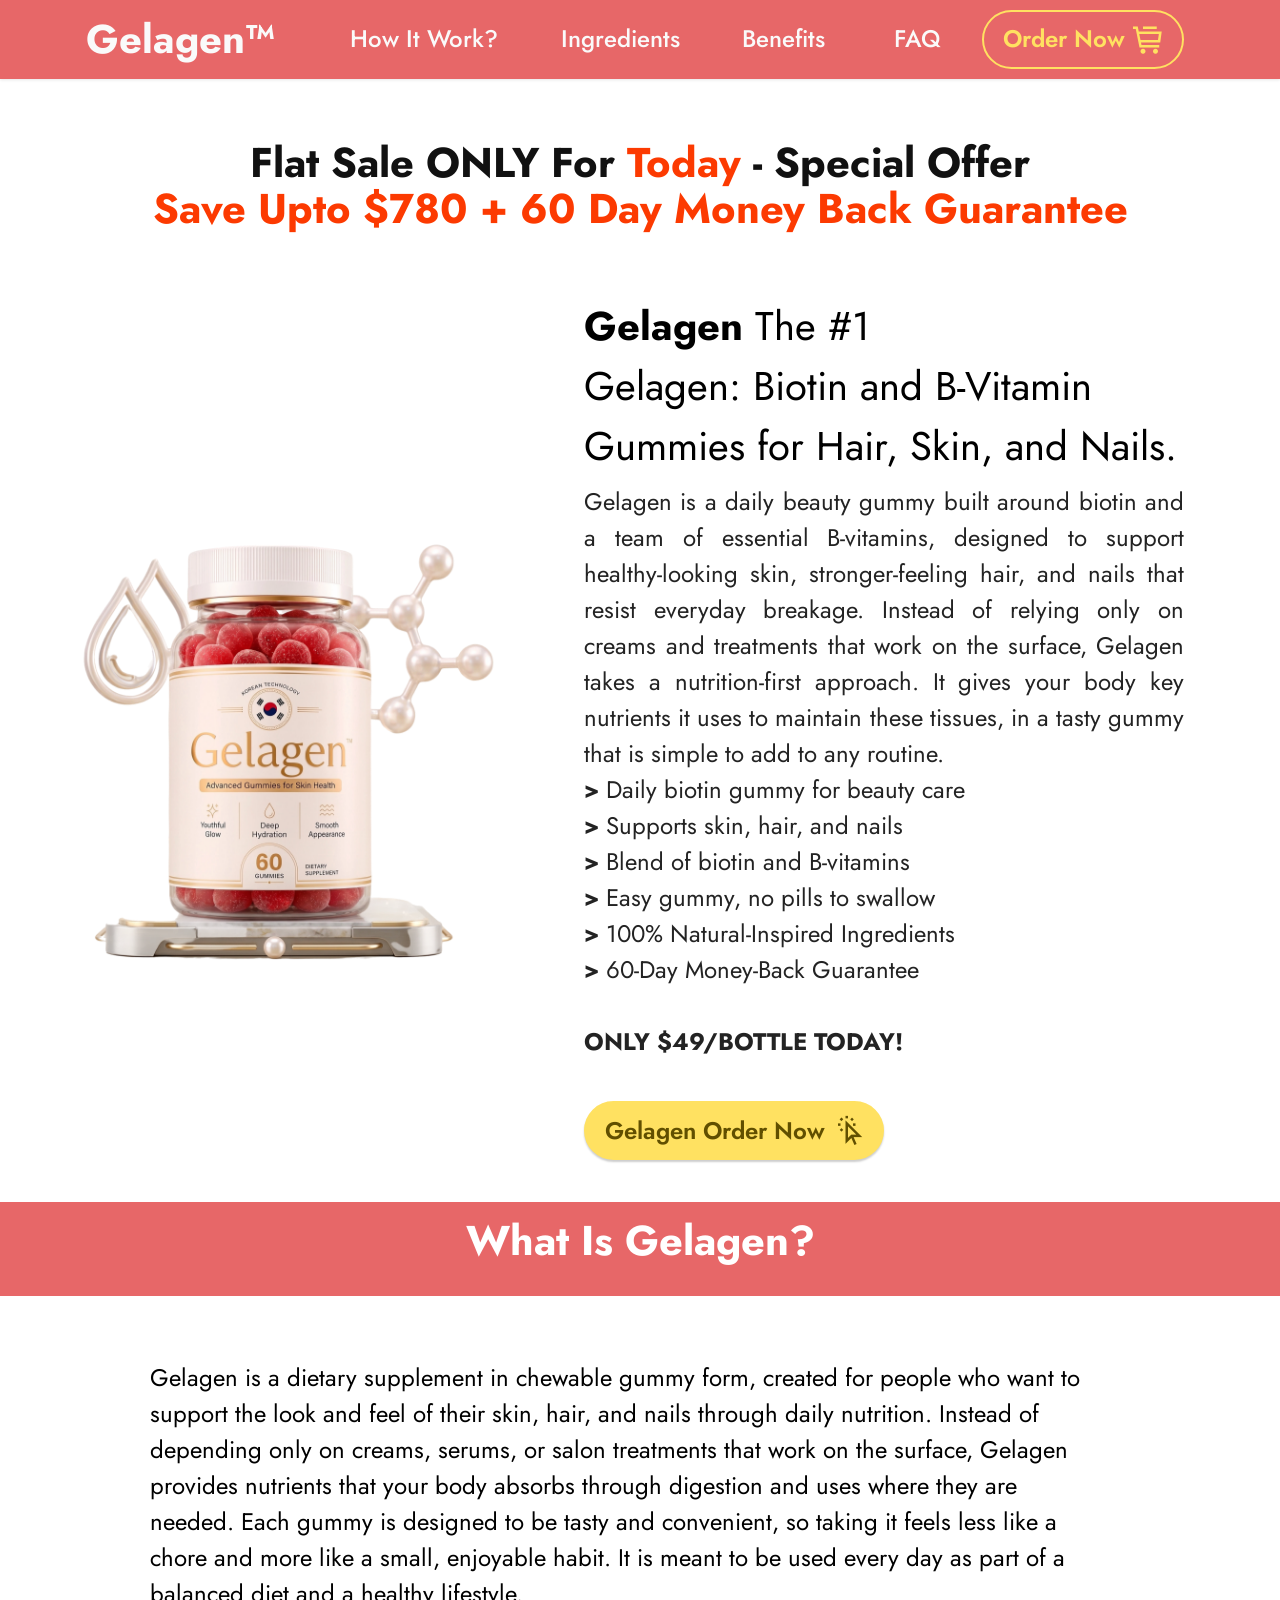
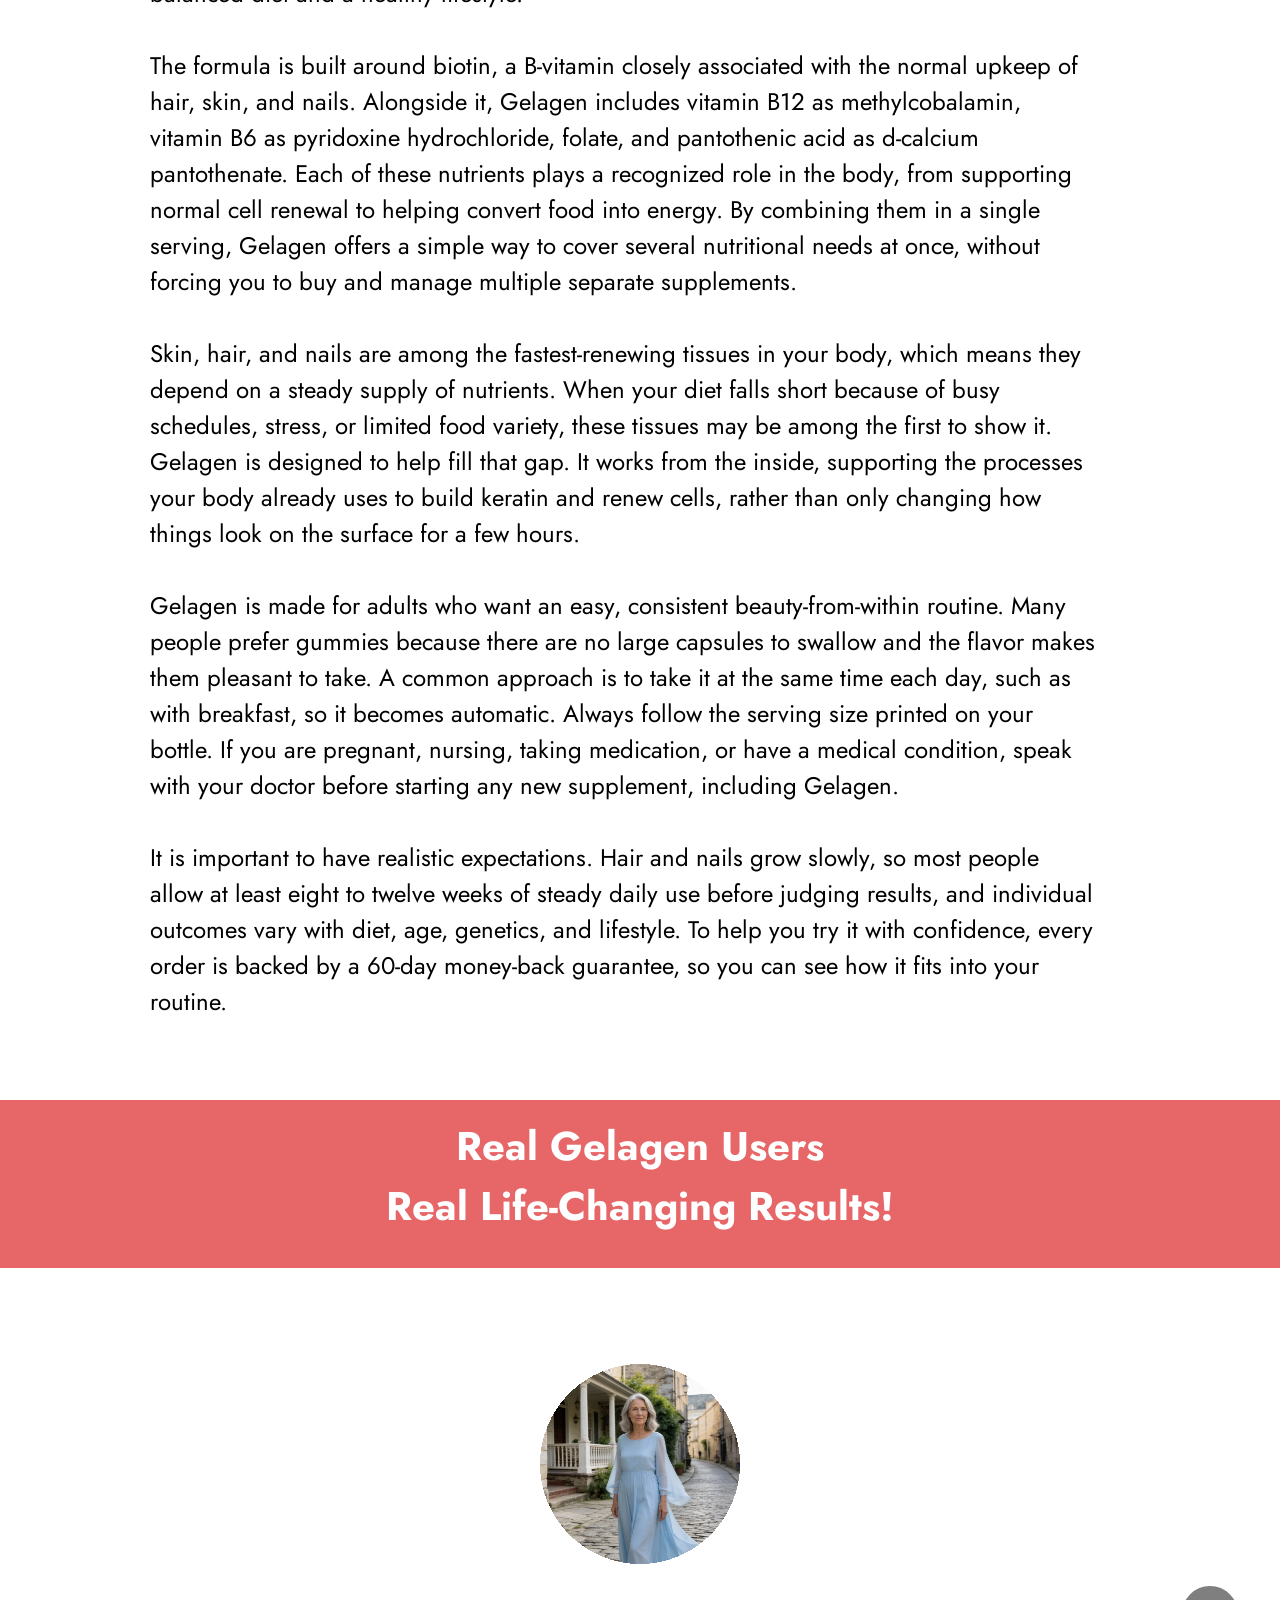
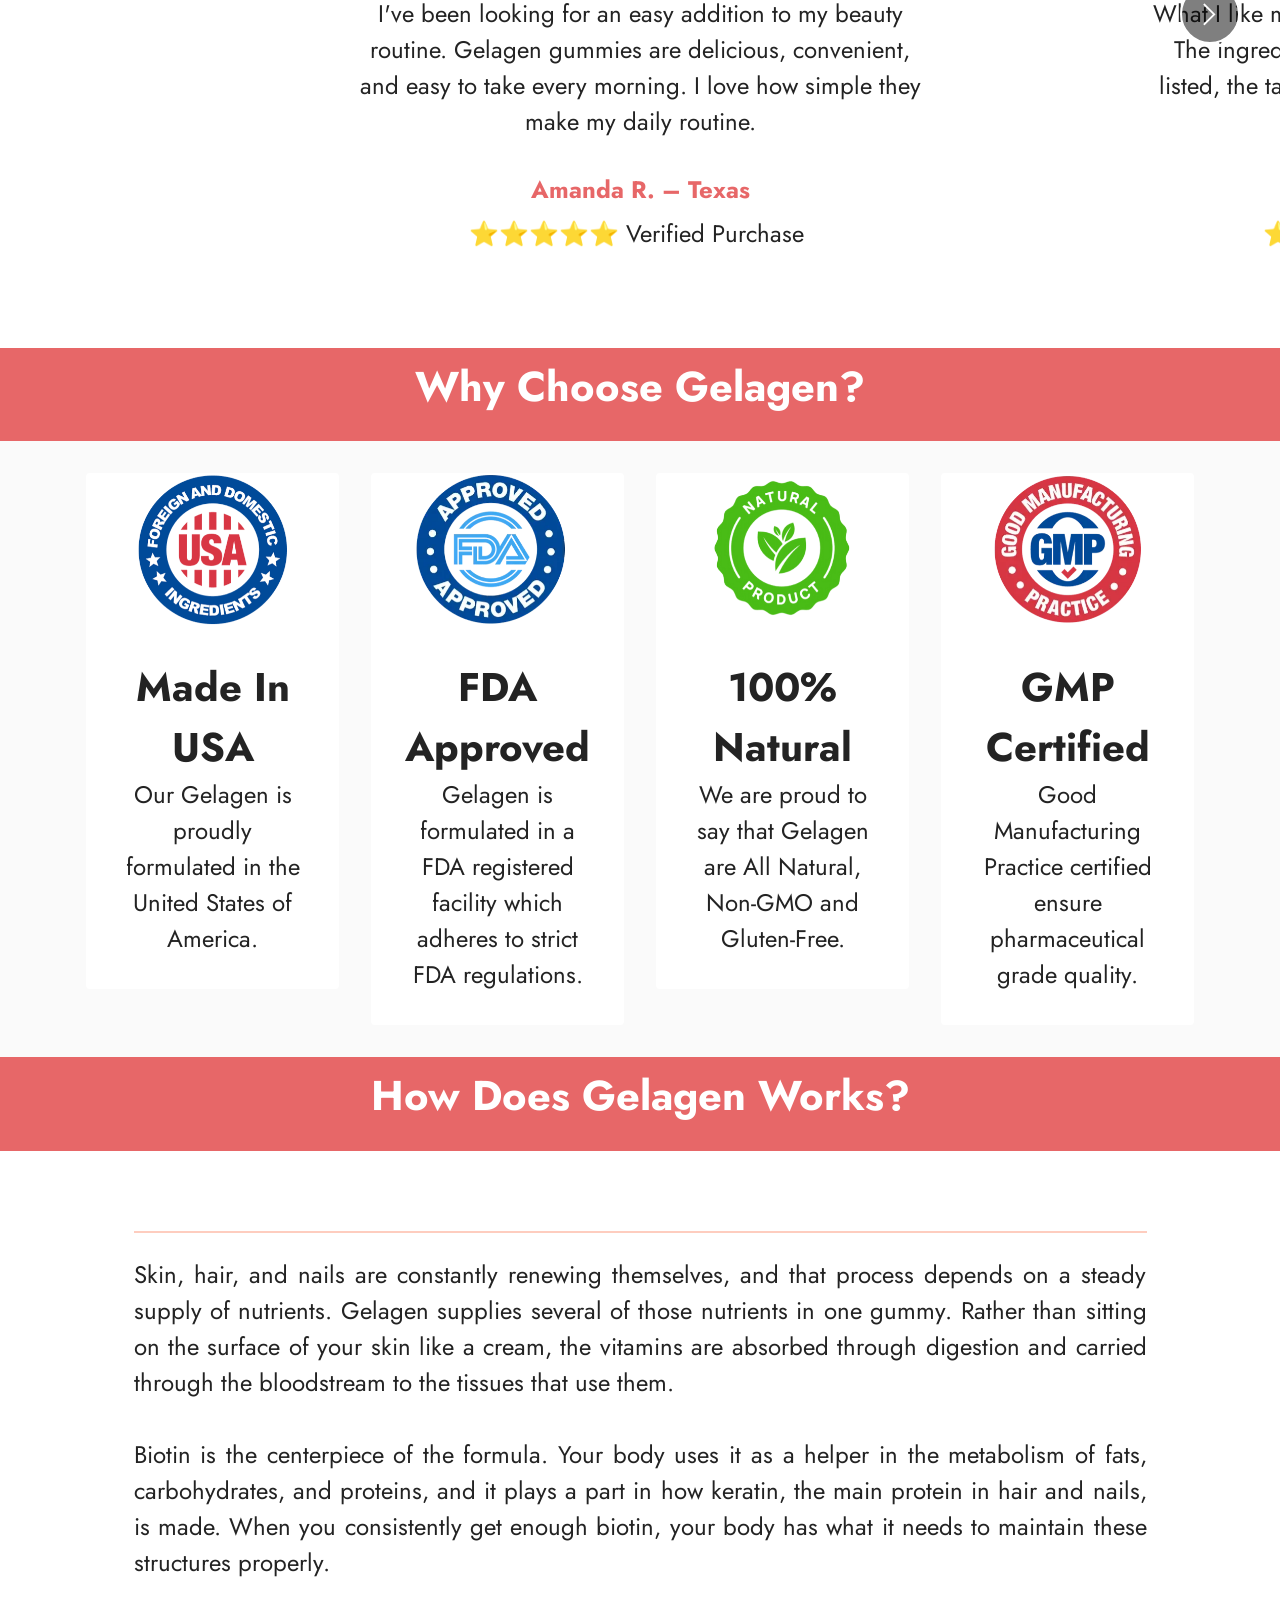
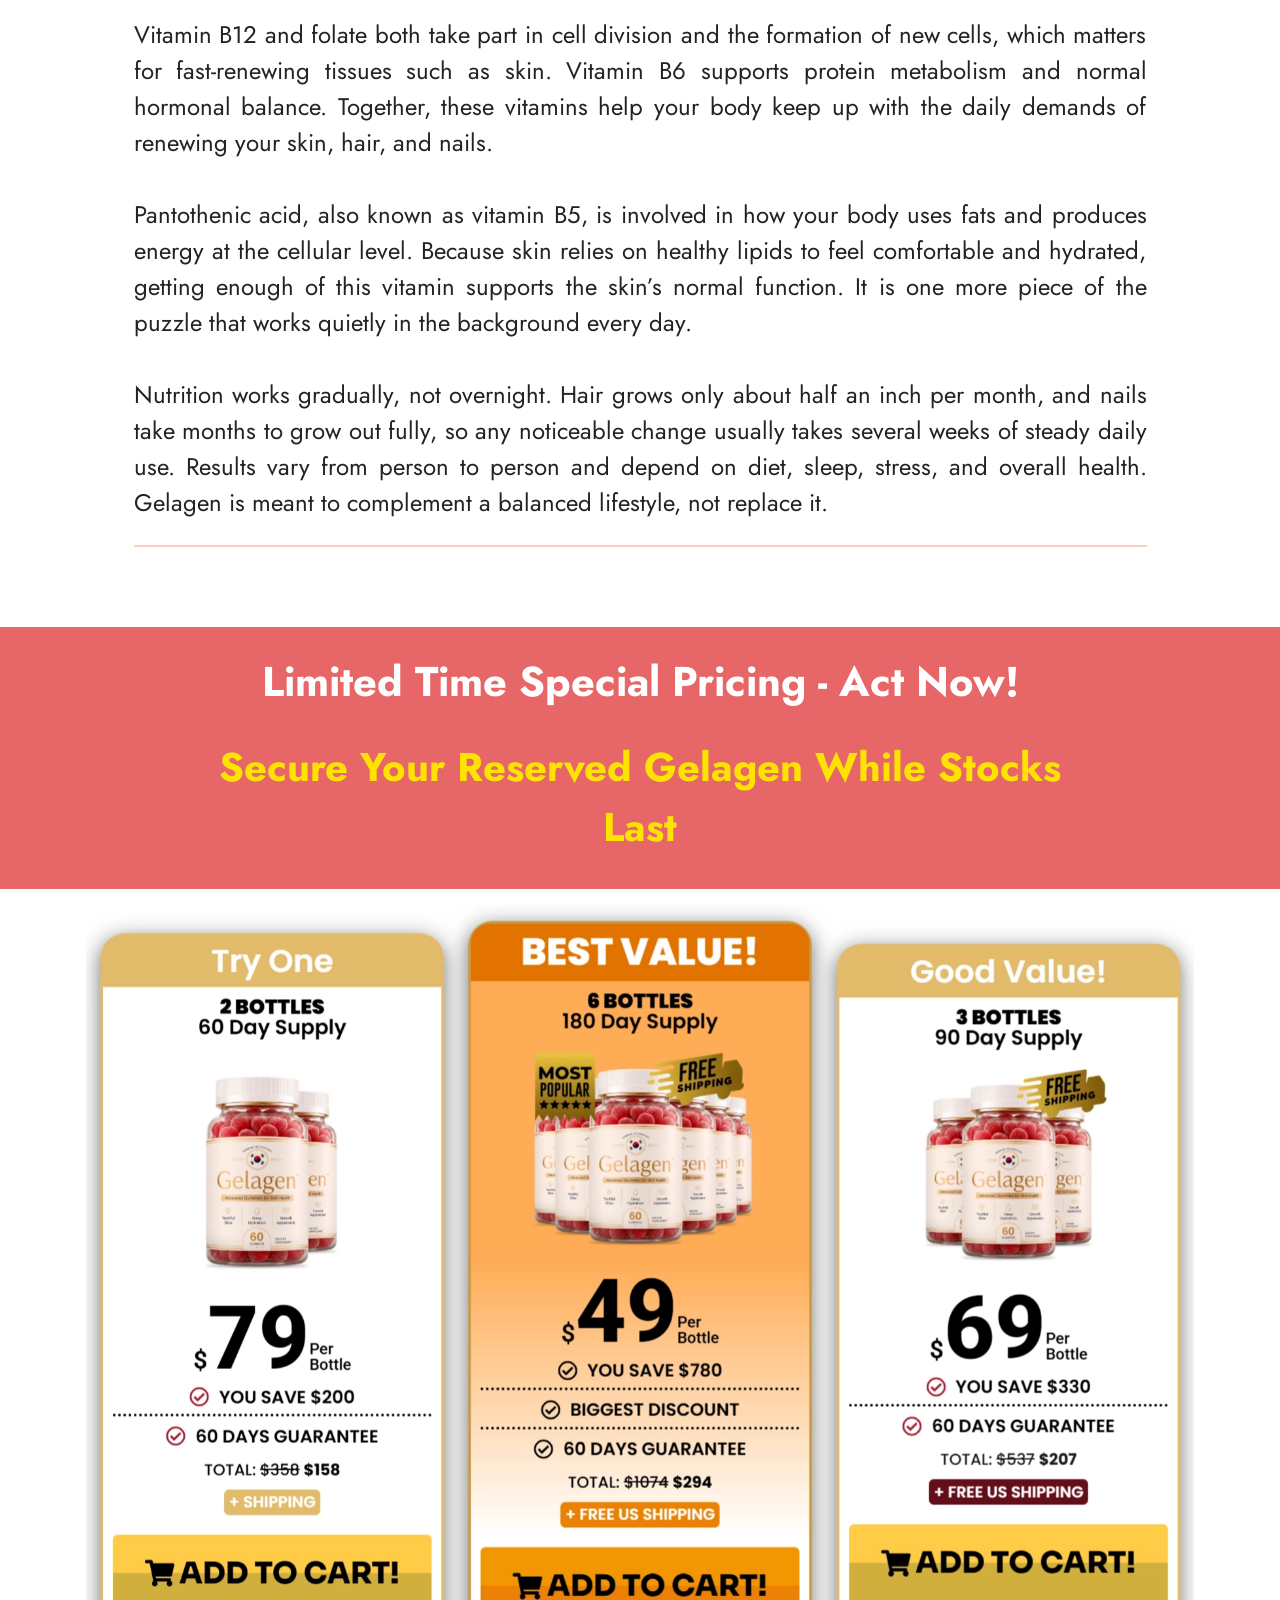
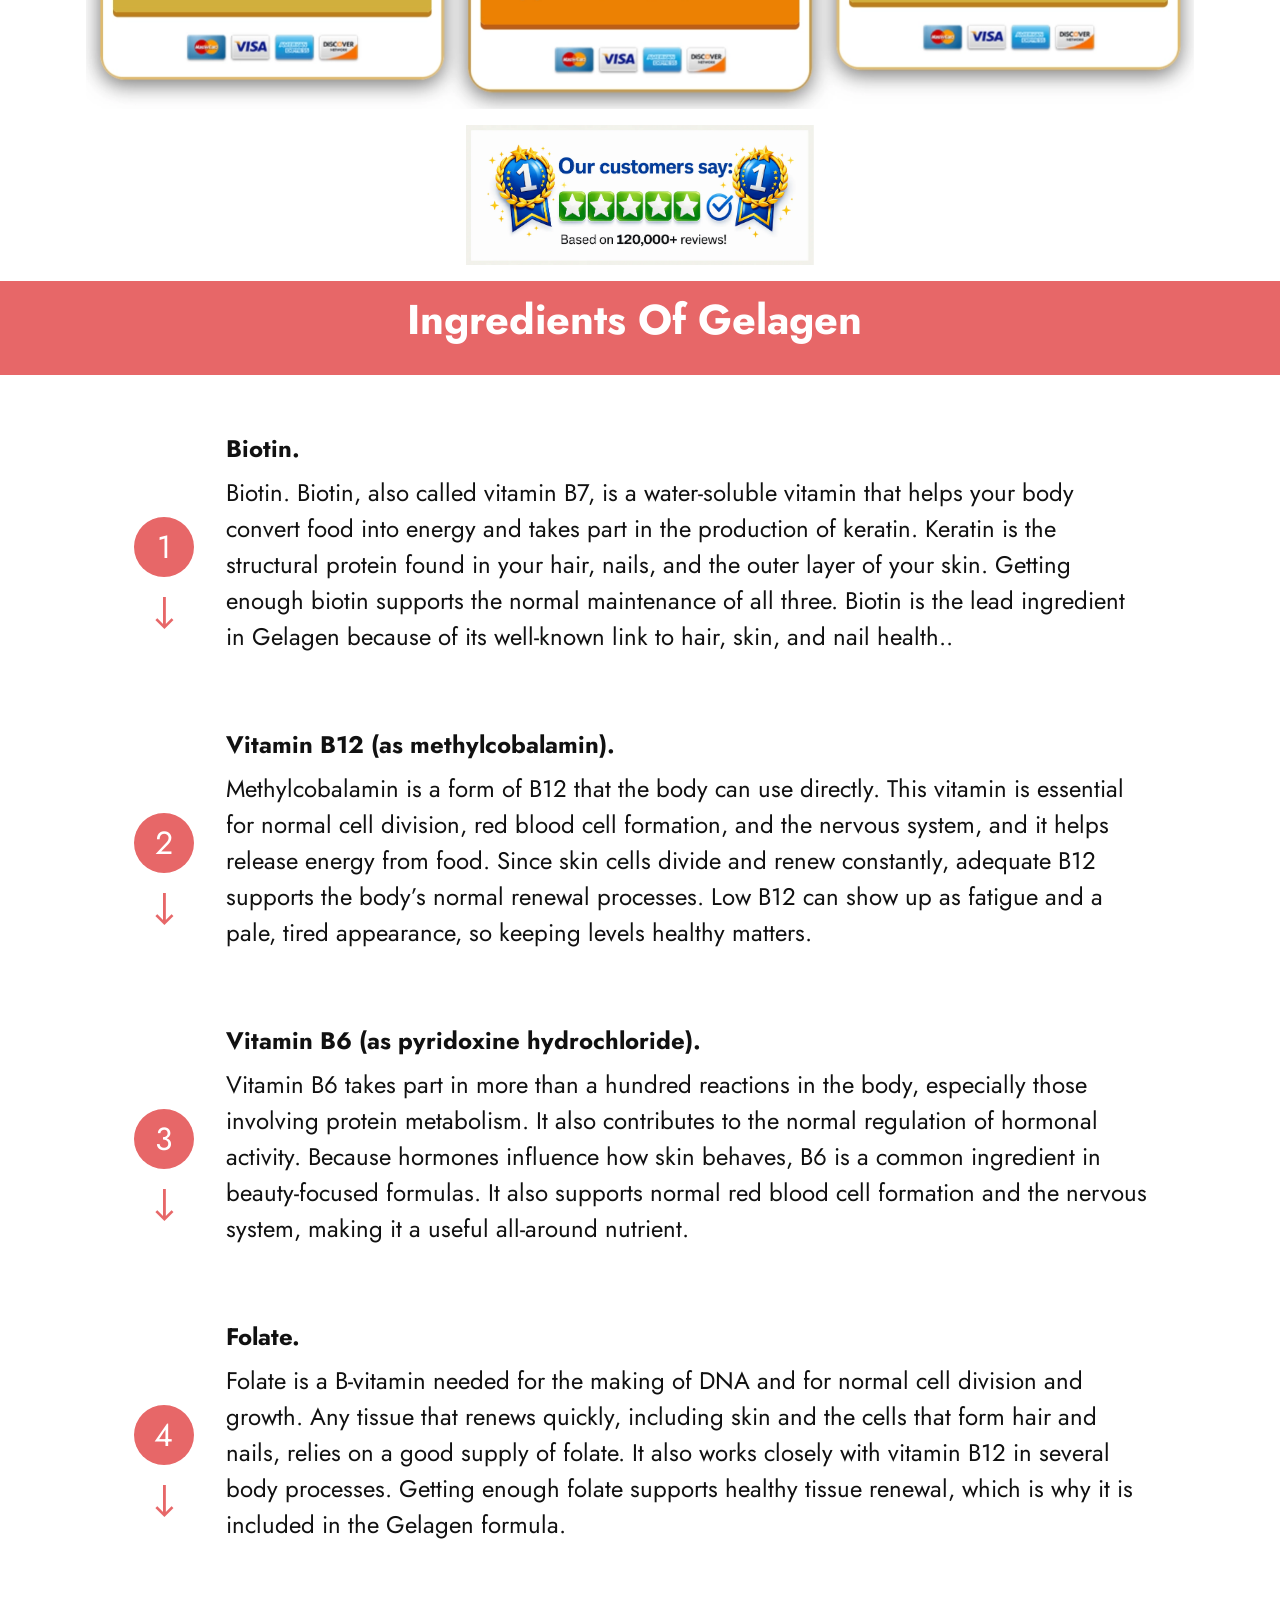
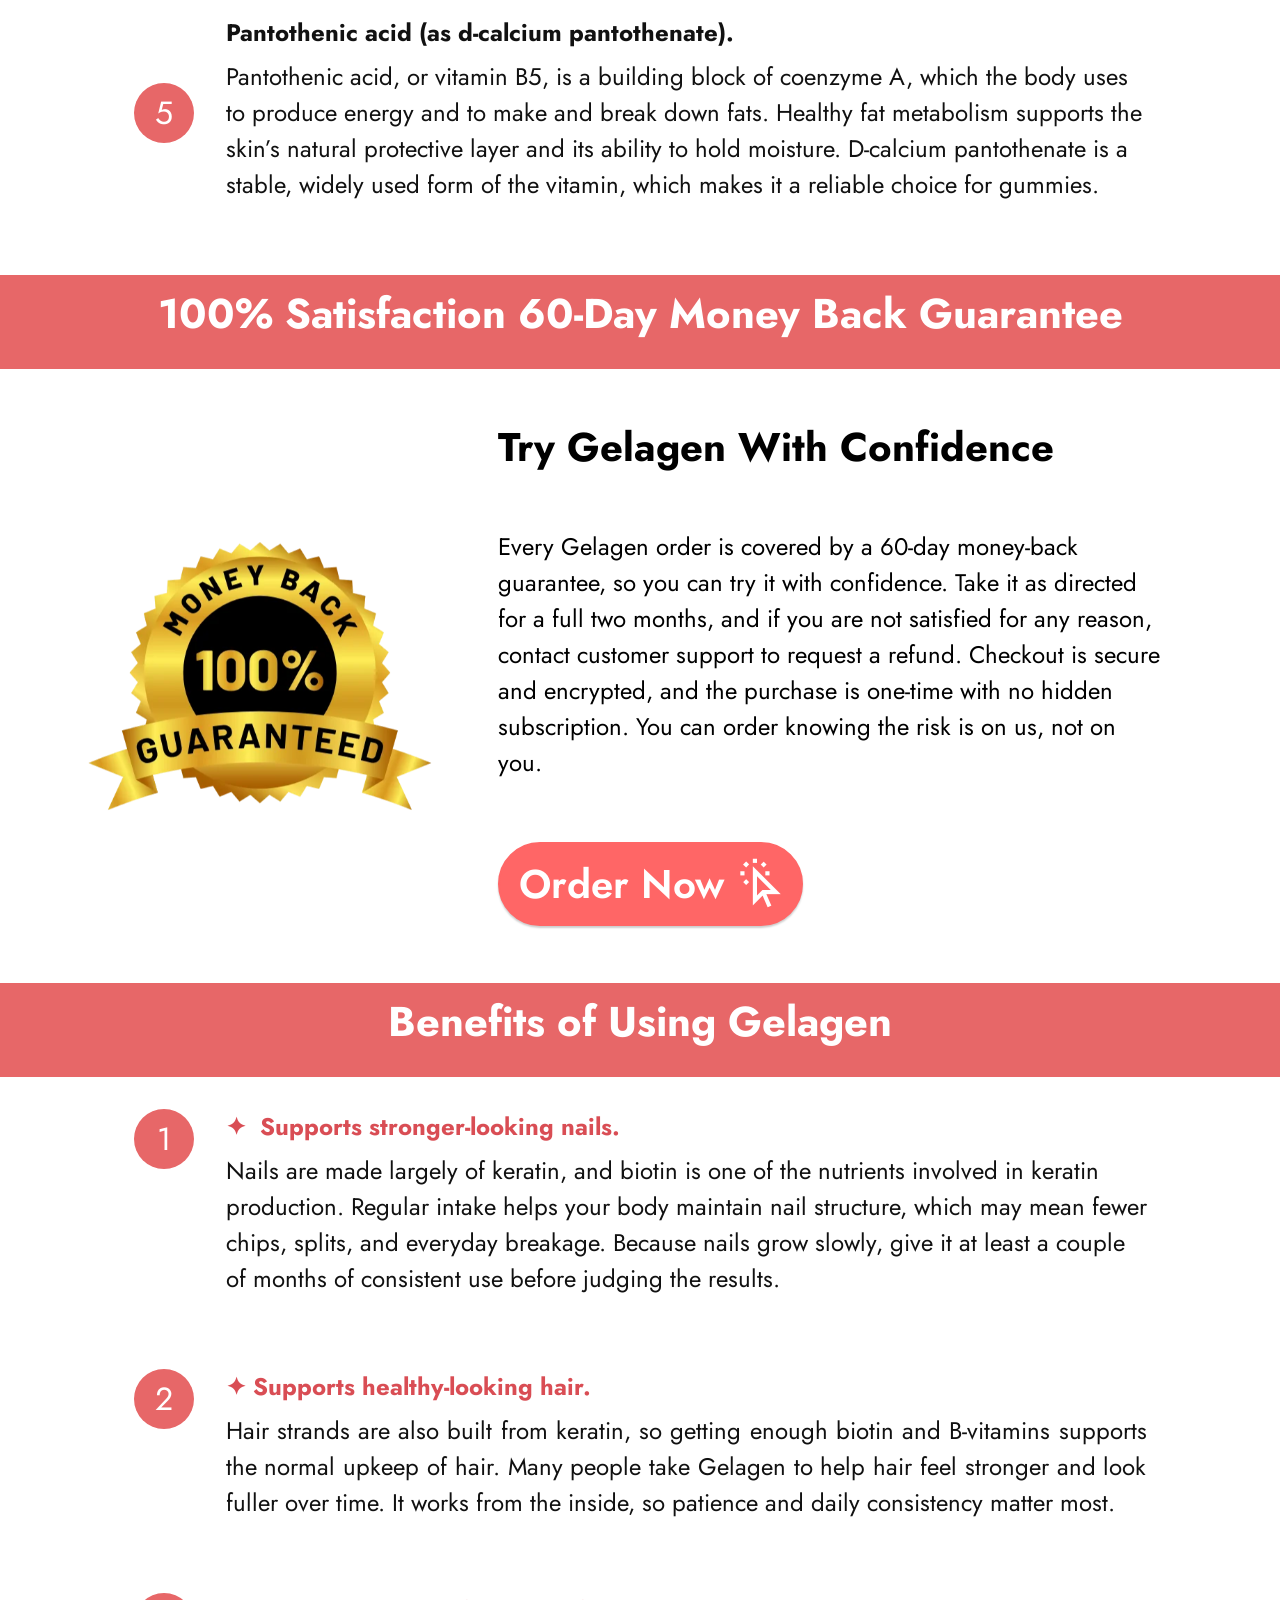
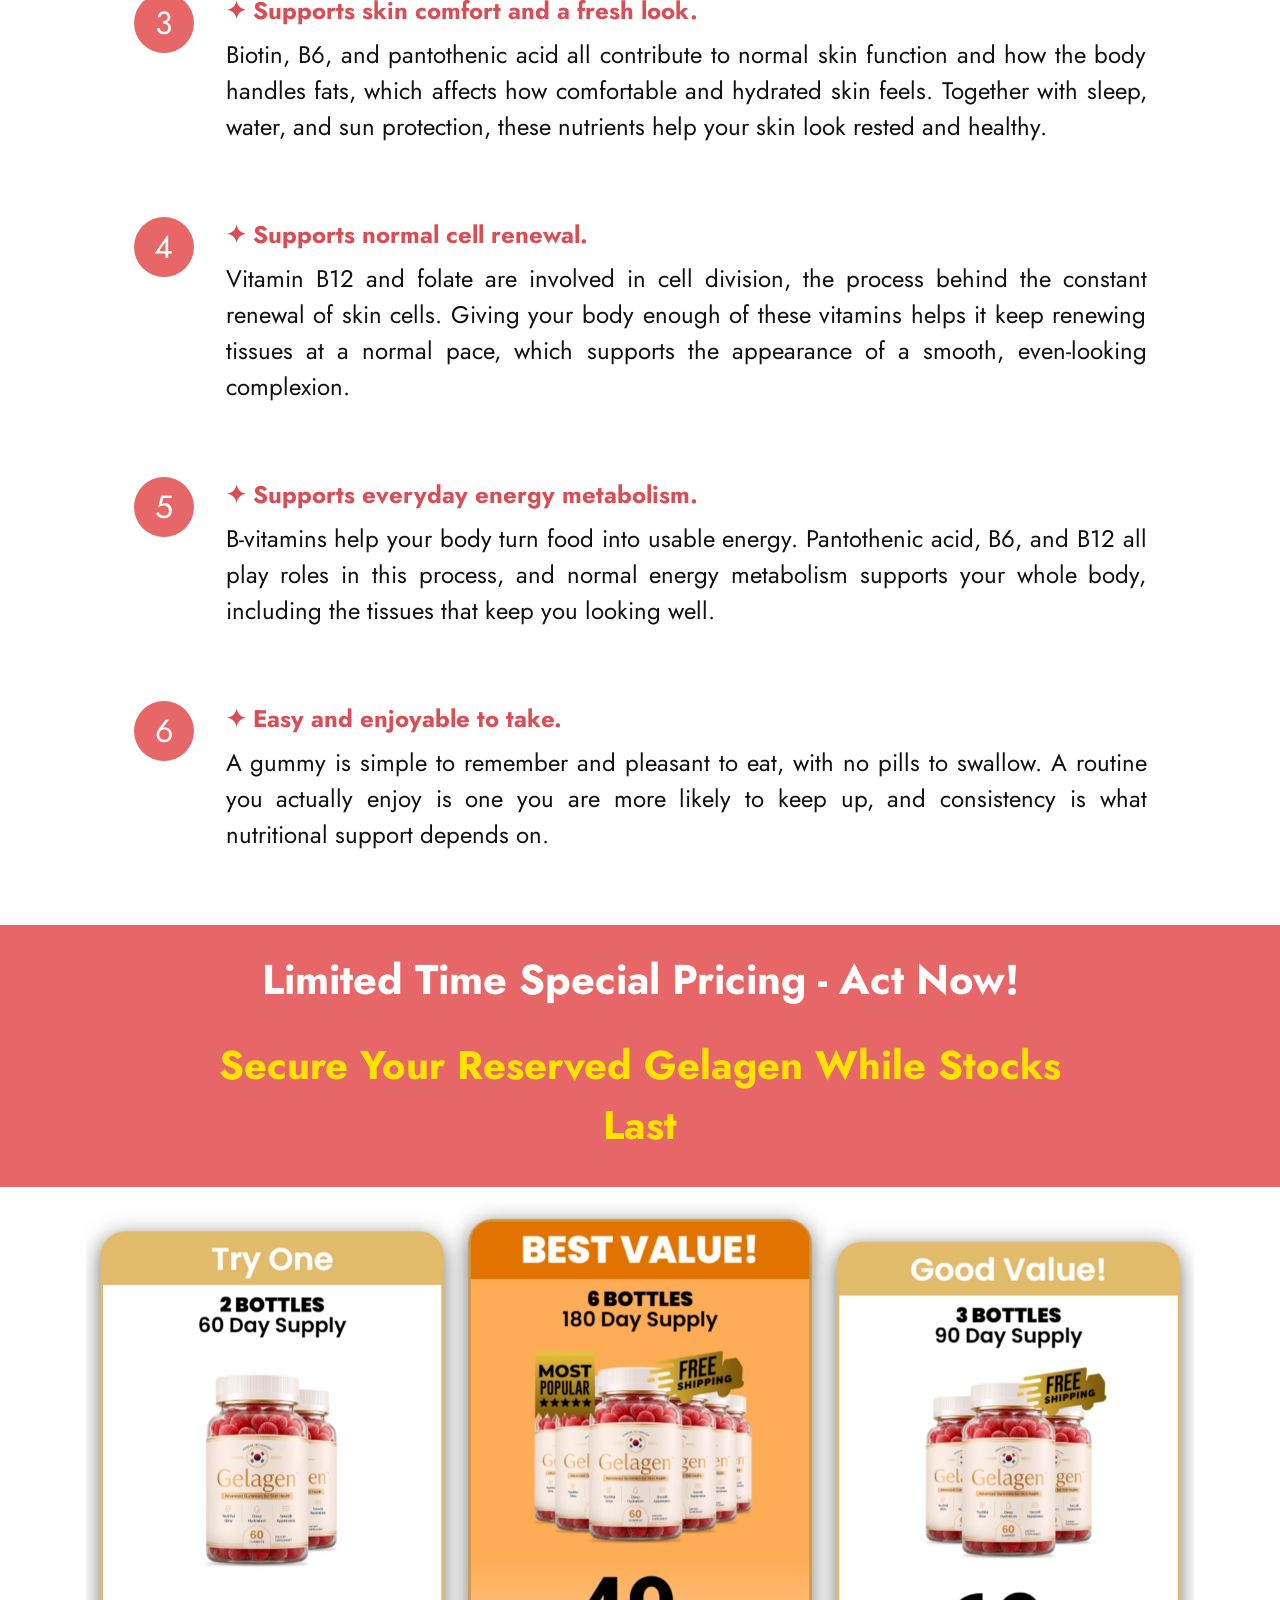
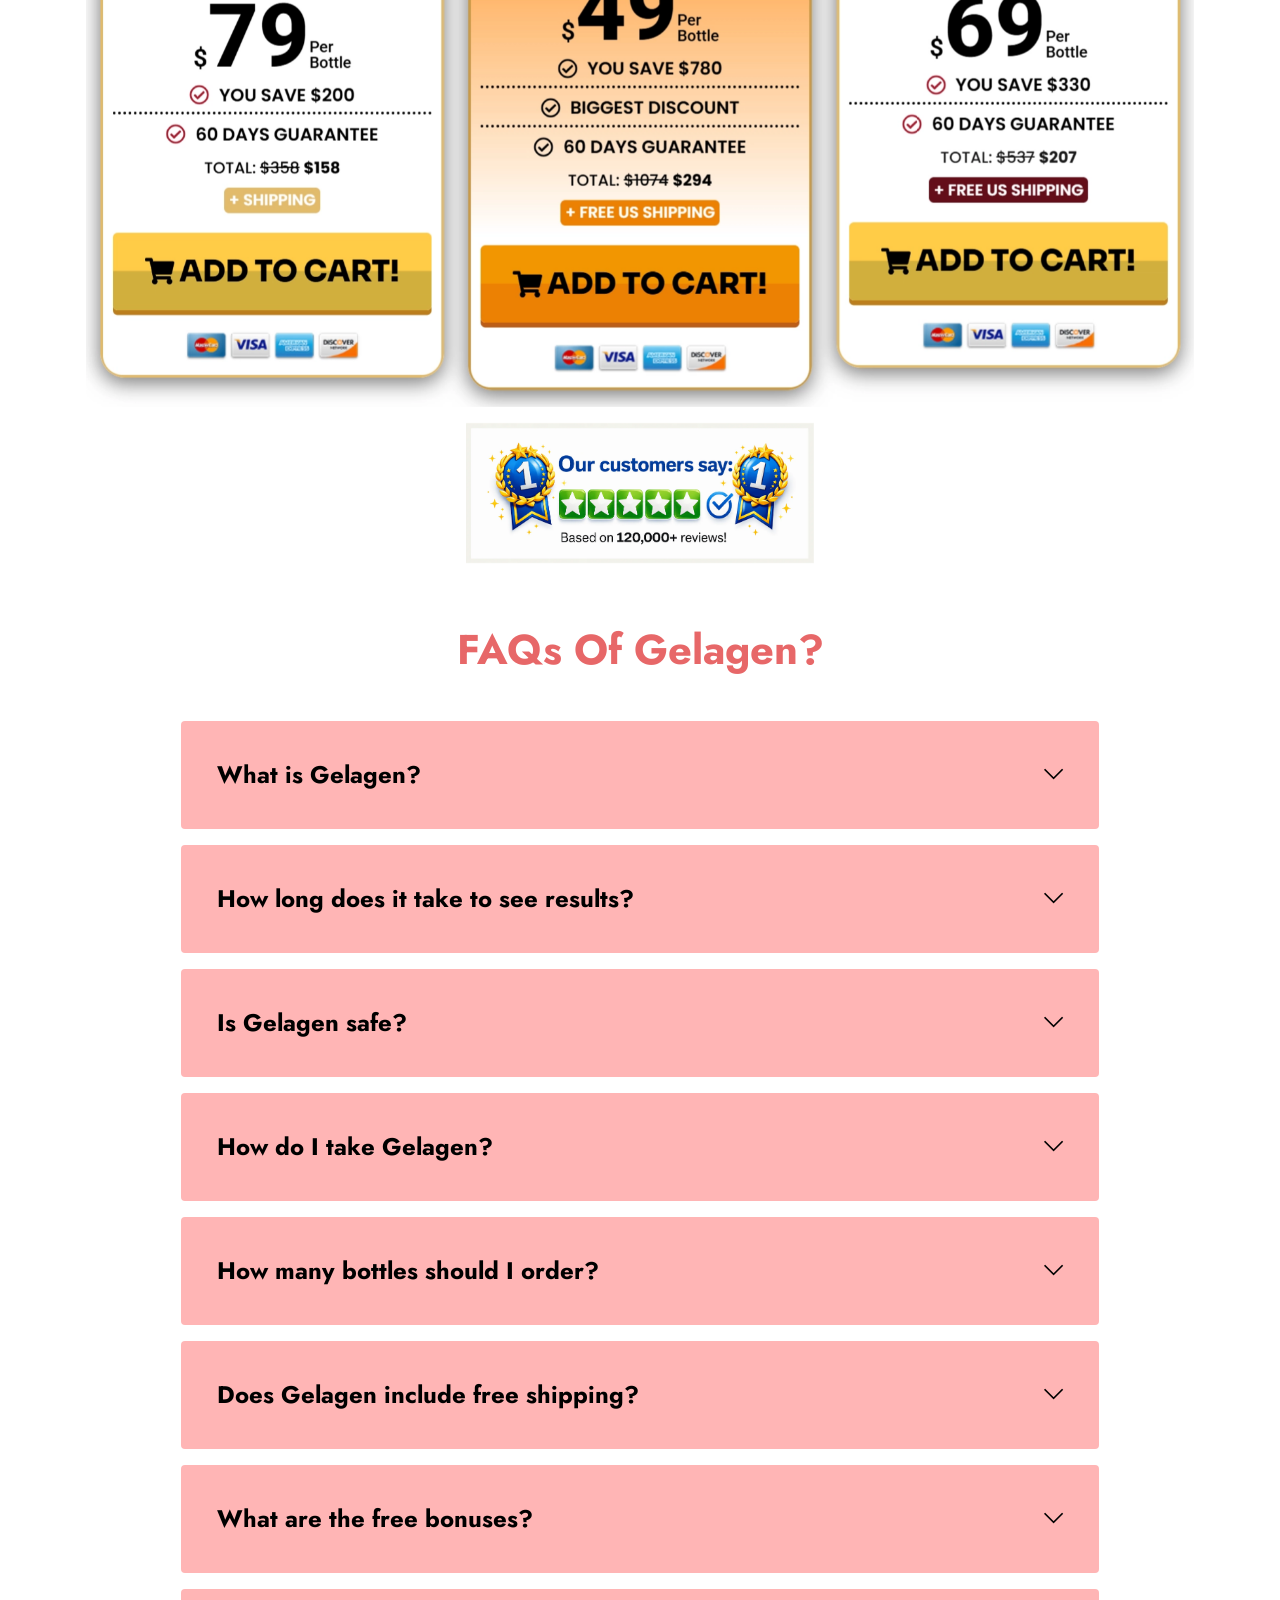
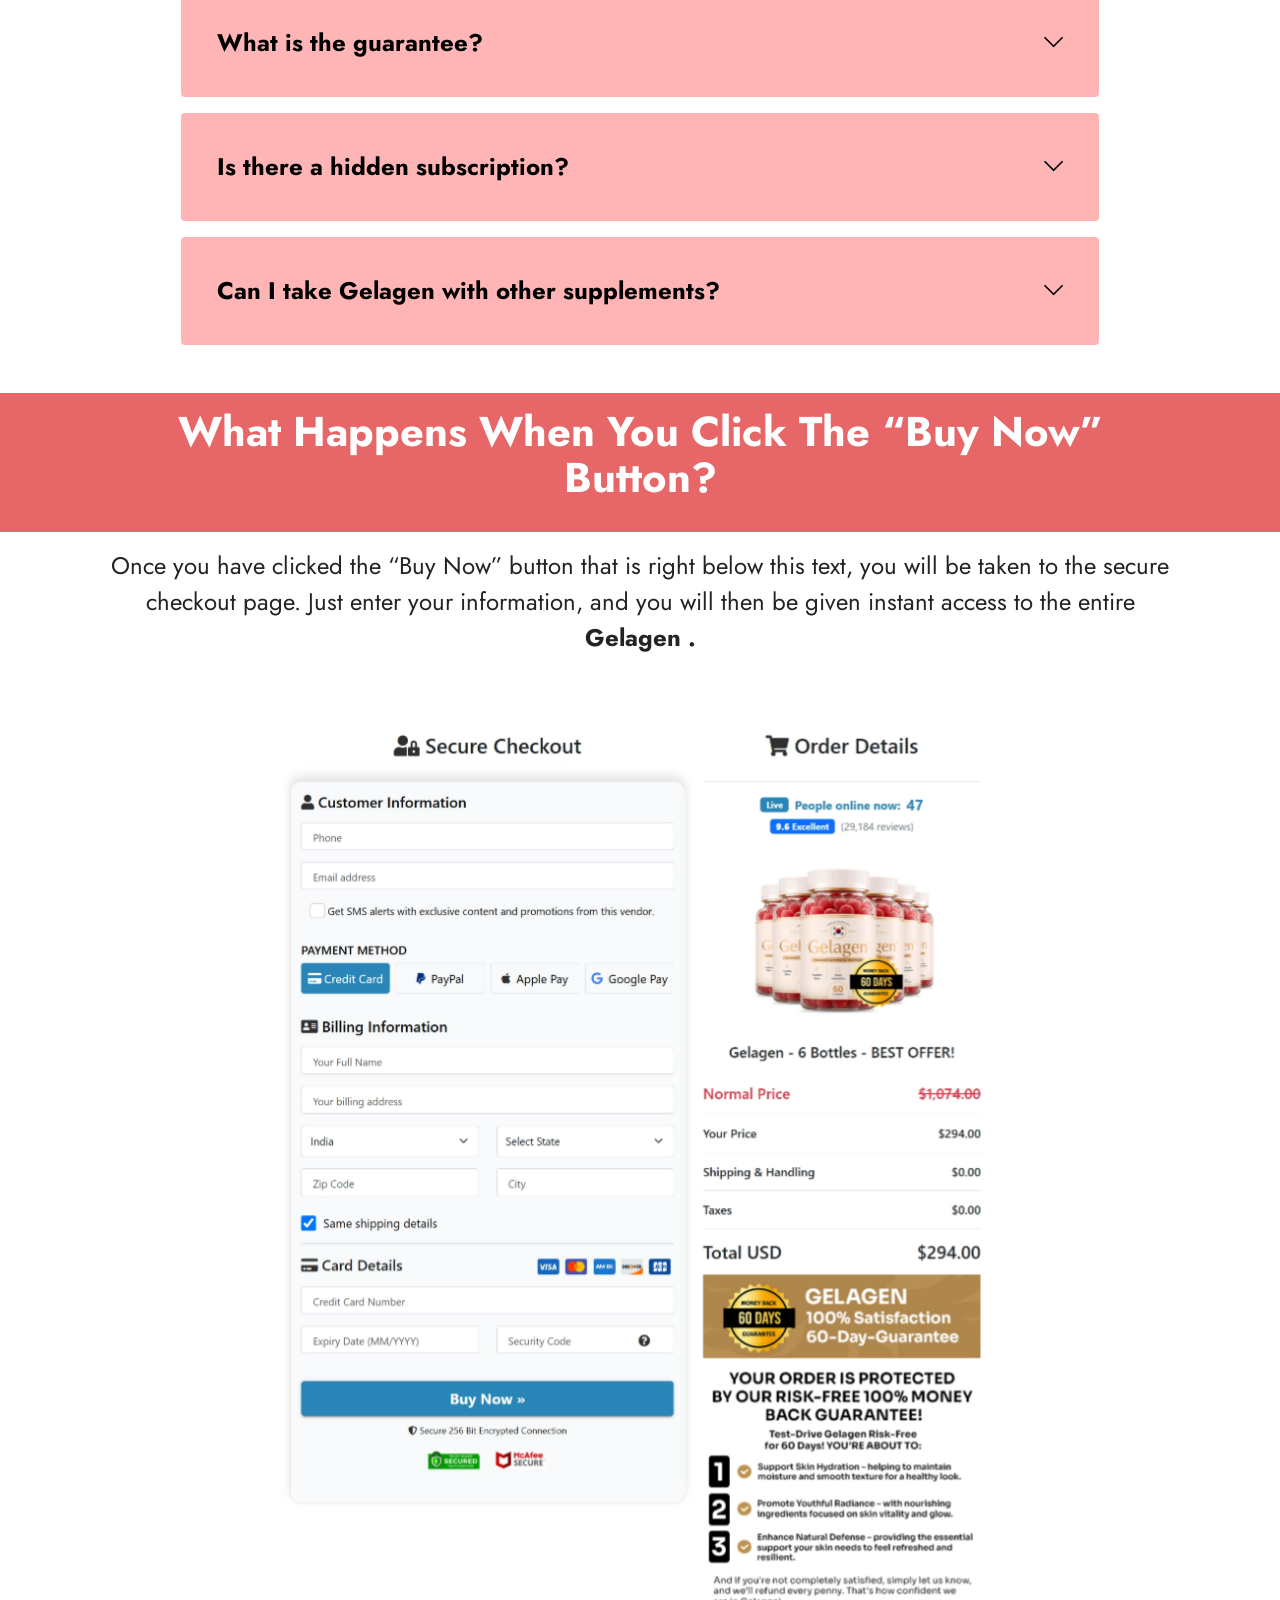
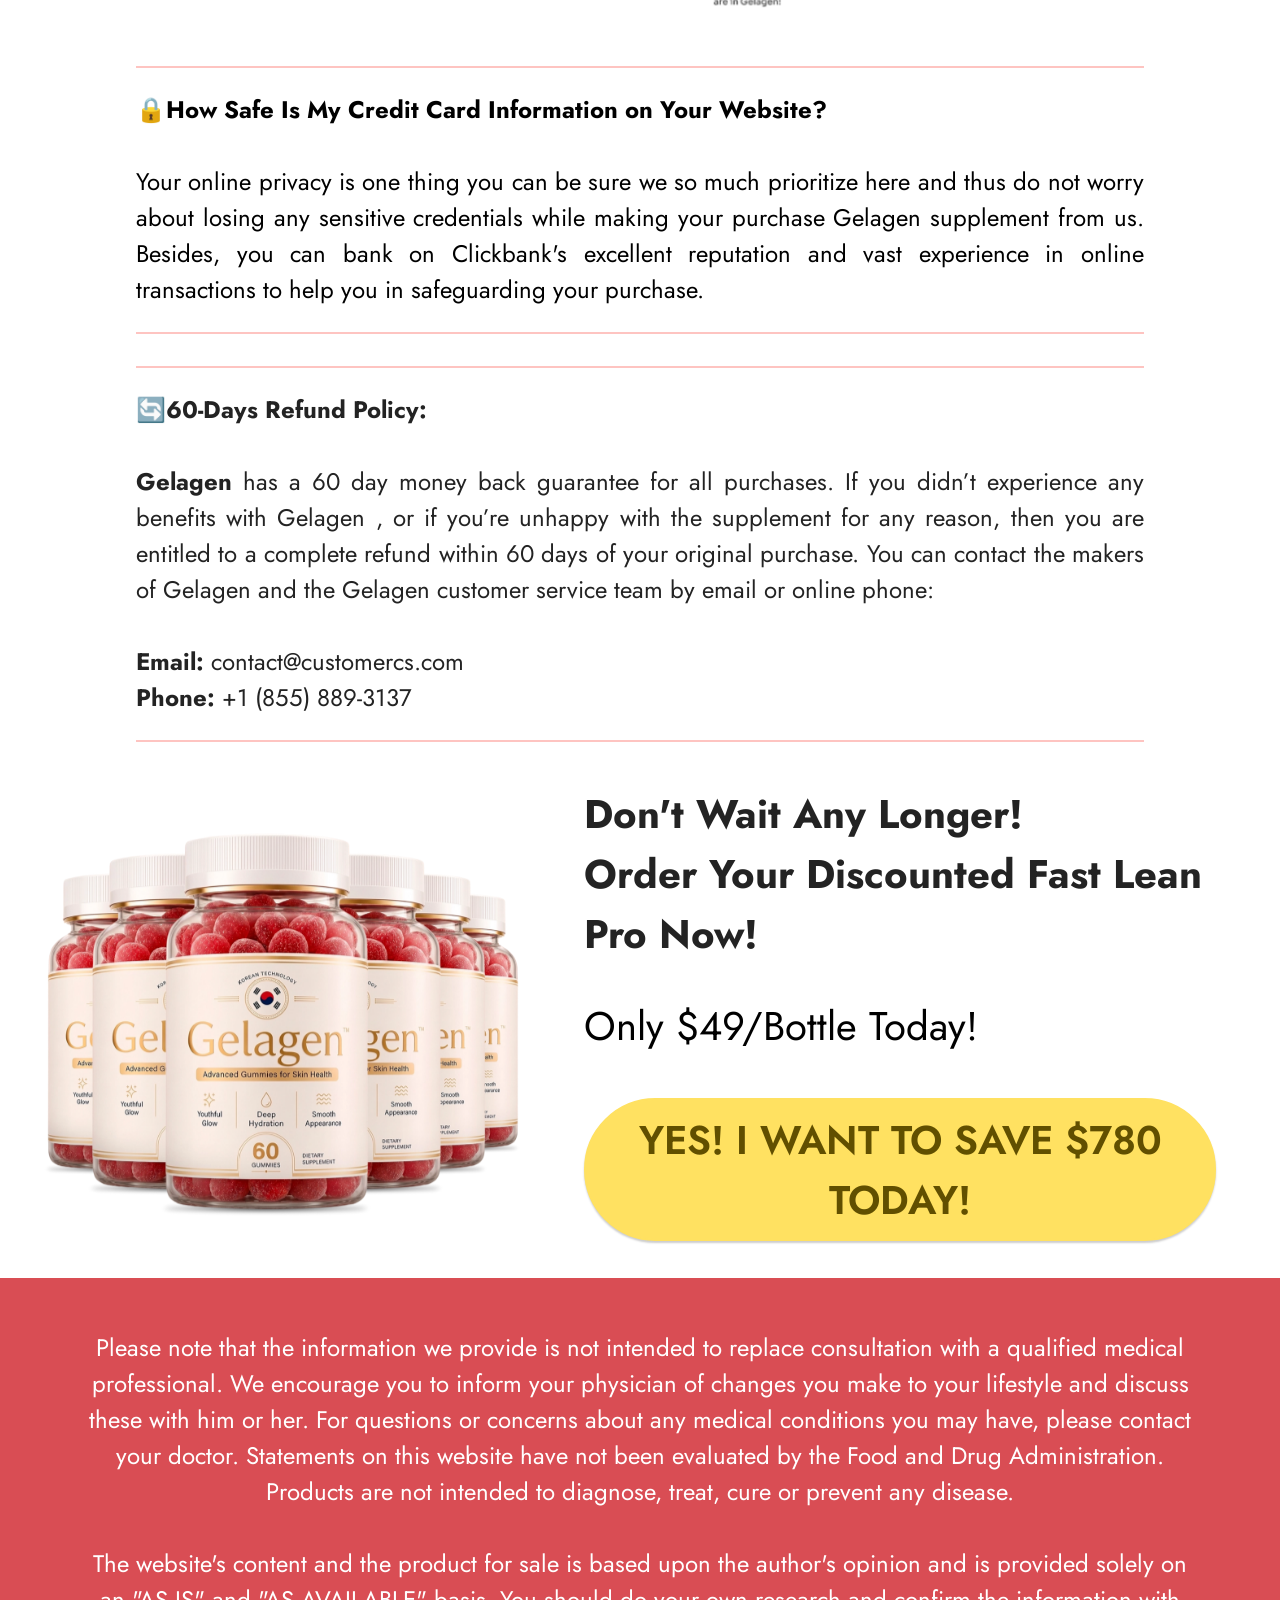
<file: index.html>
<!DOCTYPE html>
<html  lang="en">
<head>
 <meta name="msvalidate.01" content="9832FBCD0DD898A163F419E361CB8DCD" />
	<meta name="google-site-verification" content="rro5_sXiOHDOEZHAmYBjhXr6TNF9cmSDcDTnPk3QxhA" />
  <meta charset="UTF-8">
  <meta http-equiv="X-UA-Compatible" content="IE=edge">
  <meta name="generator" content="Mobirise v6.1.12, mobirise.com">
  <meta name="twitter:card" content="summary_large_image"/>
  <meta name="twitter:image:src" content="assets/images/index-meta.webp">
  <meta property="og:image" content="assets/images/index-meta.webp">
  <meta name="twitter:title" content="Gelagen™ | Official Site |  Hair, Skin & Nails Formula">
  <meta name="viewport" content="width=device-width, initial-scale=1, minimum-scale=1">
  <link rel="shortcut icon" href="assets/images/fevicon-128x108.png" type="image/x-icon">
  <meta name="description" content="Gelagen is a biotin and B-vitamin gummy made for daily use. Read about ingredients, package options, shipping, and the 60-day refund promise.">
  
  
  <title>Gelagen™ | Official Site |  Hair, Skin & Nails Formula</title>
  <link rel="stylesheet" href="assets/web/assets/mobirise-icons2/mobirise2.css">
  <link rel="stylesheet" href="assets/bootstrap/css/bootstrap.min.css">
  <link rel="stylesheet" href="assets/animatecss/animate.css">
  <link rel="stylesheet" href="assets/dropdown/css/style.css">
  <link rel="stylesheet" href="assets/socicon/css/styles.css">
  <link rel="stylesheet" href="assets/theme/css/style.css">
  <link rel="preload" href="https://fonts.googleapis.com/css?family=Jost:100,200,300,400,500,600,700,800,900,100i,200i,300i,400i,500i,600i,700i,800i,900i&display=swap" as="style" onload="this.onload=null;this.rel='stylesheet'">
  <noscript><link rel="stylesheet" href="https://fonts.googleapis.com/css?family=Jost:100,200,300,400,500,600,700,800,900,100i,200i,300i,400i,500i,600i,700i,800i,900i&display=swap"></noscript>
  <link rel="preload" as="style" href="assets/mobirise/css/mbr-additional.css?v=Yhq5PP"><link rel="stylesheet" href="assets/mobirise/css/mbr-additional.css?v=Yhq5PP" type="text/css">

  
  
  <meta name="keywords" content="gelagen, gelagen gummies, gelagen reviews, gelagen ingredients, gelagen biotin gummies, hair skin and nails supplement, biotin gummies, B-vitamin gummies, gelagen money-back guarantee
">
<meta name="author"content="Gelagen">

<link rel="canonical"herf="https://gelagen-tau.vercel.app/">
</head>
<body>
  
  <section data-bs-version="5.1" class="menu menu2 cid-u135AJ8c1U" once="menu" id="menu2-0">
    
    <nav class="navbar navbar-dropdown navbar-fixed-top navbar-expand-lg">
        <div class="container">
            <div class="navbar-brand">
                
                <span class="navbar-caption-wrap"><a class="navbar-caption text-white text-primary display-5" href="https://www.thefastleanpro.us/">Gelagen™<br></a></span>
            </div>
            <button class="navbar-toggler" type="button" data-toggle="collapse" data-bs-toggle="collapse" data-target="#navbarSupportedContent" data-bs-target="#navbarSupportedContent" aria-controls="navbarNavAltMarkup" aria-expanded="false" aria-label="Toggle navigation">
                <div class="hamburger">
                    <span></span>
                    <span></span>
                    <span></span>
                    <span></span>
                </div>
            </button>
            <div class="collapse navbar-collapse" id="navbarSupportedContent">
                <ul class="navbar-nav nav-dropdown" data-app-modern-menu="true"><li class="nav-item"><a class="nav-link link text-white text-primary display-7" href="index.html#header7-h">
                            How It Work?</a></li>
                    <li class="nav-item"><a class="nav-link link text-white text-primary display-7" href="index.html#header7-k">
                            Ingredients</a></li>
                    <li class="nav-item"><a class="nav-link link text-white text-primary display-7" href="index.html#content4-p">Benefits&nbsp;<br></a>
                    </li><li class="nav-item"><a class="nav-link link text-white text-primary display-7" href="index.html#list01-31" target="_blank">FAQ</a></li></ul>
                
                <div class="navbar-buttons mbr-section-btn"><a class="btn btn-warning-outline display-7" href="https://mwebvexa.com/13570/2054/2/?&subid=kdc" target="_blank"><span class="mobi-mbri mobi-mbri-cart-full mbr-iconfont mbr-iconfont-btn"></span>Order Now</a></div>
            </div>
        </div>
    </nav>
</section>

<section data-bs-version="5.1" class="content4 cid-vzpxmlHFxI" id="content4-3v">
    
    
    <div class="container-fluid">
        <div class="row justify-content-center">
            <div class="title col-md-12 col-lg-12">
                <h3 class="mbr-section-title mbr-fonts-style align-center mb-4 d-none d-md-block d-lg-block d-xl-block display-2"><font color="#111111" style=""><strong>Flat Sale ONLY For&nbsp;</strong></font><strong>Today</strong>&nbsp;<font color="#111111"><strong>- Special Offer</strong><br></font><strong>Save Upto $780 + 60 Day Money Back Guarantee</strong></h3>
                
                
            </div>
        </div>
    </div>
</section>

<section data-bs-version="5.1" class="features7 cid-vu43w2jk27" id="features7-1m">
    <!---->
    

    
    
    <div class="container-fluid">
        <div class="card-wrapper">
            <div class="row align-items-center">
                <div class="col-12 col-lg-5">
                    <div class="image-wrapper">
                        <img src="assets/images/gelagen-hero-bottle.webp" alt="gelagen-hero-bottle">
                    </div>
                </div>
                <div class="col-12 col-lg">
                    <div class="text-box">
                        <h1 class="mbr-title mbr-fonts-style display-5"><strong>Gelagen </strong>The #1<br>Gelagen: Biotin and B-Vitamin Gummies for Hair, Skin, and Nails.<strong><br></strong></h1>
                        <p class="mbr-text mbr-fonts-style display-7">Gelagen is a daily beauty gummy built around biotin and a team of essential B-vitamins, designed to support healthy-looking skin, stronger-feeling hair, and nails that resist everyday breakage. Instead of relying only on creams and treatments that work on the surface, Gelagen takes a nutrition-first approach. It gives your body key nutrients it uses to maintain these tissues, in a tasty gummy that is simple to add to any routine.<br><strong>&gt;</strong> Daily biotin gummy for beauty care<br><strong>&gt;&nbsp;</strong>Supports skin, hair, and nails&nbsp;<br><strong>&gt;&nbsp;</strong>Blend of biotin and B-vitamins<br><strong>&gt;&nbsp;</strong>Easy gummy, no pills to swallow<br><strong>&gt;&nbsp;</strong>100% Natural-Inspired Ingredients<br><strong>&gt;&nbsp;</strong>60-Day Money-Back Guarantee<br><br><strong>ONLY $49/BOTTLE TODAY!</strong><br></p>
                        
                        <div class="mbr-section-btn pt-3"><a href="https://mwebvexa.com/13570/2054/2/?&subid=kdc" class="btn btn-success display-7" target="_blank"><span class="mobi-mbri mobi-mbri-cursor-click mbr-iconfont mbr-iconfont-btn"></span>Gelagen&nbsp;Order Now</a></div>
                    </div>
                </div>
            </div>
        </div>
    </div>
</section>

<section data-bs-version="5.1" class="content4 cid-u20fe3gg5q" id="header7-1f">
    
    
    <div id="Work" class="container-fluid">
        <div class="row justify-content-center">
            <div class="title col-md-12 col-lg-10">
                <h3 class="mbr-section-title mbr-fonts-style align-center mb-4 display-2"><strong>What Is Gelagen?</strong></h3>
                
                
            </div>
        </div>
    </div>
</section>

<section data-bs-version="5.1" class="article07 cid-vzxvOgv3RZ" id="article07-3w">
  

  
  
  <div class="container">
    <div class="row justify-content-center">
      <div class="card col-md-12 col-lg-12">
        <div class="card-wrapper">
          
          <div class="row card-box align-left">
            <div class="item features-without-image col-12 active">
              <div class="item-wrapper">
                
                <p class="mbr-text mbr-fonts-style display-7">Gelagen is a dietary supplement in chewable gummy form, created for people who want to support the look and feel of their skin, hair, and nails through daily nutrition. Instead of depending only on creams, serums, or salon treatments that work on the surface, Gelagen provides nutrients that your body absorbs through digestion and uses where they are needed. Each gummy is designed to be tasty and convenient, so taking it feels less like a chore and more like a small, enjoyable habit. It is meant to be used every day as part of a balanced diet and a healthy lifestyle.
<br>
<br>The formula is built around biotin, a B-vitamin closely associated with the normal upkeep of hair, skin, and nails. Alongside it, Gelagen includes vitamin B12 as methylcobalamin, vitamin B6 as pyridoxine hydrochloride, folate, and pantothenic acid as d-calcium pantothenate. Each of these nutrients plays a recognized role in the body, from supporting normal cell renewal to helping convert food into energy. By combining them in a single serving, Gelagen offers a simple way to cover several nutritional needs at once, without forcing you to buy and manage multiple separate supplements.
<br>
<br>Skin, hair, and nails are among the fastest-renewing tissues in your body, which means they depend on a steady supply of nutrients. When your diet falls short because of busy schedules, stress, or limited food variety, these tissues may be among the first to show it. Gelagen is designed to help fill that gap. It works from the inside, supporting the processes your body already uses to build keratin and renew cells, rather than only changing how things look on the surface for a few hours.
<br>
<br>Gelagen is made for adults who want an easy, consistent beauty-from-within routine. Many people prefer gummies because there are no large capsules to swallow and the flavor makes them pleasant to take. A common approach is to take it at the same time each day, such as with breakfast, so it becomes automatic. Always follow the serving size printed on your bottle. If you are pregnant, nursing, taking medication, or have a medical condition, speak with your doctor before starting any new supplement, including Gelagen.
<br>
<br>It is important to have realistic expectations. Hair and nails grow slowly, so most people allow at least eight to twelve weeks of steady daily use before judging results, and individual outcomes vary with diet, age, genetics, and lifestyle. To help you try it with confidence, every order is backed by a 60-day money-back guarantee, so you can see how it fits into your routine.</p>
              </div>
            </div>
            
            
            
          </div>
          
        </div>
      </div>
    </div>
  </div>
</section>

<section data-bs-version="5.1" class="content4 cid-vzxKNg4hwa" id="header7-3y">
    
    
    <div id="Work" class="container-fluid">
        <div class="row justify-content-center">
            <div class="title col-md-12 col-lg-10">
                <h3 class="mbr-section-title mbr-fonts-style align-center mb-4 display-5"><strong>Real Gelagen Users
</strong><div><strong>Real Life‑Changing Results!</strong></div></h3>
                
                
            </div>
        </div>
    </div>
</section>

<section data-bs-version="5.1" class="people5 mbr-embla cid-vzxKGNTksf" id="people5-3x">

    

    
    

    <div class="position-relative text-center">
        

        <div class="embla" data-skip-snaps="true" data-align="center" data-auto-play-interval="5" data-draggable="true">
            <div class="embla__viewport container-fluid">
                <div class="embla__container">
                    <div class="embla__slide slider-image item" style="margin-left: 7rem; margin-right: 7rem;">
                        <div class="user">
                            <div class="user_image">
                                <div class="item-wrapper position-relative">
                                    <img src="assets/images/review1-2.webp" alt="review1">
                                </div>
                            </div>
                            <div class="user_text mb-4">
                                <p class="mbr-fonts-style display-7">
                                    I've been looking for an easy addition to my beauty routine. Gelagen gummies are delicious, convenient, and easy to take every morning. I love how simple they make my daily routine.
                                </p>
                            </div>
                            <div class="user_name mbr-fonts-style mb-2 display-7"><strong>Amanda R. – Texas</strong></div>
                            <div class="user_desk mbr-fonts-style display-7">⭐⭐⭐⭐⭐ Verified Purchase&nbsp;</div>
                        </div>
                    </div>
                    <div class="embla__slide slider-image item" style="margin-left: 7rem; margin-right: 7rem;">
                        <div class="user">
                            <div class="user_image">
                                <div class="item-wrapper position-relative">
                                    <img src="assets/images/review2-1.webp" alt="review2">
                                </div>
                            </div>
                            <div class="user_text mb-4">
                                <p class="mbr-fonts-style display-7">
                                    What I like most about Gelagen is how convenient it is. The ingredients and serving information are clearly listed, the taste is pleasant, and it fits perfectly into my daily wellness routine.
                                </p>
                            </div>
                            <div class="user_name mbr-fonts-style mb-2 display-7"><strong>Michael T. – California</strong></div>
                            <div class="user_desk mbr-fonts-style display-7">⭐⭐⭐⭐⭐ Verified Purchase&nbsp;</div>
                        </div>
                    </div>
                    <div class="embla__slide slider-image item" style="margin-left: 7rem; margin-right: 7rem;">
                        <div class="user">
                            <div class="user_image">
                                <div class="item-wrapper position-relative">
                                    <img src="assets/images/review3-1.webp" alt="review3">
                                </div>
                            </div>
                            <div class="user_text mb-4">
                                <p class="mbr-fonts-style display-7">
                                    I originally tried Gelagen to support healthier-looking skin and stronger nails. I love the raspberry flavor, and the gummies are so much easier to remember than traditional capsules.
                                </p>
                            </div>
                            <div class="user_name mbr-fonts-style mb-2 display-7"><strong>Jennifer M. – Florida</strong></div>
                            <div class="user_desk mbr-fonts-style display-7">⭐⭐⭐⭐⭐ Verified Purchase&nbsp;</div>
                        </div>
                    </div>
                </div>
            </div>
            <button class="embla__button embla__button--prev">
                <span class="mobi-mbri mobi-mbri-arrow-prev mbr-iconfont" aria-hidden="true"></span>
                <span class="sr-only visually-hidden visually-hidden">Previous</span>
            </button>
            <button class="embla__button embla__button--next">
                <span class="mobi-mbri mobi-mbri-arrow-next mbr-iconfont" aria-hidden="true"></span>
                <span class="sr-only visually-hidden visually-hidden">Next</span>
            </button>
        </div>
    </div>
</section>

<section data-bs-version="5.1" class="content4 cid-u13cJKmK2i" id="content4-4">
    
    
    <div class="container-fluid">
        <div class="row justify-content-center">
            <div class="title col-md-12 col-lg-10">
                <h2 class="mbr-section-title mbr-fonts-style align-center mb-4 display-2">
                    <strong>Why Choose Gelagen?</strong>
                </h2>
                
                
            </div>
        </div>
    </div>
</section>

<section data-bs-version="5.1" class="team1 cid-vu45WaJV7g" id="team1-1o">
    

    
    
    <div class="container">
        <div class="row justify-content-center">
            
            <div class="item features-image mb-4 col-12 col-md-3">
                <div class="item-wrapper">
                    <div class="image-wrap">
                        <img src="assets/images/made-in-united-state-1.webp" alt="made-in-usa" data-slide-to="0" data-bs-slide-to="0">
                    </div>
                    <div class="content-wrap">
                        <h5 class="mbr-section-title card-title mbr-fonts-style align-center m-0 display-5"><strong>Made In USA</strong></h5>
                        
                        <p class="card-text mbr-fonts-style align-center display-7">
                            Our Gelagen is proudly formulated in the United States of America.
                        </p>
                        
                        
                    </div>
                </div>
            </div>

            <div class="item features-image mb-4 col-12 col-md-3">
                <div class="item-wrapper">
                    <div class="image-wrap">
                        <img src="assets/images/fda-approved-2.webp" alt="fda-approved" data-slide-to="1" data-bs-slide-to="1">
                    </div>
                    <div class="content-wrap">
                        <h5 class="mbr-section-title card-title mbr-fonts-style align-center m-0 display-5"><strong>FDA Approved</strong><strong><br></strong></h5>
                        
                        <p class="card-text mbr-fonts-style align-center display-7">
                            Gelagen is formulated in a FDA registered facility which adheres to strict FDA regulations.
                        </p>
                        
                        
                    </div>
                </div>
            </div>
            
            <div class="item features-image mb-4 col-12 col-md-3">
                <div class="item-wrapper">
                    <div class="image-wrap">
                        <img src="assets/images/100-natural-500x300.webp" alt="natural-product" data-slide-to="2" data-bs-slide-to="2">
                    </div>
                    <div class="content-wrap">
                        <h5 class="mbr-section-title card-title mbr-fonts-style align-center m-0 display-5"><strong>100% Natural</strong><strong><br></strong></h5>
                        
                        <p class="card-text mbr-fonts-style align-center display-7">We are proud to say that Gelagen are All Natural, Non-GMO and Gluten-Free.</p>
                        
                        
                    </div>
                </div>
            </div><div class="item features-image mb-4 col-12 col-md-3">
                <div class="item-wrapper">
                    <div class="image-wrap">
                        <img src="assets/images/gmp-certified-3.webp" alt="gmp-certified" data-slide-to="3" data-bs-slide-to="3">
                    </div>
                    <div class="content-wrap">
                        <h5 class="mbr-section-title card-title mbr-fonts-style align-center m-0 display-5"><strong>GMP Certified</strong><strong><br></strong></h5>
                        
                        <p class="card-text mbr-fonts-style align-center display-7">
                            Good Manufacturing Practice certified ensure pharmaceutical grade quality.
                        </p>
                        
                        
                    </div>
                </div>
            </div>
        </div>
    </div>
</section>

<section data-bs-version="5.1" class="content4 cid-u13hQF7frQ" id="header7-c">
    
    
    <div id="Work" class="container-fluid">
        <div class="row justify-content-center">
            <div class="title col-md-12 col-lg-10">
                <h3 class="mbr-section-title mbr-fonts-style align-center mb-4 display-2"><strong>How Does Gelagen Works?</strong></h3>
                
                
            </div>
        </div>
    </div>
</section>

<section data-bs-version="5.1" class="content6 cid-vzxO1k58MX" id="content6-40">
    
    <div class="container">
        <div class="row justify-content-center">
            <div class="col-md-12 col-lg-11">
                <hr class="line">
                <p class="mbr-text align-center mbr-fonts-style my-4 display-7">Skin, hair, and nails are constantly renewing themselves, and that process depends on a steady supply of nutrients. Gelagen supplies several of those nutrients in one gummy. Rather than sitting on the surface of your skin like a cream, the vitamins are absorbed through digestion and carried through the bloodstream to the tissues that use them.<br><br>Biotin is the centerpiece of the formula. Your body uses it as a helper in the metabolism of fats, carbohydrates, and proteins, and it plays a part in how keratin, the main protein in hair and nails, is made. When you consistently get enough biotin, your body has what it needs to maintain these structures properly.<br><br>Vitamin B12 and folate both take part in cell division and the formation of new cells, which matters for fast-renewing tissues such as skin. Vitamin B6 supports protein metabolism and normal hormonal balance. Together, these vitamins help your body keep up with the daily demands of renewing your skin, hair, and nails.<br><br>Pantothenic acid, also known as vitamin B5, is involved in how your body uses fats and produces energy at the cellular level. Because skin relies on healthy lipids to feel comfortable and hydrated, getting enough of this vitamin supports the skin’s normal function. It is one more piece of the puzzle that works quietly in the background every day.<br><br>Nutrition works gradually, not overnight. Hair grows only about half an inch per month, and nails take months to grow out fully, so any noticeable change usually takes several weeks of steady daily use. Results vary from person to person and depend on diet, sleep, stress, and overall health. Gelagen is meant to complement a balanced lifestyle, not replace it.</p>
                <hr class="line">
            </div>
        </div>
    </div>
</section>

<section data-bs-version="5.1" class="content4 cid-u13iw2rDmz" id="content4-f">
    
    
    <div class="container">
        <div class="row justify-content-center">
            <div class="title col-md-12 col-lg-10">
                <h3 class="mbr-section-title mbr-fonts-style align-center mb-4 display-2"><strong>Limited Time Special Pricing - Act Now!</strong></h3>
                <h4 class="mbr-section-subtitle align-center mbr-fonts-style mb-4 display-5"><strong>Secure Your Reserved Gelagen While Stocks Last</strong></h4>
                
            </div>
        </div>
    </div>
</section>

<section data-bs-version="5.1" class="image3 cid-vu4pwt1HA1" id="image3-1u">
    

    
    

    <div class="container">
        <div class="row justify-content-center">
            <div class="col-12 col-lg-12">
                <div class="image-wrapper">
                    <a href="https://mwebvexa.com/13570/2054/2/?&subid=kdc" target="_blank"><img src="assets/images/gelagen-buy-now.webp" alt="gelagen-buy-now"></a>
                    
                </div>
            </div>
        </div>
    </div>
</section>

<section data-bs-version="5.1" class="image3 cid-vu5kEoT2kC" id="image3-39">
    

    
    

    <div class="container">
        <div class="row justify-content-center">
            <div class="col-12 col-lg-4">
                <div class="image-wrapper">
                    <img src="assets/images/5star-rating.webp" alt="5-star-rating">
                    
                </div>
            </div>
        </div>
    </div>
</section>

<section data-bs-version="5.1" class="content4 cid-u13jg0Ermp" id="header7-k">
    
    
    <div id="Work" class="container-fluid">
        <div class="row justify-content-center">
            <div class="title col-md-12 col-lg-10">
                <h3 class="mbr-section-title mbr-fonts-style align-center mb-4 display-2"><strong>Ingredients Of Gelagen&nbsp;</strong></h3>
                
                
            </div>
        </div>
    </div>
</section>

<section data-bs-version="5.1" class="features20 cid-vzxPJf2e2w" id="features20-42">

    

    
    
    <div class="container">
        <div class="row justify-content-center">
            <div class="col-md-12 col-lg-12">
                <div class="card-wrapper pb-4">
                    
                </div>
            </div>
            <div class="col-12 col-md-11">
                <div class="item mbr-flex">
                    <div class="icon-box">
                        <span class="step-number mbr-fonts-style display-5">1</span>
                    </div>
                    <div class="text-box">
                        <h4 class="icon-title card-title mbr-black mbr-fonts-style display-7">
                            <strong>Biotin.</strong>
                        </h4>
                        <h5 class="icon-text mbr-black mbr-fonts-style display-7">Biotin. Biotin, also called vitamin B7, is a water-soluble vitamin that helps your body convert food into energy and takes part in the production of keratin. Keratin is the structural protein found in your hair, nails, and the outer layer of your skin. Getting enough biotin supports the normal maintenance of all three. Biotin is the lead ingredient in Gelagen because of its well-known link to hair, skin, and nail health..</h5>
                    </div>
                </div>
                <div class="item mbr-flex">
                    <div class="icon-box">
                        <span class="step-number mbr-fonts-style display-5">2</span>
                    </div>
                    <div class="text-box">
                        <h4 class="icon-title card-title mbr-black mbr-fonts-style display-7"><strong>Vitamin B12 (as methylcobalamin).</strong></h4>
                        <h5 class="icon-text mbr-black mbr-fonts-style display-7">Methylcobalamin is a form of B12 that the body can use directly. This vitamin is essential for normal cell division, red blood cell formation, and the nervous system, and it helps release energy from food. Since skin cells divide and renew constantly, adequate B12 supports the body’s normal renewal processes. Low B12 can show up as fatigue and a pale, tired appearance, so keeping levels healthy matters.</h5>
                    </div>
                </div>
                <div class="item mbr-flex">
                    <div class="icon-box">
                        <span class="step-number mbr-fonts-style display-5">3</span>
                    </div>
                    <div class="text-box">
                        <h4 class="icon-title card-title mbr-black mbr-fonts-style display-7"><strong>Vitamin B6 (as pyridoxine hydrochloride).</strong></h4>
                        <h5 class="icon-text mbr-black mbr-fonts-style display-7">Vitamin B6 takes part in more than a hundred reactions in the body, especially those involving protein metabolism. It also contributes to the normal regulation of hormonal activity. Because hormones influence how skin behaves, B6 is a common ingredient in beauty-focused formulas. It also supports normal red blood cell formation and the nervous system, making it a useful all-around nutrient.</h5>
                    </div>
                </div>
                <div class="item mbr-flex">
                    <div class="icon-box">
                        <span class="step-number mbr-fonts-style display-5">4</span>
                    </div>
                    <div class="text-box">
                        <h4 class="icon-title card-title mbr-black mbr-fonts-style display-7"><strong>Folate.</strong></h4>
                        <h5 class="icon-text mbr-black mbr-fonts-style display-7">Folate is a B-vitamin needed for the making of DNA and for normal cell division and growth. Any tissue that renews quickly, including skin and the cells that form hair and nails, relies on a good supply of folate. It also works closely with vitamin B12 in several body processes. Getting enough folate supports healthy tissue renewal, which is why it is included in the Gelagen formula.</h5>
                    </div>
                </div>
                <div class="item mbr-flex last">
                    <div class="icon-box">
                        <span class="step-number mbr-fonts-style display-5">5</span>
                    </div>
                    <div class="text-box">
                        <h4 class="icon-title card-title mbr-black mbr-fonts-style display-7"><strong>Pantothenic acid (as d-calcium pantothenate).</strong></h4>
                        <h5 class="icon-text mbr-black mbr-fonts-style display-7">Pantothenic acid, or vitamin B5, is a building block of coenzyme A, which the body uses to produce energy and to make and break down fats. Healthy fat metabolism supports the skin’s natural protective layer and its ability to hold moisture. D-calcium pantothenate is a stable, widely used form of the vitamin, which makes it a reliable choice for gummies.</h5>
                    </div>
                </div>
                
                
                
                
                
            </div>
        </div>
    </div>
</section>

<section data-bs-version="5.1" class="content4 cid-u20fpeScM5" id="header7-1g">
    
    
    <div id="Work" class="container-fluid">
        <div class="row justify-content-center">
            <div class="title col-md-12 col-lg-10">
                <h4 class="mbr-section-title mbr-fonts-style align-center mb-4 display-2"><strong>100% Satisfaction 60-Day Money Back Guarantee</strong></h4>
                
                
            </div>
        </div>
    </div>
</section>

<section data-bs-version="5.1" class="header11 cid-u13l1APzQ6" id="header11-o">

    

    
    

    <div class="container">
        <div class="row justify-content-center">
            <div class="col-12 col-md-4 image-wrapper">
                <img class="w-100" src="assets/images/60days-money-back-gurantee.webp" alt="60days-money-back-gurantee">
            </div>
            <div class="col-12 col-md">
                <div class="text-wrapper text-center">
                    <h3 class="mbr-section-title mbr-fonts-style mb-3 display-5"><strong>Try Gelagen With Confidence</strong></h3>
                    <p class="mbr-text mbr-fonts-style display-7"><br>Every Gelagen order is covered by a 60-day money-back guarantee, so you can try it with confidence. Take it as directed for a full two months, and if you are not satisfied for any reason, contact customer support to request a refund. Checkout is secure and encrypted, and the purchase is one-time with no hidden subscription. You can order knowing the risk is on us, not on you.<br><br></p>
                    <div class="mbr-section-btn mt-3"><a class="btn btn-secondary display-5" href="https://mwebvexa.com/13570/2054/2/?&subid=kdc" target="_blank"><span class="mobi-mbri mobi-mbri-cursor-click mbr-iconfont mbr-iconfont-btn"></span>Order Now</a></div>
                </div>
            </div>
        </div>
    </div>
</section>

<section data-bs-version="5.1" class="content4 cid-u13mgWTGeS" id="content4-p">
    
    
    <div id="Ingredients" class="container-fluid">
        <div class="row justify-content-center">
            <div class="title col-md-12 col-lg-10">
                <h3 class="mbr-section-title mbr-fonts-style align-center mb-4 display-2"><strong>Benefits of Using Gelagen</strong></h3>
                
                
            </div>
        </div>
    </div>
</section>

<section data-bs-version="5.1" class="features20 cid-vu4GMfF76D" id="features20-2x">

    

    
    
    <div class="container">
        <div class="row justify-content-center">
            
            <div class="col-12 col-md-11">
                <div class="item mbr-flex">
                    <div class="icon-box">
                        <span class="step-number mbr-fonts-style display-5">1</span>
                    </div>
                    <div class="text-box">
                        <h4 class="icon-title card-title mbr-black mbr-fonts-style display-7"><strong>✦&nbsp; Supports stronger-looking nails.</strong></h4>
                        <h5 class="icon-text mbr-black mbr-fonts-style display-7"><div>Nails are made largely of keratin, and biotin is one of the nutrients involved in keratin production. Regular intake helps your body maintain nail structure, which may mean fewer chips, splits, and everyday breakage. Because nails grow slowly, give it at least a couple of months of consistent use before judging the results.</div></h5>
                    </div>
                </div>
                <div class="item mbr-flex">
                    <div class="icon-box">
                        <span class="step-number mbr-fonts-style display-5">2</span>
                    </div>
                    <div class="text-box">
                        <h4 class="icon-title card-title mbr-black mbr-fonts-style display-7"><strong>✦ Supports healthy-looking hair.</strong></h4>
                        <h5 class="icon-text mbr-black mbr-fonts-style display-7">Hair strands are also built from keratin, so getting enough biotin and B-vitamins supports the normal upkeep of hair. Many people take Gelagen to help hair feel stronger and look fuller over time. It works from the inside, so patience and daily consistency matter most.</h5>
                    </div>
                </div>
                <div class="item mbr-flex">
                    <div class="icon-box">
                        <span class="step-number mbr-fonts-style display-5">3</span>
                    </div>
                    <div class="text-box">
                        <h4 class="icon-title card-title mbr-black mbr-fonts-style display-7"><strong>✦ Supports skin comfort and a fresh look.</strong></h4>
                        <h5 class="icon-text mbr-black mbr-fonts-style display-7">Biotin, B6, and pantothenic acid all contribute to normal skin function and how the body handles fats, which affects how comfortable and hydrated skin feels. Together with sleep, water, and sun protection, these nutrients help your skin look rested and healthy.</h5>
                    </div>
                </div>
                <div class="item mbr-flex">
                    <div class="icon-box">
                        <span class="step-number mbr-fonts-style display-5">4</span>
                    </div>
                    <div class="text-box">
                        <h4 class="icon-title card-title mbr-black mbr-fonts-style display-7"><strong>✦ Supports normal cell renewal.</strong></h4>
                        <h5 class="icon-text mbr-black mbr-fonts-style display-7">Vitamin B12 and folate are involved in cell division, the process behind the constant renewal of skin cells. Giving your body enough of these vitamins helps it keep renewing tissues at a normal pace, which supports the appearance of a smooth, even-looking complexion.</h5>
                    </div>
                </div>
                <div class="item mbr-flex">
                    <div class="icon-box">
                        <span class="step-number mbr-fonts-style display-5">5</span>
                    </div>
                    <div class="text-box">
                        <h4 class="icon-title card-title mbr-black mbr-fonts-style display-7"><strong>✦ Supports everyday energy metabolism.</strong></h4>
                        <h5 class="icon-text mbr-black mbr-fonts-style display-7">B-vitamins help your body turn food into usable energy. Pantothenic acid, B6, and B12 all play roles in this process, and normal energy metabolism supports your whole body, including the tissues that keep you looking well.</h5>
                    </div>
                </div>
                <div class="item mbr-flex last">
                    <div class="icon-box">
                        <span class="step-number mbr-fonts-style display-5">6</span>
                    </div>
                    <div class="text-box">
                        <h4 class="icon-title card-title mbr-black mbr-fonts-style display-7"><strong>✦ Easy and enjoyable to take.</strong></h4>
                        <h5 class="icon-text mbr-black mbr-fonts-style display-7">A gummy is simple to remember and pleasant to eat, with no pills to swallow. A routine you actually enjoy is one you are more likely to keep up, and consistency is what nutritional support depends on.</h5>
                    </div>
                </div>
                
                
                
                
            </div>
        </div>
    </div>
</section>

<section data-bs-version="5.1" class="content4 cid-u13kGGZbx6" id="content4-m">
    
    
    <div class="container">
        <div class="row justify-content-center">
            <div class="title col-md-12 col-lg-10">
                <h3 class="mbr-section-title mbr-fonts-style align-center mb-4 display-2"><strong>Limited Time Special Pricing - Act Now!</strong></h3>
                <h4 class="mbr-section-subtitle align-center mbr-fonts-style mb-4 display-5"><strong>Secure Your Reserved Gelagen While Stocks Last</strong></h4>
                
            </div>
        </div>
    </div>
</section>

<section data-bs-version="5.1" class="image3 cid-vu4KgUIP2w" id="image3-2y">
    

    
    

    <div class="container">
        <div class="row justify-content-center">
            <div class="col-12 col-lg-12">
                <div class="image-wrapper">
                    <a href="https://mwebvexa.com/13570/2054/2/?&subid=kdc" target="_blank"><img src="assets/images/gelagen-buy-now.webp" alt="gelagen-buy-now"></a>
                    
                </div>
            </div>
        </div>
    </div>
</section>

<section data-bs-version="5.1" class="image3 cid-vu5kWC6MNR" id="image3-3a">
    

    
    

    <div class="container">
        <div class="row justify-content-center">
            <div class="col-12 col-lg-4">
                <div class="image-wrapper">
                    <img src="assets/images/5star-rating.webp" alt="5-star-rating">
                    
                </div>
            </div>
        </div>
    </div>
</section>

<section data-bs-version="5.1" class="list1 cid-vu4MTG6yBP" id="list01-30">	
    
	
	<div class="container">
		<div class="row justify-content-center">
			<div class="col-12 col-md-12 col-lg-10 m-auto">
				<div class="content">
					<div class="row justify-content-center mb-5">
						<div class="col-12 content-head">
							<div class="mbr-section-head">
								<h4 class="mbr-section-title mbr-fonts-style align-center mb-0 display-2"><strong>FAQs Of Gelagen?</strong></h4>
								
							</div>
						</div>
					</div>
					<div id="bootstrap-accordion_23" class="panel-group accordionStyles accordion" role="tablist" aria-multiselectable="true">
						<div class="card">
							<div class="card-header" role="tab" id="headingOne">
								<a role="button" class="panel-title collapsed" data-toggle="collapse" data-bs-toggle="collapse" data-core="" href="#collapse1_23" aria-expanded="false" aria-controls="collapse1">
									<h6 class="panel-title-edit mbr-semibold mbr-fonts-style mb-0 display-7"><strong>What is Gelagen?</strong></h6>
									<span class="sign mbr-iconfont mobi-mbri-arrow-down"></span>
								</a>
							</div>
							<div id="collapse1_23" class="panel-collapse noScroll collapse" role="tabpanel" aria-labelledby="headingOne" data-parent="#accordion" data-bs-parent="#bootstrap-accordion_23">
								<div class="panel-body">
									<p class="mbr-fonts-style panel-text display-7">
										A daily gummy supplement with biotin, B12, B6, folate, and pantothenic acid, made to support healthy hair, skin, and nails.
									</p>
								</div>
							</div>
						</div>
						<div class="card">
							<div class="card-header" role="tab" id="headingOne">
								<a role="button" class="panel-title collapsed" data-toggle="collapse" data-bs-toggle="collapse" data-core="" href="#collapse2_23" aria-expanded="false" aria-controls="collapse2">
									<h6 class="panel-title-edit mbr-semibold mbr-fonts-style mb-0 display-7"><strong>How long does it take to see results?</strong></h6>
									<span class="sign mbr-iconfont mobi-mbri-arrow-down"></span>
								</a>
							</div>
							<div id="collapse2_23" class="panel-collapse noScroll collapse" role="tabpanel" aria-labelledby="headingOne" data-parent="#accordion" data-bs-parent="#bootstrap-accordion_23">
								<div class="panel-body">
									<p class="mbr-fonts-style panel-text display-7">
										Most people allow at least 8 to 12 weeks of daily use. Results vary from person to person.
									</p>
								</div>
							</div>
						</div>
						<div class="card">
							<div class="card-header" role="tab" id="headingOne">
								<a role="button" class="panel-title collapsed" data-toggle="collapse" data-bs-toggle="collapse" data-core="" href="#collapse3_23" aria-expanded="false" aria-controls="collapse3">
									<h6 class="panel-title-edit mbr-semibold mbr-fonts-style mb-0 display-7"><strong>Is Gelagen safe?</strong></h6>
									<span class="sign mbr-iconfont mobi-mbri-arrow-down"></span>
								</a>
							</div>
							<div id="collapse3_23" class="panel-collapse noScroll collapse" role="tabpanel" aria-labelledby="headingOne" data-parent="#accordion" data-bs-parent="#bootstrap-accordion_23">
								<div class="panel-body">
									<p class="mbr-fonts-style panel-text display-7">
										It uses commonly used vitamins, but talk to your doctor first if you are pregnant, nursing, taking medication, or have a medical condition.
									</p>
								</div>
							</div>
						</div>
						<div class="card">
							<div class="card-header" role="tab" id="headingOne">
								<a role="button" class="panel-title collapsed" data-toggle="collapse" data-bs-toggle="collapse" data-core="" href="#collapse4_23" aria-expanded="false" aria-controls="collapse4">
									<h6 class="panel-title-edit mbr-semibold mbr-fonts-style mb-0 display-7"><strong>How do I take Gelagen?</strong></h6>
									<span class="sign mbr-iconfont mobi-mbri-arrow-down"></span>
								</a>
							</div>
							<div id="collapse4_23" class="panel-collapse noScroll collapse" role="tabpanel" aria-labelledby="headingOne" data-parent="#accordion" data-bs-parent="#bootstrap-accordion_23">
								<div class="panel-body">
									<p class="mbr-fonts-style panel-text display-7">
										Take it daily as directed on the label, preferably at the same time each day with food.
									</p>
								</div>
							</div>
						</div>
						<div class="card">
							<div class="card-header" role="tab" id="headingOne">
								<a role="button" class="panel-title collapsed" data-toggle="collapse" data-bs-toggle="collapse" data-core="" href="#collapse5_23" aria-expanded="false" aria-controls="collapse5">
									<h6 class="panel-title-edit mbr-semibold mbr-fonts-style mb-0 display-7"><strong>How many bottles should I order?</strong></h6>
									<span class="sign mbr-iconfont mobi-mbri-arrow-down"></span>
								</a>
							</div>
							<div id="collapse5_23" class="panel-collapse noScroll collapse" role="tabpanel" aria-labelledby="headingOne" data-parent="#accordion" data-bs-parent="#bootstrap-accordion_23">
								<div class="panel-body">
									<p class="mbr-fonts-style panel-text display-7">
										Because results take consistency, many customers choose the 3- or 6-bottle package for better value per bottle.
									</p>
								</div>
							</div>
						</div>
						<div class="card">
							<div class="card-header" role="tab" id="headingOne">
								<a role="button" class="panel-title collapsed" data-toggle="collapse" data-bs-toggle="collapse" data-core="" href="#collapse6_23" aria-expanded="false" aria-controls="collapse6">
									<h6 class="panel-title-edit mbr-semibold mbr-fonts-style mb-0 display-7"><strong>Does Gelagen include free shipping?</strong></h6>
									<span class="sign mbr-iconfont mobi-mbri-arrow-down"></span>
								</a>
							</div>
							<div id="collapse6_23" class="panel-collapse noScroll collapse" role="tabpanel" aria-labelledby="headingOne" data-parent="#accordion" data-bs-parent="#bootstrap-accordion_23">
								<div class="panel-body">
									<p class="mbr-fonts-style panel-text display-7">
										Free U.S. shipping applies to the 3- and 6-bottle packages. The 2-bottle package has shipping added.
									</p>
								</div>
							</div>
						</div>
					</div>
				</div>
			</div>
		</div>
	</div>
</section>

<section data-bs-version="5.1" class="list1 cid-vu4PfKO3HU" id="list01-31">	
    
	
	<div class="container">
		<div class="row justify-content-center">
			<div class="col-12 col-md-12 col-lg-10 m-auto">
				<div class="content">
					
					<div id="bootstrap-accordion_24" class="panel-group accordionStyles accordion" role="tablist" aria-multiselectable="true">
						<div class="card">
							<div class="card-header" role="tab" id="headingOne">
								<a role="button" class="panel-title collapsed" data-toggle="collapse" data-bs-toggle="collapse" data-core="" href="#collapse1_24" aria-expanded="false" aria-controls="collapse1">
									<h6 class="panel-title-edit mbr-semibold mbr-fonts-style mb-0 display-7"><strong>What are the free bonuses?</strong></h6>
									<span class="sign mbr-iconfont mobi-mbri-arrow-down"></span>
								</a>
							</div>
							<div id="collapse1_24" class="panel-collapse noScroll collapse" role="tabpanel" aria-labelledby="headingOne" data-parent="#accordion" data-bs-parent="#bootstrap-accordion_24">
								<div class="panel-body">
									<p class="mbr-fonts-style panel-text display-7">
										The 3- and 6-bottle orders include six digital guides on topics such as skin care, leg comfort, digestion, and exercise.
									</p>
								</div>
							</div>
						</div>
						<div class="card">
							<div class="card-header" role="tab" id="headingOne">
								<a role="button" class="panel-title collapsed" data-toggle="collapse" data-bs-toggle="collapse" data-core="" href="#collapse2_24" aria-expanded="false" aria-controls="collapse2">
									<h6 class="panel-title-edit mbr-semibold mbr-fonts-style mb-0 display-7"><strong>What is the guarantee?</strong></h6>
									<span class="sign mbr-iconfont mobi-mbri-arrow-down"></span>
								</a>
							</div>
							<div id="collapse2_24" class="panel-collapse noScroll collapse" role="tabpanel" aria-labelledby="headingOne" data-parent="#accordion" data-bs-parent="#bootstrap-accordion_24">
								<div class="panel-body">
									<p class="mbr-fonts-style panel-text display-7">
										You are covered by a 60-day money-back guarantee.
									</p>
								</div>
							</div>
						</div>
						<div class="card">
							<div class="card-header" role="tab" id="headingOne">
								<a role="button" class="panel-title collapsed" data-toggle="collapse" data-bs-toggle="collapse" data-core="" href="#collapse3_24" aria-expanded="false" aria-controls="collapse3">
									<h6 class="panel-title-edit mbr-semibold mbr-fonts-style mb-0 display-7"><strong>Is there a hidden subscription?</strong></h6>
									<span class="sign mbr-iconfont mobi-mbri-arrow-down"></span>
								</a>
							</div>
							<div id="collapse3_24" class="panel-collapse noScroll collapse" role="tabpanel" aria-labelledby="headingOne" data-parent="#accordion" data-bs-parent="#bootstrap-accordion_24">
								<div class="panel-body">
									<p class="mbr-fonts-style panel-text display-7">
										No. It is a one-time purchase.
									</p>
								</div>
							</div>
						</div>
						<div class="card">
							<div class="card-header" role="tab" id="headingOne">
								<a role="button" class="panel-title collapsed" data-toggle="collapse" data-bs-toggle="collapse" data-core="" href="#collapse4_24" aria-expanded="false" aria-controls="collapse4">
									<h6 class="panel-title-edit mbr-semibold mbr-fonts-style mb-0 display-7"><strong>Can I take Gelagen with other supplements?</strong></h6>
									<span class="sign mbr-iconfont mobi-mbri-arrow-down"></span>
								</a>
							</div>
							<div id="collapse4_24" class="panel-collapse noScroll collapse" role="tabpanel" aria-labelledby="headingOne" data-parent="#accordion" data-bs-parent="#bootstrap-accordion_24">
								<div class="panel-body">
									<p class="mbr-fonts-style panel-text display-7">
										Ask your doctor or pharmacist, especially if you already take a multivitamin or other B-vitamins, so you don’t exceed recommended amounts.
									</p>
								</div>
							</div>
						</div>
						
						
					</div>
				</div>
			</div>
		</div>
	</div>
</section>

<section data-bs-version="5.1" class="content4 cid-u20gI1Tmp8" id="header7-1h">
    
    
    <div id="Work" class="container-fluid">
        <div class="row justify-content-center">
            <div class="title col-md-12 col-lg-10">
                <h3 class="mbr-section-title mbr-fonts-style align-center mb-4 display-2"><strong>What Happens When You Click The “Buy Now” Button?</strong></h3>
                
                
            </div>
        </div>
    </div>
</section>

<section data-bs-version="5.1" class="content4 cid-vu4R9OMrd2" id="content4-33">
    

    
    
    <div class="container">
        <div class="row justify-content-center">
            <div class="title col-md-12 col-lg-12">
                
                <h4 class="mbr-section-subtitle align-center mbr-fonts-style mb-4 display-7">Once you have clicked the “Buy Now” button that is right below this text, you will be taken to the secure checkout page. Just enter your information, and you will then be given instant access to the entire
<div><strong>Gelagen .</strong></div></h4>
                
            </div>
        </div>
    </div>
</section>

<section data-bs-version="5.1" class="image3 cid-vu4R4OfDLR" id="image3-32">
    

    
    

    <div class="container">
        <div class="row justify-content-center">
            <div class="col-12 col-lg-8">
                <div class="image-wrapper">
                    <a href="https://mwebvexa.com/13570/2054/2/?&subid=kdc" target="_blank"><img src="assets/images/gelagen-check-out-page.webp" alt="gelagen-check-out-page"></a>
                    
                </div>
            </div>
        </div>
    </div>
</section>

<section data-bs-version="5.1" class="content6 cid-vu4SuPe54U" id="content6-34">
    
    <div class="container-fluid">
        <div class="row justify-content-center">
            <div class="col-md-12 col-lg-10">
                <hr class="line">
                <p class="mbr-text align-center mbr-fonts-style my-4 display-7"><strong>🔒How Safe Is My Credit Card Information on Your Website?</strong>&nbsp;<br><br>Your online privacy is one thing you can be sure we so much prioritize here and thus do not worry about losing any sensitive credentials while making your purchase Gelagen  supplement from us. Besides, you can bank on Clickbank's excellent reputation and vast experience in online transactions to help you in safeguarding your purchase.</p>
                <hr class="line">
            </div>
        </div>
    </div>
</section>

<section data-bs-version="5.1" class="content6 cid-vu4TYYHlpE" id="content6-36">
    
    <div class="container-fluid">
        <div class="row justify-content-center">
            <div class="col-md-12 col-lg-10">
                <hr class="line">
                <p class="mbr-text align-center mbr-fonts-style my-4 display-7">🔄<strong>60-Days Refund Policy:</strong>&nbsp; &nbsp;&nbsp;<br><br><strong>Gelagen</strong>&nbsp;has a 60 day money back guarantee for all purchases. If you didn’t experience any benefits with  Gelagen , or if you’re unhappy with the supplement for any reason, then you are entitled to a complete refund within 60 days of your original purchase. You can contact the makers of  Gelagen  and the Gelagen  customer service team by email or online phone:<br><br><strong>Email:</strong>&nbsp;contact@customercs.com<br><strong>Phone:&nbsp;</strong>+1 (855) 889-3137<br></p>
                <hr class="line">
            </div>
        </div>
    </div>
</section>

<section data-bs-version="5.1" class="start article2 cid-vzxYp4LCUK" id="article02-43">
	

	
	

	<div class="container-fluid">
		<div class="row justify-content-center">
			<div class="col-12 col-md-12 col-lg-5 image-wrapper">
				<img class="w-100" src="assets/images/gelagen-6bottle.webp" alt="gelagen-6bottle">
			</div>
			<div class="col-12 col-md-12 col-lg">
				<div class="text-wrapper align-left">
					<h4 class="mbr-section-title mbr-fonts-style mb-4 display-5"><strong>Don't Wait Any Longer!
</strong><div><strong>Order Your Discounted Fast Lean Pro Now!</strong></div></h4>
					<p class="mbr-text align-left mbr-fonts-style mb-4 display-5">Only $49/Bottle Today!</p>
					<div class="mbr-section-btn align-left mt-3"><a class="btn btn-warning display-5" href="https://mwebvexa.com/13570/2054/2/?&subid=kdc" target="_blank">YES! I WANT TO SAVE $780 TODAY!</a></div>
				</div>
			</div>
		</div>
	</div>
</section>

<section data-bs-version="5.1" class="content5 cid-vzD6aihUVj" id="content5-45">
    
    <div class="container">
        <div class="row justify-content-center">
            <div class="col-md-12 col-lg-12">
                
                
                <p class="mbr-text mbr-fonts-style display-7"><br>Please note that the information we provide is not intended to replace consultation with a qualified medical professional. We encourage you to inform your physician of changes you make to your lifestyle and discuss these with him or her. For questions or concerns about any medical conditions you may have, please contact your doctor. Statements on this website have not been evaluated by the Food and Drug Administration. Products are not intended to diagnose, treat, cure or prevent any disease.
<br>
<br>The website's content and the product for sale is based upon the author's opinion and is provided solely on an "AS IS" and "AS AVAILABLE" basis. You should do your own research and confirm the information with other sources when searching for information regarding health issues and always review the information carefully with your professional health care provider before using any of the protocols presented on this website and/or in the product sold here. Neither ClickBank nor the author are engaged in rendering medical or similar professional services or advice via this website or in the product, and the information provided is not intended to replace medical advice offered by a physician or other licensed healthcare provider. You should not construe ClickBank's sale of this product as an endorsement by ClickBank of the views expressed herein, or any warranty or guarantee of any strategy, recommendation, treatment, action, or application of advice made by the author of the product.
<br>
<br>ClickBank is the retailer of products on this site. CLICKBANK® is a registered trademark of Click Sales, Inc., a Delaware corporation located at 1444 South Entertainment Ave, Suite 410, Boise Idaho, 83709, USA and used by permission. ClickBank's role as retailer does not constitute an endorsement, approval or review of these products or any claim, statement or opinion used in promotion of these products</p>
            </div>
        </div>
    </div>
</section>

<section data-bs-version="5.1" class="footer3 cid-vzy145GDT0" once="footers" id="footer3-44">

    

    

    <div class="container">
        <div class="media-container-row align-center mbr-white">
            
            
            <div class="JCB row row-copirayt">
            <p><a href="https://lp.institutoexperience.com.br/disclaimer-2/" class="text-white text-primary" target="_blank">Disclaimer</a> | <a href="https://lp.institutoexperience.com.br/terms-of-service-v1/" class="text-white text-primary" target="_blank">Terms of Use</a>&nbsp;| <a href="https://lp.institutoexperience.com.br/privacy-policy/" class="text-white text-primary" target="_blank">Privacy&nbsp;Policy</a></p>
            
            <p class="mbr-text mb-0 mbr-fonts-style mbr-white align-center display-7">© Copyright 2026 Gelagen. All Rights Reserved.</p>
                
                
            </div>
        </div>
    </div>
</section><script src="assets/bootstrap/js/bootstrap.bundle.min.js"></script>  <script src="assets/smoothscroll/smooth-scroll.js"></script>  <script src="assets/ytplayer/index.js"></script>  <script src="assets/dropdown/js/navbar-dropdown.js"></script>  <script src="assets/embla/embla.min.js"></script>  <script src="assets/embla/script.js"></script>  <script src="assets/mbr-switch-arrow/mbr-switch-arrow.js"></script>  <script src="assets/theme/js/script.js"></script>  
  
  
 <div id="scrollToTop" class="scrollToTop mbr-arrow-up"><a style="text-align: center;"><i class="mbr-arrow-up-icon mbr-arrow-up-icon-cm cm-icon cm-icon-smallarrow-up"></i></a></div>
    <input name="animation" type="hidden">
  </body>
</html>
</file>
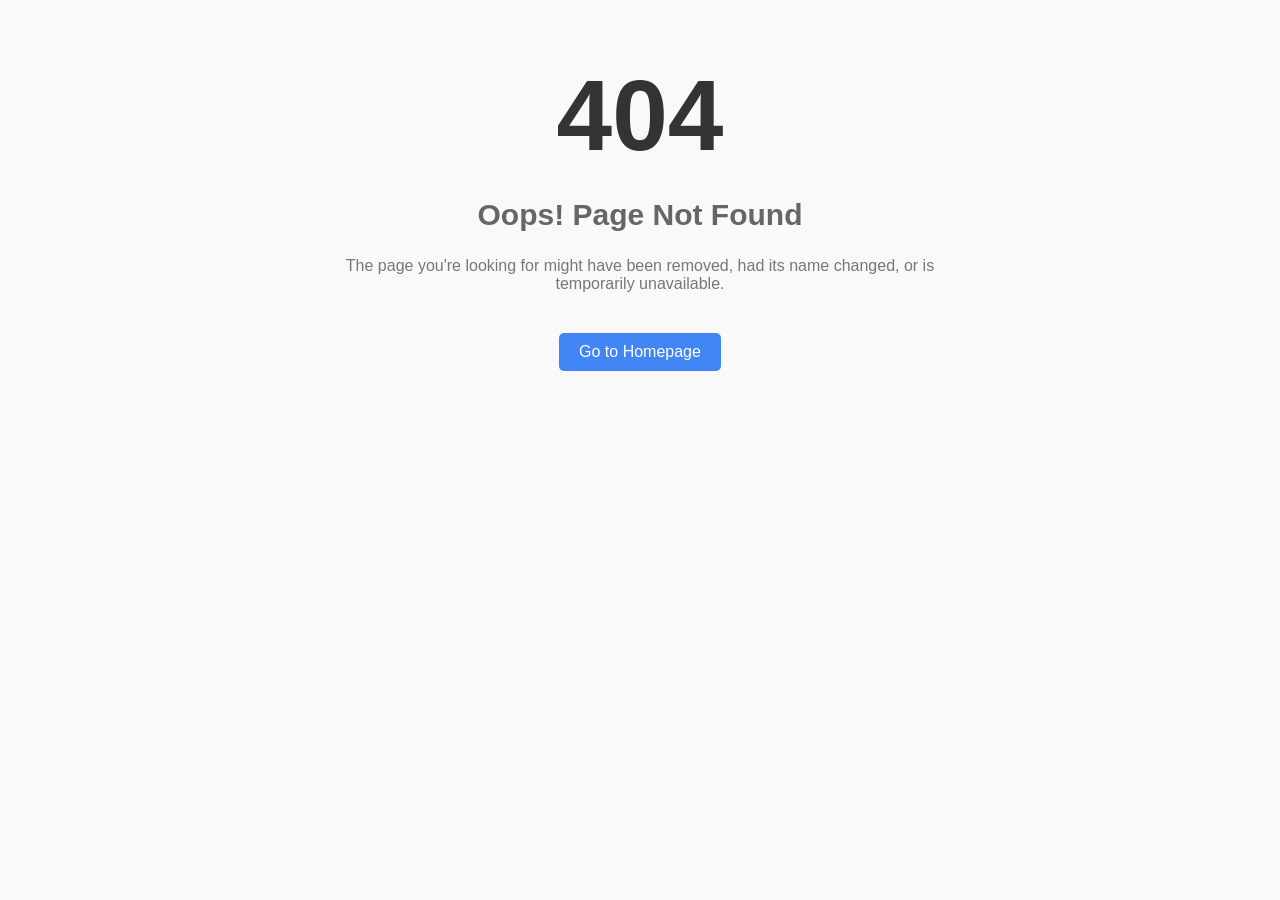
<file: .htaccess.html>
<!DOCTYPE html>
<html lang="en">
<head>
  <meta charset="UTF-8">
  <title>Page Not Found - 404 Error</title>
  <meta name="robots" content="noindex, follow">
  <meta name="viewport" content="width=device-width, initial-scale=1.0">
  <style>
    body {
      background-color: #f9f9f9;
      font-family: Arial, sans-serif;
      text-align: center;
      padding: 50px;
    }
    .error-container {
      max-width: 600px;
      margin: auto;
    }
    h1 {
      font-size: 100px;
      margin: 0;
      color: #333;
    }
    h2 {
      font-size: 30px;
      color: #666;
    }
    p {
      color: #777;
      margin: 20px 0;
    }
    a {
      display: inline-block;
      margin-top: 20px;
      text-decoration: none;
      color: #fff;
      background-color: #4285f4;
      padding: 10px 20px;
      border-radius: 5px;
    }
    a:hover {
      background-color: #3367d6;
    }
  </style>
</head>
<body>
  <div class="error-container">
    <h1>404</h1>
    <h2>Oops! Page Not Found</h2>
    <p>The page you're looking for might have been removed, had its name changed, or is temporarily unavailable.</p>
    <a href="/">Go to Homepage</a>
  </div>
</body>
</html>
</file>
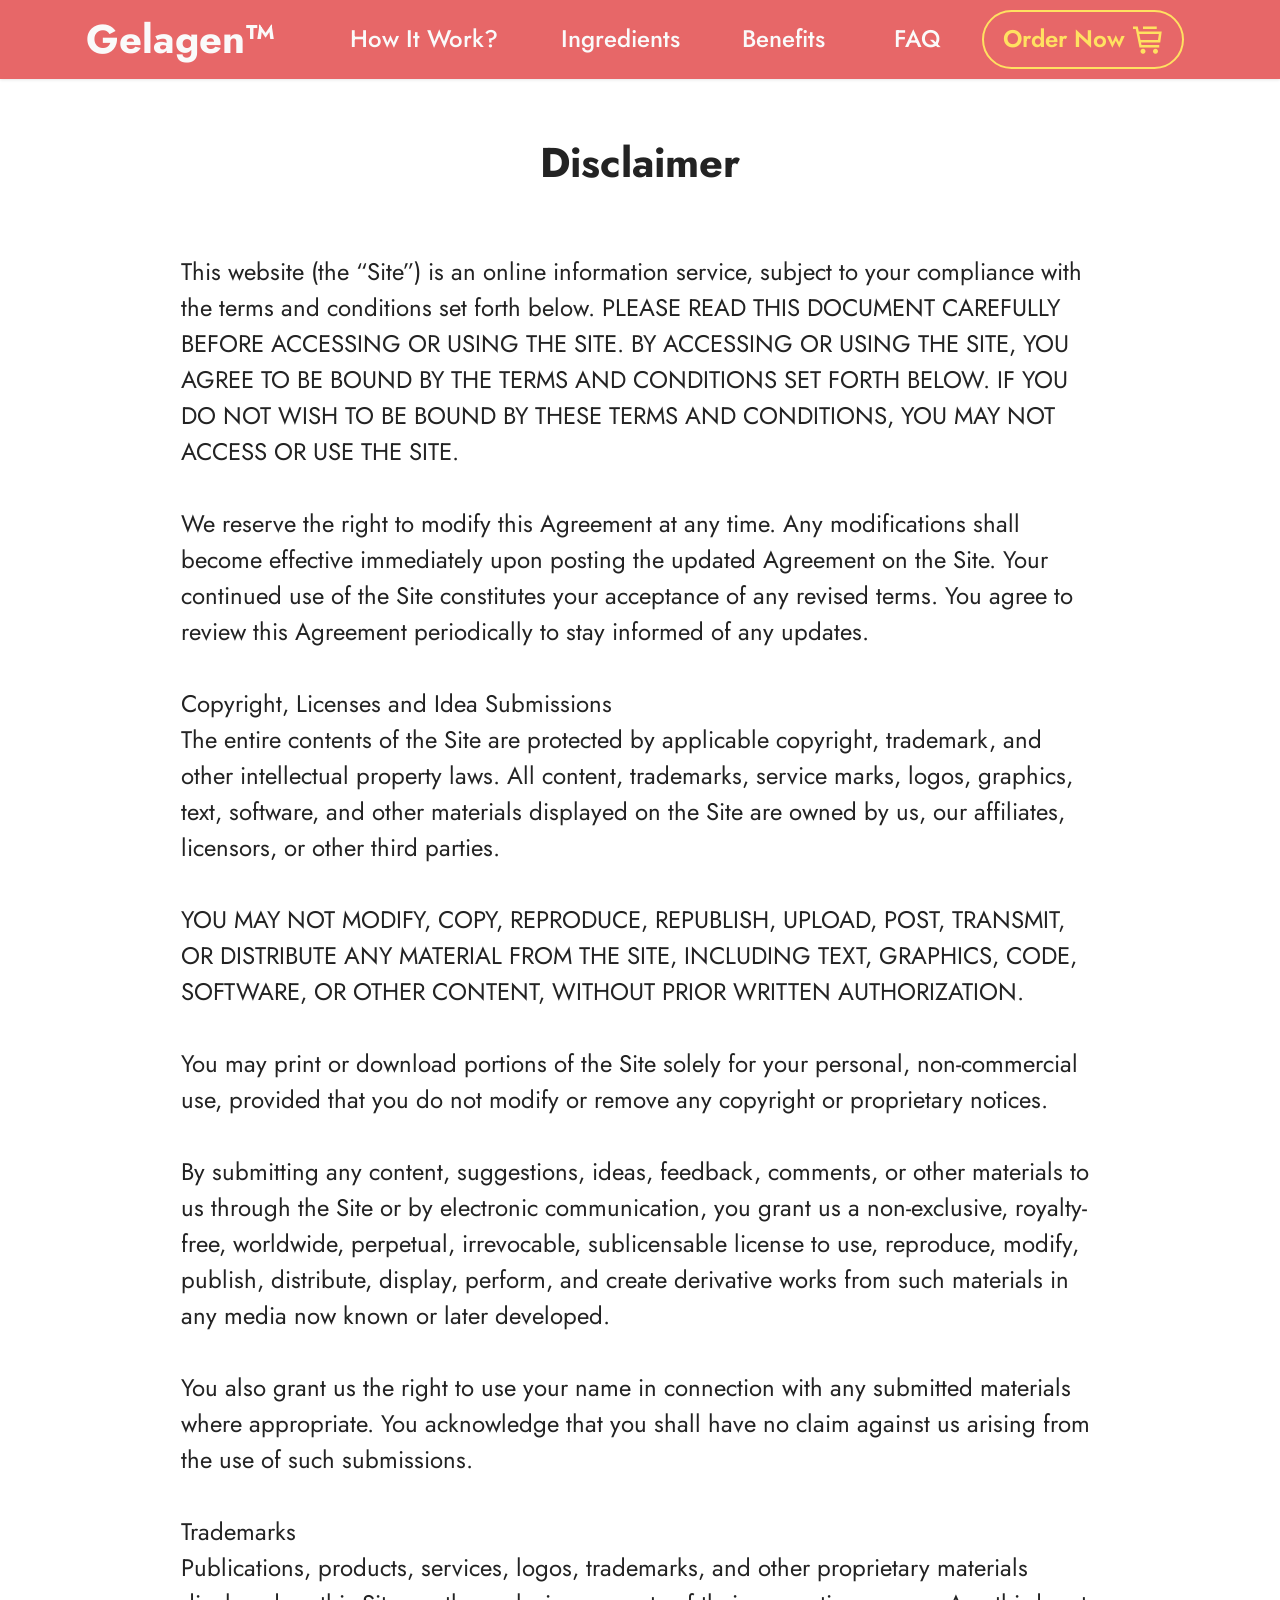
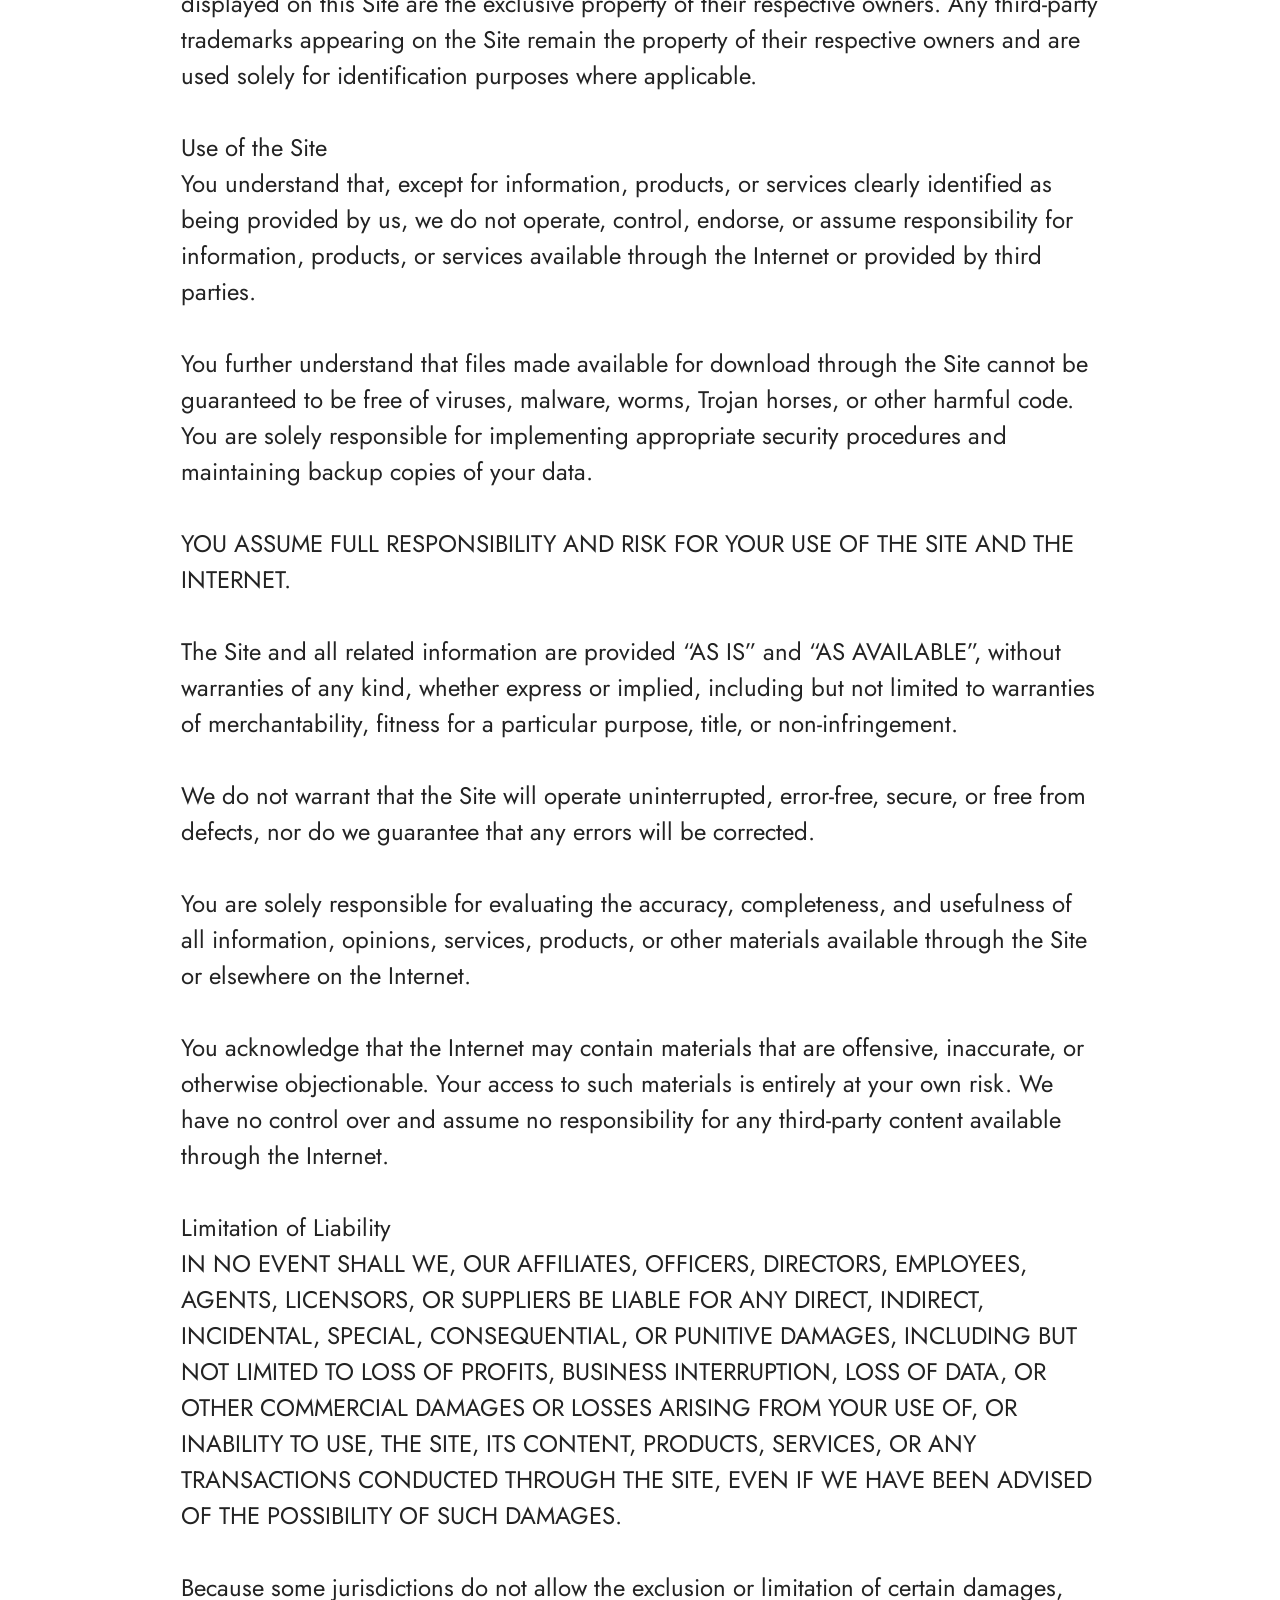
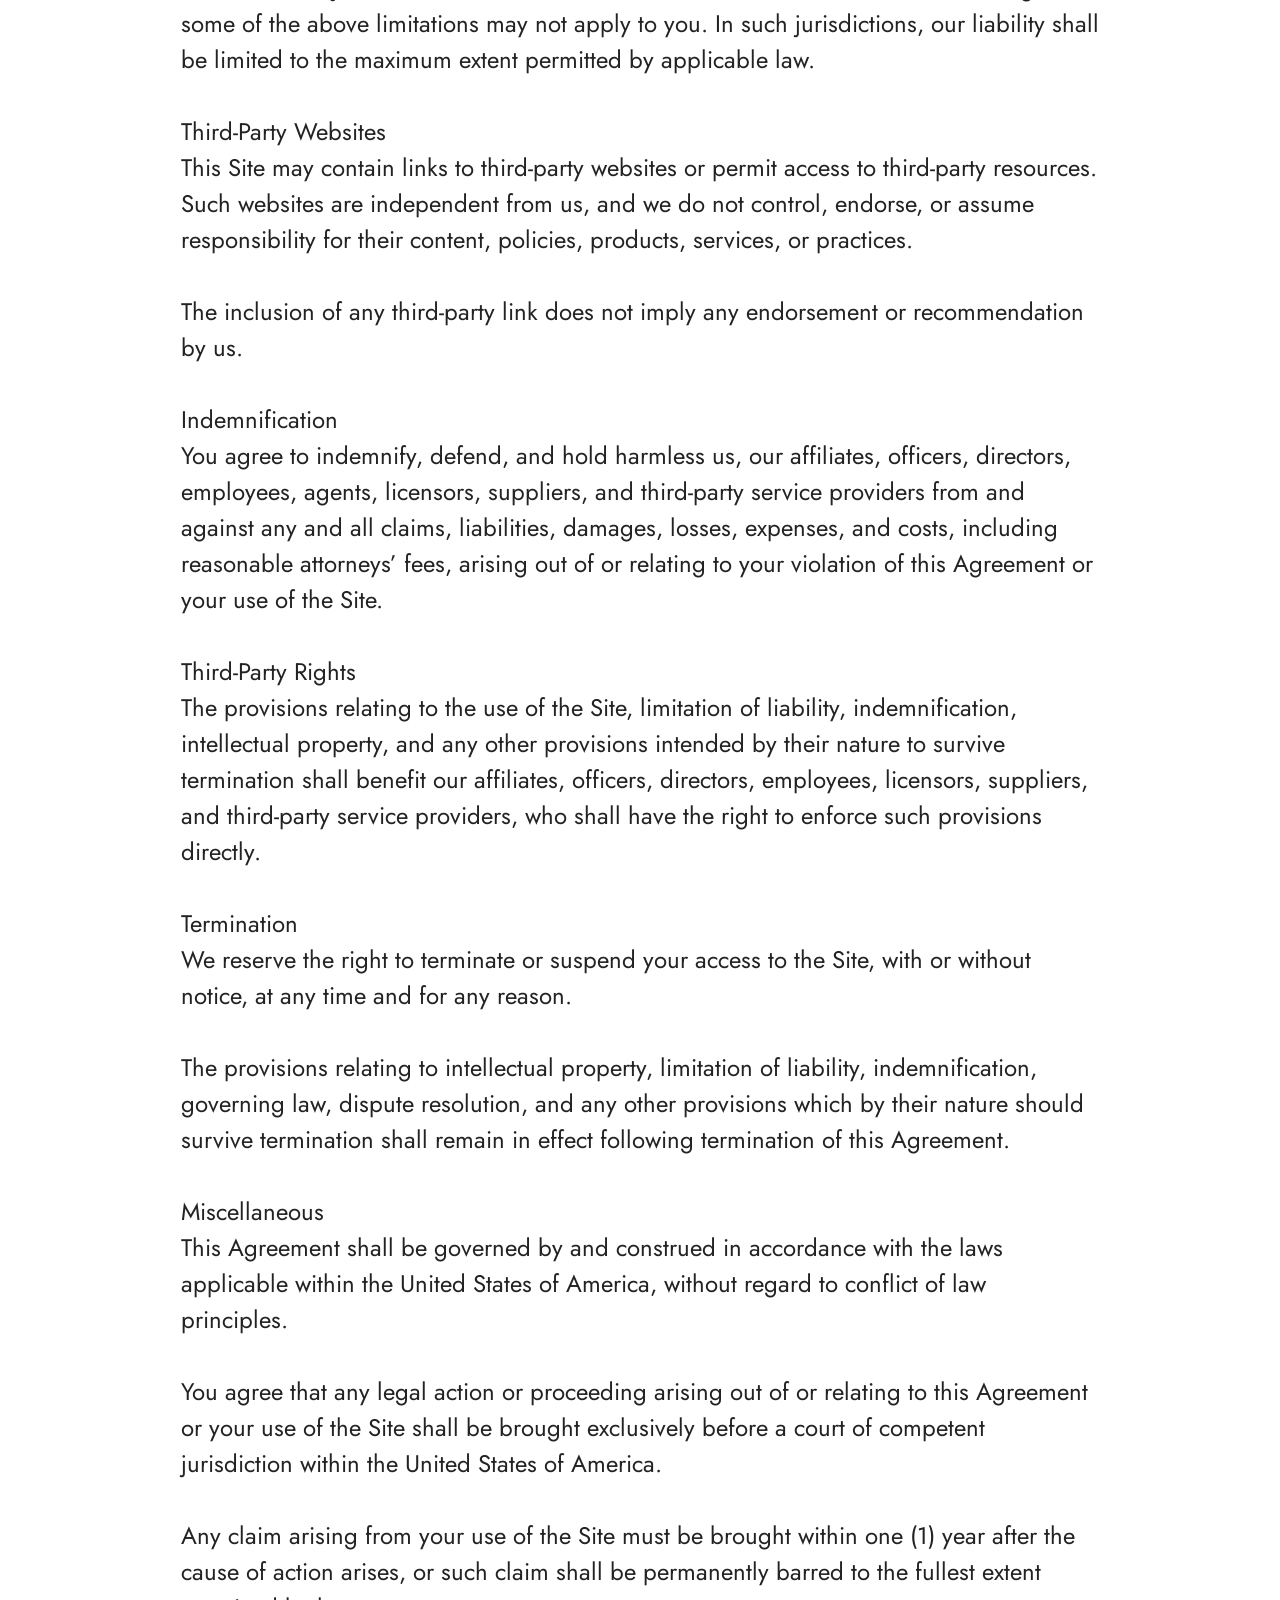
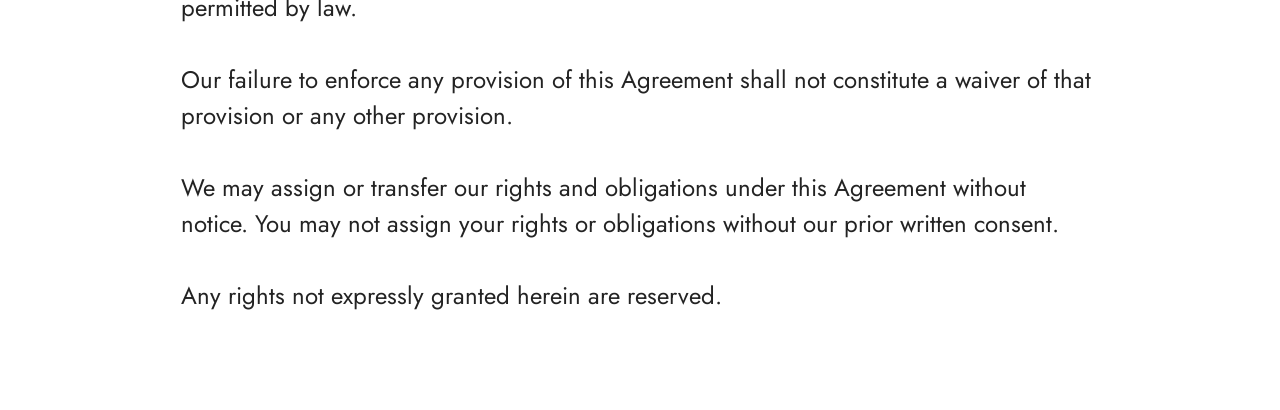
<file: disclaimer.html>
<!DOCTYPE html>
<html  lang="en">
<head>
  <!-- Site made with Mobirise Website Builder v6.1.12, https://mobirise.com -->
  <meta charset="UTF-8">
  <meta http-equiv="X-UA-Compatible" content="IE=edge">
  <meta name="generator" content="Mobirise v6.1.12, mobirise.com">
  <meta name="viewport" content="width=device-width, initial-scale=1, minimum-scale=1">
  <link rel="shortcut icon" href="assets/images/fevicon-128x108.png" type="image/x-icon">
  <meta name="description" content="Disclaimer KetoVera">
  
  
  <title>Disclaimer</title>
  <link rel="stylesheet" href="assets/web/assets/mobirise-icons2/mobirise2.css">
  <link rel="stylesheet" href="assets/bootstrap/css/bootstrap.min.css">
  <link rel="stylesheet" href="assets/animatecss/animate.css">
  <link rel="stylesheet" href="assets/dropdown/css/style.css">
  <link rel="stylesheet" href="assets/socicon/css/styles.css">
  <link rel="stylesheet" href="assets/theme/css/style.css">
  <link rel="preload" href="https://fonts.googleapis.com/css?family=Jost:100,200,300,400,500,600,700,800,900,100i,200i,300i,400i,500i,600i,700i,800i,900i&display=swap" as="style" onload="this.onload=null;this.rel='stylesheet'">
  <noscript><link rel="stylesheet" href="https://fonts.googleapis.com/css?family=Jost:100,200,300,400,500,600,700,800,900,100i,200i,300i,400i,500i,600i,700i,800i,900i&display=swap"></noscript>
  <link rel="preload" as="style" href="assets/mobirise/css/mbr-additional.css?v=tz6fi1"><link rel="stylesheet" href="assets/mobirise/css/mbr-additional.css?v=tz6fi1" type="text/css">

  
  
  
</head>
<body>
  
  <section data-bs-version="5.1" class="menu menu2 cid-u135AJ8c1U" once="menu" id="menu2-19">
    
    <nav class="navbar navbar-dropdown navbar-fixed-top navbar-expand-lg">
        <div class="container">
            <div class="navbar-brand">
                
                <span class="navbar-caption-wrap"><a class="navbar-caption text-white text-primary display-5" href="https://www.thefastleanpro.us/">Gelagen™<br></a></span>
            </div>
            <button class="navbar-toggler" type="button" data-toggle="collapse" data-bs-toggle="collapse" data-target="#navbarSupportedContent" data-bs-target="#navbarSupportedContent" aria-controls="navbarNavAltMarkup" aria-expanded="false" aria-label="Toggle navigation">
                <div class="hamburger">
                    <span></span>
                    <span></span>
                    <span></span>
                    <span></span>
                </div>
            </button>
            <div class="collapse navbar-collapse" id="navbarSupportedContent">
                <ul class="navbar-nav nav-dropdown" data-app-modern-menu="true"><li class="nav-item"><a class="nav-link link text-white text-primary display-7" href="index.html#header7-h">
                            How It Work?</a></li>
                    <li class="nav-item"><a class="nav-link link text-white text-primary display-7" href="index.html#header7-k">
                            Ingredients</a></li>
                    <li class="nav-item"><a class="nav-link link text-white text-primary display-7" href="index.html#content4-p">Benefits&nbsp;<br></a>
                    </li><li class="nav-item"><a class="nav-link link text-white text-primary display-7" href="index.html#list01-31" target="_blank">FAQ</a></li></ul>
                
                <div class="navbar-buttons mbr-section-btn"><a class="btn btn-warning-outline display-7" href="https://mwebvexa.com/13570/2054/2/?&subid=kdc" target="_blank"><span class="mobi-mbri mobi-mbri-cart-full mbr-iconfont mbr-iconfont-btn"></span>Order Now</a></div>
            </div>
        </div>
    </nav>
</section>

<section data-bs-version="5.1" class="content5 cid-u1eeNVB7Lv" id="content5-1b">
    
    <div class="container">
        <div class="row justify-content-center">
            <div class="col-md-12 col-lg-10">
                <h3 class="mbr-section-title mbr-fonts-style mb-4 display-2">
                    <strong>Disclaimer</strong>
                </h3>
                
                <p class="mbr-text mbr-fonts-style display-7"><br>This website (the “Site”) is an online information service, subject to your compliance with the terms and conditions set forth below. PLEASE READ THIS DOCUMENT CAREFULLY BEFORE ACCESSING OR USING THE SITE. BY ACCESSING OR USING THE SITE, YOU AGREE TO BE BOUND BY THE TERMS AND CONDITIONS SET FORTH BELOW. IF YOU DO NOT WISH TO BE BOUND BY THESE TERMS AND CONDITIONS, YOU MAY NOT ACCESS OR USE THE SITE.
<br>
<br>We reserve the right to modify this Agreement at any time. Any modifications shall become effective immediately upon posting the updated Agreement on the Site. Your continued use of the Site constitutes your acceptance of any revised terms. You agree to review this Agreement periodically to stay informed of any updates.
<br>
<br>Copyright, Licenses and Idea Submissions
<br>The entire contents of the Site are protected by applicable copyright, trademark, and other intellectual property laws. All content, trademarks, service marks, logos, graphics, text, software, and other materials displayed on the Site are owned by us, our affiliates, licensors, or other third parties.
<br>
<br>YOU MAY NOT MODIFY, COPY, REPRODUCE, REPUBLISH, UPLOAD, POST, TRANSMIT, OR DISTRIBUTE ANY MATERIAL FROM THE SITE, INCLUDING TEXT, GRAPHICS, CODE, SOFTWARE, OR OTHER CONTENT, WITHOUT PRIOR WRITTEN AUTHORIZATION.
<br>
<br>You may print or download portions of the Site solely for your personal, non-commercial use, provided that you do not modify or remove any copyright or proprietary notices.
<br>
<br>By submitting any content, suggestions, ideas, feedback, comments, or other materials to us through the Site or by electronic communication, you grant us a non-exclusive, royalty-free, worldwide, perpetual, irrevocable, sublicensable license to use, reproduce, modify, publish, distribute, display, perform, and create derivative works from such materials in any media now known or later developed.
<br>
<br>You also grant us the right to use your name in connection with any submitted materials where appropriate. You acknowledge that you shall have no claim against us arising from the use of such submissions.
<br>
<br>Trademarks
<br>Publications, products, services, logos, trademarks, and other proprietary materials displayed on this Site are the exclusive property of their respective owners. Any third-party trademarks appearing on the Site remain the property of their respective owners and are used solely for identification purposes where applicable.
<br>
<br>Use of the Site
<br>You understand that, except for information, products, or services clearly identified as being provided by us, we do not operate, control, endorse, or assume responsibility for information, products, or services available through the Internet or provided by third parties.
<br>
<br>You further understand that files made available for download through the Site cannot be guaranteed to be free of viruses, malware, worms, Trojan horses, or other harmful code. You are solely responsible for implementing appropriate security procedures and maintaining backup copies of your data.
<br>
<br>YOU ASSUME FULL RESPONSIBILITY AND RISK FOR YOUR USE OF THE SITE AND THE INTERNET.
<br>
<br>The Site and all related information are provided “AS IS” and “AS AVAILABLE”, without warranties of any kind, whether express or implied, including but not limited to warranties of merchantability, fitness for a particular purpose, title, or non-infringement.
<br>
<br>We do not warrant that the Site will operate uninterrupted, error-free, secure, or free from defects, nor do we guarantee that any errors will be corrected.
<br>
<br>You are solely responsible for evaluating the accuracy, completeness, and usefulness of all information, opinions, services, products, or other materials available through the Site or elsewhere on the Internet.
<br>
<br>You acknowledge that the Internet may contain materials that are offensive, inaccurate, or otherwise objectionable. Your access to such materials is entirely at your own risk. We have no control over and assume no responsibility for any third-party content available through the Internet.
<br>
<br>Limitation of Liability
<br>IN NO EVENT SHALL WE, OUR AFFILIATES, OFFICERS, DIRECTORS, EMPLOYEES, AGENTS, LICENSORS, OR SUPPLIERS BE LIABLE FOR ANY DIRECT, INDIRECT, INCIDENTAL, SPECIAL, CONSEQUENTIAL, OR PUNITIVE DAMAGES, INCLUDING BUT NOT LIMITED TO LOSS OF PROFITS, BUSINESS INTERRUPTION, LOSS OF DATA, OR OTHER COMMERCIAL DAMAGES OR LOSSES ARISING FROM YOUR USE OF, OR INABILITY TO USE, THE SITE, ITS CONTENT, PRODUCTS, SERVICES, OR ANY TRANSACTIONS CONDUCTED THROUGH THE SITE, EVEN IF WE HAVE BEEN ADVISED OF THE POSSIBILITY OF SUCH DAMAGES.
<br>
<br>Because some jurisdictions do not allow the exclusion or limitation of certain damages, some of the above limitations may not apply to you. In such jurisdictions, our liability shall be limited to the maximum extent permitted by applicable law.
<br>
<br>Third-Party Websites
<br>This Site may contain links to third-party websites or permit access to third-party resources. Such websites are independent from us, and we do not control, endorse, or assume responsibility for their content, policies, products, services, or practices.
<br>
<br>The inclusion of any third-party link does not imply any endorsement or recommendation by us.
<br>
<br>Indemnification
<br>You agree to indemnify, defend, and hold harmless us, our affiliates, officers, directors, employees, agents, licensors, suppliers, and third-party service providers from and against any and all claims, liabilities, damages, losses, expenses, and costs, including reasonable attorneys’ fees, arising out of or relating to your violation of this Agreement or your use of the Site.
<br>
<br>Third-Party Rights
<br>The provisions relating to the use of the Site, limitation of liability, indemnification, intellectual property, and any other provisions intended by their nature to survive termination shall benefit our affiliates, officers, directors, employees, licensors, suppliers, and third-party service providers, who shall have the right to enforce such provisions directly.
<br>
<br>Termination
<br>We reserve the right to terminate or suspend your access to the Site, with or without notice, at any time and for any reason.
<br>
<br>The provisions relating to intellectual property, limitation of liability, indemnification, governing law, dispute resolution, and any other provisions which by their nature should survive termination shall remain in effect following termination of this Agreement.
<br>
<br>Miscellaneous
<br>This Agreement shall be governed by and construed in accordance with the laws applicable within the United States of America, without regard to conflict of law principles.
<br>
<br>You agree that any legal action or proceeding arising out of or relating to this Agreement or your use of the Site shall be brought exclusively before a court of competent jurisdiction within the United States of America.
<br>
<br>Any claim arising from your use of the Site must be brought within one (1) year after the cause of action arises, or such claim shall be permanently barred to the fullest extent permitted by law.
<br>
<br>Our failure to enforce any provision of this Agreement shall not constitute a waiver of that provision or any other provision.
<br>
<br>We may assign or transfer our rights and obligations under this Agreement without notice. You may not assign your rights or obligations without our prior written consent.
<br>
<br>Any rights not expressly granted herein are reserved.<br></p>
            </div>
        </div>
    </div>
</section><script src="assets/bootstrap/js/bootstrap.bundle.min.js"></script>  <script src="assets/smoothscroll/smooth-scroll.js"></script>  <script src="assets/ytplayer/index.js"></script>  <script src="assets/dropdown/js/navbar-dropdown.js"></script>  <script src="assets/theme/js/script.js"></script>  
  
  
 <div id="scrollToTop" class="scrollToTop mbr-arrow-up"><a style="text-align: center;"><i class="mbr-arrow-up-icon mbr-arrow-up-icon-cm cm-icon cm-icon-smallarrow-up"></i></a></div>
    <input name="animation" type="hidden">
  </body>
</html>
</file>
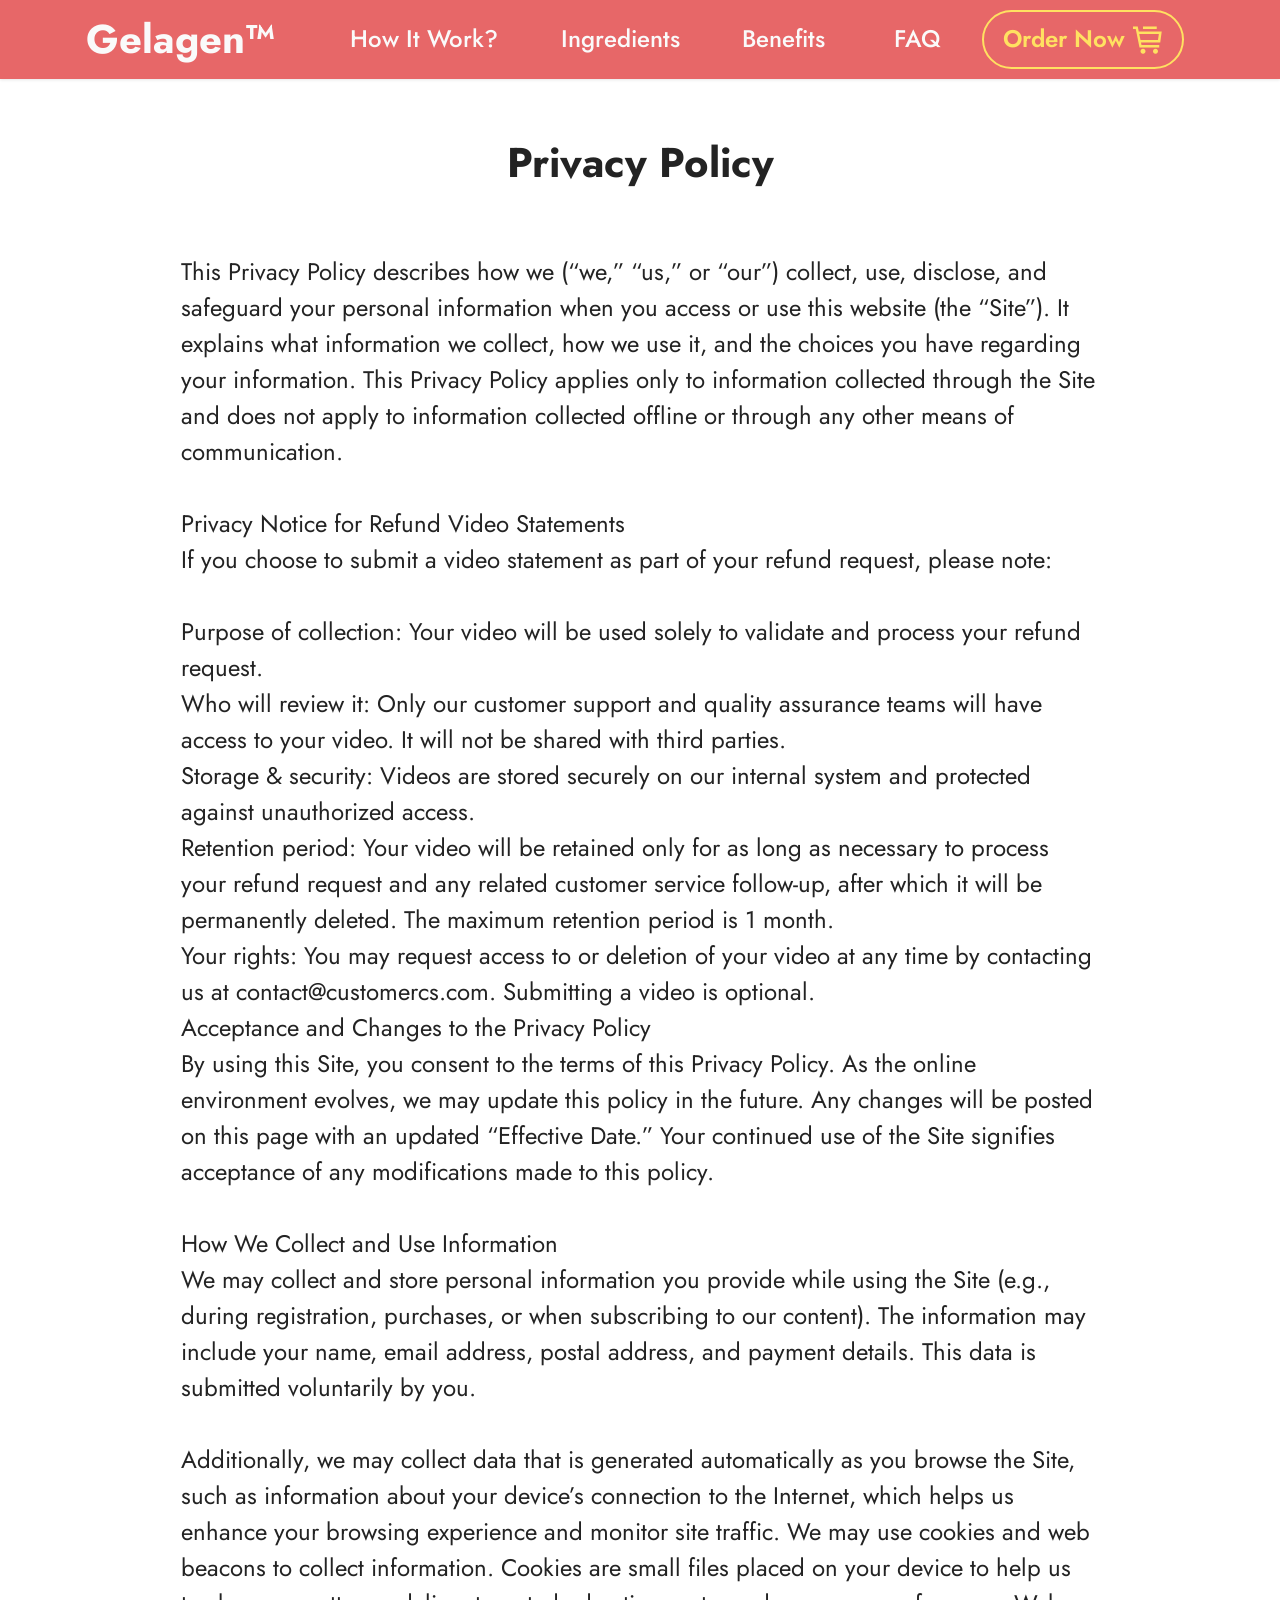
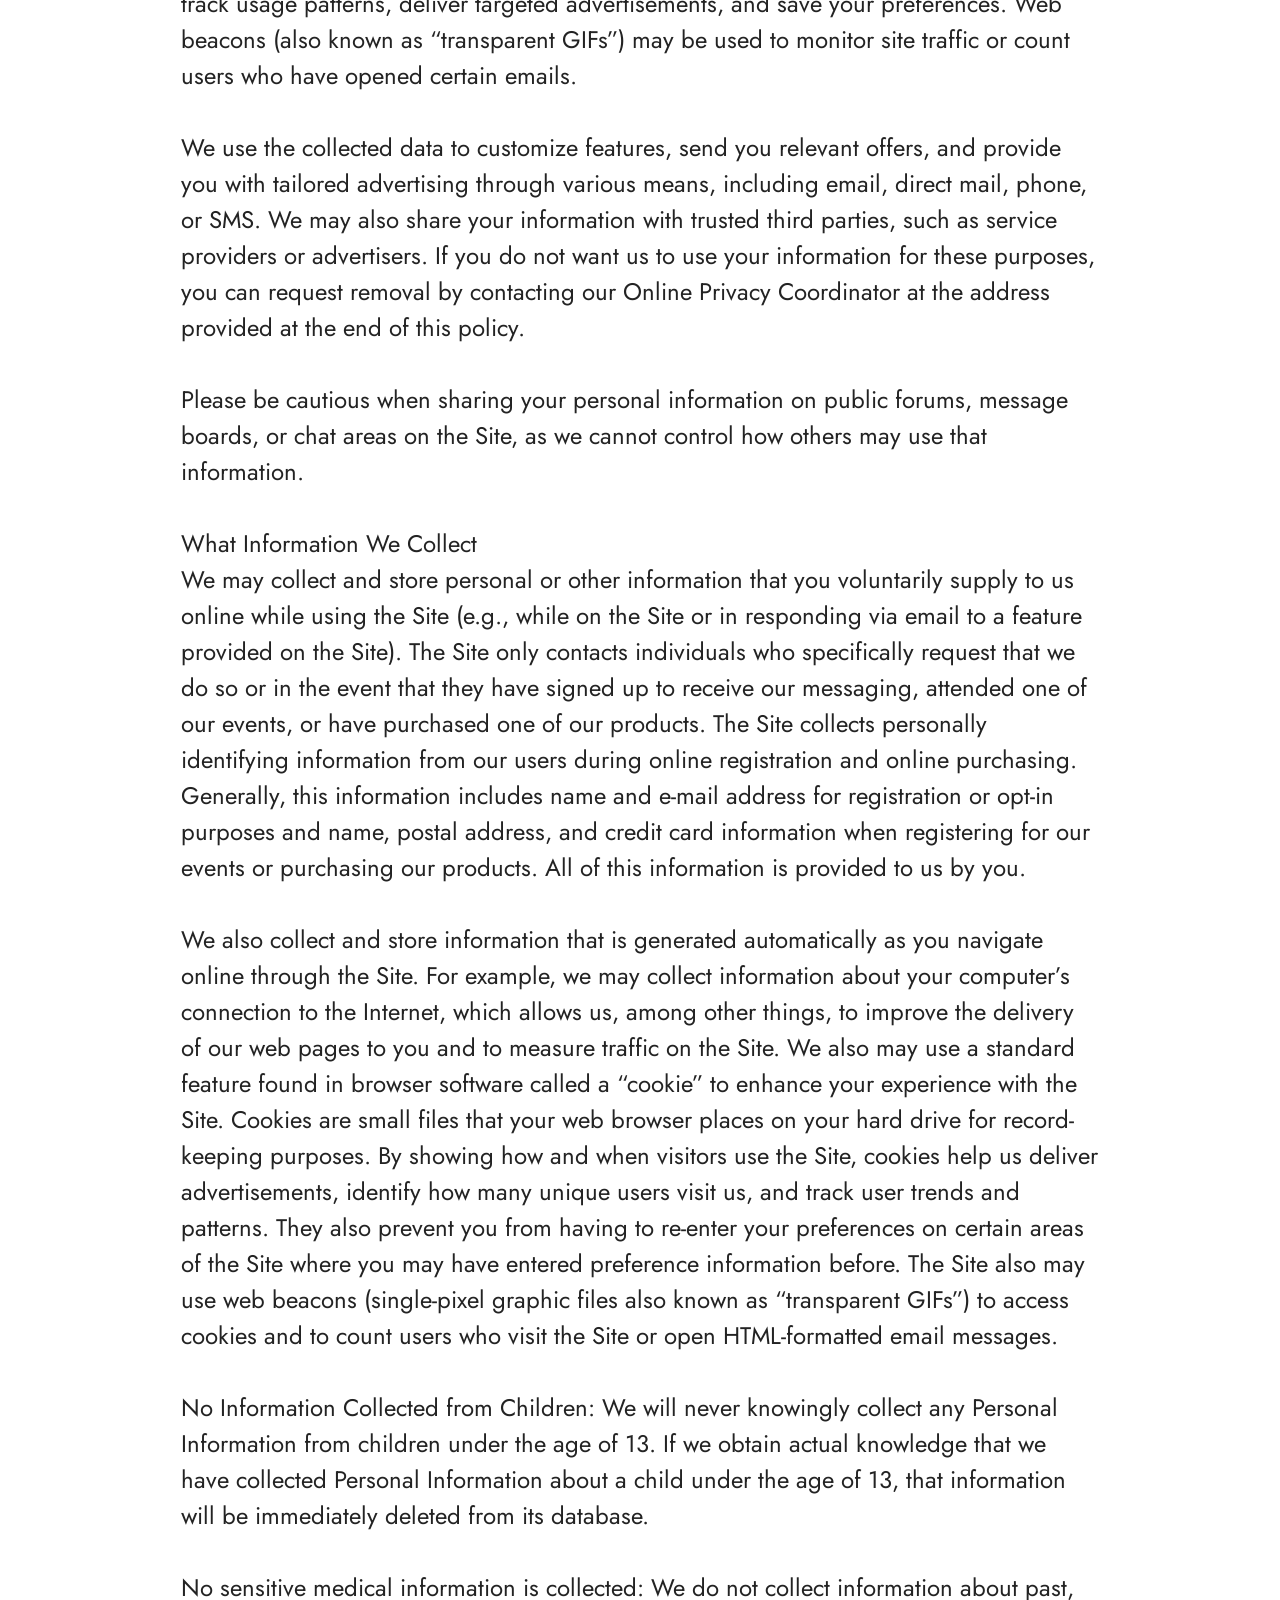
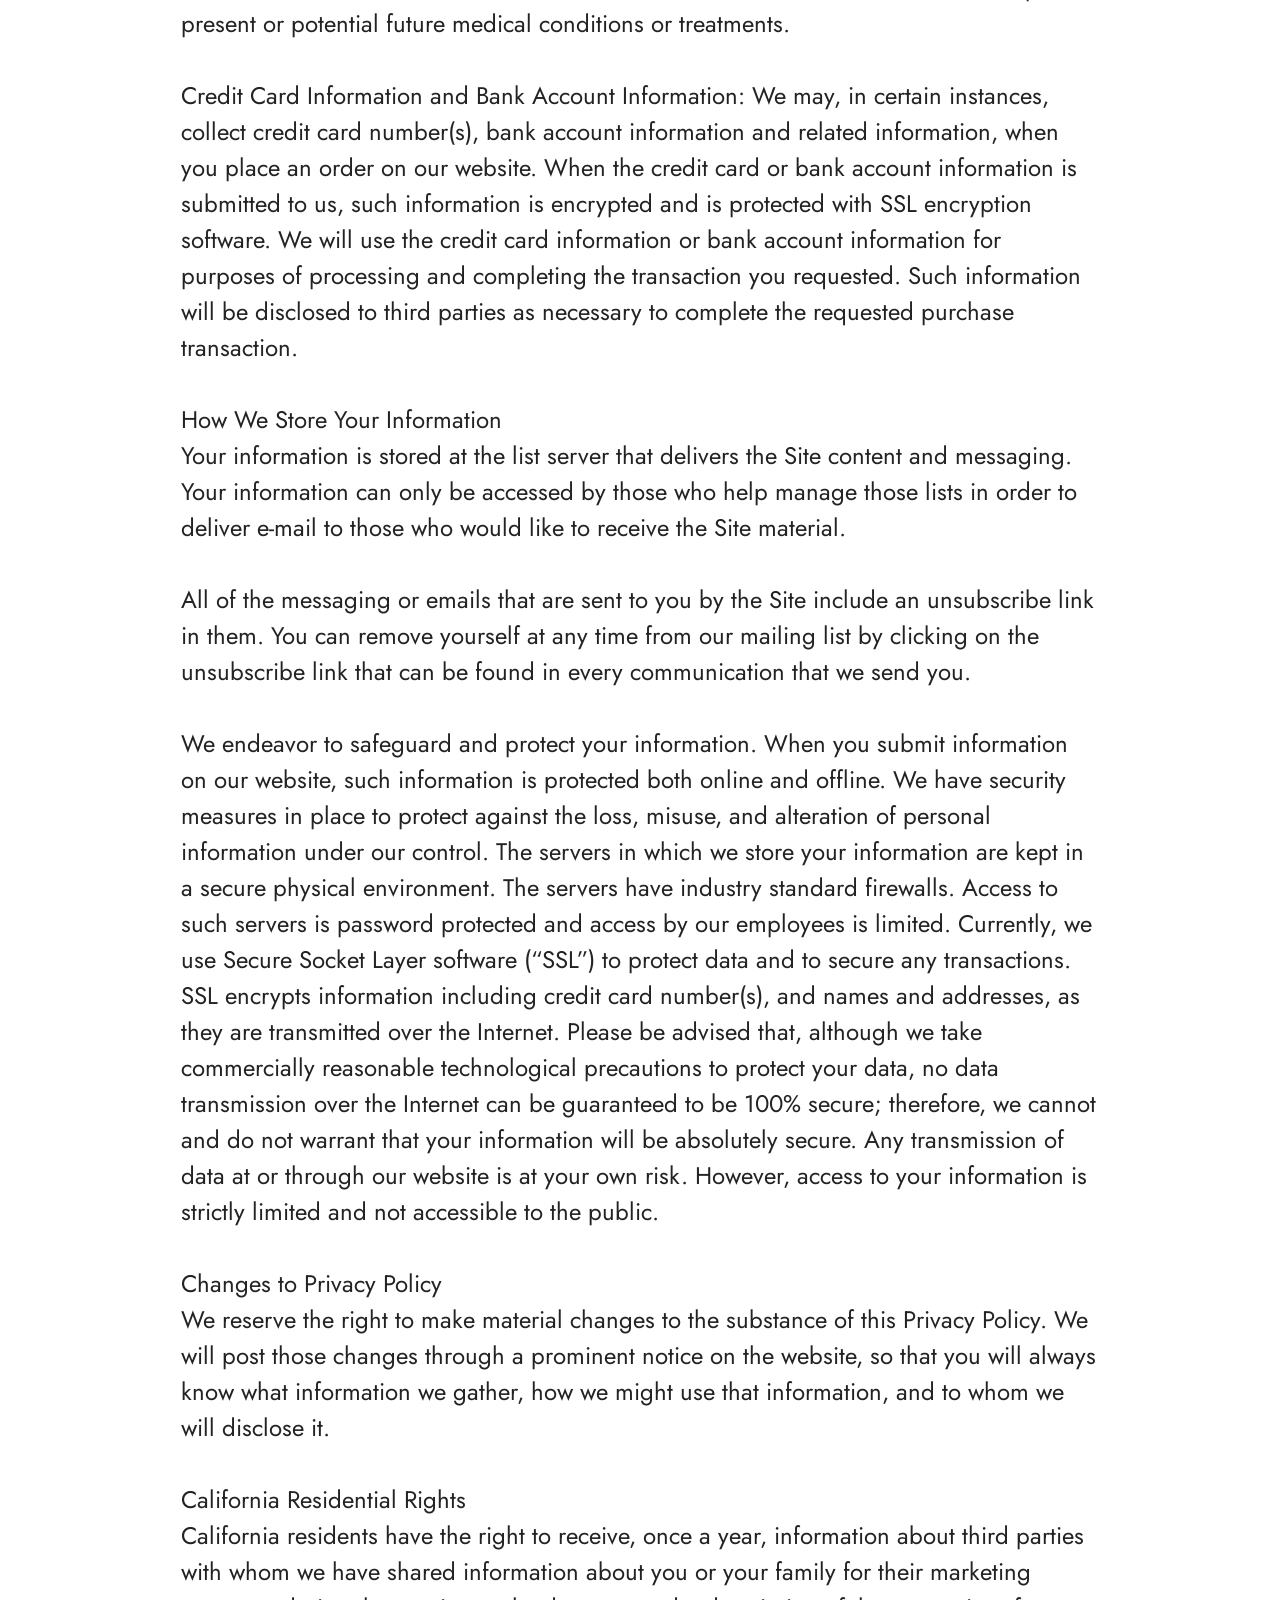
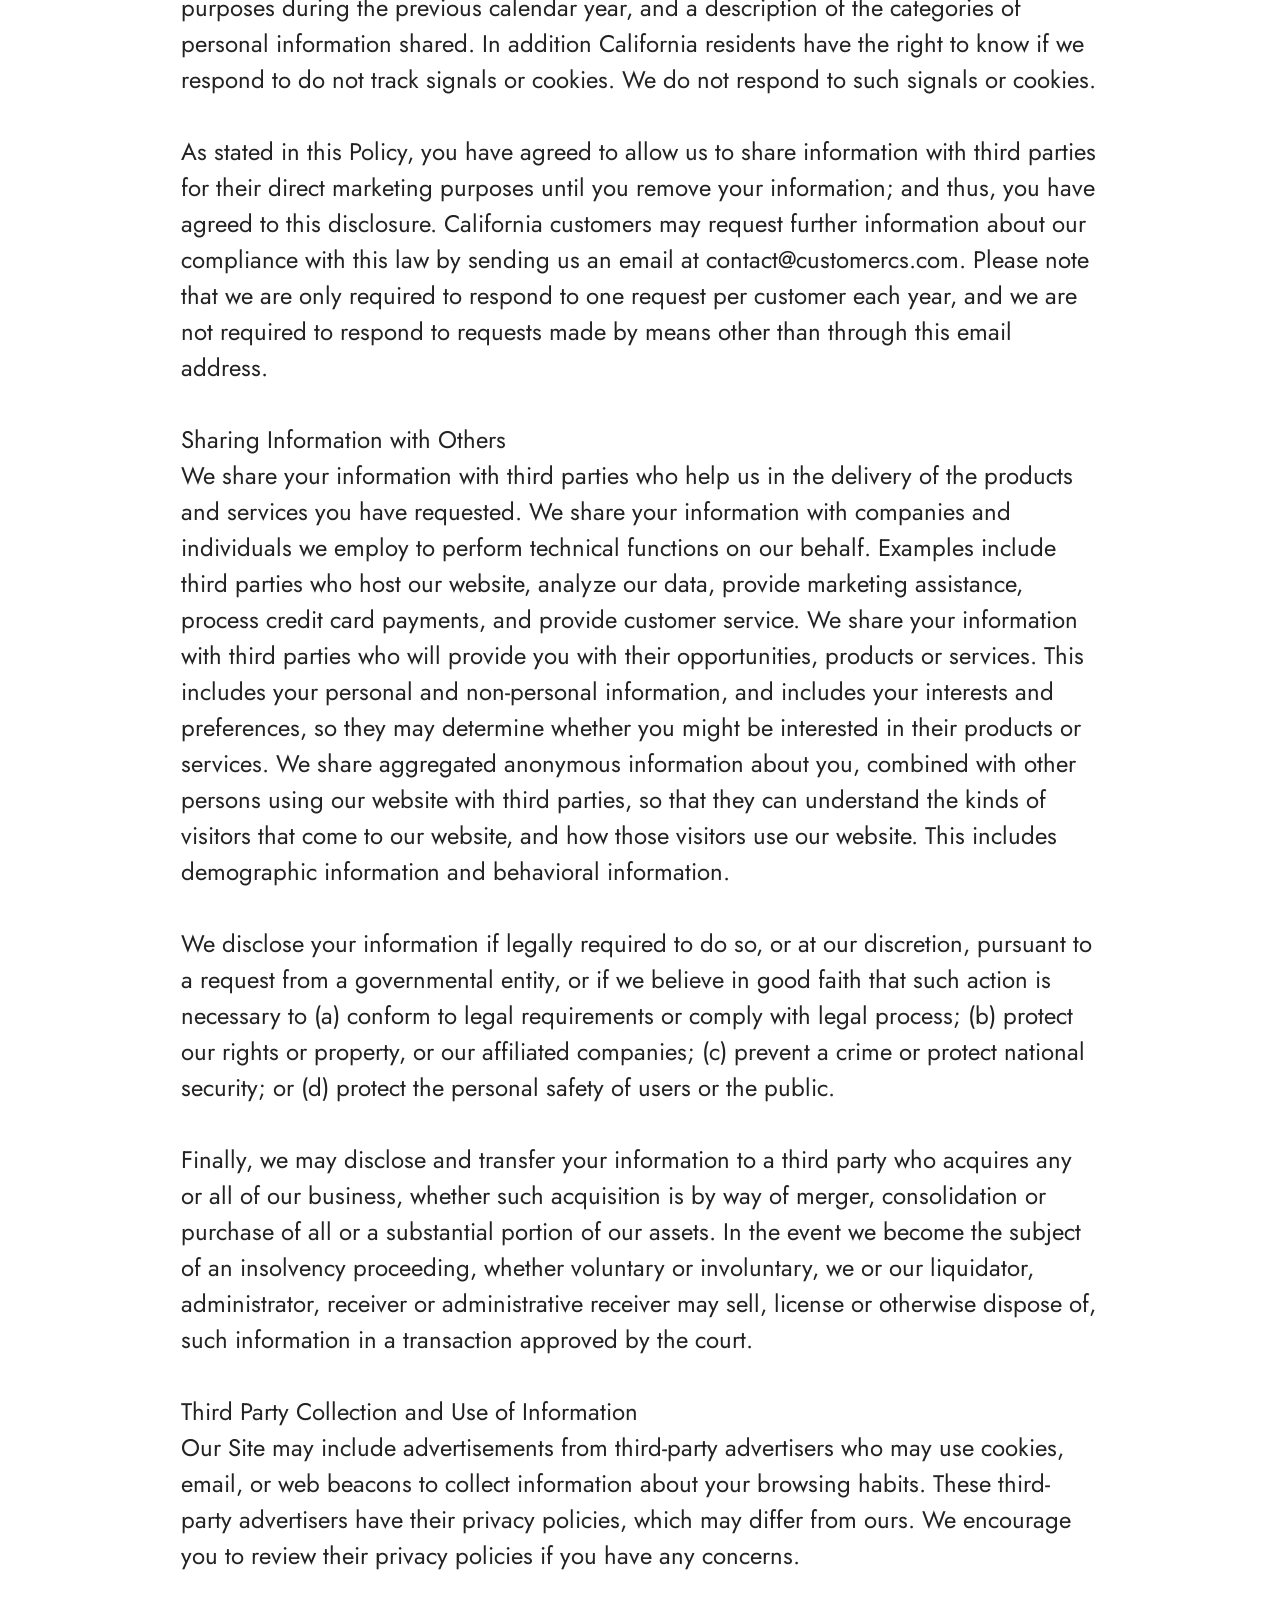
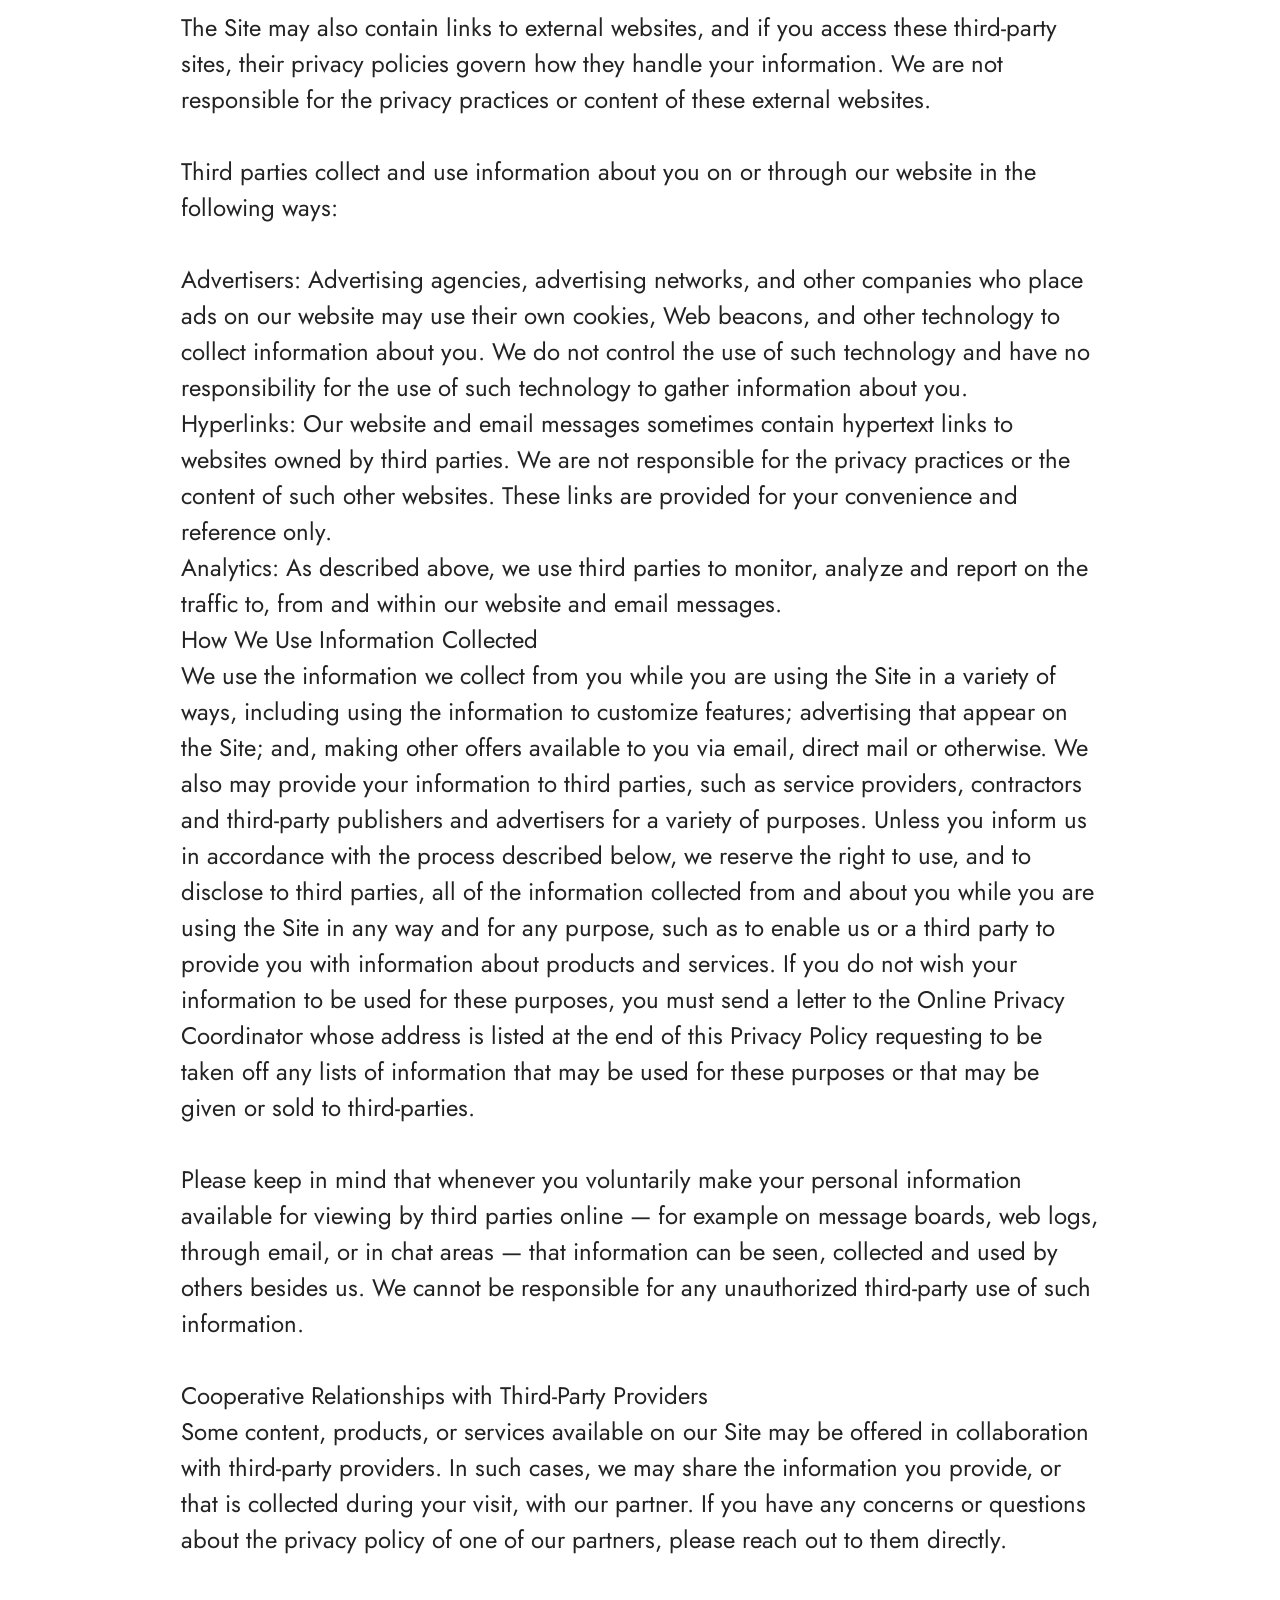
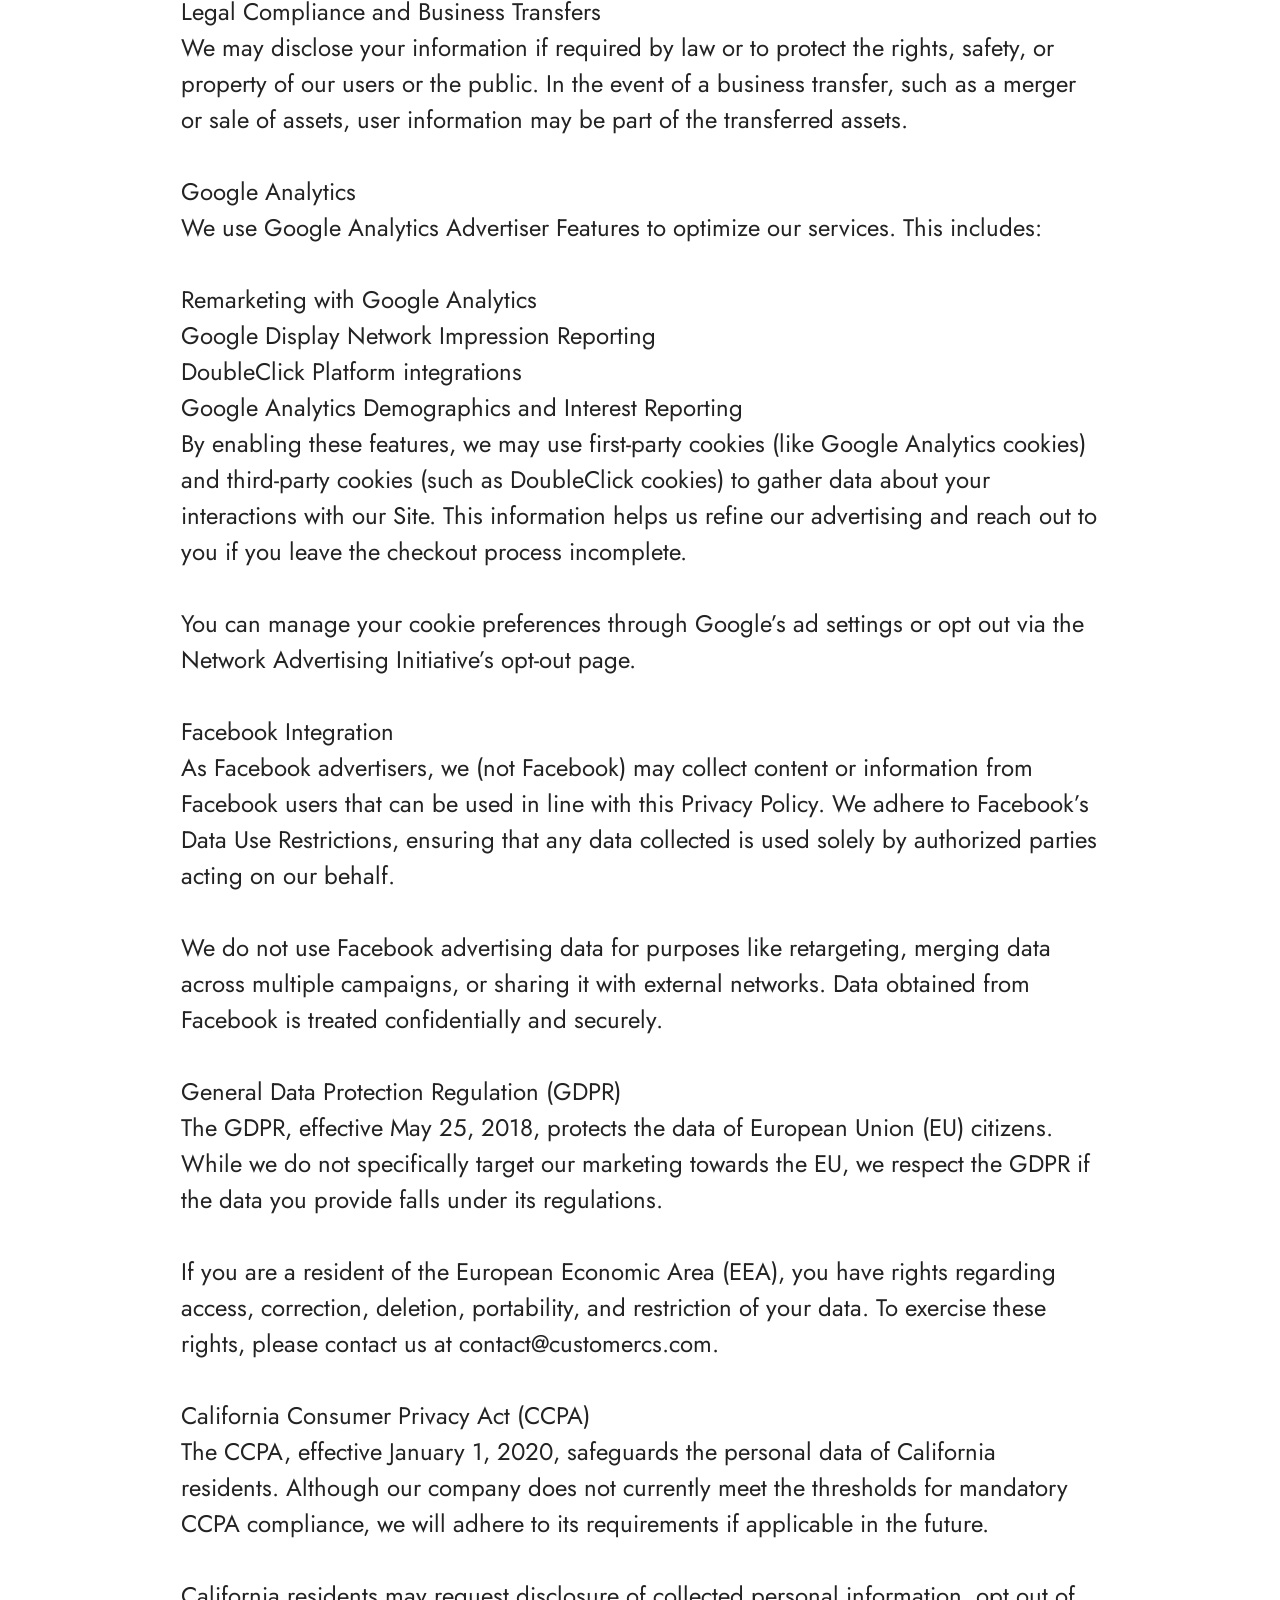
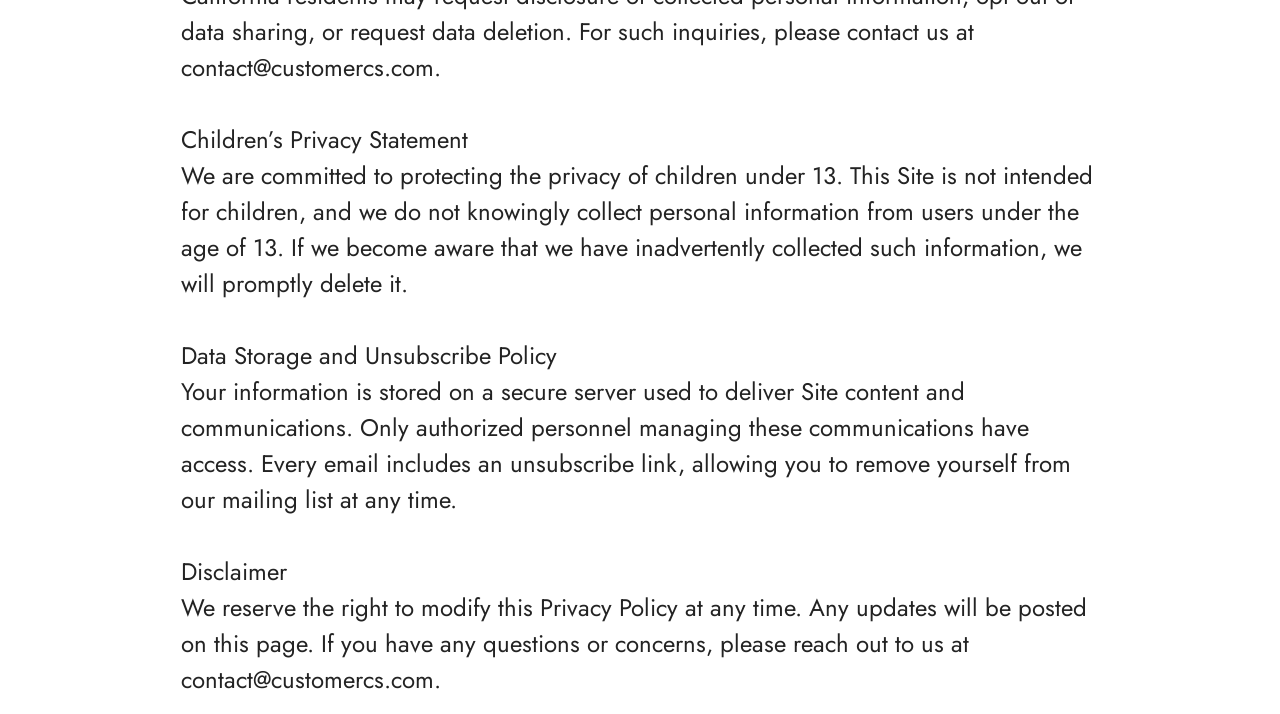
<file: privacy-policy.html>
<!DOCTYPE html>
<html  lang="en">
<head>
  <!-- Site made with Mobirise Website Builder v6.1.12, https://mobirise.com -->
  <meta charset="UTF-8">
  <meta http-equiv="X-UA-Compatible" content="IE=edge">
  <meta name="generator" content="Mobirise v6.1.12, mobirise.com">
  <meta name="viewport" content="width=device-width, initial-scale=1, minimum-scale=1">
  <link rel="shortcut icon" href="assets/images/fevicon-128x108.png" type="image/x-icon">
  <meta name="description" content="Privacy Policy For KetoVera">
  
  
  <title>Privacy Policy</title>
  <link rel="stylesheet" href="assets/web/assets/mobirise-icons2/mobirise2.css">
  <link rel="stylesheet" href="assets/bootstrap/css/bootstrap.min.css">
  <link rel="stylesheet" href="assets/animatecss/animate.css">
  <link rel="stylesheet" href="assets/dropdown/css/style.css">
  <link rel="stylesheet" href="assets/socicon/css/styles.css">
  <link rel="stylesheet" href="assets/theme/css/style.css">
  <link rel="preload" href="https://fonts.googleapis.com/css?family=Jost:100,200,300,400,500,600,700,800,900,100i,200i,300i,400i,500i,600i,700i,800i,900i&display=swap" as="style" onload="this.onload=null;this.rel='stylesheet'">
  <noscript><link rel="stylesheet" href="https://fonts.googleapis.com/css?family=Jost:100,200,300,400,500,600,700,800,900,100i,200i,300i,400i,500i,600i,700i,800i,900i&display=swap"></noscript>
  <link rel="preload" as="style" href="assets/mobirise/css/mbr-additional.css?v=lHNSqD"><link rel="stylesheet" href="assets/mobirise/css/mbr-additional.css?v=lHNSqD" type="text/css">

  
  
  
</head>
<body>
  
  <section data-bs-version="5.1" class="menu menu2 cid-u135AJ8c1U" once="menu" id="menu2-16">
    
    <nav class="navbar navbar-dropdown navbar-fixed-top navbar-expand-lg">
        <div class="container">
            <div class="navbar-brand">
                
                <span class="navbar-caption-wrap"><a class="navbar-caption text-white text-primary display-5" href="https://www.thefastleanpro.us/">Gelagen™<br></a></span>
            </div>
            <button class="navbar-toggler" type="button" data-toggle="collapse" data-bs-toggle="collapse" data-target="#navbarSupportedContent" data-bs-target="#navbarSupportedContent" aria-controls="navbarNavAltMarkup" aria-expanded="false" aria-label="Toggle navigation">
                <div class="hamburger">
                    <span></span>
                    <span></span>
                    <span></span>
                    <span></span>
                </div>
            </button>
            <div class="collapse navbar-collapse" id="navbarSupportedContent">
                <ul class="navbar-nav nav-dropdown" data-app-modern-menu="true"><li class="nav-item"><a class="nav-link link text-white text-primary display-7" href="index.html#header7-h">
                            How It Work?</a></li>
                    <li class="nav-item"><a class="nav-link link text-white text-primary display-7" href="index.html#header7-k">
                            Ingredients</a></li>
                    <li class="nav-item"><a class="nav-link link text-white text-primary display-7" href="index.html#content4-p">Benefits&nbsp;<br></a>
                    </li><li class="nav-item"><a class="nav-link link text-white text-primary display-7" href="index.html#list01-31" target="_blank">FAQ</a></li></ul>
                
                <div class="navbar-buttons mbr-section-btn"><a class="btn btn-warning-outline display-7" href="https://mwebvexa.com/13570/2054/2/?&subid=kdc" target="_blank"><span class="mobi-mbri mobi-mbri-cart-full mbr-iconfont mbr-iconfont-btn"></span>Order Now</a></div>
            </div>
        </div>
    </nav>
</section>

<section data-bs-version="5.1" class="content5 cid-u1eephyQ4b" id="content5-18">
    
    <div class="container">
        <div class="row justify-content-center">
            <div class="col-md-12 col-lg-10">
                <h3 class="mbr-section-title mbr-fonts-style mb-4 display-2"><strong>Privacy Policy</strong></h3>
                <h4 class="mbr-section-subtitle mbr-fonts-style mb-4 display-4"><div></div></h4>
                <p class="mbr-text mbr-fonts-style display-7"><br>This Privacy Policy describes how we (“we,” “us,” or “our”) collect, use, disclose, and safeguard your personal information when you access or use this website (the “Site”). It explains what information we collect, how we use it, and the choices you have regarding your information. This Privacy Policy applies only to information collected through the Site and does not apply to information collected offline or through any other means of communication.
<br>
<br>Privacy Notice for Refund Video Statements
<br>If you choose to submit a video statement as part of your refund request, please note:
<br>
<br>Purpose of collection: Your video will be used solely to validate and process your refund request.
<br>Who will review it: Only our customer support and quality assurance teams will have access to your video. It will not be shared with third parties.
<br>Storage &amp; security: Videos are stored securely on our internal system and protected against unauthorized access.
<br>Retention period: Your video will be retained only for as long as necessary to process your refund request and any related customer service follow-up, after which it will be permanently deleted. The maximum retention period is 1 month.
<br>Your rights: You may request access to or deletion of your video at any time by contacting us at contact@customercs.com. Submitting a video is optional.
<br>Acceptance and Changes to the Privacy Policy
<br>By using this Site, you consent to the terms of this Privacy Policy. As the online environment evolves, we may update this policy in the future. Any changes will be posted on this page with an updated “Effective Date.” Your continued use of the Site signifies acceptance of any modifications made to this policy.
<br>
<br>How We Collect and Use Information
<br>We may collect and store personal information you provide while using the Site (e.g., during registration, purchases, or when subscribing to our content). The information may include your name, email address, postal address, and payment details. This data is submitted voluntarily by you.
<br>
<br>Additionally, we may collect data that is generated automatically as you browse the Site, such as information about your device’s connection to the Internet, which helps us enhance your browsing experience and monitor site traffic. We may use cookies and web beacons to collect information. Cookies are small files placed on your device to help us track usage patterns, deliver targeted advertisements, and save your preferences. Web beacons (also known as “transparent GIFs”) may be used to monitor site traffic or count users who have opened certain emails.
<br>
<br>We use the collected data to customize features, send you relevant offers, and provide you with tailored advertising through various means, including email, direct mail, phone, or SMS. We may also share your information with trusted third parties, such as service providers or advertisers. If you do not want us to use your information for these purposes, you can request removal by contacting our Online Privacy Coordinator at the address provided at the end of this policy.
<br>
<br>Please be cautious when sharing your personal information on public forums, message boards, or chat areas on the Site, as we cannot control how others may use that information.
<br>
<br>What Information We Collect
<br>We may collect and store personal or other information that you voluntarily supply to us online while using the Site (e.g., while on the Site or in responding via email to a feature provided on the Site). The Site only contacts individuals who specifically request that we do so or in the event that they have signed up to receive our messaging, attended one of our events, or have purchased one of our products. The Site collects personally identifying information from our users during online registration and online purchasing. Generally, this information includes name and e-mail address for registration or opt-in purposes and name, postal address, and credit card information when registering for our events or purchasing our products. All of this information is provided to us by you.
<br>
<br>We also collect and store information that is generated automatically as you navigate online through the Site. For example, we may collect information about your computer’s connection to the Internet, which allows us, among other things, to improve the delivery of our web pages to you and to measure traffic on the Site. We also may use a standard feature found in browser software called a “cookie” to enhance your experience with the Site. Cookies are small files that your web browser places on your hard drive for record-keeping purposes. By showing how and when visitors use the Site, cookies help us deliver advertisements, identify how many unique users visit us, and track user trends and patterns. They also prevent you from having to re-enter your preferences on certain areas of the Site where you may have entered preference information before. The Site also may use web beacons (single-pixel graphic files also known as “transparent GIFs”) to access cookies and to count users who visit the Site or open HTML-formatted email messages.
<br>
<br>No Information Collected from Children: We will never knowingly collect any Personal Information from children under the age of 13. If we obtain actual knowledge that we have collected Personal Information about a child under the age of 13, that information will be immediately deleted from its database.
<br>
<br>No sensitive medical information is collected: We do not collect information about past, present or potential future medical conditions or treatments.
<br>
<br>Credit Card Information and Bank Account Information: We may, in certain instances, collect credit card number(s), bank account information and related information, when you place an order on our website. When the credit card or bank account information is submitted to us, such information is encrypted and is protected with SSL encryption software. We will use the credit card information or bank account information for purposes of processing and completing the transaction you requested. Such information will be disclosed to third parties as necessary to complete the requested purchase transaction.
<br>
<br>How We Store Your Information
<br>Your information is stored at the list server that delivers the Site content and messaging. Your information can only be accessed by those who help manage those lists in order to deliver e-mail to those who would like to receive the Site material.
<br>
<br>All of the messaging or emails that are sent to you by the Site include an unsubscribe link in them. You can remove yourself at any time from our mailing list by clicking on the unsubscribe link that can be found in every communication that we send you.
<br>
<br>We endeavor to safeguard and protect your information. When you submit information on our website, such information is protected both online and offline. We have security measures in place to protect against the loss, misuse, and alteration of personal information under our control. The servers in which we store your information are kept in a secure physical environment. The servers have industry standard firewalls. Access to such servers is password protected and access by our employees is limited. Currently, we use Secure Socket Layer software (“SSL”) to protect data and to secure any transactions. SSL encrypts information including credit card number(s), and names and addresses, as they are transmitted over the Internet. Please be advised that, although we take commercially reasonable technological precautions to protect your data, no data transmission over the Internet can be guaranteed to be 100% secure; therefore, we cannot and do not warrant that your information will be absolutely secure. Any transmission of data at or through our website is at your own risk. However, access to your information is strictly limited and not accessible to the public.
<br>
<br>Changes to Privacy Policy
<br>We reserve the right to make material changes to the substance of this Privacy Policy. We will post those changes through a prominent notice on the website, so that you will always know what information we gather, how we might use that information, and to whom we will disclose it.
<br>
<br>California Residential Rights
<br>California residents have the right to receive, once a year, information about third parties with whom we have shared information about you or your family for their marketing purposes during the previous calendar year, and a description of the categories of personal information shared. In addition California residents have the right to know if we respond to do not track signals or cookies. We do not respond to such signals or cookies.
<br>
<br>As stated in this Policy, you have agreed to allow us to share information with third parties for their direct marketing purposes until you remove your information; and thus, you have agreed to this disclosure. California customers may request further information about our compliance with this law by sending us an email at contact@customercs.com. Please note that we are only required to respond to one request per customer each year, and we are not required to respond to requests made by means other than through this email address.
<br>
<br>Sharing Information with Others
<br>We share your information with third parties who help us in the delivery of the products and services you have requested. We share your information with companies and individuals we employ to perform technical functions on our behalf. Examples include third parties who host our website, analyze our data, provide marketing assistance, process credit card payments, and provide customer service. We share your information with third parties who will provide you with their opportunities, products or services. This includes your personal and non-personal information, and includes your interests and preferences, so they may determine whether you might be interested in their products or services. We share aggregated anonymous information about you, combined with other persons using our website with third parties, so that they can understand the kinds of visitors that come to our website, and how those visitors use our website. This includes demographic information and behavioral information.
<br>
<br>We disclose your information if legally required to do so, or at our discretion, pursuant to a request from a governmental entity, or if we believe in good faith that such action is necessary to (a) conform to legal requirements or comply with legal process; (b) protect our rights or property, or our affiliated companies; (c) prevent a crime or protect national security; or (d) protect the personal safety of users or the public.
<br>
<br>Finally, we may disclose and transfer your information to a third party who acquires any or all of our business, whether such acquisition is by way of merger, consolidation or purchase of all or a substantial portion of our assets. In the event we become the subject of an insolvency proceeding, whether voluntary or involuntary, we or our liquidator, administrator, receiver or administrative receiver may sell, license or otherwise dispose of, such information in a transaction approved by the court.
<br>
<br>Third Party Collection and Use of Information
<br>Our Site may include advertisements from third-party advertisers who may use cookies, email, or web beacons to collect information about your browsing habits. These third-party advertisers have their privacy policies, which may differ from ours. We encourage you to review their privacy policies if you have any concerns.
<br>
<br>The Site may also contain links to external websites, and if you access these third-party sites, their privacy policies govern how they handle your information. We are not responsible for the privacy practices or content of these external websites.
<br>
<br>Third parties collect and use information about you on or through our website in the following ways:
<br>
<br>Advertisers: Advertising agencies, advertising networks, and other companies who place ads on our website may use their own cookies, Web beacons, and other technology to collect information about you. We do not control the use of such technology and have no responsibility for the use of such technology to gather information about you.
<br>Hyperlinks: Our website and email messages sometimes contain hypertext links to websites owned by third parties. We are not responsible for the privacy practices or the content of such other websites. These links are provided for your convenience and reference only.
<br>Analytics: As described above, we use third parties to monitor, analyze and report on the traffic to, from and within our website and email messages.
<br>How We Use Information Collected
<br>We use the information we collect from you while you are using the Site in a variety of ways, including using the information to customize features; advertising that appear on the Site; and, making other offers available to you via email, direct mail or otherwise. We also may provide your information to third parties, such as service providers, contractors and third-party publishers and advertisers for a variety of purposes. Unless you inform us in accordance with the process described below, we reserve the right to use, and to disclose to third parties, all of the information collected from and about you while you are using the Site in any way and for any purpose, such as to enable us or a third party to provide you with information about products and services. If you do not wish your information to be used for these purposes, you must send a letter to the Online Privacy Coordinator whose address is listed at the end of this Privacy Policy requesting to be taken off any lists of information that may be used for these purposes or that may be given or sold to third-parties.
<br>
<br>Please keep in mind that whenever you voluntarily make your personal information available for viewing by third parties online — for example on message boards, web logs, through email, or in chat areas — that information can be seen, collected and used by others besides us. We cannot be responsible for any unauthorized third-party use of such information.
<br>
<br>Cooperative Relationships with Third-Party Providers
<br>Some content, products, or services available on our Site may be offered in collaboration with third-party providers. In such cases, we may share the information you provide, or that is collected during your visit, with our partner. If you have any concerns or questions about the privacy policy of one of our partners, please reach out to them directly.
<br>
<br>Legal Compliance and Business Transfers
<br>We may disclose your information if required by law or to protect the rights, safety, or property of our users or the public. In the event of a business transfer, such as a merger or sale of assets, user information may be part of the transferred assets.
<br>
<br>Google Analytics
<br>We use Google Analytics Advertiser Features to optimize our services. This includes:
<br>
<br>Remarketing with Google Analytics
<br>Google Display Network Impression Reporting
<br>DoubleClick Platform integrations
<br>Google Analytics Demographics and Interest Reporting
<br>By enabling these features, we may use first-party cookies (like Google Analytics cookies) and third-party cookies (such as DoubleClick cookies) to gather data about your interactions with our Site. This information helps us refine our advertising and reach out to you if you leave the checkout process incomplete.
<br>
<br>You can manage your cookie preferences through Google’s ad settings or opt out via the Network Advertising Initiative’s opt-out page.
<br>
<br>Facebook Integration
<br>As Facebook advertisers, we (not Facebook) may collect content or information from Facebook users that can be used in line with this Privacy Policy. We adhere to Facebook’s Data Use Restrictions, ensuring that any data collected is used solely by authorized parties acting on our behalf.
<br>
<br>We do not use Facebook advertising data for purposes like retargeting, merging data across multiple campaigns, or sharing it with external networks. Data obtained from Facebook is treated confidentially and securely.
<br>
<br>General Data Protection Regulation (GDPR)
<br>The GDPR, effective May 25, 2018, protects the data of European Union (EU) citizens. While we do not specifically target our marketing towards the EU, we respect the GDPR if the data you provide falls under its regulations.
<br>
<br>If you are a resident of the European Economic Area (EEA), you have rights regarding access, correction, deletion, portability, and restriction of your data. To exercise these rights, please contact us at contact@customercs.com.
<br>
<br>California Consumer Privacy Act (CCPA)
<br>The CCPA, effective January 1, 2020, safeguards the personal data of California residents. Although our company does not currently meet the thresholds for mandatory CCPA compliance, we will adhere to its requirements if applicable in the future.
<br>
<br>California residents may request disclosure of collected personal information, opt out of data sharing, or request data deletion. For such inquiries, please contact us at contact@customercs.com.
<br>
<br>Children’s Privacy Statement
<br>We are committed to protecting the privacy of children under 13. This Site is not intended for children, and we do not knowingly collect personal information from users under the age of 13. If we become aware that we have inadvertently collected such information, we will promptly delete it.
<br>
<br>Data Storage and Unsubscribe Policy
<br>Your information is stored on a secure server used to deliver Site content and communications. Only authorized personnel managing these communications have access. Every email includes an unsubscribe link, allowing you to remove yourself from our mailing list at any time.
<br>
<br>Disclaimer
<br>We reserve the right to modify this Privacy Policy at any time. Any updates will be posted on this page. If you have any questions or concerns, please reach out to us at contact@customercs.com.<br></p>
            </div>
        </div>
    </div>
</section><script src="assets/bootstrap/js/bootstrap.bundle.min.js"></script>  <script src="assets/smoothscroll/smooth-scroll.js"></script>  <script src="assets/ytplayer/index.js"></script>  <script src="assets/dropdown/js/navbar-dropdown.js"></script>  <script src="assets/theme/js/script.js"></script>  
  
  
 <div id="scrollToTop" class="scrollToTop mbr-arrow-up"><a style="text-align: center;"><i class="mbr-arrow-up-icon mbr-arrow-up-icon-cm cm-icon cm-icon-smallarrow-up"></i></a></div>
    <input name="animation" type="hidden">
  </body>
</html>
</file>
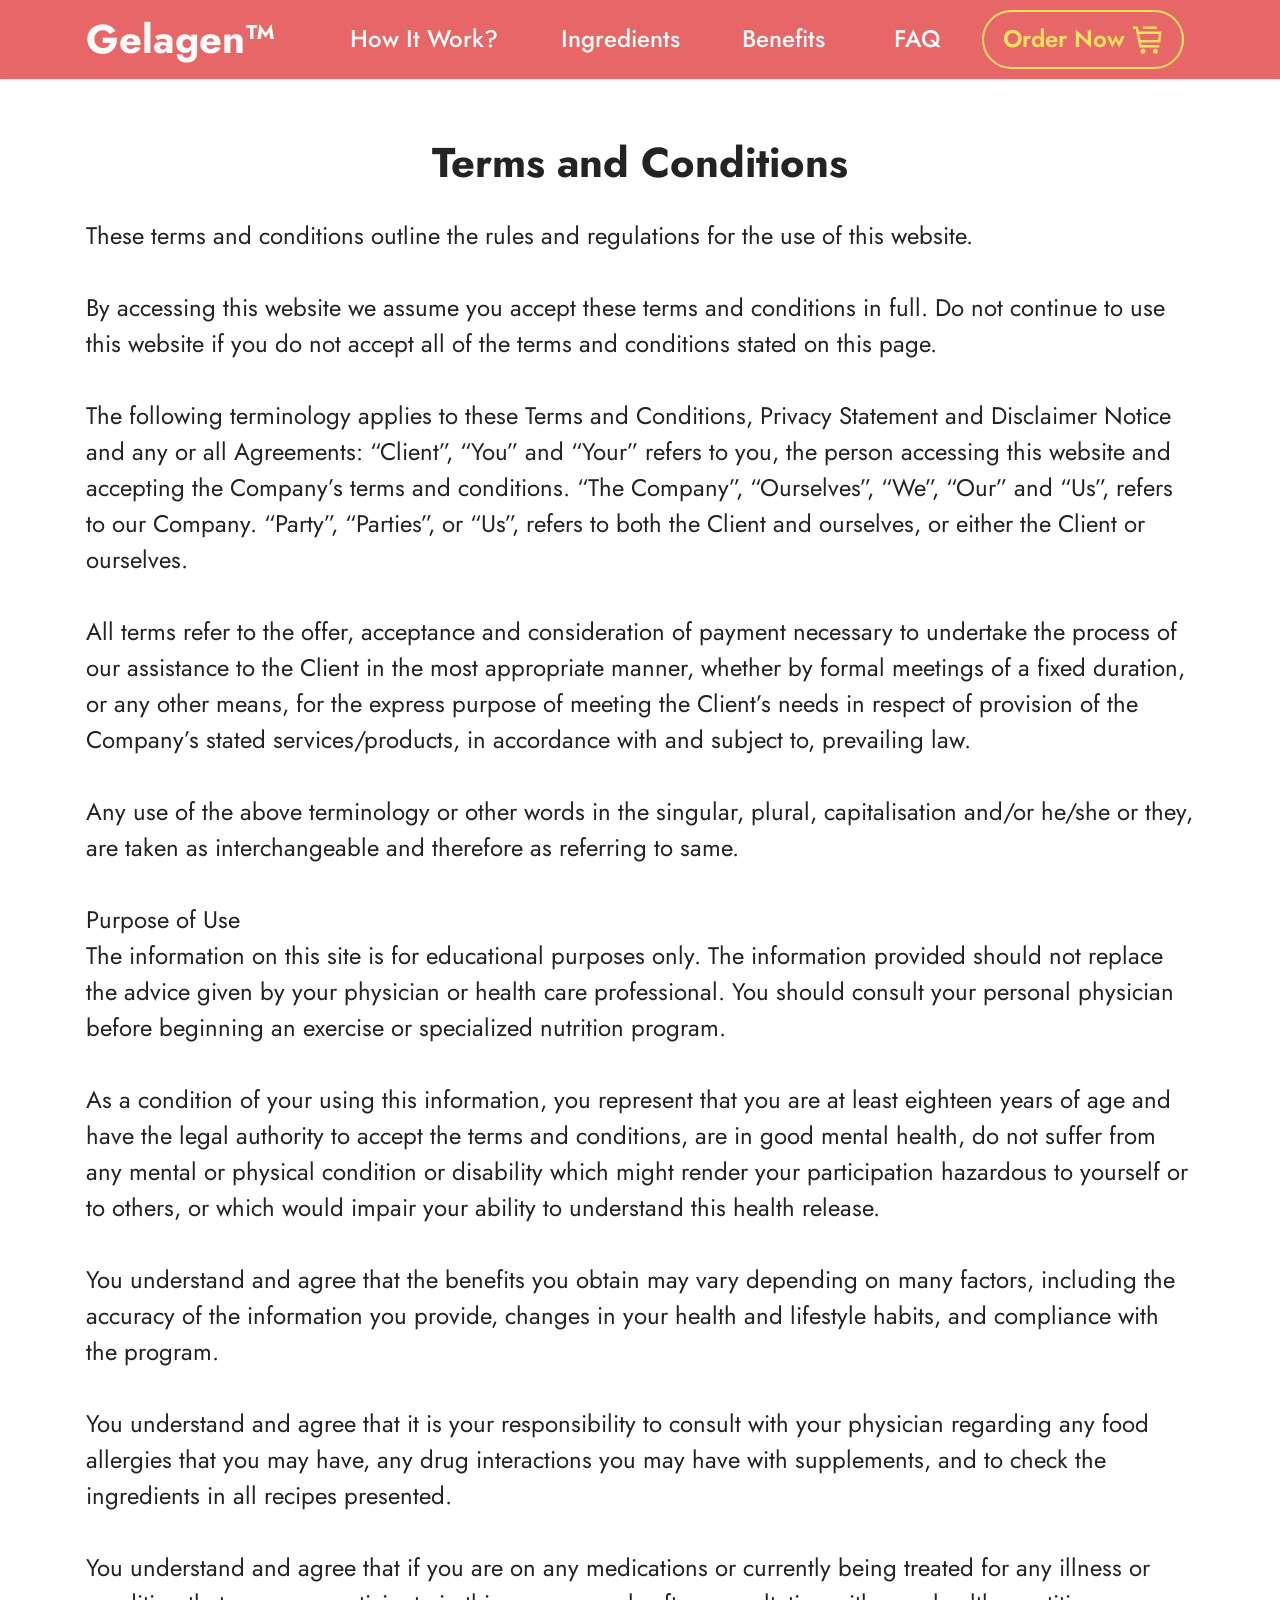
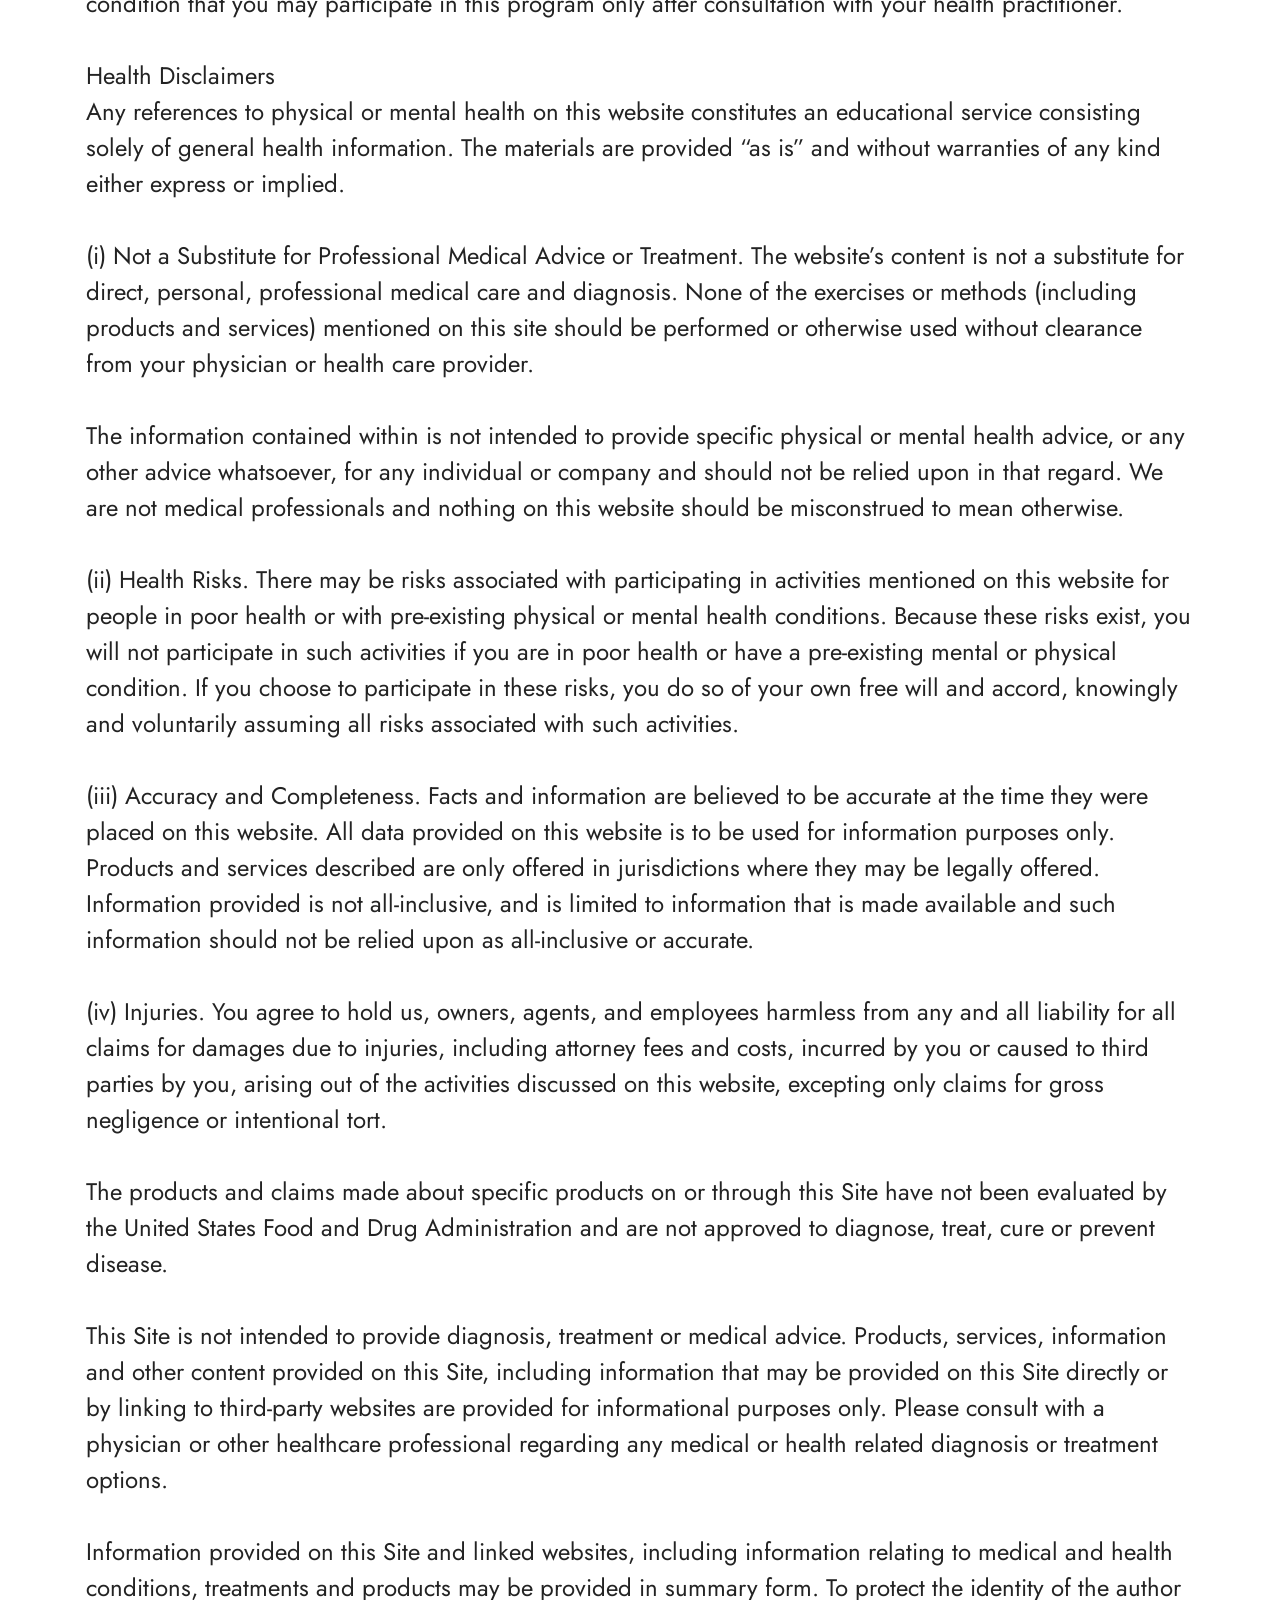
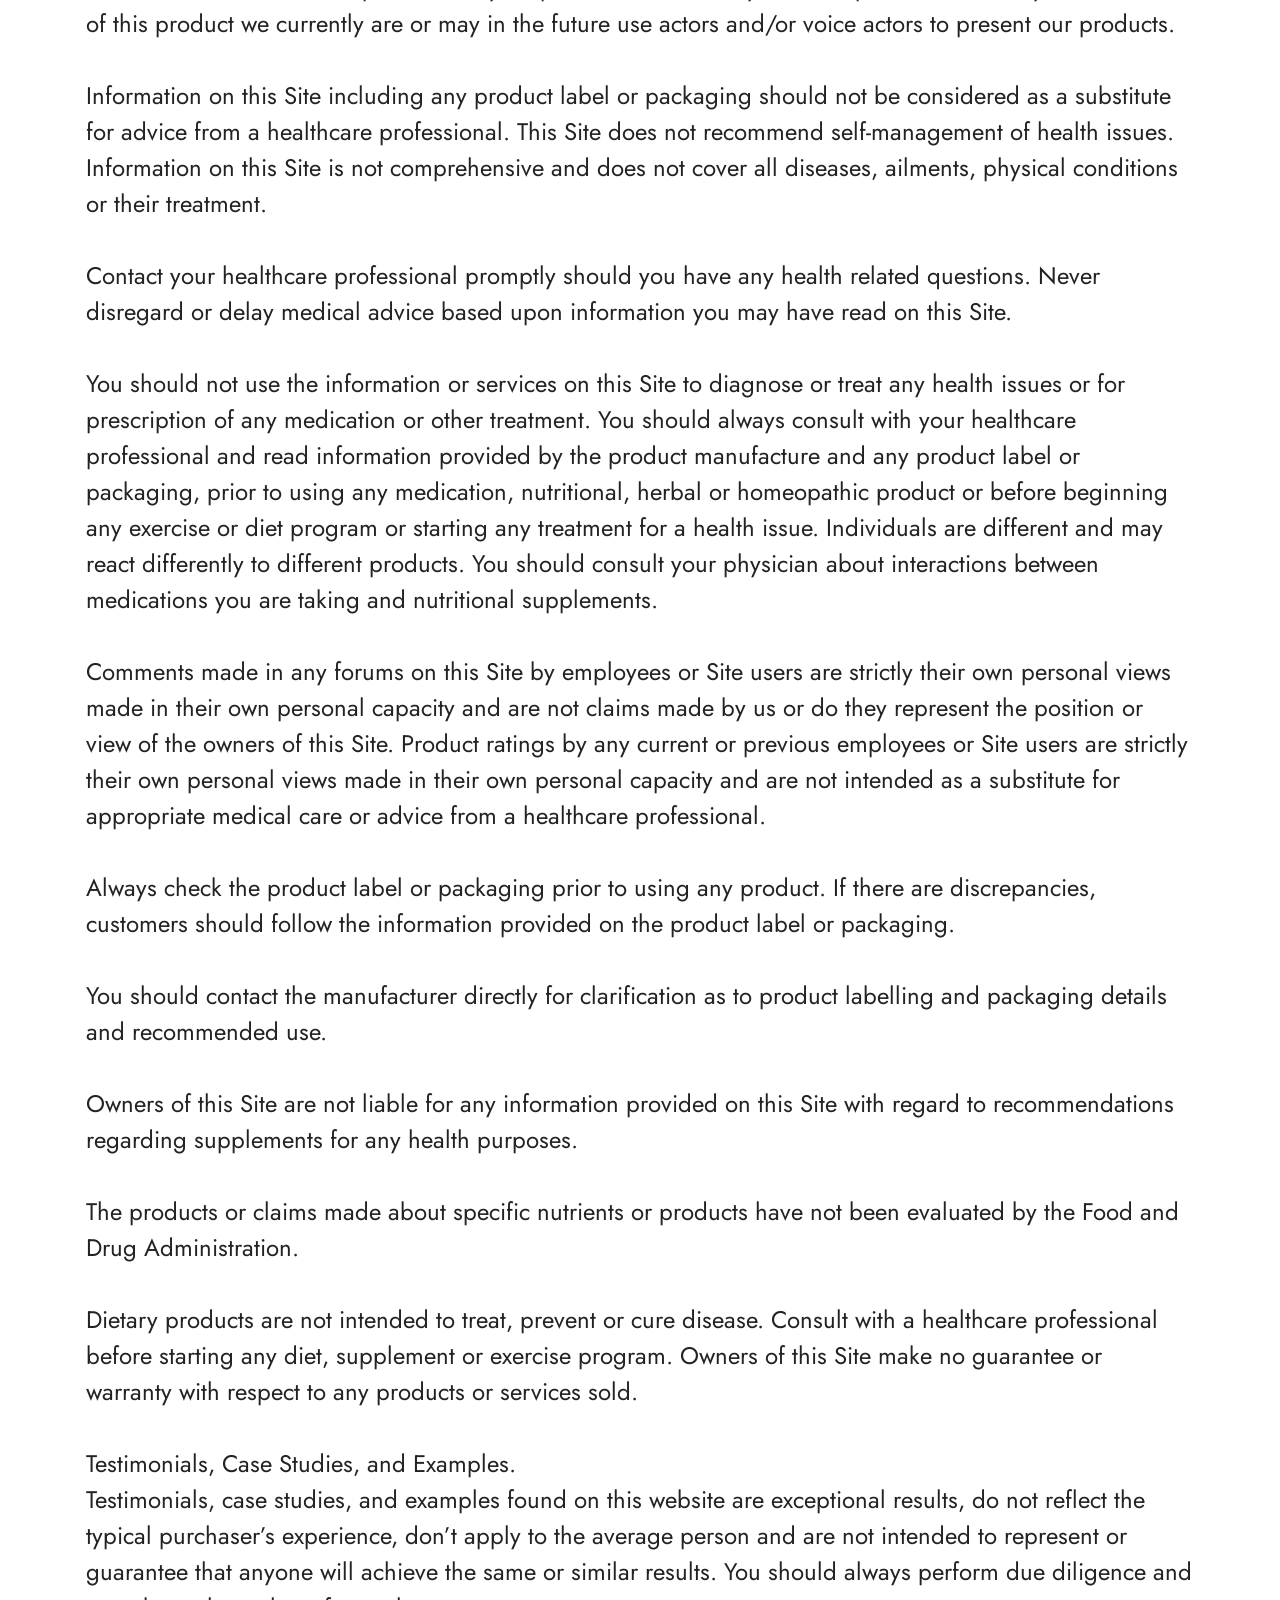
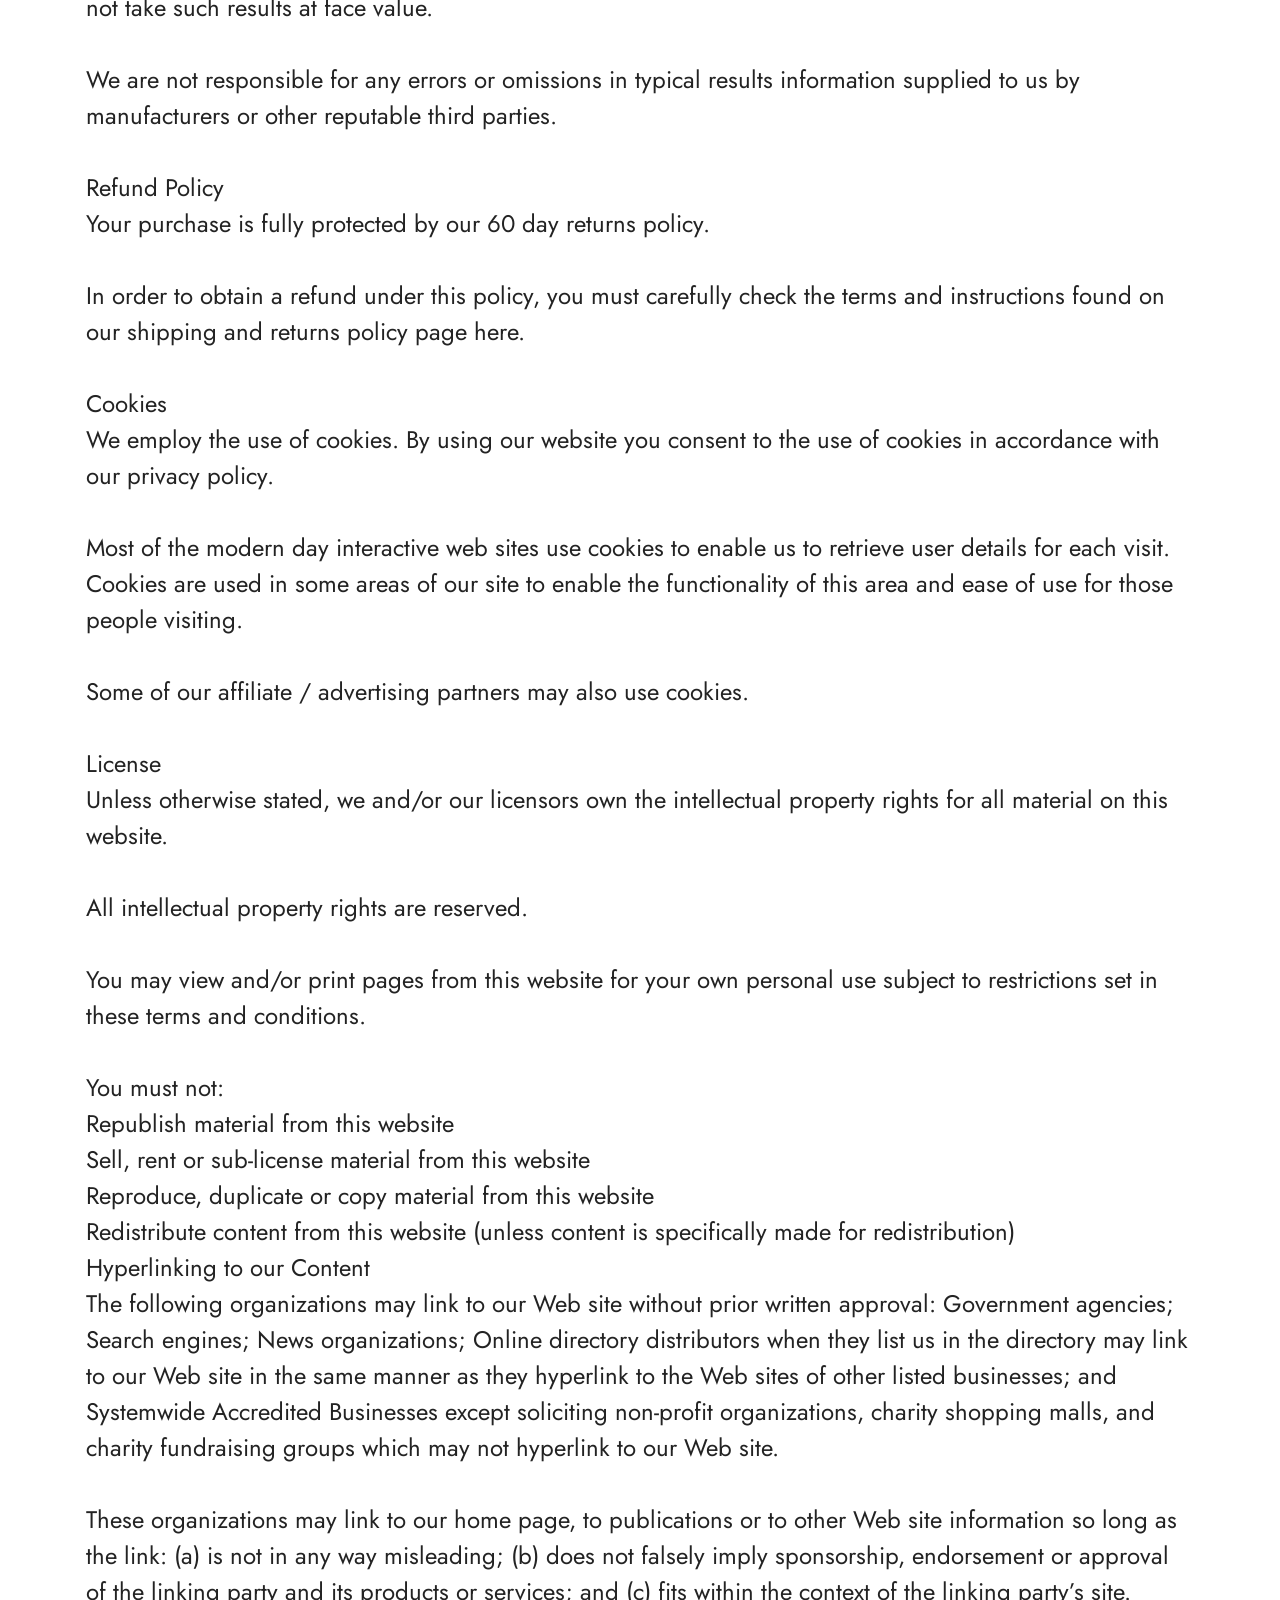
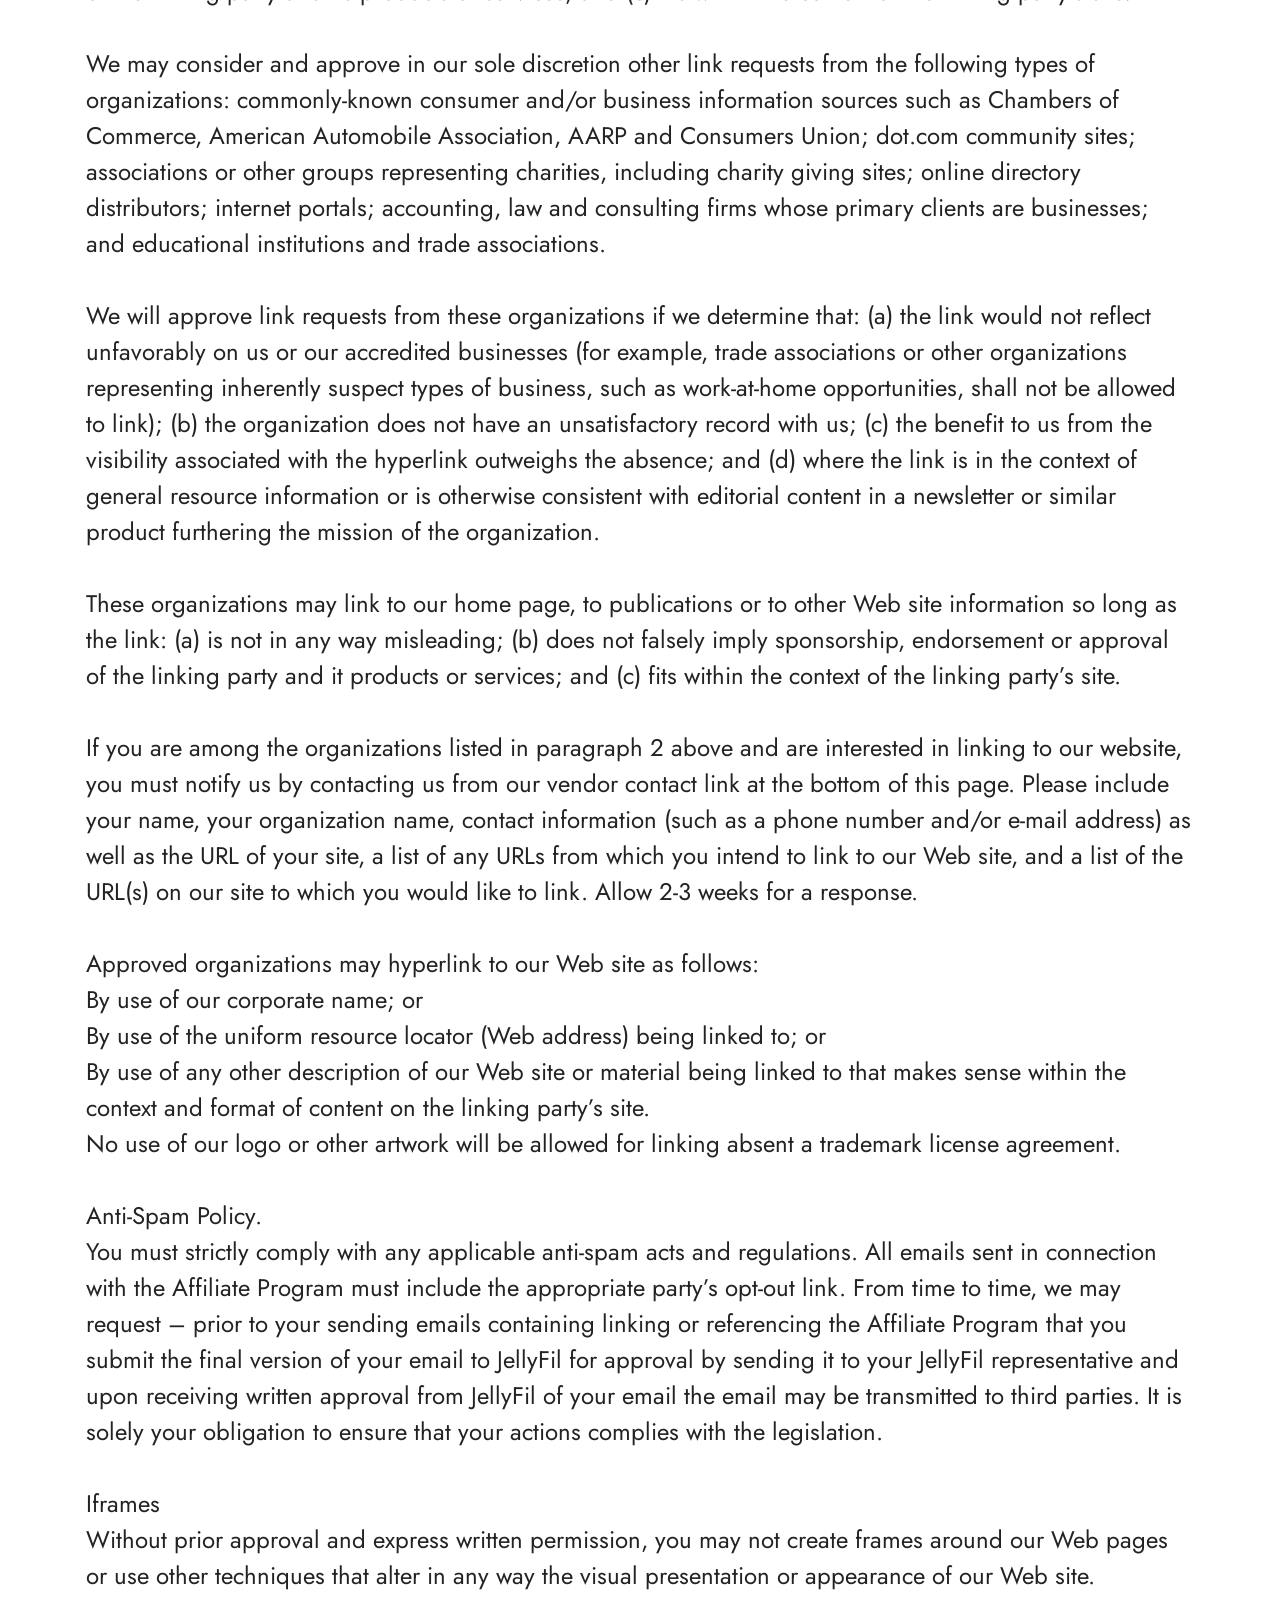
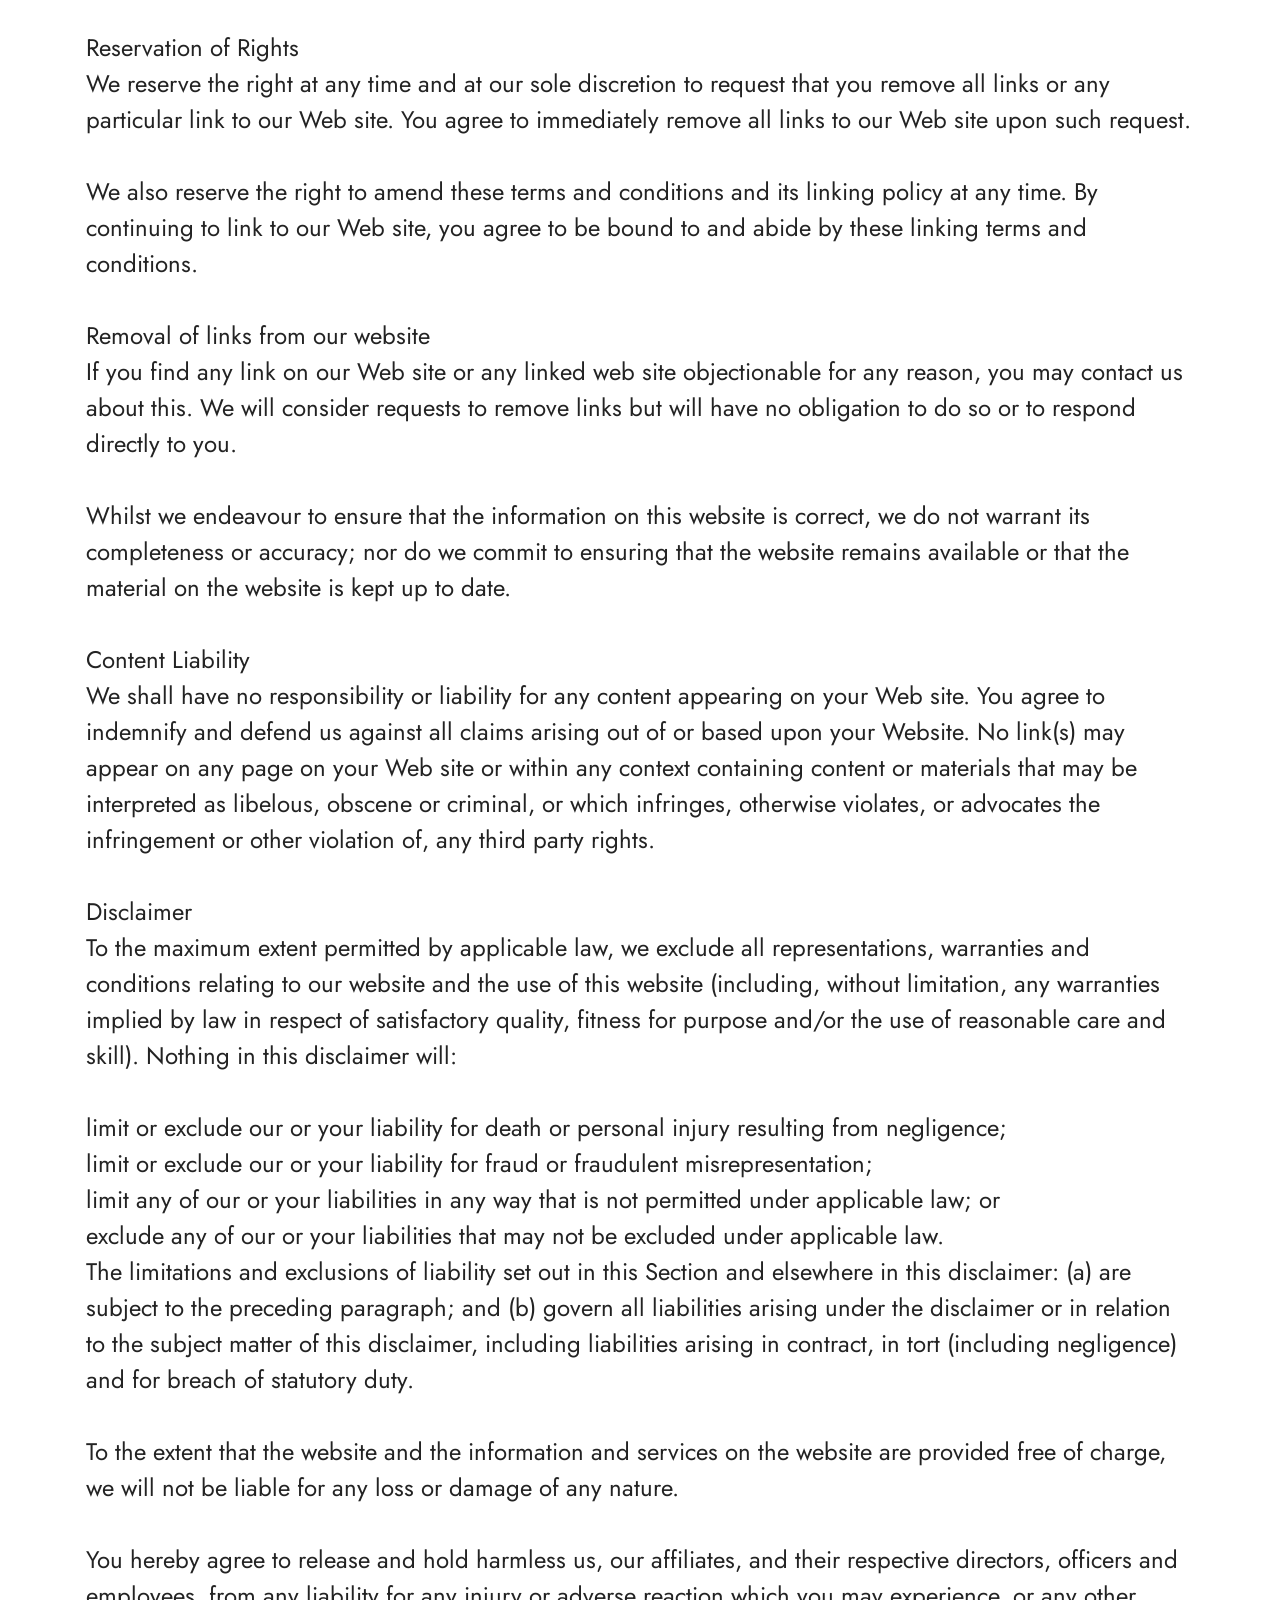
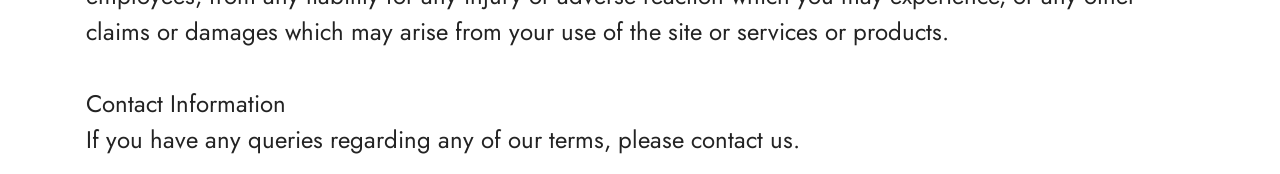
<file: terms-and-conditions.html>
<!DOCTYPE html>
<html  lang="en">
<head>
  <!-- Site made with Mobirise Website Builder v6.1.12, https://mobirise.com -->
  <meta charset="UTF-8">
  <meta http-equiv="X-UA-Compatible" content="IE=edge">
  <meta name="generator" content="Mobirise v6.1.12, mobirise.com">
  <meta name="viewport" content="width=device-width, initial-scale=1, minimum-scale=1">
  <link rel="shortcut icon" href="assets/images/fevicon-128x108.png" type="image/x-icon">
  <meta name="description" content="Terms and Conditions Fast Lean Pro">
  
  
  <title>Terms and Conditions</title>
  <link rel="stylesheet" href="assets/web/assets/mobirise-icons2/mobirise2.css">
  <link rel="stylesheet" href="assets/bootstrap/css/bootstrap.min.css">
  <link rel="stylesheet" href="assets/animatecss/animate.css">
  <link rel="stylesheet" href="assets/dropdown/css/style.css">
  <link rel="stylesheet" href="assets/socicon/css/styles.css">
  <link rel="stylesheet" href="assets/theme/css/style.css">
  <link rel="preload" href="https://fonts.googleapis.com/css?family=Jost:100,200,300,400,500,600,700,800,900,100i,200i,300i,400i,500i,600i,700i,800i,900i&display=swap" as="style" onload="this.onload=null;this.rel='stylesheet'">
  <noscript><link rel="stylesheet" href="https://fonts.googleapis.com/css?family=Jost:100,200,300,400,500,600,700,800,900,100i,200i,300i,400i,500i,600i,700i,800i,900i&display=swap"></noscript>
  <link rel="preload" as="style" href="assets/mobirise/css/mbr-additional.css?v=EIIdiG"><link rel="stylesheet" href="assets/mobirise/css/mbr-additional.css?v=EIIdiG" type="text/css">

  
  
  
</head>
<body>
  
  <section data-bs-version="5.1" class="menu menu2 cid-u135AJ8c1U" once="menu" id="menu2-1c">
    
    <nav class="navbar navbar-dropdown navbar-fixed-top navbar-expand-lg">
        <div class="container">
            <div class="navbar-brand">
                
                <span class="navbar-caption-wrap"><a class="navbar-caption text-white text-primary display-5" href="https://www.thefastleanpro.us/">Gelagen™<br></a></span>
            </div>
            <button class="navbar-toggler" type="button" data-toggle="collapse" data-bs-toggle="collapse" data-target="#navbarSupportedContent" data-bs-target="#navbarSupportedContent" aria-controls="navbarNavAltMarkup" aria-expanded="false" aria-label="Toggle navigation">
                <div class="hamburger">
                    <span></span>
                    <span></span>
                    <span></span>
                    <span></span>
                </div>
            </button>
            <div class="collapse navbar-collapse" id="navbarSupportedContent">
                <ul class="navbar-nav nav-dropdown" data-app-modern-menu="true"><li class="nav-item"><a class="nav-link link text-white text-primary display-7" href="index.html#header7-h">
                            How It Work?</a></li>
                    <li class="nav-item"><a class="nav-link link text-white text-primary display-7" href="index.html#header7-k">
                            Ingredients</a></li>
                    <li class="nav-item"><a class="nav-link link text-white text-primary display-7" href="index.html#content4-p">Benefits&nbsp;<br></a>
                    </li><li class="nav-item"><a class="nav-link link text-white text-primary display-7" href="index.html#list01-31" target="_blank">FAQ</a></li></ul>
                
                <div class="navbar-buttons mbr-section-btn"><a class="btn btn-warning-outline display-7" href="https://mwebvexa.com/13570/2054/2/?&subid=kdc" target="_blank"><span class="mobi-mbri mobi-mbri-cart-full mbr-iconfont mbr-iconfont-btn"></span>Order Now</a></div>
            </div>
        </div>
    </nav>
</section>

<section data-bs-version="5.1" class="content5 cid-u1eeYKqMXu" id="content5-1e">
    
    <div class="container">
        <div class="row justify-content-center">
            <div class="col-md-12 col-lg-12">
                <h3 class="mbr-section-title mbr-fonts-style mb-4 display-2"><strong>Terms and Conditions</strong></h3>
                
                <p class="mbr-text mbr-fonts-style display-7">These terms and conditions outline the rules and regulations for the use of this website.
<br>
<br>By accessing this website we assume you accept these terms and conditions in full. Do not continue to use this website if you do not accept all of the terms and conditions stated on this page.
<br>
<br>The following terminology applies to these Terms and Conditions, Privacy Statement and Disclaimer Notice and any or all Agreements: “Client”, “You” and “Your” refers to you, the person accessing this website and accepting the Company’s terms and conditions. “The Company”, “Ourselves”, “We”, “Our” and “Us”, refers to our Company. “Party”, “Parties”, or “Us”, refers to both the Client and ourselves, or either the Client or ourselves.
<br>
<br>All terms refer to the offer, acceptance and consideration of payment necessary to undertake the process of our assistance to the Client in the most appropriate manner, whether by formal meetings of a fixed duration, or any other means, for the express purpose of meeting the Client’s needs in respect of provision of the Company’s stated services/products, in accordance with and subject to, prevailing law.
<br>
<br>Any use of the above terminology or other words in the singular, plural, capitalisation and/or he/she or they, are taken as interchangeable and therefore as referring to same.
<br>
<br>Purpose of Use
<br>The information on this site is for educational purposes only. The information provided should not replace the advice given by your physician or health care professional. You should consult your personal physician before beginning an exercise or specialized nutrition program.
<br>
<br>As a condition of your using this information, you represent that you are at least eighteen years of age and have the legal authority to accept the terms and conditions, are in good mental health, do not suffer from any mental or physical condition or disability which might render your participation hazardous to yourself or to others, or which would impair your ability to understand this health release.
<br>
<br>You understand and agree that the benefits you obtain may vary depending on many factors, including the accuracy of the information you provide, changes in your health and lifestyle habits, and compliance with the program.
<br>
<br>You understand and agree that it is your responsibility to consult with your physician regarding any food allergies that you may have, any drug interactions you may have with supplements, and to check the ingredients in all recipes presented.
<br>
<br>You understand and agree that if you are on any medications or currently being treated for any illness or condition that you may participate in this program only after consultation with your health practitioner.
<br>
<br>Health Disclaimers
<br>Any references to physical or mental health on this website constitutes an educational service consisting solely of general health information. The materials are provided “as is” and without warranties of any kind either express or implied.
<br>
<br>(i) Not a Substitute for Professional Medical Advice or Treatment. The website’s content is not a substitute for direct, personal, professional medical care and diagnosis. None of the exercises or methods (including products and services) mentioned on this site should be performed or otherwise used without clearance from your physician or health care provider.
<br>
<br>The information contained within is not intended to provide specific physical or mental health advice, or any other advice whatsoever, for any individual or company and should not be relied upon in that regard. We are not medical professionals and nothing on this website should be misconstrued to mean otherwise.
<br>
<br>(ii) Health Risks. There may be risks associated with participating in activities mentioned on this website for people in poor health or with pre-existing physical or mental health conditions. Because these risks exist, you will not participate in such activities if you are in poor health or have a pre-existing mental or physical condition. If you choose to participate in these risks, you do so of your own free will and accord, knowingly and voluntarily assuming all risks associated with such activities.
<br>
<br>(iii) Accuracy and Completeness. Facts and information are believed to be accurate at the time they were placed on this website. All data provided on this website is to be used for information purposes only. Products and services described are only offered in jurisdictions where they may be legally offered. Information provided is not all-inclusive, and is limited to information that is made available and such information should not be relied upon as all-inclusive or accurate.
<br>
<br>(iv) Injuries. You agree to hold us, owners, agents, and employees harmless from any and all liability for all claims for damages due to injuries, including attorney fees and costs, incurred by you or caused to third parties by you, arising out of the activities discussed on this website, excepting only claims for gross negligence or intentional tort.
<br>
<br>The products and claims made about specific products on or through this Site have not been evaluated by the United States Food and Drug Administration and are not approved to diagnose, treat, cure or prevent disease.
<br>
<br>This Site is not intended to provide diagnosis, treatment or medical advice. Products, services, information and other content provided on this Site, including information that may be provided on this Site directly or by linking to third-party websites are provided for informational purposes only. Please consult with a physician or other healthcare professional regarding any medical or health related diagnosis or treatment options.
<br>
<br>Information provided on this Site and linked websites, including information relating to medical and health conditions, treatments and products may be provided in summary form. To protect the identity of the author of this product we currently are or may in the future use actors and/or voice actors to present our products.
<br>
<br>Information on this Site including any product label or packaging should not be considered as a substitute for advice from a healthcare professional. This Site does not recommend self-management of health issues. Information on this Site is not comprehensive and does not cover all diseases, ailments, physical conditions or their treatment.
<br>
<br>Contact your healthcare professional promptly should you have any health related questions. Never disregard or delay medical advice based upon information you may have read on this Site.
<br>
<br>You should not use the information or services on this Site to diagnose or treat any health issues or for prescription of any medication or other treatment. You should always consult with your healthcare professional and read information provided by the product manufacture and any product label or packaging, prior to using any medication, nutritional, herbal or homeopathic product or before beginning any exercise or diet program or starting any treatment for a health issue. Individuals are different and may react differently to different products. You should consult your physician about interactions between medications you are taking and nutritional supplements.
<br>
<br>Comments made in any forums on this Site by employees or Site users are strictly their own personal views made in their own personal capacity and are not claims made by us or do they represent the position or view of the owners of this Site. Product ratings by any current or previous employees or Site users are strictly their own personal views made in their own personal capacity and are not intended as a substitute for appropriate medical care or advice from a healthcare professional.
<br>
<br>Always check the product label or packaging prior to using any product. If there are discrepancies, customers should follow the information provided on the product label or packaging.
<br>
<br>You should contact the manufacturer directly for clarification as to product labelling and packaging details and recommended use.
<br>
<br>Owners of this Site are not liable for any information provided on this Site with regard to recommendations regarding supplements for any health purposes.
<br>
<br>The products or claims made about specific nutrients or products have not been evaluated by the Food and Drug Administration.
<br>
<br>Dietary products are not intended to treat, prevent or cure disease. Consult with a healthcare professional before starting any diet, supplement or exercise program. Owners of this Site make no guarantee or warranty with respect to any products or services sold.
<br>
<br>Testimonials, Case Studies, and Examples.
<br>Testimonials, case studies, and examples found on this website are exceptional results, do not reflect the typical purchaser’s experience, don’t apply to the average person and are not intended to represent or guarantee that anyone will achieve the same or similar results. You should always perform due diligence and not take such results at face value.
<br>
<br>We are not responsible for any errors or omissions in typical results information supplied to us by manufacturers or other reputable third parties.
<br>
<br>Refund Policy
<br>Your purchase is fully protected by our 60 day returns policy.
<br>
<br>In order to obtain a refund under this policy, you must carefully check the terms and instructions found on our shipping and returns policy page here.
<br>
<br>Cookies
<br>We employ the use of cookies. By using our website you consent to the use of cookies in accordance with our privacy policy.
<br>
<br>Most of the modern day interactive web sites use cookies to enable us to retrieve user details for each visit. Cookies are used in some areas of our site to enable the functionality of this area and ease of use for those people visiting.
<br>
<br>Some of our affiliate / advertising partners may also use cookies.
<br>
<br>License
<br>Unless otherwise stated, we and/or our licensors own the intellectual property rights for all material on this website.
<br>
<br>All intellectual property rights are reserved.
<br>
<br>You may view and/or print pages from this website for your own personal use subject to restrictions set in these terms and conditions.
<br>
<br>You must not:
<br>Republish material from this website
<br>Sell, rent or sub-license material from this website
<br>Reproduce, duplicate or copy material from this website
<br>Redistribute content from this website (unless content is specifically made for redistribution)
<br>Hyperlinking to our Content
<br>The following organizations may link to our Web site without prior written approval: Government agencies; Search engines; News organizations; Online directory distributors when they list us in the directory may link to our Web site in the same manner as they hyperlink to the Web sites of other listed businesses; and Systemwide Accredited Businesses except soliciting non-profit organizations, charity shopping malls, and charity fundraising groups which may not hyperlink to our Web site.
<br>
<br>These organizations may link to our home page, to publications or to other Web site information so long as the link: (a) is not in any way misleading; (b) does not falsely imply sponsorship, endorsement or approval of the linking party and its products or services; and (c) fits within the context of the linking party’s site.
<br>
<br>We may consider and approve in our sole discretion other link requests from the following types of organizations: commonly-known consumer and/or business information sources such as Chambers of Commerce, American Automobile Association, AARP and Consumers Union; dot.com community sites; associations or other groups representing charities, including charity giving sites; online directory distributors; internet portals; accounting, law and consulting firms whose primary clients are businesses; and educational institutions and trade associations.
<br>
<br>We will approve link requests from these organizations if we determine that: (a) the link would not reflect unfavorably on us or our accredited businesses (for example, trade associations or other organizations representing inherently suspect types of business, such as work-at-home opportunities, shall not be allowed to link); (b) the organization does not have an unsatisfactory record with us; (c) the benefit to us from the visibility associated with the hyperlink outweighs the absence; and (d) where the link is in the context of general resource information or is otherwise consistent with editorial content in a newsletter or similar product furthering the mission of the organization.
<br>
<br>These organizations may link to our home page, to publications or to other Web site information so long as the link: (a) is not in any way misleading; (b) does not falsely imply sponsorship, endorsement or approval of the linking party and it products or services; and (c) fits within the context of the linking party’s site.
<br>
<br>If you are among the organizations listed in paragraph 2 above and are interested in linking to our website, you must notify us by contacting us from our vendor contact link at the bottom of this page. Please include your name, your organization name, contact information (such as a phone number and/or e-mail address) as well as the URL of your site, a list of any URLs from which you intend to link to our Web site, and a list of the URL(s) on our site to which you would like to link. Allow 2-3 weeks for a response.
<br>
<br>Approved organizations may hyperlink to our Web site as follows:
<br>By use of our corporate name; or
<br>By use of the uniform resource locator (Web address) being linked to; or
<br>By use of any other description of our Web site or material being linked to that makes sense within the context and format of content on the linking party’s site.
<br>No use of our logo or other artwork will be allowed for linking absent a trademark license agreement.
<br>
<br>Anti-Spam Policy.
<br>You must strictly comply with any applicable anti-spam acts and regulations. All emails sent in connection with the Affiliate Program must include the appropriate party’s opt-out link. From time to time, we may request – prior to your sending emails containing linking or referencing the Affiliate Program that you submit the final version of your email to JellyFil for approval by sending it to your JellyFil representative and upon receiving written approval from JellyFil of your email the email may be transmitted to third parties. It is solely your obligation to ensure that your actions complies with the legislation.
<br>
<br>Iframes
<br>Without prior approval and express written permission, you may not create frames around our Web pages or use other techniques that alter in any way the visual presentation or appearance of our Web site.
<br>
<br>Reservation of Rights
<br>We reserve the right at any time and at our sole discretion to request that you remove all links or any particular link to our Web site. You agree to immediately remove all links to our Web site upon such request.
<br>
<br>We also reserve the right to amend these terms and conditions and its linking policy at any time. By continuing to link to our Web site, you agree to be bound to and abide by these linking terms and conditions.
<br>
<br>Removal of links from our website
<br>If you find any link on our Web site or any linked web site objectionable for any reason, you may contact us about this. We will consider requests to remove links but will have no obligation to do so or to respond directly to you.
<br>
<br>Whilst we endeavour to ensure that the information on this website is correct, we do not warrant its completeness or accuracy; nor do we commit to ensuring that the website remains available or that the material on the website is kept up to date.
<br>
<br>Content Liability
<br>We shall have no responsibility or liability for any content appearing on your Web site. You agree to indemnify and defend us against all claims arising out of or based upon your Website. No link(s) may appear on any page on your Web site or within any context containing content or materials that may be interpreted as libelous, obscene or criminal, or which infringes, otherwise violates, or advocates the infringement or other violation of, any third party rights.
<br>
<br>Disclaimer
<br>To the maximum extent permitted by applicable law, we exclude all representations, warranties and conditions relating to our website and the use of this website (including, without limitation, any warranties implied by law in respect of satisfactory quality, fitness for purpose and/or the use of reasonable care and skill). Nothing in this disclaimer will:
<br>
<br>limit or exclude our or your liability for death or personal injury resulting from negligence;
<br>limit or exclude our or your liability for fraud or fraudulent misrepresentation;
<br>limit any of our or your liabilities in any way that is not permitted under applicable law; or
<br>exclude any of our or your liabilities that may not be excluded under applicable law.
<br>The limitations and exclusions of liability set out in this Section and elsewhere in this disclaimer: (a) are subject to the preceding paragraph; and (b) govern all liabilities arising under the disclaimer or in relation to the subject matter of this disclaimer, including liabilities arising in contract, in tort (including negligence) and for breach of statutory duty.
<br>
<br>To the extent that the website and the information and services on the website are provided free of charge, we will not be liable for any loss or damage of any nature.
<br>
<br>You hereby agree to release and hold harmless us, our affiliates, and their respective directors, officers and employees, from any liability for any injury or adverse reaction which you may experience, or any other claims or damages which may arise from your use of the site or services or products.
<br>
<br>Contact Information
<br>If you have any queries regarding any of our terms, please contact us.<br></p>
            </div>
        </div>
    </div>
</section><script src="assets/bootstrap/js/bootstrap.bundle.min.js"></script>  <script src="assets/smoothscroll/smooth-scroll.js"></script>  <script src="assets/ytplayer/index.js"></script>  <script src="assets/dropdown/js/navbar-dropdown.js"></script>  <script src="assets/theme/js/script.js"></script>  
  
  
 <div id="scrollToTop" class="scrollToTop mbr-arrow-up"><a style="text-align: center;"><i class="mbr-arrow-up-icon mbr-arrow-up-icon-cm cm-icon cm-icon-smallarrow-up"></i></a></div>
    <input name="animation" type="hidden">
  </body>
</html>
</file>
<file: assets/web/assets/mobirise-icons2/mobirise2.css>
@font-face {
  font-family: 'Moririse2';
  font-display: swap;
  src:  url('mobirise2.eot?f2bix4');
  src:  url('mobirise2.eot?f2bix4#iefix') format('embedded-opentype'),
    url('mobirise2.woff2?f2bix4') format('woff2'),
    url('mobirise2.woff?f2bix4') format('woff'),
    url('mobirise2.ttf?f2bix4') format('truetype'),
    url('mobirise2.svg?f2bix4#mobirise2') format('svg');
  font-weight: normal;
  font-style: normal;
}

[class^="mobi-"], [class*=" mobi-"] {
  /* use !important to prevent issues with browser extensions that change fonts */
  font-family: 'Moririse2' !important;
  speak: none;
  font-style: normal;
  font-weight: normal;
  font-variant: normal;
  text-transform: none;
  line-height: 1;

  /* Better Font Rendering =========== */
  -webkit-font-smoothing: antialiased;
  -moz-osx-font-smoothing: grayscale;
}

.mobi-mbri-add-submenu:before {
  content: "\e900";
}
.mobi-mbri-alert:before {
  content: "\e901";
}
.mobi-mbri-align-center:before {
  content: "\e902";
}
.mobi-mbri-align-justify:before {
  content: "\e903";
}
.mobi-mbri-align-left:before {
  content: "\e904";
}
.mobi-mbri-align-right:before {
  content: "\e905";
}
.mobi-mbri-android:before {
  content: "\e906";
}
.mobi-mbri-apple:before {
  content: "\e907";
}
.mobi-mbri-arrow-down:before {
  content: "\e908";
}
.mobi-mbri-arrow-next:before {
  content: "\e909";
}
.mobi-mbri-arrow-prev:before {
  content: "\e90a";
}
.mobi-mbri-arrow-up:before {
  content: "\e90b";
}
.mobi-mbri-bold:before {
  content: "\e90c";
}
.mobi-mbri-bookmark:before {
  content: "\e90d";
}
.mobi-mbri-bootstrap:before {
  content: "\e90e";
}
.mobi-mbri-briefcase:before {
  content: "\e90f";
}
.mobi-mbri-browse:before {
  content: "\e910";
}
.mobi-mbri-bulleted-list:before {
  content: "\e911";
}
.mobi-mbri-calendar:before {
  content: "\e912";
}
.mobi-mbri-camera:before {
  content: "\e913";
}
.mobi-mbri-cart-add:before {
  content: "\e914";
}
.mobi-mbri-cart-full:before {
  content: "\e915";
}
.mobi-mbri-cash:before {
  content: "\e916";
}
.mobi-mbri-change-style:before {
  content: "\e917";
}
.mobi-mbri-chat:before {
  content: "\e918";
}
.mobi-mbri-clock:before {
  content: "\e919";
}
.mobi-mbri-close:before {
  content: "\e91a";
}
.mobi-mbri-cloud:before {
  content: "\e91b";
}
.mobi-mbri-code:before {
  content: "\e91c";
}
.mobi-mbri-contact-form:before {
  content: "\e91d";
}
.mobi-mbri-credit-card:before {
  content: "\e91e";
}
.mobi-mbri-cursor-click:before {
  content: "\e91f";
}
.mobi-mbri-cust-feedback:before {
  content: "\e920";
}
.mobi-mbri-database:before {
  content: "\e921";
}
.mobi-mbri-delivery:before {
  content: "\e922";
}
.mobi-mbri-desktop:before {
  content: "\e923";
}
.mobi-mbri-devices:before {
  content: "\e924";
}
.mobi-mbri-down:before {
  content: "\e925";
}
.mobi-mbri-download-2:before {
  content: "\e926";
}
.mobi-mbri-download:before {
  content: "\e927";
}
.mobi-mbri-drag-n-drop-2:before {
  content: "\e928";
}
.mobi-mbri-drag-n-drop:before {
  content: "\e929";
}
.mobi-mbri-edit-2:before {
  content: "\e92a";
}
.mobi-mbri-edit:before {
  content: "\e92b";
}
.mobi-mbri-error:before {
  content: "\e92c";
}
.mobi-mbri-extension:before {
  content: "\e92d";
}
.mobi-mbri-features:before {
  content: "\e92e";
}
.mobi-mbri-file:before {
  content: "\e92f";
}
.mobi-mbri-flag:before {
  content: "\e930";
}
.mobi-mbri-folder:before {
  content: "\e931";
}
.mobi-mbri-gift:before {
  content: "\e932";
}
.mobi-mbri-github:before {
  content: "\e933";
}
.mobi-mbri-globe-2:before {
  content: "\e934";
}
.mobi-mbri-globe:before {
  content: "\e935";
}
.mobi-mbri-growing-chart:before {
  content: "\e936";
}
.mobi-mbri-hearth:before {
  content: "\e937";
}
.mobi-mbri-help:before {
  content: "\e938";
}
.mobi-mbri-home:before {
  content: "\e939";
}
.mobi-mbri-hot-cup:before {
  content: "\e93a";
}
.mobi-mbri-idea:before {
  content: "\e93b";
}
.mobi-mbri-image-gallery:before {
  content: "\e93c";
}
.mobi-mbri-image-slider:before {
  content: "\e93d";
}
.mobi-mbri-info:before {
  content: "\e93e";
}
.mobi-mbri-italic:before {
  content: "\e93f";
}
.mobi-mbri-key:before {
  content: "\e940";
}
.mobi-mbri-laptop:before {
  content: "\e941";
}
.mobi-mbri-layers:before {
  content: "\e942";
}
.mobi-mbri-left-right:before {
  content: "\e943";
}
.mobi-mbri-left:before {
  content: "\e944";
}
.mobi-mbri-letter:before {
  content: "\e945";
}
.mobi-mbri-like:before {
  content: "\e946";
}
.mobi-mbri-link:before {
  content: "\e947";
}
.mobi-mbri-lock:before {
  content: "\e948";
}
.mobi-mbri-login:before {
  content: "\e949";
}
.mobi-mbri-logout:before {
  content: "\e94a";
}
.mobi-mbri-magic-stick:before {
  content: "\e94b";
}
.mobi-mbri-map-pin:before {
  content: "\e94c";
}
.mobi-mbri-menu:before {
  content: "\e94d";
}
.mobi-mbri-mobile-2:before {
  content: "\e94e";
}
.mobi-mbri-mobile-horizontal:before {
  content: "\e94f";
}
.mobi-mbri-mobile:before {
  content: "\e950";
}
.mobi-mbri-mobirise:before {
  content: "\e951";
}
.mobi-mbri-more-horizontal:before {
  content: "\e952";
}
.mobi-mbri-more-vertical:before {
  content: "\e953";
}
.mobi-mbri-music:before {
  content: "\e954";
}
.mobi-mbri-new-file:before {
  content: "\e955";
}
.mobi-mbri-numbered-list:before {
  content: "\e956";
}
.mobi-mbri-opened-folder:before {
  content: "\e957";
}
.mobi-mbri-pages:before {
  content: "\e958";
}
.mobi-mbri-paper-plane:before {
  content: "\e959";
}
.mobi-mbri-paperclip:before {
  content: "\e95a";
}
.mobi-mbri-phone:before {
  content: "\e95b";
}
.mobi-mbri-photo:before {
  content: "\e95c";
}
.mobi-mbri-photos:before {
  content: "\e95d";
}
.mobi-mbri-pin:before {
  content: "\e95e";
}
.mobi-mbri-play:before {
  content: "\e95f";
}
.mobi-mbri-plus:before {
  content: "\e960";
}
.mobi-mbri-preview:before {
  content: "\e961";
}
.mobi-mbri-print:before {
  content: "\e962";
}
.mobi-mbri-protect:before {
  content: "\e963";
}
.mobi-mbri-question:before {
  content: "\e964";
}
.mobi-mbri-quote-left:before {
  content: "\e965";
}
.mobi-mbri-quote-right:before {
  content: "\e966";
}
.mobi-mbri-redo:before {
  content: "\e967";
}
.mobi-mbri-refresh:before {
  content: "\e968";
}
.mobi-mbri-responsive-2:before {
  content: "\e969";
}
.mobi-mbri-responsive:before {
  content: "\e96a";
}
.mobi-mbri-right:before {
  content: "\e96b";
}
.mobi-mbri-rocket:before {
  content: "\e96c";
}
.mobi-mbri-sad-face:before {
  content: "\e96d";
}
.mobi-mbri-sale:before {
  content: "\e96e";
}
.mobi-mbri-save:before {
  content: "\e96f";
}
.mobi-mbri-search:before {
  content: "\e970";
}
.mobi-mbri-setting-2:before {
  content: "\e971";
}
.mobi-mbri-setting-3:before {
  content: "\e972";
}
.mobi-mbri-setting:before {
  content: "\e973";
}
.mobi-mbri-share:before {
  content: "\e974";
}
.mobi-mbri-shopping-bag:before {
  content: "\e975";
}
.mobi-mbri-shopping-basket:before {
  content: "\e976";
}
.mobi-mbri-shopping-cart:before {
  content: "\e977";
}
.mobi-mbri-sites:before {
  content: "\e978";
}
.mobi-mbri-smile-face:before {
  content: "\e979";
}
.mobi-mbri-speed:before {
  content: "\e97a";
}
.mobi-mbri-star:before {
  content: "\e97b";
}
.mobi-mbri-success:before {
  content: "\e97c";
}
.mobi-mbri-sun:before {
  content: "\e97d";
}
.mobi-mbri-sun2:before {
  content: "\e97e";
}
.mobi-mbri-tablet-vertical:before {
  content: "\e97f";
}
.mobi-mbri-tablet:before {
  content: "\e980";
}
.mobi-mbri-target:before {
  content: "\e981";
}
.mobi-mbri-timer:before {
  content: "\e982";
}
.mobi-mbri-to-ftp:before {
  content: "\e983";
}
.mobi-mbri-to-local-drive:before {
  content: "\e984";
}
.mobi-mbri-touch-swipe:before {
  content: "\e985";
}
.mobi-mbri-touch:before {
  content: "\e986";
}
.mobi-mbri-trash:before {
  content: "\e987";
}
.mobi-mbri-underline:before {
  content: "\e988";
}
.mobi-mbri-undo:before {
  content: "\e989";
}
.mobi-mbri-unlink:before {
  content: "\e98a";
}
.mobi-mbri-unlock:before {
  content: "\e98b";
}
.mobi-mbri-up-down:before {
  content: "\e98c";
}
.mobi-mbri-up:before {
  content: "\e98d";
}
.mobi-mbri-update:before {
  content: "\e98e";
}
.mobi-mbri-upload-2:before {
  content: "\e98f";
}
.mobi-mbri-upload:before {
  content: "\e990";
}
.mobi-mbri-user-2:before {
  content: "\e991";
}
.mobi-mbri-user:before {
  content: "\e992";
}
.mobi-mbri-users:before {
  content: "\e993";
}
.mobi-mbri-video-play:before {
  content: "\e994";
}
.mobi-mbri-video:before {
  content: "\e995";
}
.mobi-mbri-watch:before {
  content: "\e996";
}
.mobi-mbri-website-theme-2:before {
  content: "\e997";
}
.mobi-mbri-website-theme:before {
  content: "\e998";
}
.mobi-mbri-wifi:before {
  content: "\e999";
}
.mobi-mbri-windows:before {
  content: "\e99a";
}
.mobi-mbri-zoom-in:before {
  content: "\e99b";
}
.mobi-mbri-zoom-out:before {
  content: "\e99c";
}
</file>
<file: assets/dropdown/css/style.css>
.navbar-dropdown {
  left: 0;
  padding: 0;
  position: absolute;
  right: 0;
  top: 0;
  transition: all 0.45s ease;
  z-index: 1030;
  background: #282828; }
  .navbar-dropdown .navbar-logo {
    margin-right: 0.8rem;
    transition: margin 0.3s ease-in-out;
    vertical-align: middle; }
    .navbar-dropdown .navbar-logo img {
      height: 3.125rem;
      transition: all 0.3s ease-in-out; }
    .navbar-dropdown .navbar-logo.mbr-iconfont {
      font-size: 3.125rem;
      line-height: 3.125rem; }
  .navbar-dropdown .navbar-caption {
    font-weight: 700;
    white-space: normal;
    vertical-align: -4px;
    line-height: 3.125rem !important; }
    .navbar-dropdown .navbar-caption, .navbar-dropdown .navbar-caption:hover {
      color: inherit;
      text-decoration: none; }
  .navbar-dropdown .mbr-iconfont + .navbar-caption {
    vertical-align: -1px; }
  .navbar-dropdown.navbar-fixed-top {
    position: fixed; }
  .navbar-dropdown .navbar-brand span {
    vertical-align: -4px; }
  .navbar-dropdown.bg-color.transparent {
    background: none; }
  .navbar-dropdown.navbar-short .navbar-brand {
    padding: 0.625rem 0; }
    .navbar-dropdown.navbar-short .navbar-brand span {
      vertical-align: -1px; }
  .navbar-dropdown.navbar-short .navbar-caption {
    line-height: 2.375rem !important;
    vertical-align: -2px; }
  .navbar-dropdown.navbar-short .navbar-logo {
    margin-right: 0.5rem; }
    .navbar-dropdown.navbar-short .navbar-logo img {
      height: 2.375rem; }
    .navbar-dropdown.navbar-short .navbar-logo.mbr-iconfont {
      font-size: 2.375rem;
      line-height: 2.375rem; }
  .navbar-dropdown.navbar-short .mbr-table-cell {
    height: 3.625rem; }
  .navbar-dropdown .navbar-close {
    left: 0.6875rem;
    position: fixed;
    top: 0.75rem;
    z-index: 1000; }
  .navbar-dropdown .hamburger-icon {
    content: "";
    display: inline-block;
    vertical-align: middle;
    width: 16px;
    -webkit-box-shadow: 0 -6px 0 1px #282828,0 0 0 1px #282828,0 6px 0 1px #282828;
    -moz-box-shadow: 0 -6px 0 1px #282828,0 0 0 1px #282828,0 6px 0 1px #282828;
    box-shadow: 0 -6px 0 1px #282828,0 0 0 1px #282828,0 6px 0 1px #282828; }

.dropdown-menu .dropdown-toggle[data-toggle="dropdown-submenu"]::after {
  border-bottom: 0.35em solid transparent;
  border-left: 0.35em solid;
  border-right: 0;
  border-top: 0.35em solid transparent;
  margin-left: 0.3rem; }

.dropdown-menu .dropdown-item:focus {
  outline: 0; }

.nav-dropdown {
  font-size: 0.75rem;
  font-weight: 500;
  height: auto !important; }
  .nav-dropdown .nav-btn {
    padding-left: 1rem; }
  .nav-dropdown .link {
    margin: .667em 1.667em;
    font-weight: 500;
    padding: 0;
    transition: color .2s ease-in-out; }
    .nav-dropdown .link.dropdown-toggle {
      margin-right: 2.583em; }
      .nav-dropdown .link.dropdown-toggle::after {
        margin-left: .25rem;
        border-top: 0.35em solid;
        border-right: 0.35em solid transparent;
        border-left: 0.35em solid transparent;
        border-bottom: 0; }
      .nav-dropdown .link.dropdown-toggle[aria-expanded="true"] {
        margin: 0;
        padding: 0.667em 3.263em  0.667em 1.667em; }
  .nav-dropdown .link::after,
  .nav-dropdown .dropdown-item::after {
    color: inherit; }
  .nav-dropdown .btn {
    font-size: 0.75rem;
    font-weight: 700;
    letter-spacing: 0;
    margin-bottom: 0;
    padding-left: 1.25rem;
    padding-right: 1.25rem; }
  .nav-dropdown .dropdown-menu {
    border-radius: 0;
    border: 0;
    left: 0;
    margin: 0;
    padding-bottom: 1.25rem;
    padding-top: 1.25rem;
    position: relative; }
  .nav-dropdown .dropdown-submenu {
    margin-left: 0.125rem;
    top: 0; }
  .nav-dropdown .dropdown-item {
    font-weight: 500;
    line-height: 2;
    padding: 0.3846em 4.615em 0.3846em 1.5385em;
    position: relative;
    transition: color .2s ease-in-out, background-color .2s ease-in-out; }
    .nav-dropdown .dropdown-item::after {
      margin-top: -0.3077em;
      position: absolute;
      right: 1.1538em;
      top: 50%; }
    .nav-dropdown .dropdown-item:focus, .nav-dropdown .dropdown-item:hover {
      background: none; }

@media (max-width: 767px) {
  .nav-dropdown.navbar-toggleable-sm {
    bottom: 0;
    display: none;
    left: 0;
    overflow-x: hidden;
    position: fixed;
    top: 0;
    transform: translateX(-100%);
    -ms-transform: translateX(-100%);
    -webkit-transform: translateX(-100%);
    width: 18.75rem;
    z-index: 999; } }
.nav-dropdown.navbar-toggleable-xl {
  bottom: 0;
  display: none;
  left: 0;
  overflow-x: hidden;
  position: fixed;
  top: 0;
  transform: translateX(-100%);
  -ms-transform: translateX(-100%);
  -webkit-transform: translateX(-100%);
  width: 18.75rem;
  z-index: 999; }

.nav-dropdown-sm {
  display: block !important;
  overflow-x: hidden;
  overflow: auto;
  padding-top: 3.875rem; }
  .nav-dropdown-sm::after {
    content: "";
    display: block;
    height: 3rem;
    width: 100%; }
  .nav-dropdown-sm.collapse.in ~ .navbar-close {
    display: block !important; }
  .nav-dropdown-sm.collapsing, .nav-dropdown-sm.collapse.in {
    transform: translateX(0);
    -ms-transform: translateX(0);
    -webkit-transform: translateX(0);
    transition: all 0.25s ease-out;
    -webkit-transition: all 0.25s ease-out;
    background: #282828; }
  .nav-dropdown-sm.collapsing[aria-expanded="false"] {
    transform: translateX(-100%);
    -ms-transform: translateX(-100%);
    -webkit-transform: translateX(-100%); }
  .nav-dropdown-sm .nav-item {
    display: block;
    margin-left: 0 !important;
    padding-left: 0; }
  .nav-dropdown-sm .link,
  .nav-dropdown-sm .dropdown-item {
    border-top: 1px dotted rgba(255, 255, 255, 0.1);
    font-size: 0.8125rem;
    line-height: 1.6;
    margin: 0 !important;
    padding: 0.875rem 2.4rem 0.875rem 1.5625rem !important;
    position: relative;
    white-space: normal; }
    .nav-dropdown-sm .link:focus, .nav-dropdown-sm .link:hover,
    .nav-dropdown-sm .dropdown-item:focus,
    .nav-dropdown-sm .dropdown-item:hover {
      background: rgba(0, 0, 0, 0.2) !important;
      color: #c0a375; }
  .nav-dropdown-sm .nav-btn {
    position: relative;
    padding: 1.5625rem 1.5625rem 0 1.5625rem; }
    .nav-dropdown-sm .nav-btn::before {
      border-top: 1px dotted rgba(255, 255, 255, 0.1);
      content: "";
      left: 0;
      position: absolute;
      top: 0;
      width: 100%; }
    .nav-dropdown-sm .nav-btn + .nav-btn {
      padding-top: 0.625rem; }
      .nav-dropdown-sm .nav-btn + .nav-btn::before {
        display: none; }
  .nav-dropdown-sm .btn {
    padding: 0.625rem 0; }
  .nav-dropdown-sm .dropdown-toggle[data-toggle="dropdown-submenu"]::after {
    margin-left: .25rem;
    border-top: 0.35em solid;
    border-right: 0.35em solid transparent;
    border-left: 0.35em solid transparent;
    border-bottom: 0; }
  .nav-dropdown-sm .dropdown-toggle[data-toggle="dropdown-submenu"][aria-expanded="true"]::after {
    border-top: 0;
    border-right: 0.35em solid transparent;
    border-left: 0.35em solid transparent;
    border-bottom: 0.35em solid; }
  .nav-dropdown-sm .dropdown-menu {
    margin: 0;
    padding: 0;
    position: relative;
    top: 0;
    left: 0;
    width: 100%;
    border: 0;
    float: none;
    border-radius: 0;
    background: none; }
  .nav-dropdown-sm .dropdown-submenu {
    left: 100%;
    margin-left: 0.125rem;
    margin-top: -1.25rem;
    top: 0; }

.navbar-toggleable-sm .nav-dropdown .dropdown-menu {
  position: absolute; }

.navbar-toggleable-sm .nav-dropdown .dropdown-submenu {
  left: 100%;
  margin-left: 0.125rem;
  margin-top: -1.25rem;
  top: 0; }

.navbar-toggleable-sm.opened .nav-dropdown .dropdown-menu {
  position: relative; }

.navbar-toggleable-sm.opened .nav-dropdown .dropdown-submenu {
  left: 0;
  margin-left: 00rem;
  margin-top: 0rem;
  top: 0; }

.is-builder .nav-dropdown.collapsing {
  transition: none !important; }
</file>
<file: assets/socicon/css/styles.css>
@charset "UTF-8";

@font-face {
  font-family: 'Socicon';
  src:  url('../fonts/socicon.eot');
  src:  url('../fonts/socicon.eot?#iefix') format('embedded-opentype'),
    url('../fonts/socicon.woff2') format('woff2'),
    url('../fonts/socicon.ttf') format('truetype'),
    url('../fonts/socicon.woff') format('woff'),
    url('../fonts/socicon.svg#socicon') format('svg');
  font-weight: normal;
  font-style: normal;
  font-display: swap;
}

[data-icon]:before {
  font-family: "socicon" !important;
  content: attr(data-icon);
  font-style: normal !important;
  font-weight: normal !important;
  font-variant: normal !important;
  text-transform: none !important;
  speak: none;
  line-height: 1;
  -webkit-font-smoothing: antialiased;
  -moz-osx-font-smoothing: grayscale;
}

[class^="socicon-"], [class*=" socicon-"] {
  /* use !important to prevent issues with browser extensions that change fonts */
  font-family: 'Socicon' !important;
  speak: none;
  font-style: normal;
  font-weight: normal;
  font-variant: normal;
  text-transform: none;
  line-height: 1;

  /* Better Font Rendering =========== */
  -webkit-font-smoothing: antialiased;
  -moz-osx-font-smoothing: grayscale;
}

.socicon-500px:before {
  content: "\e000";
}
.socicon-8tracks:before {
  content: "\e001";
}
.socicon-airbnb:before {
  content: "\e002";
}
.socicon-alliance:before {
  content: "\e003";
}
.socicon-amazon:before {
  content: "\e004";
}
.socicon-amplement:before {
  content: "\e005";
}
.socicon-android:before {
  content: "\e006";
}
.socicon-angellist:before {
  content: "\e007";
}
.socicon-apple:before {
  content: "\e008";
}
.socicon-appnet:before {
  content: "\e009";
}
.socicon-baidu:before {
  content: "\e00a";
}
.socicon-bandcamp:before {
  content: "\e00b";
}
.socicon-battlenet:before {
  content: "\e00c";
}
.socicon-mixer:before {
  content: "\e00d";
}
.socicon-bebee:before {
  content: "\e00e";
}
.socicon-bebo:before {
  content: "\e00f";
}
.socicon-behance:before {
  content: "\e010";
}
.socicon-blizzard:before {
  content: "\e011";
}
.socicon-blogger:before {
  content: "\e012";
}
.socicon-buffer:before {
  content: "\e013";
}
.socicon-chrome:before {
  content: "\e014";
}
.socicon-coderwall:before {
  content: "\e015";
}
.socicon-curse:before {
  content: "\e016";
}
.socicon-dailymotion:before {
  content: "\e017";
}
.socicon-deezer:before {
  content: "\e018";
}
.socicon-delicious:before {
  content: "\e019";
}
.socicon-deviantart:before {
  content: "\e01a";
}
.socicon-diablo:before {
  content: "\e01b";
}
.socicon-digg:before {
  content: "\e01c";
}
.socicon-discord:before {
  content: "\e01d";
}
.socicon-disqus:before {
  content: "\e01e";
}
.socicon-douban:before {
  content: "\e01f";
}
.socicon-draugiem:before {
  content: "\e020";
}
.socicon-dribbble:before {
  content: "\e021";
}
.socicon-drupal:before {
  content: "\e022";
}
.socicon-ebay:before {
  content: "\e023";
}
.socicon-ello:before {
  content: "\e024";
}
.socicon-endomodo:before {
  content: "\e025";
}
.socicon-envato:before {
  content: "\e026";
}
.socicon-etsy:before {
  content: "\e027";
}
.socicon-facebook:before {
  content: "\e028";
}
.socicon-feedburner:before {
  content: "\e029";
}
.socicon-filmweb:before {
  content: "\e02a";
}
.socicon-firefox:before {
  content: "\e02b";
}
.socicon-flattr:before {
  content: "\e02c";
}
.socicon-flickr:before {
  content: "\e02d";
}
.socicon-formulr:before {
  content: "\e02e";
}
.socicon-forrst:before {
  content: "\e02f";
}
.socicon-foursquare:before {
  content: "\e030";
}
.socicon-friendfeed:before {
  content: "\e031";
}
.socicon-github:before {
  content: "\e032";
}
.socicon-goodreads:before {
  content: "\e033";
}
.socicon-google:before {
  content: "\e034";
}
.socicon-googlescholar:before {
  content: "\e035";
}
.socicon-googlegroups:before {
  content: "\e036";
}
.socicon-googlephotos:before {
  content: "\e037";
}
.socicon-googleplus:before {
  content: "\e038";
}
.socicon-grooveshark:before {
  content: "\e039";
}
.socicon-hackerrank:before {
  content: "\e03a";
}
.socicon-hearthstone:before {
  content: "\e03b";
}
.socicon-hellocoton:before {
  content: "\e03c";
}
.socicon-heroes:before {
  content: "\e03d";
}
.socicon-smashcast:before {
  content: "\e03e";
}
.socicon-horde:before {
  content: "\e03f";
}
.socicon-houzz:before {
  content: "\e040";
}
.socicon-icq:before {
  content: "\e041";
}
.socicon-identica:before {
  content: "\e042";
}
.socicon-imdb:before {
  content: "\e043";
}
.socicon-instagram:before {
  content: "\e044";
}
.socicon-issuu:before {
  content: "\e045";
}
.socicon-istock:before {
  content: "\e046";
}
.socicon-itunes:before {
  content: "\e047";
}
.socicon-keybase:before {
  content: "\e048";
}
.socicon-lanyrd:before {
  content: "\e049";
}
.socicon-lastfm:before {
  content: "\e04a";
}
.socicon-line:before {
  content: "\e04b";
}
.socicon-linkedin:before {
  content: "\e04c";
}
.socicon-livejournal:before {
  content: "\e04d";
}
.socicon-lyft:before {
  content: "\e04e";
}
.socicon-macos:before {
  content: "\e04f";
}
.socicon-mail:before {
  content: "\e050";
}
.socicon-medium:before {
  content: "\e051";
}
.socicon-meetup:before {
  content: "\e052";
}
.socicon-mixcloud:before {
  content: "\e053";
}
.socicon-modelmayhem:before {
  content: "\e054";
}
.socicon-mumble:before {
  content: "\e055";
}
.socicon-myspace:before {
  content: "\e056";
}
.socicon-newsvine:before {
  content: "\e057";
}
.socicon-nintendo:before {
  content: "\e058";
}
.socicon-npm:before {
  content: "\e059";
}
.socicon-odnoklassniki:before {
  content: "\e05a";
}
.socicon-openid:before {
  content: "\e05b";
}
.socicon-opera:before {
  content: "\e05c";
}
.socicon-outlook:before {
  content: "\e05d";
}
.socicon-overwatch:before {
  content: "\e05e";
}
.socicon-patreon:before {
  content: "\e05f";
}
.socicon-paypal:before {
  content: "\e060";
}
.socicon-periscope:before {
  content: "\e061";
}
.socicon-persona:before {
  content: "\e062";
}
.socicon-pinterest:before {
  content: "\e063";
}
.socicon-play:before {
  content: "\e064";
}
.socicon-player:before {
  content: "\e065";
}
.socicon-playstation:before {
  content: "\e066";
}
.socicon-pocket:before {
  content: "\e067";
}
.socicon-qq:before {
  content: "\e068";
}
.socicon-quora:before {
  content: "\e069";
}
.socicon-raidcall:before {
  content: "\e06a";
}
.socicon-ravelry:before {
  content: "\e06b";
}
.socicon-reddit:before {
  content: "\e06c";
}
.socicon-renren:before {
  content: "\e06d";
}
.socicon-researchgate:before {
  content: "\e06e";
}
.socicon-residentadvisor:before {
  content: "\e06f";
}
.socicon-reverbnation:before {
  content: "\e070";
}
.socicon-rss:before {
  content: "\e071";
}
.socicon-sharethis:before {
  content: "\e072";
}
.socicon-skype:before {
  content: "\e073";
}
.socicon-slideshare:before {
  content: "\e074";
}
.socicon-smugmug:before {
  content: "\e075";
}
.socicon-snapchat:before {
  content: "\e076";
}
.socicon-songkick:before {
  content: "\e077";
}
.socicon-soundcloud:before {
  content: "\e078";
}
.socicon-spotify:before {
  content: "\e079";
}
.socicon-stackexchange:before {
  content: "\e07a";
}
.socicon-stackoverflow:before {
  content: "\e07b";
}
.socicon-starcraft:before {
  content: "\e07c";
}
.socicon-stayfriends:before {
  content: "\e07d";
}
.socicon-steam:before {
  content: "\e07e";
}
.socicon-storehouse:before {
  content: "\e07f";
}
.socicon-strava:before {
  content: "\e080";
}
.socicon-streamjar:before {
  content: "\e081";
}
.socicon-stumbleupon:before {
  content: "\e082";
}
.socicon-swarm:before {
  content: "\e083";
}
.socicon-teamspeak:before {
  content: "\e084";
}
.socicon-teamviewer:before {
  content: "\e085";
}
.socicon-technorati:before {
  content: "\e086";
}
.socicon-telegram:before {
  content: "\e087";
}
.socicon-tripadvisor:before {
  content: "\e088";
}
.socicon-tripit:before {
  content: "\e089";
}
.socicon-triplej:before {
  content: "\e08a";
}
.socicon-tumblr:before {
  content: "\e08b";
}
.socicon-twitch:before {
  content: "\e08c";
}
.socicon-twitter:before {
  content: "\e08d";
}
.socicon-uber:before {
  content: "\e08e";
}
.socicon-ventrilo:before {
  content: "\e08f";
}
.socicon-viadeo:before {
  content: "\e090";
}
.socicon-viber:before {
  content: "\e091";
}
.socicon-viewbug:before {
  content: "\e092";
}
.socicon-vimeo:before {
  content: "\e093";
}
.socicon-vine:before {
  content: "\e094";
}
.socicon-vkontakte:before {
  content: "\e095";
}
.socicon-warcraft:before {
  content: "\e096";
}
.socicon-wechat:before {
  content: "\e097";
}
.socicon-weibo:before {
  content: "\e098";
}
.socicon-whatsapp:before {
  content: "\e099";
}
.socicon-wikipedia:before {
  content: "\e09a";
}
.socicon-windows:before {
  content: "\e09b";
}
.socicon-wordpress:before {
  content: "\e09c";
}
.socicon-wykop:before {
  content: "\e09d";
}
.socicon-xbox:before {
  content: "\e09e";
}
.socicon-xing:before {
  content: "\e09f";
}
.socicon-yahoo:before {
  content: "\e0a0";
}
.socicon-yammer:before {
  content: "\e0a1";
}
.socicon-yandex:before {
  content: "\e0a2";
}
.socicon-yelp:before {
  content: "\e0a3";
}
.socicon-younow:before {
  content: "\e0a4";
}
.socicon-youtube:before {
  content: "\e0a5";
}
.socicon-zapier:before {
  content: "\e0a6";
}
.socicon-zerply:before {
  content: "\e0a7";
}
.socicon-zomato:before {
  content: "\e0a8";
}
.socicon-zynga:before {
  content: "\e0a9";
}
.socicon-bluesky:before {
  content: "\e0aa";
}
.socicon-threads:before {
  content: "\e0ab";
}
.socicon-spreadshirt:before {
  content: "\e901";
}
.socicon-gamejolt:before {
  content: "\e902";
}
.socicon-trello:before {
  content: "\e903";
}
.socicon-tunein:before {
  content: "\e904";
}
.socicon-bloglovin:before {
  content: "\e905";
}
.socicon-gamewisp:before {
  content: "\e906";
}
.socicon-messenger:before {
  content: "\e907";
}
.socicon-pandora:before {
  content: "\e908";
}
.socicon-augment:before {
  content: "\e909";
}
.socicon-bitbucket:before {
  content: "\e90a";
}
.socicon-fyuse:before {
  content: "\e90b";
}
.socicon-yt-gaming:before {
  content: "\e90c";
}
.socicon-sketchfab:before {
  content: "\e90d";
}
.socicon-mobcrush:before {
  content: "\e90e";
}
.socicon-microsoft:before {
  content: "\e90f";
}
.socicon-realtor:before {
  content: "\e910";
}
.socicon-tidal:before {
  content: "\e911";
}
.socicon-qobuz:before {
  content: "\e912";
}
.socicon-natgeo:before {
  content: "\e913";
}
.socicon-mastodon:before {
  content: "\e914";
}
.socicon-unsplash:before {
  content: "\e915";
}
.socicon-homeadvisor:before {
  content: "\e916";
}
.socicon-angieslist:before {
  content: "\e917";
}
.socicon-codepen:before {
  content: "\e918";
}
.socicon-slack:before {
  content: "\e919";
}
.socicon-openaigym:before {
  content: "\e91a";
}
.socicon-logmein:before {
  content: "\e91b";
}
.socicon-fiverr:before {
  content: "\e91c";
}
.socicon-gotomeeting:before {
  content: "\e91d";
}
.socicon-aliexpress:before {
  content: "\e91e";
}
.socicon-guru:before {
  content: "\e91f";
}
.socicon-appstore:before {
  content: "\e920";
}
.socicon-homes:before {
  content: "\e921";
}
.socicon-zoom:before {
  content: "\e922";
}
.socicon-alibaba:before {
  content: "\e923";
}
.socicon-craigslist:before {
  content: "\e924";
}
.socicon-wix:before {
  content: "\e925";
}
.socicon-redfin:before {
  content: "\e926";
}
.socicon-googlecalendar:before {
  content: "\e927";
}
.socicon-shopify:before {
  content: "\e928";
}
.socicon-freelancer:before {
  content: "\e929";
}
.socicon-seedrs:before {
  content: "\e92a";
}
.socicon-bing:before {
  content: "\e92b";
}
.socicon-doodle:before {
  content: "\e92c";
}
.socicon-bonanza:before {
  content: "\e92d";
}
.socicon-squarespace:before {
  content: "\e92e";
}
.socicon-toptal:before {
  content: "\e92f";
}
.socicon-gust:before {
  content: "\e930";
}
.socicon-ask:before {
  content: "\e931";
}
.socicon-trulia:before {
  content: "\e932";
}
.socicon-loomly:before {
  content: "\e933";
}
.socicon-ghost:before {
  content: "\e934";
}
.socicon-upwork:before {
  content: "\e935";
}
.socicon-fundable:before {
  content: "\e936";
}
.socicon-booking:before {
  content: "\e937";
}
.socicon-googlemaps:before {
  content: "\e938";
}
.socicon-zillow:before {
  content: "\e939";
}
.socicon-niconico:before {
  content: "\e93a";
}
.socicon-toneden:before {
  content: "\e93b";
}
.socicon-crunchbase:before {
  content: "\e93c";
}
.socicon-homefy:before {
  content: "\e93d";
}
.socicon-calendly:before {
  content: "\e93e";
}
.socicon-livemaster:before {
  content: "\e93f";
}
.socicon-udemy:before {
  content: "\e940";
}
.socicon-codered:before {
  content: "\e941";
}
.socicon-origin:before {
  content: "\e942";
}
.socicon-nextdoor:before {
  content: "\e943";
}
.socicon-portfolio:before {
  content: "\e944";
}
.socicon-instructables:before {
  content: "\e945";
}
.socicon-gitlab:before {
  content: "\e946";
}
.socicon-hackernews:before {
  content: "\e947";
}
.socicon-smashwords:before {
  content: "\e948";
}
.socicon-kobo:before {
  content: "\e949";
}
.socicon-bookbub:before {
  content: "\e94a";
}
.socicon-mailru:before {
  content: "\e94b";
}
.socicon-moddb:before {
  content: "\e94c";
}
.socicon-indiedb:before {
  content: "\e94d";
}
.socicon-traxsource:before {
  content: "\e94e";
}
.socicon-gamefor:before {
  content: "\e94f";
}
.socicon-pixiv:before {
  content: "\e950";
}
.socicon-myanimelist:before {
  content: "\e951";
}
.socicon-blackberry:before {
  content: "\e952";
}
.socicon-wickr:before {
  content: "\e953";
}
.socicon-spip:before {
  content: "\e954";
}
.socicon-napster:before {
  content: "\e955";
}
.socicon-beatport:before {
  content: "\e956";
}
.socicon-hackerone:before {
  content: "\e957";
}
.socicon-internet:before {
  content: "\e958";
}
.socicon-ubuntu:before {
  content: "\e959";
}
.socicon-artstation:before {
  content: "\e95a";
}
.socicon-invision:before {
  content: "\e95b";
}
.socicon-torial:before {
  content: "\e95c";
}
.socicon-collectorz:before {
  content: "\e95d";
}
.socicon-seenthis:before {
  content: "\e95e";
}
.socicon-googleplaymusic:before {
  content: "\e95f";
}
.socicon-debian:before {
  content: "\e960";
}
.socicon-filmfreeway:before {
  content: "\e961";
}
.socicon-gnome:before {
  content: "\e962";
}
.socicon-itchio:before {
  content: "\e963";
}
.socicon-jamendo:before {
  content: "\e964";
}
.socicon-mix:before {
  content: "\e965";
}
.socicon-sharepoint:before {
  content: "\e966";
}
.socicon-tinder:before {
  content: "\e967";
}
.socicon-windguru:before {
  content: "\e968";
}
.socicon-cdbaby:before {
  content: "\e969";
}
.socicon-elementaryos:before {
  content: "\e96a";
}
.socicon-stage32:before {
  content: "\e96b";
}
.socicon-tiktok:before {
  content: "\e96c";
}
.socicon-gitter:before {
  content: "\e96d";
}
.socicon-letterboxd:before {
  content: "\e96e";
}
.socicon-threema:before {
  content: "\e96f";
}
.socicon-splice:before {
  content: "\e970";
}
.socicon-metapop:before {
  content: "\e971";
}
.socicon-naver:before {
  content: "\e972";
}
.socicon-remote:before {
  content: "\e973";
}
.socicon-flipboard:before {
  content: "\e974";
}
.socicon-googlehangouts:before {
  content: "\e975";
}
.socicon-dlive:before {
  content: "\e976";
}
.socicon-vsco:before {
  content: "\e977";
}
.socicon-stitcher:before {
  content: "\e978";
}
.socicon-avvo:before {
  content: "\e979";
}
.socicon-redbubble:before {
  content: "\e97a";
}
.socicon-society6:before {
  content: "\e97b";
}
.socicon-zazzle:before {
  content: "\e97c";
}
.socicon-eitaa:before {
  content: "\e97d";
}
.socicon-soroush:before {
  content: "\e97e";
}
.socicon-bale:before {
  content: "\e97f";
}
</file>
<file: assets/theme/css/style.css>
@charset "UTF-8";
section {
  background-color: #ffffff;
}

body {
  font-style: normal;
  line-height: 1.5;
  font-weight: 400;
  color: #232323;
  position: relative;
}

button {
  background-color: transparent;
  border-color: transparent;
}

section,
.container,
.container-fluid {
  position: relative;
  word-wrap: break-word;
}

a.mbr-iconfont:hover {
  text-decoration: none;
}

.article .lead p,
.article .lead ul,
.article .lead ol,
.article .lead pre,
.article .lead blockquote {
  margin-bottom: 0;
}

a {
  font-style: normal;
  font-weight: 400;
  cursor: pointer;
}
a, a:hover {
  text-decoration: none;
}

.mbr-section-title {
  font-style: normal;
  line-height: 1.3;
}

.mbr-section-subtitle {
  line-height: 1.3;
}

.mbr-text {
  font-style: normal;
  line-height: 1.7;
}

h1,
h2,
h3,
h4,
h5,
h6,
.display-1,
.display-2,
.display-4,
.display-5,
.display-7,
span,
p,
a {
  line-height: 1;
  word-break: break-word;
  word-wrap: break-word;
  font-weight: 400;
}

b,
strong {
  font-weight: bold;
}

input:-webkit-autofill, input:-webkit-autofill:hover, input:-webkit-autofill:focus, input:-webkit-autofill:active {
  transition-delay: 9999s;
  -webkit-transition-property: background-color, color;
  transition-property: background-color, color;
}

textarea[type=hidden] {
  display: none;
}

section {
  background-position: 50% 50%;
  background-repeat: no-repeat;
  background-size: cover;
}
section .mbr-background-video,
section .mbr-background-video-preview {
  position: absolute;
  bottom: 0;
  left: 0;
  right: 0;
  top: 0;
}

.hidden {
  visibility: hidden;
}

.mbr-z-index20 {
  z-index: 20;
}

/*! Base colors */
.mbr-white {
  color: #ffffff;
}

.mbr-black {
  color: #111111;
}

.mbr-bg-white {
  background-color: #ffffff;
}

.mbr-bg-black {
  background-color: #000000;
}

/*! Text-aligns */
.align-left {
  text-align: left;
}

.align-center {
  text-align: center;
}

.align-right {
  text-align: right;
}

/*! Font-weight  */
.mbr-light {
  font-weight: 300;
}

.mbr-regular {
  font-weight: 400;
}

.mbr-semibold {
  font-weight: 500;
}

.mbr-bold {
  font-weight: 700;
}

/*! Media  */
.media-content {
  flex-basis: 100%;
}

.media-container-row {
  display: flex;
  flex-direction: row;
  flex-wrap: wrap;
  justify-content: center;
  align-content: center;
  align-items: start;
}
.media-container-row .media-size-item {
  width: 400px;
}

.media-container-column {
  display: flex;
  flex-direction: column;
  flex-wrap: wrap;
  justify-content: center;
  align-content: center;
  align-items: stretch;
}
.media-container-column > * {
  width: 100%;
}

@media (min-width: 992px) {
  .media-container-row {
    flex-wrap: nowrap;
  }
}
figure {
  margin-bottom: 0;
  overflow: hidden;
}

figure[mbr-media-size] {
  transition: width 0.1s;
}

img,
iframe {
  display: block;
  width: 100%;
}

.card {
  background-color: transparent;
  border: none;
}

.card-box {
  width: 100%;
}

.card-img {
  text-align: center;
  flex-shrink: 0;
  -webkit-flex-shrink: 0;
}

.media {
  max-width: 100%;
  margin: 0 auto;
}

.mbr-figure {
  align-self: center;
}

.media-container > div {
  max-width: 100%;
}

.mbr-figure img,
.card-img img {
  width: 100%;
}

@media (max-width: 991px) {
  .media-size-item {
    width: auto !important;
  }

  .media {
    width: auto;
  }

  .mbr-figure {
    width: 100% !important;
  }
}
/*! Buttons */
.mbr-section-btn {
  margin-left: -0.6rem;
  margin-right: -0.6rem;
  font-size: 0;
}

.btn {
  font-weight: 600;
  border-width: 1px;
  font-style: normal;
  margin: 0.6rem 0.6rem;
  white-space: normal;
  transition: all 0.2s ease-in-out;
  display: inline-flex;
  align-items: center;
  justify-content: center;
  word-break: break-word;
}

.btn-sm {
  font-weight: 600;
  letter-spacing: 0px;
  transition: all 0.3s ease-in-out;
}

.btn-md {
  font-weight: 600;
  letter-spacing: 0px;
  transition: all 0.3s ease-in-out;
}

.btn-lg {
  font-weight: 600;
  letter-spacing: 0px;
  transition: all 0.3s ease-in-out;
}

.btn-form {
  margin: 0;
}
.btn-form:hover {
  cursor: pointer;
}

nav .mbr-section-btn {
  margin-left: 0rem;
  margin-right: 0rem;
}

/*! Btn icon margin */
.btn .mbr-iconfont,
.btn.btn-sm .mbr-iconfont {
  order: 1;
  cursor: pointer;
  margin-left: 0.5rem;
  vertical-align: sub;
}

.btn.btn-md .mbr-iconfont,
.btn.btn-md .mbr-iconfont {
  margin-left: 0.8rem;
}

.mbr-regular {
  font-weight: 400;
}

.mbr-semibold {
  font-weight: 500;
}

.mbr-bold {
  font-weight: 700;
}

[type=submit] {
  -webkit-appearance: none;
}

/*! Full-screen */
.mbr-fullscreen .mbr-overlay {
  min-height: 100vh;
}

.mbr-fullscreen {
  display: flex;
  display: -moz-flex;
  display: -ms-flex;
  display: -o-flex;
  align-items: center;
  min-height: 100vh;
  padding-top: 3rem;
  padding-bottom: 3rem;
}

/*! Map */
.map {
  height: 25rem;
  position: relative;
}
.map iframe {
  width: 100%;
  height: 100%;
}

/*! Scroll to top arrow */
.mbr-arrow-up {
  bottom: 25px;
  right: 90px;
  position: fixed;
  text-align: right;
  z-index: 5000;
  color: #ffffff;
  font-size: 22px;
}

.mbr-arrow-up a {
  background: rgba(0, 0, 0, 0.2);
  border-radius: 50%;
  color: #fff;
  display: inline-block;
  height: 60px;
  width: 60px;
  border: 2px solid #fff;
  outline-style: none !important;
  position: relative;
  text-decoration: none;
  transition: all 0.3s ease-in-out;
  cursor: pointer;
  text-align: center;
}
.mbr-arrow-up a:hover {
  background-color: rgba(0, 0, 0, 0.4);
}
.mbr-arrow-up a i {
  line-height: 60px;
}

.mbr-arrow-up-icon {
  display: block;
  color: #fff;
}

.mbr-arrow-up-icon::before {
  content: "›";
  display: inline-block;
  font-family: serif;
  font-size: 22px;
  line-height: 1;
  font-style: normal;
  position: relative;
  top: 6px;
  left: -4px;
  transform: rotate(-90deg);
}

/*! Arrow Down */
.mbr-arrow {
  position: absolute;
  bottom: 45px;
  left: 50%;
  width: 60px;
  height: 60px;
  cursor: pointer;
  background-color: rgba(80, 80, 80, 0.5);
  border-radius: 50%;
  transform: translateX(-50%);
}
@media (max-width: 767px) {
  .mbr-arrow {
    display: none;
  }
}
.mbr-arrow > a {
  display: inline-block;
  text-decoration: none;
  outline-style: none;
  -webkit-animation: arrowdown 1.7s ease-in-out infinite;
          animation: arrowdown 1.7s ease-in-out infinite;
  color: #ffffff;
}
.mbr-arrow > a > i {
  position: absolute;
  top: -2px;
  left: 15px;
  font-size: 2rem;
}

#scrollToTop a i::before {
  content: "";
  position: absolute;
  display: block;
  border-bottom: 2.5px solid #fff;
  border-left: 2.5px solid #fff;
  width: 27.8%;
  height: 27.8%;
  left: 50%;
  top: 51%;
  transform: translateY(-30%) translateX(-50%) rotate(135deg);
}

@keyframes arrowdown {
  0% {
    transform: translateY(0px);
  }
  50% {
    transform: translateY(-5px);
  }
  100% {
    transform: translateY(0px);
  }
}
@-webkit-keyframes arrowdown {
  0% {
    transform: translateY(0px);
  }
  50% {
    transform: translateY(-5px);
  }
  100% {
    transform: translateY(0px);
  }
}
@media (max-width: 500px) {
  .mbr-arrow-up {
    left: 0;
    right: 0;
    text-align: center;
  }
}
/*Gradients animation*/
@keyframes gradient-animation {
  from {
    background-position: 0% 100%;
    -webkit-animation-timing-function: ease-in-out;
            animation-timing-function: ease-in-out;
  }
  to {
    background-position: 100% 0%;
    -webkit-animation-timing-function: ease-in-out;
            animation-timing-function: ease-in-out;
  }
}
@-webkit-keyframes gradient-animation {
  from {
    background-position: 0% 100%;
    -webkit-animation-timing-function: ease-in-out;
            animation-timing-function: ease-in-out;
  }
  to {
    background-position: 100% 0%;
    -webkit-animation-timing-function: ease-in-out;
            animation-timing-function: ease-in-out;
  }
}
.bg-gradient {
  background-size: 200% 200%;
  animation: gradient-animation 5s infinite alternate;
  -webkit-animation: gradient-animation 5s infinite alternate;
}

.menu .navbar-brand {
  display: -webkit-flex;
}
.menu .navbar-brand span {
  display: flex;
  display: -webkit-flex;
}
.menu .navbar-brand .navbar-caption-wrap {
  display: -webkit-flex;
}
.menu .navbar-brand .navbar-logo img {
  display: -webkit-flex;
  width: auto;
}
@media (min-width: 768px) and (max-width: 991px) {
  .menu .navbar-toggleable-sm .navbar-nav {
    display: -ms-flexbox;
  }
}
@media (max-width: 991px) {
  .menu .navbar-collapse {
    max-height: 93.5vh;
  }
  .menu .navbar-collapse.show {
    overflow: auto;
  }
}
@media (min-width: 992px) {
  .menu .navbar-nav.nav-dropdown {
    display: -webkit-flex;
  }
  .menu .navbar-toggleable-sm .navbar-collapse {
    display: -webkit-flex !important;
  }
  .menu .collapsed .navbar-collapse {
    max-height: 93.5vh;
  }
  .menu .collapsed .navbar-collapse.show {
    overflow: auto;
  }
}
@media (max-width: 767px) {
  .menu .navbar-collapse {
    max-height: 80vh;
  }
}

.nav-link .mbr-iconfont {
  margin-right: 0.5rem;
}

.navbar {
  display: -webkit-flex;
  -webkit-flex-wrap: wrap;
  -webkit-align-items: center;
  -webkit-justify-content: space-between;
}

.navbar-collapse {
  -webkit-flex-basis: 100%;
  -webkit-flex-grow: 1;
  -webkit-align-items: center;
}

.nav-dropdown .link {
  padding: 0.667em 1.667em !important;
  margin: 0 !important;
}

.nav {
  display: -webkit-flex;
  -webkit-flex-wrap: wrap;
}

.row {
  display: -webkit-flex;
  -webkit-flex-wrap: wrap;
}

.justify-content-center {
  -webkit-justify-content: center;
}

.form-inline {
  display: -webkit-flex;
}

.card-wrapper {
  -webkit-flex: 1;
}

.carousel-control {
  z-index: 10;
  display: -webkit-flex;
}

.carousel-controls {
  display: -webkit-flex;
}

.media {
  display: -webkit-flex;
}

.form-group:focus {
  outline: none;
}

.jq-selectbox__select {
  padding: 7px 0;
  position: relative;
}

.jq-selectbox__dropdown {
  overflow: hidden;
  border-radius: 10px;
  position: absolute;
  top: 100%;
  left: 0 !important;
  width: 100% !important;
}

.jq-selectbox__trigger-arrow {
  right: 0;
  transform: translateY(-50%);
}

.jq-selectbox li {
  padding: 1.07em 0.5em;
}

input[type=range] {
  padding-left: 0 !important;
  padding-right: 0 !important;
}

.modal-dialog,
.modal-content {
  height: 100%;
}

.modal-dialog .carousel-inner {
  height: calc(100vh - 1.75rem);
}
@media (max-width: 575px) {
  .modal-dialog .carousel-inner {
    height: calc(100vh - 1rem);
  }
}

.carousel-item {
  text-align: center;
}

.carousel-item img {
  margin: auto;
}

.navbar-toggler {
  align-self: flex-start;
  padding: 0.25rem 0.75rem;
  font-size: 1.25rem;
  line-height: 1;
  background: transparent;
  border: 1px solid transparent;
  border-radius: 0.25rem;
}

.navbar-toggler:focus,
.navbar-toggler:hover {
  text-decoration: none;
  box-shadow: none;
}

.navbar-toggler-icon {
  display: inline-block;
  width: 1.5em;
  height: 1.5em;
  vertical-align: middle;
  content: "";
  background: no-repeat center center;
  background-size: 100% 100%;
}

.navbar-toggler-left {
  position: absolute;
  left: 1rem;
}

.navbar-toggler-right {
  position: absolute;
  right: 1rem;
}

.card-img {
  width: auto;
}

.menu .navbar.collapsed:not(.beta-menu) {
  flex-direction: column;
}

.carousel-item.active,
.carousel-item-next,
.carousel-item-prev {
  display: flex;
}

.note-air-layout .dropup .dropdown-menu,
.note-air-layout .navbar-fixed-bottom .dropdown .dropdown-menu {
  bottom: initial !important;
}

html,
body {
  height: auto;
  min-height: 100vh;
}

.dropup .dropdown-toggle::after {
  display: none;
}

.form-asterisk {
  font-family: initial;
  position: absolute;
  top: -2px;
  font-weight: normal;
}

.form-control-label {
  position: relative;
  cursor: pointer;
  margin-bottom: 0.357em;
  padding: 0;
}

.alert {
  color: #ffffff;
  border-radius: 0;
  border: 0;
  font-size: 1.1rem;
  line-height: 1.5;
  margin-bottom: 1.875rem;
  padding: 1.25rem;
  position: relative;
  text-align: center;
}
.alert.alert-form::after {
  background-color: inherit;
  bottom: -7px;
  content: "";
  display: block;
  height: 14px;
  left: 50%;
  margin-left: -7px;
  position: absolute;
  transform: rotate(45deg);
  width: 14px;
}

.form-control {
  background-color: #ffffff;
  background-clip: border-box;
  color: #232323;
  line-height: 1rem !important;
  height: auto;
  padding: 0.6rem 1.2rem;
  transition: border-color 0.25s ease 0s;
  border: 1px solid transparent !important;
  border-radius: 4px;
  box-shadow: rgba(0, 0, 0, 0.07) 0px 1px 1px 0px, rgba(0, 0, 0, 0.07) 0px 1px 3px 0px, rgba(0, 0, 0, 0.03) 0px 0px 0px 1px;
}
.form-active .form-control:invalid {
  border-color: red;
}

form .row {
  margin-left: -0.6rem;
  margin-right: -0.6rem;
}
form .row [class*=col] {
  padding-left: 0.6rem;
  padding-right: 0.6rem;
}

form .mbr-section-btn {
  margin: 0;
  padding-left: 0.6rem;
  padding-right: 0.6rem;
}

form .btn {
  display: flex;
  padding: 0.6rem 1.2rem;
  margin: 0;
}

form .form-check-input {
  margin-top: 0.5;
}

textarea.form-control {
  line-height: 1.5rem !important;
}

.form-group {
  margin-bottom: 1.2rem;
}

.form-control,
form .btn {
  min-height: 48px;
}

.gdpr-block label span.textGDPR input[name=gdpr] {
  top: 7px;
}

.form-control:focus {
  box-shadow: none;
}

:focus {
  outline: none;
}

.mbr-overlay {
  background-color: #000;
  bottom: 0;
  left: 0;
  opacity: 0.5;
  position: absolute;
  right: 0;
  top: 0;
  z-index: 0;
  pointer-events: none;
}

blockquote {
  font-style: italic;
  padding: 3rem;
  font-size: 1.09rem;
  position: relative;
  border-left: 3px solid;
}

ul,
ol,
pre,
blockquote {
  margin-bottom: 2.3125rem;
}

.mt-4 {
  margin-top: 2rem !important;
}

.mb-4 {
  margin-bottom: 2rem !important;
}

@media (min-width: 992px) {
  .container {
    padding-left: 16px;
    padding-right: 16px;
  }

  .row {
    margin-left: -16px;
    margin-right: -16px;
  }
  .row > [class*=col] {
    padding-left: 16px;
    padding-right: 16px;
  }
}
@media (min-width: 768px) {
  .container-fluid {
    padding-left: 32px;
    padding-right: 32px;
  }
}
@media (min-width: 768px) and (max-width: 991px) {
  .mbr-container {
    padding-left: 32px;
    padding-right: 32px;
  }
}
@media (max-width: 767px) {
  .mbr-container {
    padding-left: 16px;
    padding-right: 16px;
  }
}
.card-wrapper,
.item-wrapper {
  overflow: hidden;
}

.app-video-wrapper > img {
  opacity: 1;
}

.item {
  position: relative;
}

.dropdown-menu .dropdown-menu {
  left: 100%;
}

.dropdown-item + .dropdown-menu {
  display: none;
}

.dropdown-item:hover + .dropdown-menu,
.dropdown-menu:hover {
  display: block;
}

@media (min-aspect-ratio: 16/9) {
  .mbr-video-foreground {
    height: 300% !important;
    top: -100% !important;
  }
}
@media (max-aspect-ratio: 16/9) {
  .mbr-video-foreground {
    width: 300% !important;
    left: -100% !important;
  }
}.engine {
	position: absolute;
	text-indent: -2400px;
	text-align: center;
	padding: 0;
	top: 0;
	left: -2400px;
}
</file>
<file: assets/mobirise/css/mbr-additional.css>
.btn {
  border-width: 2px;
}
body {
  font-family: Jost;
}
.display-1 {
  font-family: 'Jost', sans-serif;
  font-size: 4.6rem;
  line-height: 1.1;
}
.display-1 > .mbr-iconfont {
  font-size: 5.75rem;
}
.display-2 {
  font-family: 'Jost', sans-serif;
  font-size: 2.6rem;
  line-height: 1.1;
}
.display-2 > .mbr-iconfont {
  font-size: 3.25rem;
}
.display-4 {
  font-family: 'Jost', sans-serif;
  font-size: 1.1rem;
  line-height: 1.5;
}
.display-4 > .mbr-iconfont {
  font-size: 1.375rem;
}
.display-5 {
  font-family: 'Jost', sans-serif;
  font-size: 2.5rem;
  line-height: 1.5;
}
.display-5 > .mbr-iconfont {
  font-size: 3.125rem;
}
.display-7 {
  font-family: 'Jost', sans-serif;
  font-size: 1.5rem;
  line-height: 1.5;
}
.display-7 > .mbr-iconfont {
  font-size: 1.875rem;
}
/* ---- Fluid typography for mobile devices ---- */
/* 1.4 - font scale ratio ( bootstrap == 1.42857 ) */
/* 100vw - current viewport width */
/* (48 - 20)  48 == 48rem == 768px, 20 == 20rem == 320px(minimal supported viewport) */
/* 0.65 - min scale variable, may vary */
@media (max-width: 992px) {
  .display-1 {
    font-size: 3.68rem;
  }
}
@media (max-width: 768px) {
  .display-1 {
    font-size: 3.22rem;
    font-size: calc( 2.26rem + (4.6 - 2.26) * ((100vw - 20rem) / (48 - 20)));
    line-height: calc( 1.1 * (2.26rem + (4.6 - 2.26) * ((100vw - 20rem) / (48 - 20))));
  }
  .display-2 {
    font-size: 2.08rem;
    font-size: calc( 1.56rem + (2.6 - 1.56) * ((100vw - 20rem) / (48 - 20)));
    line-height: calc( 1.3 * (1.56rem + (2.6 - 1.56) * ((100vw - 20rem) / (48 - 20))));
  }
  .display-4 {
    font-size: 0.88rem;
    font-size: calc( 1.0350000000000001rem + (1.1 - 1.0350000000000001) * ((100vw - 20rem) / (48 - 20)));
    line-height: calc( 1.4 * (1.0350000000000001rem + (1.1 - 1.0350000000000001) * ((100vw - 20rem) / (48 - 20))));
  }
  .display-5 {
    font-size: 2rem;
    font-size: calc( 1.525rem + (2.5 - 1.525) * ((100vw - 20rem) / (48 - 20)));
    line-height: calc( 1.4 * (1.525rem + (2.5 - 1.525) * ((100vw - 20rem) / (48 - 20))));
  }
  .display-7 {
    font-size: 1.2rem;
    font-size: calc( 1.175rem + (1.5 - 1.175) * ((100vw - 20rem) / (48 - 20)));
    line-height: calc( 1.4 * (1.175rem + (1.5 - 1.175) * ((100vw - 20rem) / (48 - 20))));
  }
}
/* Buttons */
.btn {
  padding: 0.6rem 1.2rem;
  border-radius: 4px;
}
.btn-sm {
  padding: 0.6rem 1.2rem;
  border-radius: 4px;
}
.btn-md {
  padding: 0.6rem 1.2rem;
  border-radius: 4px;
}
.btn-lg {
  padding: 1rem 2.6rem;
  border-radius: 4px;
}
.bg-primary {
  background-color: #eba521 !important;
}
.bg-success {
  background-color: #ffe161 !important;
}
.bg-info {
  background-color: #47b5ed !important;
}
.bg-warning {
  background-color: #ffe161 !important;
}
.bg-danger {
  background-color: #ff9966 !important;
}
.btn-primary,
.btn-primary:active {
  background-color: #eba521 !important;
  border-color: #eba521 !important;
  color: #ffffff !important;
  box-shadow: 0 2px 2px 0 rgba(0, 0, 0, 0.2);
}
.btn-primary:hover,
.btn-primary:focus,
.btn-primary.focus,
.btn-primary.active {
  color: #ffffff !important;
  background-color: #a6720f !important;
  border-color: #a6720f !important;
  box-shadow: 0 2px 5px 0 rgba(0, 0, 0, 0.2);
}
.btn-primary.disabled,
.btn-primary:disabled {
  color: #ffffff !important;
  background-color: #a6720f !important;
  border-color: #a6720f !important;
}
.btn-secondary,
.btn-secondary:active {
  background-color: #ff6666 !important;
  border-color: #ff6666 !important;
  color: #ffffff !important;
  box-shadow: 0 2px 2px 0 rgba(0, 0, 0, 0.2);
}
.btn-secondary:hover,
.btn-secondary:focus,
.btn-secondary.focus,
.btn-secondary.active {
  color: #ffffff !important;
  background-color: #ff0f0f !important;
  border-color: #ff0f0f !important;
  box-shadow: 0 2px 5px 0 rgba(0, 0, 0, 0.2);
}
.btn-secondary.disabled,
.btn-secondary:disabled {
  color: #ffffff !important;
  background-color: #ff0f0f !important;
  border-color: #ff0f0f !important;
}
.btn-info,
.btn-info:active {
  background-color: #47b5ed !important;
  border-color: #47b5ed !important;
  color: #ffffff !important;
  box-shadow: 0 2px 2px 0 rgba(0, 0, 0, 0.2);
}
.btn-info:hover,
.btn-info:focus,
.btn-info.focus,
.btn-info.active {
  color: #ffffff !important;
  background-color: #148cca !important;
  border-color: #148cca !important;
  box-shadow: 0 2px 5px 0 rgba(0, 0, 0, 0.2);
}
.btn-info.disabled,
.btn-info:disabled {
  color: #ffffff !important;
  background-color: #148cca !important;
  border-color: #148cca !important;
}
.btn-success,
.btn-success:active {
  background-color: #ffe161 !important;
  border-color: #ffe161 !important;
  color: #614f00 !important;
  box-shadow: 0 2px 2px 0 rgba(0, 0, 0, 0.2);
}
.btn-success:hover,
.btn-success:focus,
.btn-success.focus,
.btn-success.active {
  color: #0a0800 !important;
  background-color: #ffd10a !important;
  border-color: #ffd10a !important;
  box-shadow: 0 2px 5px 0 rgba(0, 0, 0, 0.2);
}
.btn-success.disabled,
.btn-success:disabled {
  color: #614f00 !important;
  background-color: #ffd10a !important;
  border-color: #ffd10a !important;
}
.btn-warning,
.btn-warning:active {
  background-color: #ffe161 !important;
  border-color: #ffe161 !important;
  color: #614f00 !important;
  box-shadow: 0 2px 2px 0 rgba(0, 0, 0, 0.2);
}
.btn-warning:hover,
.btn-warning:focus,
.btn-warning.focus,
.btn-warning.active {
  color: #0a0800 !important;
  background-color: #ffd10a !important;
  border-color: #ffd10a !important;
  box-shadow: 0 2px 5px 0 rgba(0, 0, 0, 0.2);
}
.btn-warning.disabled,
.btn-warning:disabled {
  color: #614f00 !important;
  background-color: #ffd10a !important;
  border-color: #ffd10a !important;
}
.btn-danger,
.btn-danger:active {
  background-color: #ff9966 !important;
  border-color: #ff9966 !important;
  color: #ffffff !important;
  box-shadow: 0 2px 2px 0 rgba(0, 0, 0, 0.2);
}
.btn-danger:hover,
.btn-danger:focus,
.btn-danger.focus,
.btn-danger.active {
  color: #ffffff !important;
  background-color: #ff5f0f !important;
  border-color: #ff5f0f !important;
  box-shadow: 0 2px 5px 0 rgba(0, 0, 0, 0.2);
}
.btn-danger.disabled,
.btn-danger:disabled {
  color: #ffffff !important;
  background-color: #ff5f0f !important;
  border-color: #ff5f0f !important;
}
.btn-white,
.btn-white:active {
  background-color: #fafafa !important;
  border-color: #fafafa !important;
  color: #7a7a7a !important;
  box-shadow: 0 2px 2px 0 rgba(0, 0, 0, 0.2);
}
.btn-white:hover,
.btn-white:focus,
.btn-white.focus,
.btn-white.active {
  color: #4f4f4f !important;
  background-color: #cfcfcf !important;
  border-color: #cfcfcf !important;
  box-shadow: 0 2px 5px 0 rgba(0, 0, 0, 0.2);
}
.btn-white.disabled,
.btn-white:disabled {
  color: #7a7a7a !important;
  background-color: #cfcfcf !important;
  border-color: #cfcfcf !important;
}
.btn-black,
.btn-black:active {
  background-color: #232323 !important;
  border-color: #232323 !important;
  color: #ffffff !important;
  box-shadow: 0 2px 2px 0 rgba(0, 0, 0, 0.2);
}
.btn-black:hover,
.btn-black:focus,
.btn-black.focus,
.btn-black.active {
  color: #ffffff !important;
  background-color: #000000 !important;
  border-color: #000000 !important;
  box-shadow: 0 2px 5px 0 rgba(0, 0, 0, 0.2);
}
.btn-black.disabled,
.btn-black:disabled {
  color: #ffffff !important;
  background-color: #000000 !important;
  border-color: #000000 !important;
}
.btn-primary-outline,
.btn-primary-outline:active {
  background-color: transparent !important;
  border-color: #eba521;
  color: #eba521;
}
.btn-primary-outline:hover,
.btn-primary-outline:focus,
.btn-primary-outline.focus,
.btn-primary-outline.active {
  color: #a6720f !important;
  background-color: transparent!important;
  border-color: #a6720f !important;
  box-shadow: none!important;
}
.btn-primary-outline.disabled,
.btn-primary-outline:disabled {
  color: #ffffff !important;
  background-color: #eba521 !important;
  border-color: #eba521 !important;
}
.btn-secondary-outline,
.btn-secondary-outline:active {
  background-color: transparent !important;
  border-color: #ff6666;
  color: #ff6666;
}
.btn-secondary-outline:hover,
.btn-secondary-outline:focus,
.btn-secondary-outline.focus,
.btn-secondary-outline.active {
  color: #ff0f0f !important;
  background-color: transparent!important;
  border-color: #ff0f0f !important;
  box-shadow: none!important;
}
.btn-secondary-outline.disabled,
.btn-secondary-outline:disabled {
  color: #ffffff !important;
  background-color: #ff6666 !important;
  border-color: #ff6666 !important;
}
.btn-info-outline,
.btn-info-outline:active {
  background-color: transparent !important;
  border-color: #47b5ed;
  color: #47b5ed;
}
.btn-info-outline:hover,
.btn-info-outline:focus,
.btn-info-outline.focus,
.btn-info-outline.active {
  color: #148cca !important;
  background-color: transparent!important;
  border-color: #148cca !important;
  box-shadow: none!important;
}
.btn-info-outline.disabled,
.btn-info-outline:disabled {
  color: #ffffff !important;
  background-color: #47b5ed !important;
  border-color: #47b5ed !important;
}
.btn-success-outline,
.btn-success-outline:active {
  background-color: transparent !important;
  border-color: #ffe161;
  color: #ffe161;
}
.btn-success-outline:hover,
.btn-success-outline:focus,
.btn-success-outline.focus,
.btn-success-outline.active {
  color: #ffd10a !important;
  background-color: transparent!important;
  border-color: #ffd10a !important;
  box-shadow: none!important;
}
.btn-success-outline.disabled,
.btn-success-outline:disabled {
  color: #614f00 !important;
  background-color: #ffe161 !important;
  border-color: #ffe161 !important;
}
.btn-warning-outline,
.btn-warning-outline:active {
  background-color: transparent !important;
  border-color: #ffe161;
  color: #ffe161;
}
.btn-warning-outline:hover,
.btn-warning-outline:focus,
.btn-warning-outline.focus,
.btn-warning-outline.active {
  color: #ffd10a !important;
  background-color: transparent!important;
  border-color: #ffd10a !important;
  box-shadow: none!important;
}
.btn-warning-outline.disabled,
.btn-warning-outline:disabled {
  color: #614f00 !important;
  background-color: #ffe161 !important;
  border-color: #ffe161 !important;
}
.btn-danger-outline,
.btn-danger-outline:active {
  background-color: transparent !important;
  border-color: #ff9966;
  color: #ff9966;
}
.btn-danger-outline:hover,
.btn-danger-outline:focus,
.btn-danger-outline.focus,
.btn-danger-outline.active {
  color: #ff5f0f !important;
  background-color: transparent!important;
  border-color: #ff5f0f !important;
  box-shadow: none!important;
}
.btn-danger-outline.disabled,
.btn-danger-outline:disabled {
  color: #ffffff !important;
  background-color: #ff9966 !important;
  border-color: #ff9966 !important;
}
.btn-black-outline,
.btn-black-outline:active {
  background-color: transparent !important;
  border-color: #232323;
  color: #232323;
}
.btn-black-outline:hover,
.btn-black-outline:focus,
.btn-black-outline.focus,
.btn-black-outline.active {
  color: #000000 !important;
  background-color: transparent!important;
  border-color: #000000 !important;
  box-shadow: none!important;
}
.btn-black-outline.disabled,
.btn-black-outline:disabled {
  color: #ffffff !important;
  background-color: #232323 !important;
  border-color: #232323 !important;
}
.btn-white-outline,
.btn-white-outline:active {
  background-color: transparent !important;
  border-color: #fafafa;
  color: #fafafa;
}
.btn-white-outline:hover,
.btn-white-outline:focus,
.btn-white-outline.focus,
.btn-white-outline.active {
  color: #cfcfcf !important;
  background-color: transparent!important;
  border-color: #cfcfcf !important;
  box-shadow: none!important;
}
.btn-white-outline.disabled,
.btn-white-outline:disabled {
  color: #7a7a7a !important;
  background-color: #fafafa !important;
  border-color: #fafafa !important;
}
.text-primary {
  color: #eba521 !important;
}
.text-secondary {
  color: #ff6666 !important;
}
.text-success {
  color: #ffe161 !important;
}
.text-info {
  color: #47b5ed !important;
}
.text-warning {
  color: #ffe161 !important;
}
.text-danger {
  color: #ff9966 !important;
}
.text-white {
  color: #fafafa !important;
}
.text-black {
  color: #232323 !important;
}
a.text-primary:hover,
a.text-primary:focus,
a.text-primary.active {
  color: #98680e !important;
}
a.text-secondary:hover,
a.text-secondary:focus,
a.text-secondary.active {
  color: #ff0000 !important;
}
a.text-success:hover,
a.text-success:focus,
a.text-success.active {
  color: #facb00 !important;
}
a.text-info:hover,
a.text-info:focus,
a.text-info.active {
  color: #1283bc !important;
}
a.text-warning:hover,
a.text-warning:focus,
a.text-warning.active {
  color: #facb00 !important;
}
a.text-danger:hover,
a.text-danger:focus,
a.text-danger.active {
  color: #ff5500 !important;
}
a.text-white:hover,
a.text-white:focus,
a.text-white.active {
  color: #c7c7c7 !important;
}
a.text-black:hover,
a.text-black:focus,
a.text-black.active {
  color: #000000 !important;
}
a[class*="text-"]:not(.nav-link):not(.dropdown-item):not([role]):not(.navbar-caption) {
  position: relative;
  background-image: transparent;
  background-size: 10000px 2px;
  background-repeat: no-repeat;
  background-position: 0px 1.2em;
  background-position: -10000px 1.2em;
}
a[class*="text-"]:not(.nav-link):not(.dropdown-item):not([role]):not(.navbar-caption):hover {
  transition: background-position 2s ease-in-out;
  background-image: linear-gradient(currentColor 50%, currentColor 50%);
  background-position: 0px 1.2em;
}
.nav-tabs .nav-link.active {
  color: #eba521;
}
.nav-tabs .nav-link:not(.active) {
  color: #232323;
}
.alert-success {
  background-color: #70c770;
}
.alert-info {
  background-color: #47b5ed;
}
.alert-warning {
  background-color: #ffe161;
}
.alert-danger {
  background-color: #ff9966;
}
.mbr-section-btn a.btn:not(.btn-form) {
  border-radius: 100px;
}
.mbr-gallery-filter li a {
  border-radius: 100px !important;
}
.mbr-gallery-filter li.active .btn {
  background-color: #eba521;
  border-color: #eba521;
  color: #ffffff;
}
.mbr-gallery-filter li.active .btn:focus {
  box-shadow: none;
}
.nav-tabs .nav-link {
  border-radius: 100px !important;
}
a,
a:hover {
  color: #eba521;
}
.mbr-plan-header.bg-primary .mbr-plan-subtitle,
.mbr-plan-header.bg-primary .mbr-plan-price-desc {
  color: #fcf1dc;
}
.mbr-plan-header.bg-success .mbr-plan-subtitle,
.mbr-plan-header.bg-success .mbr-plan-price-desc {
  color: #ffffff;
}
.mbr-plan-header.bg-info .mbr-plan-subtitle,
.mbr-plan-header.bg-info .mbr-plan-price-desc {
  color: #ffffff;
}
.mbr-plan-header.bg-warning .mbr-plan-subtitle,
.mbr-plan-header.bg-warning .mbr-plan-price-desc {
  color: #ffffff;
}
.mbr-plan-header.bg-danger .mbr-plan-subtitle,
.mbr-plan-header.bg-danger .mbr-plan-price-desc {
  color: #ffffff;
}
/* Scroll to top button*/
#scrollToTop a {
  border-radius: 100px;
}
.form-control {
  font-family: 'Jost', sans-serif;
  font-size: 1.1rem;
  line-height: 1.5;
  font-weight: 400;
}
.form-control > .mbr-iconfont {
  font-size: 1.375rem;
}
.form-control:hover,
.form-control:focus {
  box-shadow: rgba(0, 0, 0, 0.07) 0px 1px 1px 0px, rgba(0, 0, 0, 0.07) 0px 1px 3px 0px, rgba(0, 0, 0, 0.03) 0px 0px 0px 1px;
  border-color: #eba521 !important;
}
.form-control:-webkit-input-placeholder {
  font-family: 'Jost', sans-serif;
  font-size: 1.1rem;
  line-height: 1.5;
  font-weight: 400;
}
.form-control:-webkit-input-placeholder > .mbr-iconfont {
  font-size: 1.375rem;
}
blockquote {
  border-color: #eba521;
}
/* Forms */
.mbr-form .input-group-btn a.btn {
  border-radius: 100px !important;
}
.mbr-form .input-group-btn a.btn:hover {
  box-shadow: 0 10px 40px 0 rgba(0, 0, 0, 0.2);
}
.mbr-form .input-group-btn button[type="submit"] {
  border-radius: 100px !important;
  padding: 1rem 3rem;
}
.mbr-form .input-group-btn button[type="submit"]:hover {
  box-shadow: 0 10px 40px 0 rgba(0, 0, 0, 0.2);
}
.jq-selectbox li:hover,
.jq-selectbox li.selected {
  background-color: #eba521;
  color: #ffffff;
}
.jq-number__spin {
  transition: 0.25s ease;
}
.jq-number__spin:hover {
  border-color: #eba521;
}
.jq-selectbox .jq-selectbox__trigger-arrow,
.jq-number__spin.minus:after,
.jq-number__spin.plus:after {
  transition: 0.4s;
  border-top-color: #353535;
  border-bottom-color: #353535;
}
.jq-selectbox:hover .jq-selectbox__trigger-arrow,
.jq-number__spin.minus:hover:after,
.jq-number__spin.plus:hover:after {
  border-top-color: #eba521;
  border-bottom-color: #eba521;
}
.xdsoft_datetimepicker .xdsoft_calendar td.xdsoft_default,
.xdsoft_datetimepicker .xdsoft_calendar td.xdsoft_current,
.xdsoft_datetimepicker .xdsoft_timepicker .xdsoft_time_box > div > div.xdsoft_current {
  color: #000000 !important;
  background-color: #eba521 !important;
  box-shadow: none !important;
}
.xdsoft_datetimepicker .xdsoft_calendar td:hover,
.xdsoft_datetimepicker .xdsoft_timepicker .xdsoft_time_box > div > div:hover {
  color: #000000 !important;
  background: #ff6666 !important;
  box-shadow: none !important;
}
.lazy-bg {
  background-image: none !important;
}
.lazy-placeholder:not(section),
.lazy-none {
  display: block;
  position: relative;
  padding-bottom: 56.25%;
  width: 100%;
  height: auto;
}
iframe.lazy-placeholder,
.lazy-placeholder:after {
  content: '';
  position: absolute;
  width: 200px;
  height: 200px;
  background: transparent no-repeat center;
  background-size: contain;
  top: 50%;
  left: 50%;
  transform: translateX(-50%) translateY(-50%);
  background-image: url("data:image/svg+xml;charset=UTF-8,%3csvg width='32' height='32' viewBox='0 0 64 64' xmlns='http://www.w3.org/2000/svg' stroke='%23eba521' %3e%3cg fill='none' fill-rule='evenodd'%3e%3cg transform='translate(16 16)' stroke-width='2'%3e%3ccircle stroke-opacity='.5' cx='16' cy='16' r='16'/%3e%3cpath d='M32 16c0-9.94-8.06-16-16-16'%3e%3canimateTransform attributeName='transform' type='rotate' from='0 16 16' to='360 16 16' dur='1s' repeatCount='indefinite'/%3e%3c/path%3e%3c/g%3e%3c/g%3e%3c/svg%3e");
}
section.lazy-placeholder:after {
  opacity: 0.5;
}
body {
  overflow-x: hidden;
}
a {
  transition: color 0.6s;
}
*:focus-visible {
  outline: red solid 2px !important;
  outline-offset: 2px !important;
  transition: outline 0.2s ease-in-out;
}
.cid-u135AJ8c1U {
  z-index: 1000;
  width: 100%;
  position: relative;
  min-height: 60px;
}
.cid-u135AJ8c1U nav.navbar {
  position: fixed;
}
.cid-u135AJ8c1U .dropdown-item:before {
  font-family: Moririse2 !important;
  content: "\e966";
  display: inline-block;
  width: 0;
  position: absolute;
  left: 1rem;
  top: 0.5rem;
  margin-right: 0.5rem;
  line-height: 1;
  font-size: inherit;
  vertical-align: middle;
  text-align: center;
  overflow: hidden;
  transform: scale(0, 1);
  transition: all 0.25s ease-in-out;
}
.cid-u135AJ8c1U .dropdown-menu {
  padding: 0;
  border-radius: 4px;
  box-shadow: 0 1px 3px 0 rgba(0, 0, 0, 0.1);
}
.cid-u135AJ8c1U .dropdown-item {
  border-bottom: 1px solid #e6e6e6;
}
.cid-u135AJ8c1U .dropdown-item:hover,
.cid-u135AJ8c1U .dropdown-item:focus {
  background: #eba521 !important;
  color: white !important;
}
.cid-u135AJ8c1U .dropdown-item:hover span {
  color: white;
}
.cid-u135AJ8c1U .dropdown-item:first-child {
  border-top-left-radius: 4px;
  border-top-right-radius: 4px;
}
.cid-u135AJ8c1U .dropdown-item:last-child {
  border-bottom: none;
  border-bottom-left-radius: 4px;
  border-bottom-right-radius: 4px;
}
.cid-u135AJ8c1U .nav-dropdown .link {
  padding: 0 0.3em !important;
  margin: 0.667em 1em !important;
}
.cid-u135AJ8c1U .nav-dropdown .link.dropdown-toggle::after {
  margin-left: 0.5rem;
  margin-top: 0.2rem;
}
.cid-u135AJ8c1U .nav-link {
  position: relative;
}
.cid-u135AJ8c1U .container {
  display: flex;
  margin: auto;
  flex-wrap: nowrap;
}
@media (max-width: 991px) {
  .cid-u135AJ8c1U .container {
    flex-wrap: wrap;
  }
}
.cid-u135AJ8c1U .container-fluid {
  flex-wrap: nowrap;
}
@media (max-width: 991px) {
  .cid-u135AJ8c1U .container-fluid {
    flex-wrap: wrap;
  }
}
.cid-u135AJ8c1U .iconfont-wrapper {
  color: #000000 !important;
  font-size: 1.5rem;
  padding-right: 0.5rem;
}
.cid-u135AJ8c1U .dropdown-menu,
.cid-u135AJ8c1U .navbar.opened {
  background: #e76768 !important;
}
.cid-u135AJ8c1U .nav-item:focus,
.cid-u135AJ8c1U .nav-link:focus {
  outline: none;
}
.cid-u135AJ8c1U .dropdown .dropdown-menu .dropdown-item {
  width: auto;
  transition: all 0.25s ease-in-out;
}
.cid-u135AJ8c1U .dropdown .dropdown-menu .dropdown-item::after {
  right: 0.5rem;
}
.cid-u135AJ8c1U .dropdown .dropdown-menu .dropdown-item .mbr-iconfont {
  margin-right: 0.5rem;
  vertical-align: sub;
}
.cid-u135AJ8c1U .dropdown .dropdown-menu .dropdown-item .mbr-iconfont:before {
  display: inline-block;
  transform: scale(1, 1);
  transition: all 0.25s ease-in-out;
}
.cid-u135AJ8c1U .collapsed .dropdown-menu .dropdown-item:before {
  display: none;
}
.cid-u135AJ8c1U .collapsed .dropdown .dropdown-menu .dropdown-item {
  padding: 0.235em 1.5em 0.235em 1.5em !important;
  transition: none;
  margin: 0 !important;
}
.cid-u135AJ8c1U .navbar {
  min-height: 70px;
  transition: all 0.3s;
  border-bottom: 1px solid transparent;
  box-shadow: 0 1px 3px 0 rgba(0, 0, 0, 0.1);
  background: #e76768;
}
.cid-u135AJ8c1U .navbar.opened {
  transition: all 0.3s;
}
.cid-u135AJ8c1U .navbar .dropdown-item {
  padding: 0.5rem 1.8rem;
}
.cid-u135AJ8c1U .navbar .navbar-logo img {
  width: auto;
}
.cid-u135AJ8c1U .navbar .navbar-collapse {
  justify-content: flex-end;
  z-index: 1;
}
.cid-u135AJ8c1U .navbar.collapsed {
  justify-content: center;
}
.cid-u135AJ8c1U .navbar.collapsed .nav-item .nav-link::before {
  display: none;
}
.cid-u135AJ8c1U .navbar.collapsed.opened .dropdown-menu {
  top: 0;
}
.cid-u135AJ8c1U .navbar.collapsed .dropdown-menu .dropdown-submenu {
  left: 0 !important;
}
.cid-u135AJ8c1U .navbar.collapsed .dropdown-menu .dropdown-item:after {
  right: auto;
}
.cid-u135AJ8c1U .navbar.collapsed .dropdown-menu .dropdown-toggle[data-toggle="dropdown-submenu"]:after {
  margin-left: 0.5rem;
  margin-top: 0.2rem;
  border-top: 0.35em solid;
  border-right: 0.35em solid transparent;
  border-left: 0.35em solid transparent;
  border-bottom: 0;
  top: 41%;
}
.cid-u135AJ8c1U .navbar.collapsed ul.navbar-nav li {
  margin: auto;
}
.cid-u135AJ8c1U .navbar.collapsed .dropdown-menu .dropdown-item {
  padding: 0.25rem 1.5rem;
  text-align: center;
}
.cid-u135AJ8c1U .navbar.collapsed .icons-menu {
  padding-left: 0;
  padding-right: 0;
  padding-top: 0.5rem;
  padding-bottom: 0.5rem;
}
@media (max-width: 991px) {
  .cid-u135AJ8c1U .navbar .nav-item .nav-link::before {
    display: none;
  }
  .cid-u135AJ8c1U .navbar.opened .dropdown-menu {
    top: 0;
  }
  .cid-u135AJ8c1U .navbar .dropdown-menu .dropdown-submenu {
    left: 0 !important;
  }
  .cid-u135AJ8c1U .navbar .dropdown-menu .dropdown-item:after {
    right: auto;
  }
  .cid-u135AJ8c1U .navbar .dropdown-menu .dropdown-toggle[data-toggle="dropdown-submenu"]:after {
    margin-left: 0.5rem;
    margin-top: 0.2rem;
    border-top: 0.35em solid;
    border-right: 0.35em solid transparent;
    border-left: 0.35em solid transparent;
    border-bottom: 0;
    top: 40%;
  }
  .cid-u135AJ8c1U .navbar .navbar-logo img {
    height: 3rem !important;
  }
  .cid-u135AJ8c1U .navbar ul.navbar-nav li {
    margin: auto;
  }
  .cid-u135AJ8c1U .navbar .dropdown-menu .dropdown-item {
    padding: 0.25rem 1.5rem !important;
    text-align: center;
  }
  .cid-u135AJ8c1U .navbar .navbar-brand {
    flex-shrink: initial;
    flex-basis: auto;
    word-break: break-word;
    padding-right: 2rem;
  }
  .cid-u135AJ8c1U .navbar .navbar-toggler {
    flex-basis: auto;
  }
  .cid-u135AJ8c1U .navbar .icons-menu {
    padding-left: 0;
    padding-top: 0.5rem;
    padding-bottom: 0.5rem;
  }
}
@media (max-width: 991px) and (max-width: 767px) {
  .cid-u135AJ8c1U .navbar .navbar-brand {
    width: calc(100% - 31px);
  }
}
.cid-u135AJ8c1U .navbar.navbar-short {
  min-height: 60px;
}
.cid-u135AJ8c1U .navbar.navbar-short .navbar-logo img {
  height: 2.5rem !important;
}
.cid-u135AJ8c1U .navbar.navbar-short .navbar-brand {
  min-height: 60px;
  padding: 0;
}
.cid-u135AJ8c1U .navbar-brand {
  min-height: 70px;
  flex-shrink: 0;
  align-items: center;
  margin-right: 0;
  padding: 10px 0;
  transition: all 0.3s;
  word-break: break-word;
  z-index: 1;
}
.cid-u135AJ8c1U .navbar-brand .navbar-caption {
  line-height: inherit !important;
}
.cid-u135AJ8c1U .navbar-brand .navbar-logo a {
  outline: none;
}
.cid-u135AJ8c1U .dropdown-item.active,
.cid-u135AJ8c1U .dropdown-item:active {
  background-color: transparent;
}
.cid-u135AJ8c1U .navbar-expand-lg .navbar-nav .nav-link {
  padding: 0;
}
.cid-u135AJ8c1U .nav-dropdown .link.dropdown-toggle {
  margin-right: 1.667em;
}
.cid-u135AJ8c1U .nav-dropdown .link.dropdown-toggle[aria-expanded="true"] {
  margin-right: 0;
  padding: 0.667em 1.667em;
}
.cid-u135AJ8c1U .navbar.navbar-expand-lg .dropdown .dropdown-menu {
  background: #e76768;
}
.cid-u135AJ8c1U .navbar.navbar-expand-lg .dropdown .dropdown-menu .dropdown-submenu {
  margin: 0;
  left: 100%;
}
.cid-u135AJ8c1U .navbar .dropdown.open > .dropdown-menu {
  display: block;
}
.cid-u135AJ8c1U ul.navbar-nav {
  flex-wrap: wrap;
}
.cid-u135AJ8c1U .navbar-buttons {
  text-align: center;
  min-width: 170px;
}
.cid-u135AJ8c1U button.navbar-toggler {
  outline: none;
  width: 31px;
  height: 20px;
  cursor: pointer;
  transition: all 0.2s;
  position: relative;
  align-self: center;
}
.cid-u135AJ8c1U button.navbar-toggler .hamburger span {
  position: absolute;
  right: 0;
  width: 30px;
  height: 2px;
  border-right: 5px;
  background-color: #000000;
}
.cid-u135AJ8c1U button.navbar-toggler .hamburger span:nth-child(1) {
  top: 0;
  transition: all 0.2s;
}
.cid-u135AJ8c1U button.navbar-toggler .hamburger span:nth-child(2) {
  top: 8px;
  transition: all 0.15s;
}
.cid-u135AJ8c1U button.navbar-toggler .hamburger span:nth-child(3) {
  top: 8px;
  transition: all 0.15s;
}
.cid-u135AJ8c1U button.navbar-toggler .hamburger span:nth-child(4) {
  top: 16px;
  transition: all 0.2s;
}
.cid-u135AJ8c1U nav.opened .hamburger span:nth-child(1) {
  top: 8px;
  width: 0;
  opacity: 0;
  right: 50%;
  transition: all 0.2s;
}
.cid-u135AJ8c1U nav.opened .hamburger span:nth-child(2) {
  transform: rotate(45deg);
  transition: all 0.25s;
}
.cid-u135AJ8c1U nav.opened .hamburger span:nth-child(3) {
  transform: rotate(-45deg);
  transition: all 0.25s;
}
.cid-u135AJ8c1U nav.opened .hamburger span:nth-child(4) {
  top: 8px;
  width: 0;
  opacity: 0;
  right: 50%;
  transition: all 0.2s;
}
.cid-u135AJ8c1U .navbar-dropdown {
  padding: 0 1rem;
  position: fixed;
}
.cid-u135AJ8c1U a.nav-link {
  display: flex;
  align-items: center;
  justify-content: center;
}
.cid-u135AJ8c1U .icons-menu {
  flex-wrap: nowrap;
  display: flex;
  justify-content: center;
  padding-left: 1rem;
  padding-right: 1rem;
  padding-top: 0.3rem;
  text-align: center;
}
@media screen and (-ms-high-contrast: active), (-ms-high-contrast: none) {
  .cid-u135AJ8c1U .navbar {
    height: 70px;
  }
  .cid-u135AJ8c1U .navbar.opened {
    height: auto;
  }
  .cid-u135AJ8c1U .nav-item .nav-link:hover::before {
    width: 175%;
    max-width: calc(100% + 2rem);
    left: -1rem;
  }
}
.cid-vzpxmlHFxI {
  padding-top: 5rem;
  padding-bottom: 0rem;
  background-color: #ffffff;
}
.cid-vzpxmlHFxI .mbr-section-title {
  color: #fc3a01;
}
.cid-vu43w2jk27 {
  padding-top: 0rem;
  padding-bottom: 0rem;
  background-color: #ffffff;
}
.cid-vu43w2jk27 .mbr-fallback-image.disabled {
  display: none;
}
.cid-vu43w2jk27 .mbr-fallback-image {
  display: block;
  background-size: cover;
  background-position: center center;
  width: 100%;
  height: 100%;
  position: absolute;
  top: 0;
}
.cid-vu43w2jk27 .oldcost {
  text-decoration: line-through;
  color: #494949;
}
.cid-vu43w2jk27 .currentcost {
  color: #353535;
}
.cid-vu43w2jk27 .card-wrapper {
  border-radius: 4px;
  background: #ffffff;
}
@media (min-width: 992px) {
  .cid-vu43w2jk27 .text-box {
    padding: 2rem;
    padding-right: 4rem;
  }
}
@media (max-width: 991px) {
  .cid-vu43w2jk27 .text-box {
    padding: 2rem;
  }
}
@media (max-width: 767px) {
  .cid-vu43w2jk27 .text-box {
    padding: 1rem;
  }
}
.cid-vu43w2jk27 .image-wrapper img {
  width: 100%;
  object-fit: cover;
}
.cid-vu43w2jk27 .mbr-title {
  text-align: left;
  color: #000000;
}
.cid-vu43w2jk27 .mbr-text,
.cid-vu43w2jk27 .cost,
.cid-vu43w2jk27 .mbr-section-btn {
  text-align: justify;
}
.cid-u20fe3gg5q {
  padding-top: 1rem;
  padding-bottom: 0rem;
  background-color: #e76768;
}
.cid-u20fe3gg5q .mbr-section-title {
  color: #ffffff;
}
.cid-vzxvOgv3RZ {
  padding-top: 0rem;
  padding-bottom: 0rem;
  background-color: #ffffff;
}
.cid-vzxvOgv3RZ .mbr-fallback-image.disabled {
  display: none;
}
.cid-vzxvOgv3RZ .mbr-fallback-image {
  display: block;
  background-size: cover;
  background-position: center center;
  width: 100%;
  height: 100%;
  position: absolute;
  top: 0;
}
.cid-vzxvOgv3RZ .card-wrapper {
  background: #ffffff;
}
@media (max-width: 767px) {
  .cid-vzxvOgv3RZ .card-wrapper {
    padding: 2rem 1.5rem;
  }
}
@media (min-width: 768px) and (max-width: 991px) {
  .cid-vzxvOgv3RZ .card-wrapper {
    padding: 2.25rem;
  }
}
@media (min-width: 992px) {
  .cid-vzxvOgv3RZ .card-wrapper {
    padding: 4rem;
  }
}
.cid-vzxvOgv3RZ .mbr-text,
.cid-vzxvOgv3RZ .mbr-section-btn {
  color: #000000;
  text-align: left;
}
.cid-vzxvOgv3RZ .card-title,
.cid-vzxvOgv3RZ .card-box {
  text-align: left;
  color: #000000;
}
.cid-vzxvOgv3RZ .mbr-section-subtitle {
  color: #284458;
}
.cid-vzxKNg4hwa {
  padding-top: 1rem;
  padding-bottom: 0rem;
  background-color: #e76768;
}
.cid-vzxKNg4hwa .mbr-section-title {
  color: #ffffff;
}
.cid-vzxKGNTksf {
  padding-top: 6rem;
  padding-bottom: 6rem;
  background-color: #ffffff;
}
.cid-vzxKGNTksf .mbr-fallback-image.disabled {
  display: none;
}
.cid-vzxKGNTksf .mbr-fallback-image {
  display: block;
  background-size: cover;
  background-position: center center;
  width: 100%;
  height: 100%;
  position: absolute;
  top: 0;
}
.cid-vzxKGNTksf .embla__slide {
  display: flex;
  justify-content: center;
  position: relative;
  min-width: 570px;
  max-width: 570px;
}
@media (max-width: 768px) {
  .cid-vzxKGNTksf .embla__slide {
    min-width: 70%;
    max-width: initial;
    margin-left: 1rem !important;
    margin-right: 1rem !important;
  }
}
.cid-vzxKGNTksf .embla__button--next,
.cid-vzxKGNTksf .embla__button--prev {
  display: flex;
}
.cid-vzxKGNTksf .embla__button {
  top: 50%;
  width: 60px;
  height: 60px;
  margin-top: -1.5rem;
  font-size: 22px;
  background-color: rgba(0, 0, 0, 0.5);
  color: #fff;
  border: 2px solid #fff;
  border-radius: 50%;
  transition: all 0.3s;
  position: absolute;
  display: flex;
  justify-content: center;
  align-items: center;
}
@media (max-width: 768px) {
  .cid-vzxKGNTksf .embla__button {
    display: none;
  }
}
.cid-vzxKGNTksf .embla__button:disabled {
  cursor: default;
  display: none;
}
.cid-vzxKGNTksf .embla__button:hover {
  background: #000;
  color: rgba(255, 255, 255, 0.5);
}
.cid-vzxKGNTksf .embla__button.embla__button--prev {
  left: 0;
  margin-left: 2.5rem;
}
.cid-vzxKGNTksf .embla__button.embla__button--next {
  right: 0;
  margin-right: 2.5rem;
}
@media (max-width: 768px) {
  .cid-vzxKGNTksf .embla__button {
    top: auto;
  }
}
.cid-vzxKGNTksf .user_image {
  width: 200px;
  height: 200px;
  margin-bottom: 1.6rem;
  overflow: hidden;
  border-radius: 50%;
  margin: 0 auto 2rem auto;
}
.cid-vzxKGNTksf .user_image .item-wrapper {
  width: 200px;
  height: 200px;
}
.cid-vzxKGNTksf .user_image img {
  width: 100%;
  min-width: 100%;
  min-height: 100%;
  object-fit: cover;
}
@media (max-width: 230px) {
  .cid-vzxKGNTksf .user_image {
    width: 100%;
    height: auto;
  }
}
.cid-vzxKGNTksf .embla {
  position: relative;
  width: 100%;
}
.cid-vzxKGNTksf .embla__viewport {
  overflow: hidden;
  width: 100%;
}
.cid-vzxKGNTksf .embla__viewport.is-draggable {
  cursor: grab;
}
.cid-vzxKGNTksf .embla__viewport.is-dragging {
  cursor: grabbing;
}
.cid-vzxKGNTksf .embla__container {
  display: flex;
  user-select: none;
  -webkit-touch-callout: none;
  -khtml-user-select: none;
  -webkit-tap-highlight-color: transparent;
}
.cid-vzxKGNTksf .user_name {
  color: #e76768;
}
.cid-u13cJKmK2i {
  padding-top: 1rem;
  padding-bottom: 0rem;
  background-color: #e76768;
}
.cid-u13cJKmK2i .mbr-section-title {
  color: #ffffff;
}
.cid-vu45WaJV7g {
  padding-top: 2rem;
  padding-bottom: 0rem;
  background: #fafafa;
}
.cid-vu45WaJV7g .mbr-fallback-image.disabled {
  display: none;
}
.cid-vu45WaJV7g .mbr-fallback-image {
  display: block;
  background-size: cover;
  background-position: center center;
  width: 100%;
  height: 100%;
  position: absolute;
  top: 0;
}
.cid-vu45WaJV7g .team-card {
  margin-bottom: 2rem;
  transition: all 0.3s;
}
.cid-vu45WaJV7g .team-card:hover {
  transform: translateY(-10px);
}
.cid-vu45WaJV7g .item-wrapper {
  background: #ffffff;
  border-radius: 4px;
}
@media (max-width: 991px) {
  .cid-vu45WaJV7g .item-wrapper {
    margin-bottom: 2rem;
  }
}
.cid-vu45WaJV7g .item-wrapper .image-wrap img {
  width: 100%;
}
@media (min-width: 768px) {
  .cid-vu45WaJV7g .item-wrapper .content-wrap {
    padding: 2rem;
  }
}
@media (max-width: 767px) {
  .cid-vu45WaJV7g .item-wrapper .content-wrap {
    padding: 1rem;
  }
}
.cid-vu45WaJV7g .social-row {
  text-align: center;
}
.cid-vu45WaJV7g .social-row .soc-item {
  display: inline-block;
  text-align: center;
  border-radius: 50%;
  margin-right: 0.6rem;
  margin-bottom: 1rem;
  padding: 0.5rem;
  border: 2px solid #6592e6;
  transition: all 0.3s;
}
.cid-vu45WaJV7g .social-row .soc-item .mbr-iconfont {
  transition: all 0.3s;
  display: flex;
  justify-content: center;
  align-content: center;
  color: #6592e6;
  font-size: 1.5rem;
}
.cid-vu45WaJV7g .social-row .soc-item:hover {
  background-color: #6592e6;
}
.cid-vu45WaJV7g .social-row .soc-item:hover .mbr-iconfont {
  color: #ffffff;
}
.cid-vu45WaJV7g .card-text,
.cid-vu45WaJV7g .mbr-section-btn,
.cid-vu45WaJV7g .social-row {
  text-align: center;
}
.cid-u13hQF7frQ {
  padding-top: 1rem;
  padding-bottom: 0rem;
  background-color: #e76768;
}
.cid-u13hQF7frQ .mbr-section-title {
  color: #ffffff;
}
.cid-vzxO1k58MX {
  padding-top: 5rem;
  padding-bottom: 5rem;
  background-color: #ffffff;
}
.cid-vzxO1k58MX .line {
  background-color: #fc3a01;
  align: center;
  height: 2px;
  margin: 0 auto;
}
.cid-vzxO1k58MX .mbr-text {
  text-align: justify;
}
.cid-u13iw2rDmz {
  padding-top: 2rem;
  padding-bottom: 0rem;
  background-color: #e76768;
}
.cid-u13iw2rDmz .mbr-section-subtitle {
  color: #ffe300;
}
.cid-u13iw2rDmz .mbr-section-title {
  color: #ffffff;
}
.cid-vu4pwt1HA1 {
  padding-top: 1rem;
  padding-bottom: 1rem;
  background-color: #ffffff;
}
.cid-vu4pwt1HA1 .mbr-fallback-image.disabled {
  display: none;
}
.cid-vu4pwt1HA1 .mbr-fallback-image {
  display: block;
  background-size: cover;
  background-position: center center;
  width: 100%;
  height: 100%;
  position: absolute;
  top: 0;
}
@media (max-width: 991px) {
  .cid-vu4pwt1HA1 .image-wrapper {
    margin-bottom: 1rem;
  }
}
.cid-vu4pwt1HA1 .row {
  flex-direction: row-reverse;
}
.cid-vu4pwt1HA1 img {
  width: 100%;
}
.cid-vu5kEoT2kC {
  padding-top: 0rem;
  padding-bottom: 1rem;
  background-color: #ffffff;
}
.cid-vu5kEoT2kC .mbr-fallback-image.disabled {
  display: none;
}
.cid-vu5kEoT2kC .mbr-fallback-image {
  display: block;
  background-size: cover;
  background-position: center center;
  width: 100%;
  height: 100%;
  position: absolute;
  top: 0;
}
@media (max-width: 991px) {
  .cid-vu5kEoT2kC .image-wrapper {
    margin-bottom: 1rem;
  }
}
.cid-vu5kEoT2kC .row {
  flex-direction: row-reverse;
}
.cid-vu5kEoT2kC img {
  width: 100%;
}
.cid-u13jg0Ermp {
  padding-top: 1rem;
  padding-bottom: 0rem;
  background-color: #e76768;
}
.cid-u13jg0Ermp .mbr-section-title {
  color: #ffffff;
}
.cid-vzxPJf2e2w {
  padding-top: 2rem;
  padding-bottom: 0rem;
  background-color: #ffffff;
}
.cid-vzxPJf2e2w .mbr-fallback-image.disabled {
  display: none;
}
.cid-vzxPJf2e2w .mbr-fallback-image {
  display: block;
  background-size: cover;
  background-position: center center;
  width: 100%;
  height: 100%;
  position: absolute;
  top: 0;
}
.cid-vzxPJf2e2w .item {
  display: flex;
  align-items: center;
  margin-bottom: 2rem;
}
@media (min-width: 991px) {
  .cid-vzxPJf2e2w .item {
    margin-bottom: 4rem;
  }
}
.cid-vzxPJf2e2w .item:last-child .icon-box:before {
  display: none;
}
.cid-vzxPJf2e2w .item.last .icon-box:before {
  display: none;
}
.cid-vzxPJf2e2w .icon-box {
  background: #e76768;
  width: 60px;
  min-width: 60px;
  height: 60px;
  border-radius: 50%;
  margin-right: 2rem;
  display: flex;
  justify-content: center;
  align-items: center;
  position: relative;
}
@media (max-width: 768px) {
  .cid-vzxPJf2e2w .icon-box {
    margin-right: 1rem;
  }
}
.cid-vzxPJf2e2w .icon-box::before {
  content: "\e925";
  font-family: Moririse2 !important;
  position: absolute;
  font-size: 32px;
  left: 50%;
  top: 120%;
  color: #e76768;
  transform: translate(-50%, 0);
}
.cid-vzxPJf2e2w span {
  font-size: 2rem;
  color: #ffffff;
}
@media (max-width: 991px) {
  .cid-vzxPJf2e2w .card {
    margin-bottom: 2rem;
  }
  .cid-vzxPJf2e2w .card-wrapper {
    margin-bottom: 2rem;
  }
  .cid-vzxPJf2e2w .icon-box::before {
    top: 141%;
  }
}
@media (max-width: 768px) {
  .cid-vzxPJf2e2w .icon-box::before {
    top: 114%;
  }
}
.cid-u20fpeScM5 {
  padding-top: 1rem;
  padding-bottom: 0rem;
  background-color: #e76768;
}
.cid-u20fpeScM5 .mbr-section-title {
  color: #ffffff;
}
.cid-u13l1APzQ6 {
  padding-top: 3rem;
  padding-bottom: 3rem;
  background-color: #ffffff;
}
.cid-u13l1APzQ6 .mbr-fallback-image.disabled {
  display: none;
}
.cid-u13l1APzQ6 .mbr-fallback-image {
  display: block;
  background-size: cover;
  background-position: center center;
  width: 100%;
  height: 100%;
  position: absolute;
  top: 0;
}
.cid-u13l1APzQ6 .row {
  align-items: center;
}
@media (max-width: 991px) {
  .cid-u13l1APzQ6 .image-wrapper {
    padding: 1rem;
  }
}
@media (min-width: 992px) {
  .cid-u13l1APzQ6 .text-wrapper {
    padding: 0 2rem;
  }
}
.cid-u13l1APzQ6 .mbr-section-title DIV {
  text-align: left;
}
.cid-u13l1APzQ6 .mbr-section-title {
  text-align: left;
  color: #000000;
}
.cid-u13l1APzQ6 .mbr-text,
.cid-u13l1APzQ6 .mbr-section-btn {
  text-align: left;
  color: #000000;
}
.cid-u13mgWTGeS {
  padding-top: 1rem;
  padding-bottom: 0rem;
  background-color: #e76768;
}
.cid-u13mgWTGeS .mbr-section-title {
  color: #ffffff;
}
.cid-vu4GMfF76D {
  padding-top: 2rem;
  padding-bottom: 0rem;
  background-color: #ffffff;
}
.cid-vu4GMfF76D .mbr-fallback-image.disabled {
  display: none;
}
.cid-vu4GMfF76D .mbr-fallback-image {
  display: block;
  background-size: cover;
  background-position: center center;
  width: 100%;
  height: 100%;
  position: absolute;
  top: 0;
}
.cid-vu4GMfF76D .item {
  display: flex;
  align-items: center;
  margin-bottom: 2rem;
  align-items: flex-start;
}
@media (min-width: 991px) {
  .cid-vu4GMfF76D .item {
    margin-bottom: 4rem;
  }
}
.cid-vu4GMfF76D .item:last-child .icon-box:before {
  display: none;
}
.cid-vu4GMfF76D .item.last .icon-box:before {
  display: none;
}
.cid-vu4GMfF76D .icon-box {
  background: #e76768;
  width: 60px;
  min-width: 60px;
  height: 60px;
  border-radius: 50%;
  margin-right: 2rem;
  display: flex;
  justify-content: center;
  align-items: center;
  position: relative;
}
@media (max-width: 768px) {
  .cid-vu4GMfF76D .icon-box {
    margin-right: 1rem;
  }
}
.cid-vu4GMfF76D span {
  font-size: 2rem;
  color: #ffffff;
}
@media (max-width: 991px) {
  .cid-vu4GMfF76D .card {
    margin-bottom: 2rem;
  }
  .cid-vu4GMfF76D .card-wrapper {
    margin-bottom: 2rem;
  }
}
.cid-vu4GMfF76D .icon-title {
  color: #d94d54;
}
.cid-vu4GMfF76D .icon-text DIV {
  text-align: left;
}
.cid-vu4GMfF76D .icon-text {
  text-align: justify;
}
.cid-u13kGGZbx6 {
  padding-top: 2rem;
  padding-bottom: 0rem;
  background-color: #e76768;
}
.cid-u13kGGZbx6 .mbr-section-subtitle {
  color: #ffe300;
}
.cid-u13kGGZbx6 .mbr-section-title {
  color: #ffffff;
}
.cid-vu4KgUIP2w {
  padding-top: 1rem;
  padding-bottom: 1rem;
  background-color: #ffffff;
}
.cid-vu4KgUIP2w .mbr-fallback-image.disabled {
  display: none;
}
.cid-vu4KgUIP2w .mbr-fallback-image {
  display: block;
  background-size: cover;
  background-position: center center;
  width: 100%;
  height: 100%;
  position: absolute;
  top: 0;
}
@media (max-width: 991px) {
  .cid-vu4KgUIP2w .image-wrapper {
    margin-bottom: 1rem;
  }
}
.cid-vu4KgUIP2w .row {
  flex-direction: row-reverse;
}
.cid-vu4KgUIP2w img {
  width: 100%;
}
.cid-vu5kWC6MNR {
  padding-top: 0rem;
  padding-bottom: 1rem;
  background-color: #ffffff;
}
.cid-vu5kWC6MNR .mbr-fallback-image.disabled {
  display: none;
}
.cid-vu5kWC6MNR .mbr-fallback-image {
  display: block;
  background-size: cover;
  background-position: center center;
  width: 100%;
  height: 100%;
  position: absolute;
  top: 0;
}
@media (max-width: 991px) {
  .cid-vu5kWC6MNR .image-wrapper {
    margin-bottom: 1rem;
  }
}
.cid-vu5kWC6MNR .row {
  flex-direction: row-reverse;
}
.cid-vu5kWC6MNR img {
  width: 100%;
}
.cid-vu4MTG6yBP {
  padding-top: 3rem;
  padding-bottom: 0rem;
  background-color: #ffffff;
}
.cid-vu4MTG6yBP .mbr-iconfont {
  font-size: 1.2rem !important;
  font-family: 'Moririse2' !important;
  color: white;
  transition: all 0.3s;
  transform: rotate(180deg);
  padding-left: 0.5rem;
}
.cid-vu4MTG6yBP .panel-group {
  border: none;
}
.cid-vu4MTG6yBP .card-header {
  padding: 0rem;
}
@media (max-width: 767px) {
  .cid-vu4MTG6yBP .card-header {
    padding: 0rem;
  }
}
.cid-vu4MTG6yBP .panel-body {
  padding: 0rem;
  padding-bottom: 0.5rem;
  margin-top: 1rem;
}
.cid-vu4MTG6yBP .img-col {
  padding: 0;
}
.cid-vu4MTG6yBP .img-item {
  height: 100%;
}
.cid-vu4MTG6yBP img {
  height: 100%;
  object-fit: cover;
}
.cid-vu4MTG6yBP .collapsed span {
  transform: rotate(0deg);
}
.cid-vu4MTG6yBP .panel-title {
  display: flex;
  align-items: center;
  justify-content: space-between;
}
.cid-vu4MTG6yBP p {
  margin-bottom: 0.3rem;
}
.cid-vu4MTG6yBP .panel-title-edit {
  color: #000000;
}
.cid-vu4MTG6yBP .card .card-header {
  background-color: transparent;
  margin-bottom: 0;
  border: 0;
  border-radius: 2rem;
}
.cid-vu4MTG6yBP .card {
  background: #ffb5b5;
  padding: 2.25rem;
  margin-bottom: 1rem;
}
@media (max-width: 767px) {
  .cid-vu4MTG6yBP .card {
    padding: 2rem 1.5rem;
    margin-bottom: 1rem;
  }
}
@media (min-width: 992px) and (max-width: 1200px) {
  .cid-vu4MTG6yBP .card {
    margin-bottom: 1rem;
    padding: 2rem 1.5rem;
  }
}
.cid-vu4MTG6yBP .panel-text {
  color: #000000;
}
.cid-vu4MTG6yBP .mbr-section-title {
  text-align: center;
  color: #e76768;
}
.cid-vu4MTG6yBP .mbr-section-subtitle {
  color: #000000;
  text-align: center;
}
.cid-vu4MTG6yBP .panel-title-edit,
.cid-vu4MTG6yBP .mbr-iconfont {
  color: #000000;
}
.cid-vu4PfKO3HU {
  padding-top: 0rem;
  padding-bottom: 2rem;
  background-color: #ffffff;
}
.cid-vu4PfKO3HU .mbr-iconfont {
  font-size: 1.2rem !important;
  font-family: 'Moririse2' !important;
  color: white;
  transition: all 0.3s;
  transform: rotate(180deg);
  padding-left: 0.5rem;
}
.cid-vu4PfKO3HU .panel-group {
  border: none;
}
.cid-vu4PfKO3HU .card-header {
  padding: 0rem;
}
@media (max-width: 767px) {
  .cid-vu4PfKO3HU .card-header {
    padding: 0rem;
  }
}
.cid-vu4PfKO3HU .panel-body {
  padding: 0rem;
  padding-bottom: 0.5rem;
  margin-top: 1rem;
}
.cid-vu4PfKO3HU .img-col {
  padding: 0;
}
.cid-vu4PfKO3HU .img-item {
  height: 100%;
}
.cid-vu4PfKO3HU img {
  height: 100%;
  object-fit: cover;
}
.cid-vu4PfKO3HU .collapsed span {
  transform: rotate(0deg);
}
.cid-vu4PfKO3HU .panel-title {
  display: flex;
  align-items: center;
  justify-content: space-between;
}
.cid-vu4PfKO3HU p {
  margin-bottom: 0.3rem;
}
.cid-vu4PfKO3HU .panel-title-edit {
  color: #000000;
}
.cid-vu4PfKO3HU .card .card-header {
  background-color: transparent;
  margin-bottom: 0;
  border: 0;
  border-radius: 2rem;
}
.cid-vu4PfKO3HU .card {
  background: #ffb5b5;
  padding: 2.25rem;
  margin-bottom: 1rem;
}
@media (max-width: 767px) {
  .cid-vu4PfKO3HU .card {
    padding: 2rem 1.5rem;
    margin-bottom: 1rem;
  }
}
@media (min-width: 992px) and (max-width: 1200px) {
  .cid-vu4PfKO3HU .card {
    margin-bottom: 1rem;
    padding: 2rem 1.5rem;
  }
}
.cid-vu4PfKO3HU .panel-text {
  color: #000000;
}
.cid-vu4PfKO3HU .mbr-section-title {
  text-align: center;
  color: #c2174c;
}
.cid-vu4PfKO3HU .mbr-section-subtitle {
  color: #000000;
  text-align: center;
}
.cid-vu4PfKO3HU .panel-title-edit,
.cid-vu4PfKO3HU .mbr-iconfont {
  color: #000000;
}
.cid-u20gI1Tmp8 {
  padding-top: 1rem;
  padding-bottom: 0rem;
  background-color: #e76768;
}
.cid-u20gI1Tmp8 .mbr-section-title {
  color: #ffffff;
}
.cid-vu4R9OMrd2 {
  padding-top: 1rem;
  padding-bottom: 2rem;
  background-color: #ffffff;
}
.cid-vu4R9OMrd2 .mbr-fallback-image.disabled {
  display: none;
}
.cid-vu4R9OMrd2 .mbr-fallback-image {
  display: block;
  background-size: cover;
  background-position: center center;
  width: 100%;
  height: 100%;
  position: absolute;
  top: 0;
}
.cid-vu4R4OfDLR {
  padding-top: 0rem;
  padding-bottom: 1rem;
  background-color: #ffffff;
}
.cid-vu4R4OfDLR .mbr-fallback-image.disabled {
  display: none;
}
.cid-vu4R4OfDLR .mbr-fallback-image {
  display: block;
  background-size: cover;
  background-position: center center;
  width: 100%;
  height: 100%;
  position: absolute;
  top: 0;
}
@media (max-width: 991px) {
  .cid-vu4R4OfDLR .image-wrapper {
    margin-bottom: 1rem;
  }
}
.cid-vu4R4OfDLR .row {
  flex-direction: row-reverse;
}
.cid-vu4R4OfDLR img {
  width: 100%;
}
.cid-vu4SuPe54U {
  padding-top: 1rem;
  padding-bottom: 1rem;
  background-color: #ffffff;
}
.cid-vu4SuPe54U .line {
  background-color: #fa1609;
  align: center;
  height: 2px;
  margin: 0 auto;
}
.cid-vu4SuPe54U .mbr-text {
  text-align: justify;
  color: #000000;
}
.cid-vu4TYYHlpE {
  padding-top: 1rem;
  padding-bottom: 1rem;
  background-color: #ffffff;
}
.cid-vu4TYYHlpE .line {
  background-color: #fa1609;
  align: center;
  height: 2px;
  margin: 0 auto;
}
.cid-vu4TYYHlpE .mbr-text {
  text-align: justify;
}
.cid-vzxYp4LCUK {
  padding-top: 1rem;
  padding-bottom: 1rem;
  background-color: #ffffff;
}
.cid-vzxYp4LCUK .mbr-fallback-image.disabled {
  display: none;
}
.cid-vzxYp4LCUK .mbr-fallback-image {
  display: block;
  background-size: cover;
  background-position: center center;
  width: 100%;
  height: 100%;
  position: absolute;
  top: 0;
}
@media (max-width: 991px) {
  .cid-vzxYp4LCUK .image-wrapper {
    margin-bottom: 1rem;
  }
}
.cid-vzxYp4LCUK .row {
  align-items: center;
}
@media (max-width: 991px) {
  .cid-vzxYp4LCUK .image-wrapper {
    padding: 1rem;
  }
}
@media (min-width: 992px) {
  .cid-vzxYp4LCUK .text-wrapper {
    padding: 0 2rem;
  }
}
.cid-vzxYp4LCUK .mbr-section-title {
  color: #232323;
}
.cid-vzxYp4LCUK .mbr-text,
.cid-vzxYp4LCUK .mbr-section-btn {
  color: #000000;
}
.cid-vzD6aihUVj {
  padding-top: 1rem;
  padding-bottom: 0rem;
  background-color: #d94d54;
}
.cid-vzD6aihUVj .mbr-text {
  text-align: center;
  color: #ffffff;
}
.cid-vzy145GDT0 {
  padding-top: 0rem;
  padding-bottom: 2rem;
  background-color: #d94d54;
}
.cid-vzy145GDT0 .row-links {
  width: 100%;
  justify-content: center;
}
.cid-vzy145GDT0 .social-row {
  width: 100%;
  justify-content: center;
}
.cid-vzy145GDT0 .media-container-row {
  flex-direction: column;
  justify-content: center;
  align-items: center;
}
.cid-vzy145GDT0 .media-container-row .foot-menu {
  list-style: none;
  display: flex;
  justify-content: center;
  flex-wrap: wrap;
  padding: 0;
  margin-bottom: 0;
}
.cid-vzy145GDT0 .media-container-row .foot-menu li {
  padding: 0 1rem 1rem 1rem;
}
.cid-vzy145GDT0 .media-container-row .foot-menu li p {
  margin: 0;
}
.cid-vzy145GDT0 .media-container-row .social-list {
  padding-left: 0;
  margin-bottom: 0;
  list-style: none;
  display: flex;
  flex-wrap: wrap;
  justify-content: flex-end;
}
.cid-vzy145GDT0 .media-container-row .social-list .mbr-iconfont-social {
  font-size: 1.5rem;
  color: #ffffff;
}
.cid-vzy145GDT0 .media-container-row .social-list .soc-item {
  margin: 0 .5rem;
}
.cid-vzy145GDT0 .media-container-row .social-list a {
  margin: 0;
  opacity: .5;
  transition: .2s linear;
}
.cid-vzy145GDT0 .media-container-row .social-list a:hover {
  opacity: 1;
}
@media (max-width: 767px) {
  .cid-vzy145GDT0 .media-container-row .social-list {
    -webkit-justify-content: center;
    justify-content: center;
  }
}
.cid-vzy145GDT0 .media-container-row .row-copirayt {
  word-break: break-word;
  width: 100%;
}
.cid-vzy145GDT0 .media-container-row .row-copirayt p {
  width: 100%;
}
.cid-vzy145GDT0 P {
  color: #ffffff;
  text-align: center;
}
.cid-vzy145GDT0 .media-container-row .mbr-text {
  color: #ffffff;
}
.cid-vzy145GDT0 .mbr-author-name {
  color: #000;
}
.cid-vzy145GDT0 .JCB {
  border: 1px solid #000;
  padding: 10px;
  border-radius: 15px;
}
.cid-vzy145GDT0 a:link {
  color: #000;
  background-color: transparent;
  text-decoration: none;
}
.cid-vzy145GDT0 a:visited {
  color: #000;
  background-color: transparent;
  text-decoration: none;
}
.cid-vzy145GDT0 a:hover {
  color: #000;
  background-color: transparent;
  text-decoration: underline;
}
.cid-vzy145GDT0 a:active {
  color: #000;
  background-color: transparent;
  text-decoration: underline;
}
.cid-u135AJ8c1U {
  z-index: 1000;
  width: 100%;
  position: relative;
  min-height: 60px;
}
.cid-u135AJ8c1U nav.navbar {
  position: fixed;
}
.cid-u135AJ8c1U .dropdown-item:before {
  font-family: Moririse2 !important;
  content: "\e966";
  display: inline-block;
  width: 0;
  position: absolute;
  left: 1rem;
  top: 0.5rem;
  margin-right: 0.5rem;
  line-height: 1;
  font-size: inherit;
  vertical-align: middle;
  text-align: center;
  overflow: hidden;
  transform: scale(0, 1);
  transition: all 0.25s ease-in-out;
}
.cid-u135AJ8c1U .dropdown-menu {
  padding: 0;
  border-radius: 4px;
  box-shadow: 0 1px 3px 0 rgba(0, 0, 0, 0.1);
}
.cid-u135AJ8c1U .dropdown-item {
  border-bottom: 1px solid #e6e6e6;
}
.cid-u135AJ8c1U .dropdown-item:hover,
.cid-u135AJ8c1U .dropdown-item:focus {
  background: #eba521 !important;
  color: white !important;
}
.cid-u135AJ8c1U .dropdown-item:hover span {
  color: white;
}
.cid-u135AJ8c1U .dropdown-item:first-child {
  border-top-left-radius: 4px;
  border-top-right-radius: 4px;
}
.cid-u135AJ8c1U .dropdown-item:last-child {
  border-bottom: none;
  border-bottom-left-radius: 4px;
  border-bottom-right-radius: 4px;
}
.cid-u135AJ8c1U .nav-dropdown .link {
  padding: 0 0.3em !important;
  margin: 0.667em 1em !important;
}
.cid-u135AJ8c1U .nav-dropdown .link.dropdown-toggle::after {
  margin-left: 0.5rem;
  margin-top: 0.2rem;
}
.cid-u135AJ8c1U .nav-link {
  position: relative;
}
.cid-u135AJ8c1U .container {
  display: flex;
  margin: auto;
  flex-wrap: nowrap;
}
@media (max-width: 991px) {
  .cid-u135AJ8c1U .container {
    flex-wrap: wrap;
  }
}
.cid-u135AJ8c1U .container-fluid {
  flex-wrap: nowrap;
}
@media (max-width: 991px) {
  .cid-u135AJ8c1U .container-fluid {
    flex-wrap: wrap;
  }
}
.cid-u135AJ8c1U .iconfont-wrapper {
  color: #000000 !important;
  font-size: 1.5rem;
  padding-right: 0.5rem;
}
.cid-u135AJ8c1U .dropdown-menu,
.cid-u135AJ8c1U .navbar.opened {
  background: #e76768 !important;
}
.cid-u135AJ8c1U .nav-item:focus,
.cid-u135AJ8c1U .nav-link:focus {
  outline: none;
}
.cid-u135AJ8c1U .dropdown .dropdown-menu .dropdown-item {
  width: auto;
  transition: all 0.25s ease-in-out;
}
.cid-u135AJ8c1U .dropdown .dropdown-menu .dropdown-item::after {
  right: 0.5rem;
}
.cid-u135AJ8c1U .dropdown .dropdown-menu .dropdown-item .mbr-iconfont {
  margin-right: 0.5rem;
  vertical-align: sub;
}
.cid-u135AJ8c1U .dropdown .dropdown-menu .dropdown-item .mbr-iconfont:before {
  display: inline-block;
  transform: scale(1, 1);
  transition: all 0.25s ease-in-out;
}
.cid-u135AJ8c1U .collapsed .dropdown-menu .dropdown-item:before {
  display: none;
}
.cid-u135AJ8c1U .collapsed .dropdown .dropdown-menu .dropdown-item {
  padding: 0.235em 1.5em 0.235em 1.5em !important;
  transition: none;
  margin: 0 !important;
}
.cid-u135AJ8c1U .navbar {
  min-height: 70px;
  transition: all 0.3s;
  border-bottom: 1px solid transparent;
  box-shadow: 0 1px 3px 0 rgba(0, 0, 0, 0.1);
  background: #e76768;
}
.cid-u135AJ8c1U .navbar.opened {
  transition: all 0.3s;
}
.cid-u135AJ8c1U .navbar .dropdown-item {
  padding: 0.5rem 1.8rem;
}
.cid-u135AJ8c1U .navbar .navbar-logo img {
  width: auto;
}
.cid-u135AJ8c1U .navbar .navbar-collapse {
  justify-content: flex-end;
  z-index: 1;
}
.cid-u135AJ8c1U .navbar.collapsed {
  justify-content: center;
}
.cid-u135AJ8c1U .navbar.collapsed .nav-item .nav-link::before {
  display: none;
}
.cid-u135AJ8c1U .navbar.collapsed.opened .dropdown-menu {
  top: 0;
}
.cid-u135AJ8c1U .navbar.collapsed .dropdown-menu .dropdown-submenu {
  left: 0 !important;
}
.cid-u135AJ8c1U .navbar.collapsed .dropdown-menu .dropdown-item:after {
  right: auto;
}
.cid-u135AJ8c1U .navbar.collapsed .dropdown-menu .dropdown-toggle[data-toggle="dropdown-submenu"]:after {
  margin-left: 0.5rem;
  margin-top: 0.2rem;
  border-top: 0.35em solid;
  border-right: 0.35em solid transparent;
  border-left: 0.35em solid transparent;
  border-bottom: 0;
  top: 41%;
}
.cid-u135AJ8c1U .navbar.collapsed ul.navbar-nav li {
  margin: auto;
}
.cid-u135AJ8c1U .navbar.collapsed .dropdown-menu .dropdown-item {
  padding: 0.25rem 1.5rem;
  text-align: center;
}
.cid-u135AJ8c1U .navbar.collapsed .icons-menu {
  padding-left: 0;
  padding-right: 0;
  padding-top: 0.5rem;
  padding-bottom: 0.5rem;
}
@media (max-width: 991px) {
  .cid-u135AJ8c1U .navbar .nav-item .nav-link::before {
    display: none;
  }
  .cid-u135AJ8c1U .navbar.opened .dropdown-menu {
    top: 0;
  }
  .cid-u135AJ8c1U .navbar .dropdown-menu .dropdown-submenu {
    left: 0 !important;
  }
  .cid-u135AJ8c1U .navbar .dropdown-menu .dropdown-item:after {
    right: auto;
  }
  .cid-u135AJ8c1U .navbar .dropdown-menu .dropdown-toggle[data-toggle="dropdown-submenu"]:after {
    margin-left: 0.5rem;
    margin-top: 0.2rem;
    border-top: 0.35em solid;
    border-right: 0.35em solid transparent;
    border-left: 0.35em solid transparent;
    border-bottom: 0;
    top: 40%;
  }
  .cid-u135AJ8c1U .navbar .navbar-logo img {
    height: 3rem !important;
  }
  .cid-u135AJ8c1U .navbar ul.navbar-nav li {
    margin: auto;
  }
  .cid-u135AJ8c1U .navbar .dropdown-menu .dropdown-item {
    padding: 0.25rem 1.5rem !important;
    text-align: center;
  }
  .cid-u135AJ8c1U .navbar .navbar-brand {
    flex-shrink: initial;
    flex-basis: auto;
    word-break: break-word;
    padding-right: 2rem;
  }
  .cid-u135AJ8c1U .navbar .navbar-toggler {
    flex-basis: auto;
  }
  .cid-u135AJ8c1U .navbar .icons-menu {
    padding-left: 0;
    padding-top: 0.5rem;
    padding-bottom: 0.5rem;
  }
}
@media (max-width: 991px) and (max-width: 767px) {
  .cid-u135AJ8c1U .navbar .navbar-brand {
    width: calc(100% - 31px);
  }
}
.cid-u135AJ8c1U .navbar.navbar-short {
  min-height: 60px;
}
.cid-u135AJ8c1U .navbar.navbar-short .navbar-logo img {
  height: 2.5rem !important;
}
.cid-u135AJ8c1U .navbar.navbar-short .navbar-brand {
  min-height: 60px;
  padding: 0;
}
.cid-u135AJ8c1U .navbar-brand {
  min-height: 70px;
  flex-shrink: 0;
  align-items: center;
  margin-right: 0;
  padding: 10px 0;
  transition: all 0.3s;
  word-break: break-word;
  z-index: 1;
}
.cid-u135AJ8c1U .navbar-brand .navbar-caption {
  line-height: inherit !important;
}
.cid-u135AJ8c1U .navbar-brand .navbar-logo a {
  outline: none;
}
.cid-u135AJ8c1U .dropdown-item.active,
.cid-u135AJ8c1U .dropdown-item:active {
  background-color: transparent;
}
.cid-u135AJ8c1U .navbar-expand-lg .navbar-nav .nav-link {
  padding: 0;
}
.cid-u135AJ8c1U .nav-dropdown .link.dropdown-toggle {
  margin-right: 1.667em;
}
.cid-u135AJ8c1U .nav-dropdown .link.dropdown-toggle[aria-expanded="true"] {
  margin-right: 0;
  padding: 0.667em 1.667em;
}
.cid-u135AJ8c1U .navbar.navbar-expand-lg .dropdown .dropdown-menu {
  background: #e76768;
}
.cid-u135AJ8c1U .navbar.navbar-expand-lg .dropdown .dropdown-menu .dropdown-submenu {
  margin: 0;
  left: 100%;
}
.cid-u135AJ8c1U .navbar .dropdown.open > .dropdown-menu {
  display: block;
}
.cid-u135AJ8c1U ul.navbar-nav {
  flex-wrap: wrap;
}
.cid-u135AJ8c1U .navbar-buttons {
  text-align: center;
  min-width: 170px;
}
.cid-u135AJ8c1U button.navbar-toggler {
  outline: none;
  width: 31px;
  height: 20px;
  cursor: pointer;
  transition: all 0.2s;
  position: relative;
  align-self: center;
}
.cid-u135AJ8c1U button.navbar-toggler .hamburger span {
  position: absolute;
  right: 0;
  width: 30px;
  height: 2px;
  border-right: 5px;
  background-color: #000000;
}
.cid-u135AJ8c1U button.navbar-toggler .hamburger span:nth-child(1) {
  top: 0;
  transition: all 0.2s;
}
.cid-u135AJ8c1U button.navbar-toggler .hamburger span:nth-child(2) {
  top: 8px;
  transition: all 0.15s;
}
.cid-u135AJ8c1U button.navbar-toggler .hamburger span:nth-child(3) {
  top: 8px;
  transition: all 0.15s;
}
.cid-u135AJ8c1U button.navbar-toggler .hamburger span:nth-child(4) {
  top: 16px;
  transition: all 0.2s;
}
.cid-u135AJ8c1U nav.opened .hamburger span:nth-child(1) {
  top: 8px;
  width: 0;
  opacity: 0;
  right: 50%;
  transition: all 0.2s;
}
.cid-u135AJ8c1U nav.opened .hamburger span:nth-child(2) {
  transform: rotate(45deg);
  transition: all 0.25s;
}
.cid-u135AJ8c1U nav.opened .hamburger span:nth-child(3) {
  transform: rotate(-45deg);
  transition: all 0.25s;
}
.cid-u135AJ8c1U nav.opened .hamburger span:nth-child(4) {
  top: 8px;
  width: 0;
  opacity: 0;
  right: 50%;
  transition: all 0.2s;
}
.cid-u135AJ8c1U .navbar-dropdown {
  padding: 0 1rem;
  position: fixed;
}
.cid-u135AJ8c1U a.nav-link {
  display: flex;
  align-items: center;
  justify-content: center;
}
.cid-u135AJ8c1U .icons-menu {
  flex-wrap: nowrap;
  display: flex;
  justify-content: center;
  padding-left: 1rem;
  padding-right: 1rem;
  padding-top: 0.3rem;
  text-align: center;
}
@media screen and (-ms-high-contrast: active), (-ms-high-contrast: none) {
  .cid-u135AJ8c1U .navbar {
    height: 70px;
  }
  .cid-u135AJ8c1U .navbar.opened {
    height: auto;
  }
  .cid-u135AJ8c1U .nav-item .nav-link:hover::before {
    width: 175%;
    max-width: calc(100% + 2rem);
    left: -1rem;
  }
}
.cid-u1eeYKqMXu {
  padding-top: 5rem;
  padding-bottom: 0rem;
  background-color: #ffffff;
}
.cid-u1eeYKqMXu .mbr-section-title {
  text-align: center;
}
.cid-u135AJ8c1U {
  z-index: 1000;
  width: 100%;
  position: relative;
  min-height: 60px;
}
.cid-u135AJ8c1U nav.navbar {
  position: fixed;
}
.cid-u135AJ8c1U .dropdown-item:before {
  font-family: Moririse2 !important;
  content: "\e966";
  display: inline-block;
  width: 0;
  position: absolute;
  left: 1rem;
  top: 0.5rem;
  margin-right: 0.5rem;
  line-height: 1;
  font-size: inherit;
  vertical-align: middle;
  text-align: center;
  overflow: hidden;
  transform: scale(0, 1);
  transition: all 0.25s ease-in-out;
}
.cid-u135AJ8c1U .dropdown-menu {
  padding: 0;
  border-radius: 4px;
  box-shadow: 0 1px 3px 0 rgba(0, 0, 0, 0.1);
}
.cid-u135AJ8c1U .dropdown-item {
  border-bottom: 1px solid #e6e6e6;
}
.cid-u135AJ8c1U .dropdown-item:hover,
.cid-u135AJ8c1U .dropdown-item:focus {
  background: #eba521 !important;
  color: white !important;
}
.cid-u135AJ8c1U .dropdown-item:hover span {
  color: white;
}
.cid-u135AJ8c1U .dropdown-item:first-child {
  border-top-left-radius: 4px;
  border-top-right-radius: 4px;
}
.cid-u135AJ8c1U .dropdown-item:last-child {
  border-bottom: none;
  border-bottom-left-radius: 4px;
  border-bottom-right-radius: 4px;
}
.cid-u135AJ8c1U .nav-dropdown .link {
  padding: 0 0.3em !important;
  margin: 0.667em 1em !important;
}
.cid-u135AJ8c1U .nav-dropdown .link.dropdown-toggle::after {
  margin-left: 0.5rem;
  margin-top: 0.2rem;
}
.cid-u135AJ8c1U .nav-link {
  position: relative;
}
.cid-u135AJ8c1U .container {
  display: flex;
  margin: auto;
  flex-wrap: nowrap;
}
@media (max-width: 991px) {
  .cid-u135AJ8c1U .container {
    flex-wrap: wrap;
  }
}
.cid-u135AJ8c1U .container-fluid {
  flex-wrap: nowrap;
}
@media (max-width: 991px) {
  .cid-u135AJ8c1U .container-fluid {
    flex-wrap: wrap;
  }
}
.cid-u135AJ8c1U .iconfont-wrapper {
  color: #000000 !important;
  font-size: 1.5rem;
  padding-right: 0.5rem;
}
.cid-u135AJ8c1U .dropdown-menu,
.cid-u135AJ8c1U .navbar.opened {
  background: #e76768 !important;
}
.cid-u135AJ8c1U .nav-item:focus,
.cid-u135AJ8c1U .nav-link:focus {
  outline: none;
}
.cid-u135AJ8c1U .dropdown .dropdown-menu .dropdown-item {
  width: auto;
  transition: all 0.25s ease-in-out;
}
.cid-u135AJ8c1U .dropdown .dropdown-menu .dropdown-item::after {
  right: 0.5rem;
}
.cid-u135AJ8c1U .dropdown .dropdown-menu .dropdown-item .mbr-iconfont {
  margin-right: 0.5rem;
  vertical-align: sub;
}
.cid-u135AJ8c1U .dropdown .dropdown-menu .dropdown-item .mbr-iconfont:before {
  display: inline-block;
  transform: scale(1, 1);
  transition: all 0.25s ease-in-out;
}
.cid-u135AJ8c1U .collapsed .dropdown-menu .dropdown-item:before {
  display: none;
}
.cid-u135AJ8c1U .collapsed .dropdown .dropdown-menu .dropdown-item {
  padding: 0.235em 1.5em 0.235em 1.5em !important;
  transition: none;
  margin: 0 !important;
}
.cid-u135AJ8c1U .navbar {
  min-height: 70px;
  transition: all 0.3s;
  border-bottom: 1px solid transparent;
  box-shadow: 0 1px 3px 0 rgba(0, 0, 0, 0.1);
  background: #e76768;
}
.cid-u135AJ8c1U .navbar.opened {
  transition: all 0.3s;
}
.cid-u135AJ8c1U .navbar .dropdown-item {
  padding: 0.5rem 1.8rem;
}
.cid-u135AJ8c1U .navbar .navbar-logo img {
  width: auto;
}
.cid-u135AJ8c1U .navbar .navbar-collapse {
  justify-content: flex-end;
  z-index: 1;
}
.cid-u135AJ8c1U .navbar.collapsed {
  justify-content: center;
}
.cid-u135AJ8c1U .navbar.collapsed .nav-item .nav-link::before {
  display: none;
}
.cid-u135AJ8c1U .navbar.collapsed.opened .dropdown-menu {
  top: 0;
}
.cid-u135AJ8c1U .navbar.collapsed .dropdown-menu .dropdown-submenu {
  left: 0 !important;
}
.cid-u135AJ8c1U .navbar.collapsed .dropdown-menu .dropdown-item:after {
  right: auto;
}
.cid-u135AJ8c1U .navbar.collapsed .dropdown-menu .dropdown-toggle[data-toggle="dropdown-submenu"]:after {
  margin-left: 0.5rem;
  margin-top: 0.2rem;
  border-top: 0.35em solid;
  border-right: 0.35em solid transparent;
  border-left: 0.35em solid transparent;
  border-bottom: 0;
  top: 41%;
}
.cid-u135AJ8c1U .navbar.collapsed ul.navbar-nav li {
  margin: auto;
}
.cid-u135AJ8c1U .navbar.collapsed .dropdown-menu .dropdown-item {
  padding: 0.25rem 1.5rem;
  text-align: center;
}
.cid-u135AJ8c1U .navbar.collapsed .icons-menu {
  padding-left: 0;
  padding-right: 0;
  padding-top: 0.5rem;
  padding-bottom: 0.5rem;
}
@media (max-width: 991px) {
  .cid-u135AJ8c1U .navbar .nav-item .nav-link::before {
    display: none;
  }
  .cid-u135AJ8c1U .navbar.opened .dropdown-menu {
    top: 0;
  }
  .cid-u135AJ8c1U .navbar .dropdown-menu .dropdown-submenu {
    left: 0 !important;
  }
  .cid-u135AJ8c1U .navbar .dropdown-menu .dropdown-item:after {
    right: auto;
  }
  .cid-u135AJ8c1U .navbar .dropdown-menu .dropdown-toggle[data-toggle="dropdown-submenu"]:after {
    margin-left: 0.5rem;
    margin-top: 0.2rem;
    border-top: 0.35em solid;
    border-right: 0.35em solid transparent;
    border-left: 0.35em solid transparent;
    border-bottom: 0;
    top: 40%;
  }
  .cid-u135AJ8c1U .navbar .navbar-logo img {
    height: 3rem !important;
  }
  .cid-u135AJ8c1U .navbar ul.navbar-nav li {
    margin: auto;
  }
  .cid-u135AJ8c1U .navbar .dropdown-menu .dropdown-item {
    padding: 0.25rem 1.5rem !important;
    text-align: center;
  }
  .cid-u135AJ8c1U .navbar .navbar-brand {
    flex-shrink: initial;
    flex-basis: auto;
    word-break: break-word;
    padding-right: 2rem;
  }
  .cid-u135AJ8c1U .navbar .navbar-toggler {
    flex-basis: auto;
  }
  .cid-u135AJ8c1U .navbar .icons-menu {
    padding-left: 0;
    padding-top: 0.5rem;
    padding-bottom: 0.5rem;
  }
}
@media (max-width: 991px) and (max-width: 767px) {
  .cid-u135AJ8c1U .navbar .navbar-brand {
    width: calc(100% - 31px);
  }
}
.cid-u135AJ8c1U .navbar.navbar-short {
  min-height: 60px;
}
.cid-u135AJ8c1U .navbar.navbar-short .navbar-logo img {
  height: 2.5rem !important;
}
.cid-u135AJ8c1U .navbar.navbar-short .navbar-brand {
  min-height: 60px;
  padding: 0;
}
.cid-u135AJ8c1U .navbar-brand {
  min-height: 70px;
  flex-shrink: 0;
  align-items: center;
  margin-right: 0;
  padding: 10px 0;
  transition: all 0.3s;
  word-break: break-word;
  z-index: 1;
}
.cid-u135AJ8c1U .navbar-brand .navbar-caption {
  line-height: inherit !important;
}
.cid-u135AJ8c1U .navbar-brand .navbar-logo a {
  outline: none;
}
.cid-u135AJ8c1U .dropdown-item.active,
.cid-u135AJ8c1U .dropdown-item:active {
  background-color: transparent;
}
.cid-u135AJ8c1U .navbar-expand-lg .navbar-nav .nav-link {
  padding: 0;
}
.cid-u135AJ8c1U .nav-dropdown .link.dropdown-toggle {
  margin-right: 1.667em;
}
.cid-u135AJ8c1U .nav-dropdown .link.dropdown-toggle[aria-expanded="true"] {
  margin-right: 0;
  padding: 0.667em 1.667em;
}
.cid-u135AJ8c1U .navbar.navbar-expand-lg .dropdown .dropdown-menu {
  background: #e76768;
}
.cid-u135AJ8c1U .navbar.navbar-expand-lg .dropdown .dropdown-menu .dropdown-submenu {
  margin: 0;
  left: 100%;
}
.cid-u135AJ8c1U .navbar .dropdown.open > .dropdown-menu {
  display: block;
}
.cid-u135AJ8c1U ul.navbar-nav {
  flex-wrap: wrap;
}
.cid-u135AJ8c1U .navbar-buttons {
  text-align: center;
  min-width: 170px;
}
.cid-u135AJ8c1U button.navbar-toggler {
  outline: none;
  width: 31px;
  height: 20px;
  cursor: pointer;
  transition: all 0.2s;
  position: relative;
  align-self: center;
}
.cid-u135AJ8c1U button.navbar-toggler .hamburger span {
  position: absolute;
  right: 0;
  width: 30px;
  height: 2px;
  border-right: 5px;
  background-color: #000000;
}
.cid-u135AJ8c1U button.navbar-toggler .hamburger span:nth-child(1) {
  top: 0;
  transition: all 0.2s;
}
.cid-u135AJ8c1U button.navbar-toggler .hamburger span:nth-child(2) {
  top: 8px;
  transition: all 0.15s;
}
.cid-u135AJ8c1U button.navbar-toggler .hamburger span:nth-child(3) {
  top: 8px;
  transition: all 0.15s;
}
.cid-u135AJ8c1U button.navbar-toggler .hamburger span:nth-child(4) {
  top: 16px;
  transition: all 0.2s;
}
.cid-u135AJ8c1U nav.opened .hamburger span:nth-child(1) {
  top: 8px;
  width: 0;
  opacity: 0;
  right: 50%;
  transition: all 0.2s;
}
.cid-u135AJ8c1U nav.opened .hamburger span:nth-child(2) {
  transform: rotate(45deg);
  transition: all 0.25s;
}
.cid-u135AJ8c1U nav.opened .hamburger span:nth-child(3) {
  transform: rotate(-45deg);
  transition: all 0.25s;
}
.cid-u135AJ8c1U nav.opened .hamburger span:nth-child(4) {
  top: 8px;
  width: 0;
  opacity: 0;
  right: 50%;
  transition: all 0.2s;
}
.cid-u135AJ8c1U .navbar-dropdown {
  padding: 0 1rem;
  position: fixed;
}
.cid-u135AJ8c1U a.nav-link {
  display: flex;
  align-items: center;
  justify-content: center;
}
.cid-u135AJ8c1U .icons-menu {
  flex-wrap: nowrap;
  display: flex;
  justify-content: center;
  padding-left: 1rem;
  padding-right: 1rem;
  padding-top: 0.3rem;
  text-align: center;
}
@media screen and (-ms-high-contrast: active), (-ms-high-contrast: none) {
  .cid-u135AJ8c1U .navbar {
    height: 70px;
  }
  .cid-u135AJ8c1U .navbar.opened {
    height: auto;
  }
  .cid-u135AJ8c1U .nav-item .nav-link:hover::before {
    width: 175%;
    max-width: calc(100% + 2rem);
    left: -1rem;
  }
}
.cid-u1eeNVB7Lv {
  padding-top: 5rem;
  padding-bottom: 5rem;
  background-color: #ffffff;
}
.cid-u1eeNVB7Lv .mbr-section-title {
  text-align: center;
}
.cid-u135AJ8c1U {
  z-index: 1000;
  width: 100%;
  position: relative;
  min-height: 60px;
}
.cid-u135AJ8c1U nav.navbar {
  position: fixed;
}
.cid-u135AJ8c1U .dropdown-item:before {
  font-family: Moririse2 !important;
  content: "\e966";
  display: inline-block;
  width: 0;
  position: absolute;
  left: 1rem;
  top: 0.5rem;
  margin-right: 0.5rem;
  line-height: 1;
  font-size: inherit;
  vertical-align: middle;
  text-align: center;
  overflow: hidden;
  transform: scale(0, 1);
  transition: all 0.25s ease-in-out;
}
.cid-u135AJ8c1U .dropdown-menu {
  padding: 0;
  border-radius: 4px;
  box-shadow: 0 1px 3px 0 rgba(0, 0, 0, 0.1);
}
.cid-u135AJ8c1U .dropdown-item {
  border-bottom: 1px solid #e6e6e6;
}
.cid-u135AJ8c1U .dropdown-item:hover,
.cid-u135AJ8c1U .dropdown-item:focus {
  background: #eba521 !important;
  color: white !important;
}
.cid-u135AJ8c1U .dropdown-item:hover span {
  color: white;
}
.cid-u135AJ8c1U .dropdown-item:first-child {
  border-top-left-radius: 4px;
  border-top-right-radius: 4px;
}
.cid-u135AJ8c1U .dropdown-item:last-child {
  border-bottom: none;
  border-bottom-left-radius: 4px;
  border-bottom-right-radius: 4px;
}
.cid-u135AJ8c1U .nav-dropdown .link {
  padding: 0 0.3em !important;
  margin: 0.667em 1em !important;
}
.cid-u135AJ8c1U .nav-dropdown .link.dropdown-toggle::after {
  margin-left: 0.5rem;
  margin-top: 0.2rem;
}
.cid-u135AJ8c1U .nav-link {
  position: relative;
}
.cid-u135AJ8c1U .container {
  display: flex;
  margin: auto;
  flex-wrap: nowrap;
}
@media (max-width: 991px) {
  .cid-u135AJ8c1U .container {
    flex-wrap: wrap;
  }
}
.cid-u135AJ8c1U .container-fluid {
  flex-wrap: nowrap;
}
@media (max-width: 991px) {
  .cid-u135AJ8c1U .container-fluid {
    flex-wrap: wrap;
  }
}
.cid-u135AJ8c1U .iconfont-wrapper {
  color: #000000 !important;
  font-size: 1.5rem;
  padding-right: 0.5rem;
}
.cid-u135AJ8c1U .dropdown-menu,
.cid-u135AJ8c1U .navbar.opened {
  background: #e76768 !important;
}
.cid-u135AJ8c1U .nav-item:focus,
.cid-u135AJ8c1U .nav-link:focus {
  outline: none;
}
.cid-u135AJ8c1U .dropdown .dropdown-menu .dropdown-item {
  width: auto;
  transition: all 0.25s ease-in-out;
}
.cid-u135AJ8c1U .dropdown .dropdown-menu .dropdown-item::after {
  right: 0.5rem;
}
.cid-u135AJ8c1U .dropdown .dropdown-menu .dropdown-item .mbr-iconfont {
  margin-right: 0.5rem;
  vertical-align: sub;
}
.cid-u135AJ8c1U .dropdown .dropdown-menu .dropdown-item .mbr-iconfont:before {
  display: inline-block;
  transform: scale(1, 1);
  transition: all 0.25s ease-in-out;
}
.cid-u135AJ8c1U .collapsed .dropdown-menu .dropdown-item:before {
  display: none;
}
.cid-u135AJ8c1U .collapsed .dropdown .dropdown-menu .dropdown-item {
  padding: 0.235em 1.5em 0.235em 1.5em !important;
  transition: none;
  margin: 0 !important;
}
.cid-u135AJ8c1U .navbar {
  min-height: 70px;
  transition: all 0.3s;
  border-bottom: 1px solid transparent;
  box-shadow: 0 1px 3px 0 rgba(0, 0, 0, 0.1);
  background: #e76768;
}
.cid-u135AJ8c1U .navbar.opened {
  transition: all 0.3s;
}
.cid-u135AJ8c1U .navbar .dropdown-item {
  padding: 0.5rem 1.8rem;
}
.cid-u135AJ8c1U .navbar .navbar-logo img {
  width: auto;
}
.cid-u135AJ8c1U .navbar .navbar-collapse {
  justify-content: flex-end;
  z-index: 1;
}
.cid-u135AJ8c1U .navbar.collapsed {
  justify-content: center;
}
.cid-u135AJ8c1U .navbar.collapsed .nav-item .nav-link::before {
  display: none;
}
.cid-u135AJ8c1U .navbar.collapsed.opened .dropdown-menu {
  top: 0;
}
.cid-u135AJ8c1U .navbar.collapsed .dropdown-menu .dropdown-submenu {
  left: 0 !important;
}
.cid-u135AJ8c1U .navbar.collapsed .dropdown-menu .dropdown-item:after {
  right: auto;
}
.cid-u135AJ8c1U .navbar.collapsed .dropdown-menu .dropdown-toggle[data-toggle="dropdown-submenu"]:after {
  margin-left: 0.5rem;
  margin-top: 0.2rem;
  border-top: 0.35em solid;
  border-right: 0.35em solid transparent;
  border-left: 0.35em solid transparent;
  border-bottom: 0;
  top: 41%;
}
.cid-u135AJ8c1U .navbar.collapsed ul.navbar-nav li {
  margin: auto;
}
.cid-u135AJ8c1U .navbar.collapsed .dropdown-menu .dropdown-item {
  padding: 0.25rem 1.5rem;
  text-align: center;
}
.cid-u135AJ8c1U .navbar.collapsed .icons-menu {
  padding-left: 0;
  padding-right: 0;
  padding-top: 0.5rem;
  padding-bottom: 0.5rem;
}
@media (max-width: 991px) {
  .cid-u135AJ8c1U .navbar .nav-item .nav-link::before {
    display: none;
  }
  .cid-u135AJ8c1U .navbar.opened .dropdown-menu {
    top: 0;
  }
  .cid-u135AJ8c1U .navbar .dropdown-menu .dropdown-submenu {
    left: 0 !important;
  }
  .cid-u135AJ8c1U .navbar .dropdown-menu .dropdown-item:after {
    right: auto;
  }
  .cid-u135AJ8c1U .navbar .dropdown-menu .dropdown-toggle[data-toggle="dropdown-submenu"]:after {
    margin-left: 0.5rem;
    margin-top: 0.2rem;
    border-top: 0.35em solid;
    border-right: 0.35em solid transparent;
    border-left: 0.35em solid transparent;
    border-bottom: 0;
    top: 40%;
  }
  .cid-u135AJ8c1U .navbar .navbar-logo img {
    height: 3rem !important;
  }
  .cid-u135AJ8c1U .navbar ul.navbar-nav li {
    margin: auto;
  }
  .cid-u135AJ8c1U .navbar .dropdown-menu .dropdown-item {
    padding: 0.25rem 1.5rem !important;
    text-align: center;
  }
  .cid-u135AJ8c1U .navbar .navbar-brand {
    flex-shrink: initial;
    flex-basis: auto;
    word-break: break-word;
    padding-right: 2rem;
  }
  .cid-u135AJ8c1U .navbar .navbar-toggler {
    flex-basis: auto;
  }
  .cid-u135AJ8c1U .navbar .icons-menu {
    padding-left: 0;
    padding-top: 0.5rem;
    padding-bottom: 0.5rem;
  }
}
@media (max-width: 991px) and (max-width: 767px) {
  .cid-u135AJ8c1U .navbar .navbar-brand {
    width: calc(100% - 31px);
  }
}
.cid-u135AJ8c1U .navbar.navbar-short {
  min-height: 60px;
}
.cid-u135AJ8c1U .navbar.navbar-short .navbar-logo img {
  height: 2.5rem !important;
}
.cid-u135AJ8c1U .navbar.navbar-short .navbar-brand {
  min-height: 60px;
  padding: 0;
}
.cid-u135AJ8c1U .navbar-brand {
  min-height: 70px;
  flex-shrink: 0;
  align-items: center;
  margin-right: 0;
  padding: 10px 0;
  transition: all 0.3s;
  word-break: break-word;
  z-index: 1;
}
.cid-u135AJ8c1U .navbar-brand .navbar-caption {
  line-height: inherit !important;
}
.cid-u135AJ8c1U .navbar-brand .navbar-logo a {
  outline: none;
}
.cid-u135AJ8c1U .dropdown-item.active,
.cid-u135AJ8c1U .dropdown-item:active {
  background-color: transparent;
}
.cid-u135AJ8c1U .navbar-expand-lg .navbar-nav .nav-link {
  padding: 0;
}
.cid-u135AJ8c1U .nav-dropdown .link.dropdown-toggle {
  margin-right: 1.667em;
}
.cid-u135AJ8c1U .nav-dropdown .link.dropdown-toggle[aria-expanded="true"] {
  margin-right: 0;
  padding: 0.667em 1.667em;
}
.cid-u135AJ8c1U .navbar.navbar-expand-lg .dropdown .dropdown-menu {
  background: #e76768;
}
.cid-u135AJ8c1U .navbar.navbar-expand-lg .dropdown .dropdown-menu .dropdown-submenu {
  margin: 0;
  left: 100%;
}
.cid-u135AJ8c1U .navbar .dropdown.open > .dropdown-menu {
  display: block;
}
.cid-u135AJ8c1U ul.navbar-nav {
  flex-wrap: wrap;
}
.cid-u135AJ8c1U .navbar-buttons {
  text-align: center;
  min-width: 170px;
}
.cid-u135AJ8c1U button.navbar-toggler {
  outline: none;
  width: 31px;
  height: 20px;
  cursor: pointer;
  transition: all 0.2s;
  position: relative;
  align-self: center;
}
.cid-u135AJ8c1U button.navbar-toggler .hamburger span {
  position: absolute;
  right: 0;
  width: 30px;
  height: 2px;
  border-right: 5px;
  background-color: #000000;
}
.cid-u135AJ8c1U button.navbar-toggler .hamburger span:nth-child(1) {
  top: 0;
  transition: all 0.2s;
}
.cid-u135AJ8c1U button.navbar-toggler .hamburger span:nth-child(2) {
  top: 8px;
  transition: all 0.15s;
}
.cid-u135AJ8c1U button.navbar-toggler .hamburger span:nth-child(3) {
  top: 8px;
  transition: all 0.15s;
}
.cid-u135AJ8c1U button.navbar-toggler .hamburger span:nth-child(4) {
  top: 16px;
  transition: all 0.2s;
}
.cid-u135AJ8c1U nav.opened .hamburger span:nth-child(1) {
  top: 8px;
  width: 0;
  opacity: 0;
  right: 50%;
  transition: all 0.2s;
}
.cid-u135AJ8c1U nav.opened .hamburger span:nth-child(2) {
  transform: rotate(45deg);
  transition: all 0.25s;
}
.cid-u135AJ8c1U nav.opened .hamburger span:nth-child(3) {
  transform: rotate(-45deg);
  transition: all 0.25s;
}
.cid-u135AJ8c1U nav.opened .hamburger span:nth-child(4) {
  top: 8px;
  width: 0;
  opacity: 0;
  right: 50%;
  transition: all 0.2s;
}
.cid-u135AJ8c1U .navbar-dropdown {
  padding: 0 1rem;
  position: fixed;
}
.cid-u135AJ8c1U a.nav-link {
  display: flex;
  align-items: center;
  justify-content: center;
}
.cid-u135AJ8c1U .icons-menu {
  flex-wrap: nowrap;
  display: flex;
  justify-content: center;
  padding-left: 1rem;
  padding-right: 1rem;
  padding-top: 0.3rem;
  text-align: center;
}
@media screen and (-ms-high-contrast: active), (-ms-high-contrast: none) {
  .cid-u135AJ8c1U .navbar {
    height: 70px;
  }
  .cid-u135AJ8c1U .navbar.opened {
    height: auto;
  }
  .cid-u135AJ8c1U .nav-item .nav-link:hover::before {
    width: 175%;
    max-width: calc(100% + 2rem);
    left: -1rem;
  }
}
.cid-u1eephyQ4b {
  padding-top: 5rem;
  padding-bottom: 0rem;
  background-color: #ffffff;
}
.cid-u1eephyQ4b .mbr-section-title {
  text-align: center;
}
</file>
